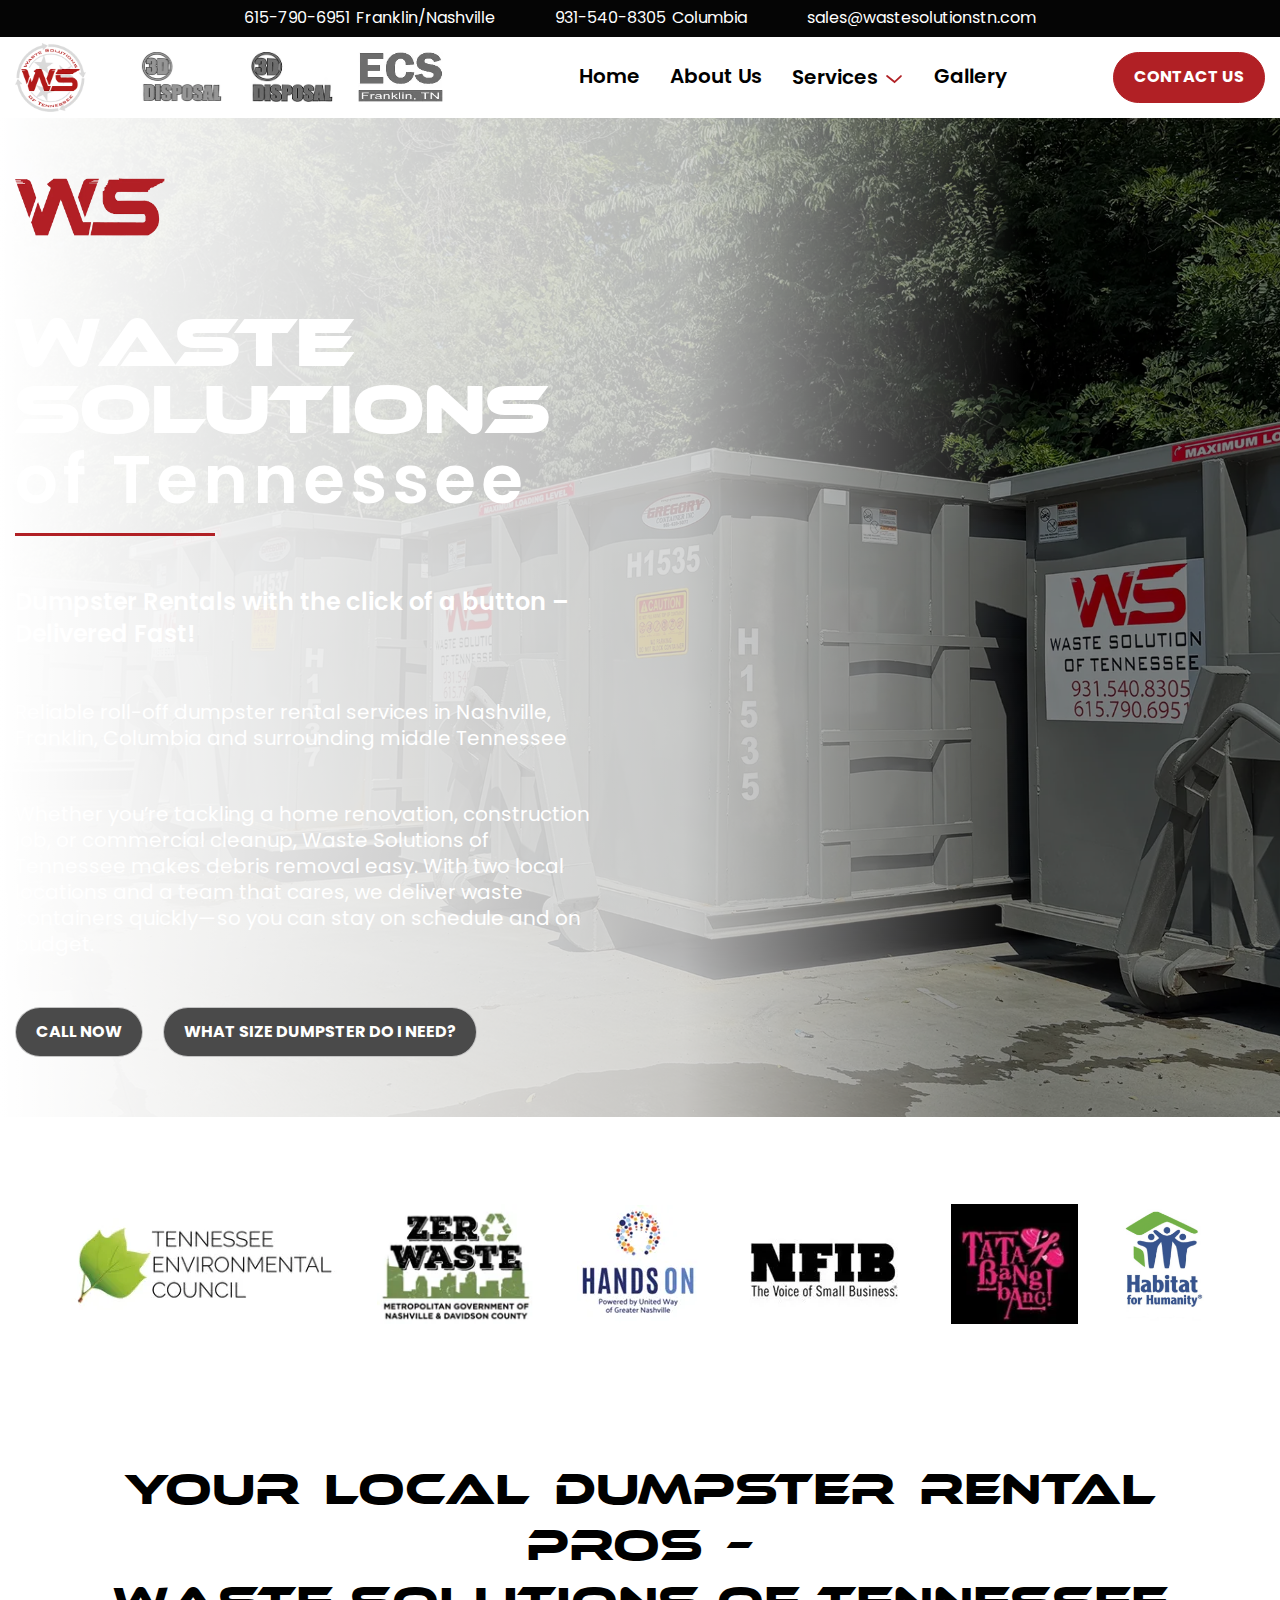
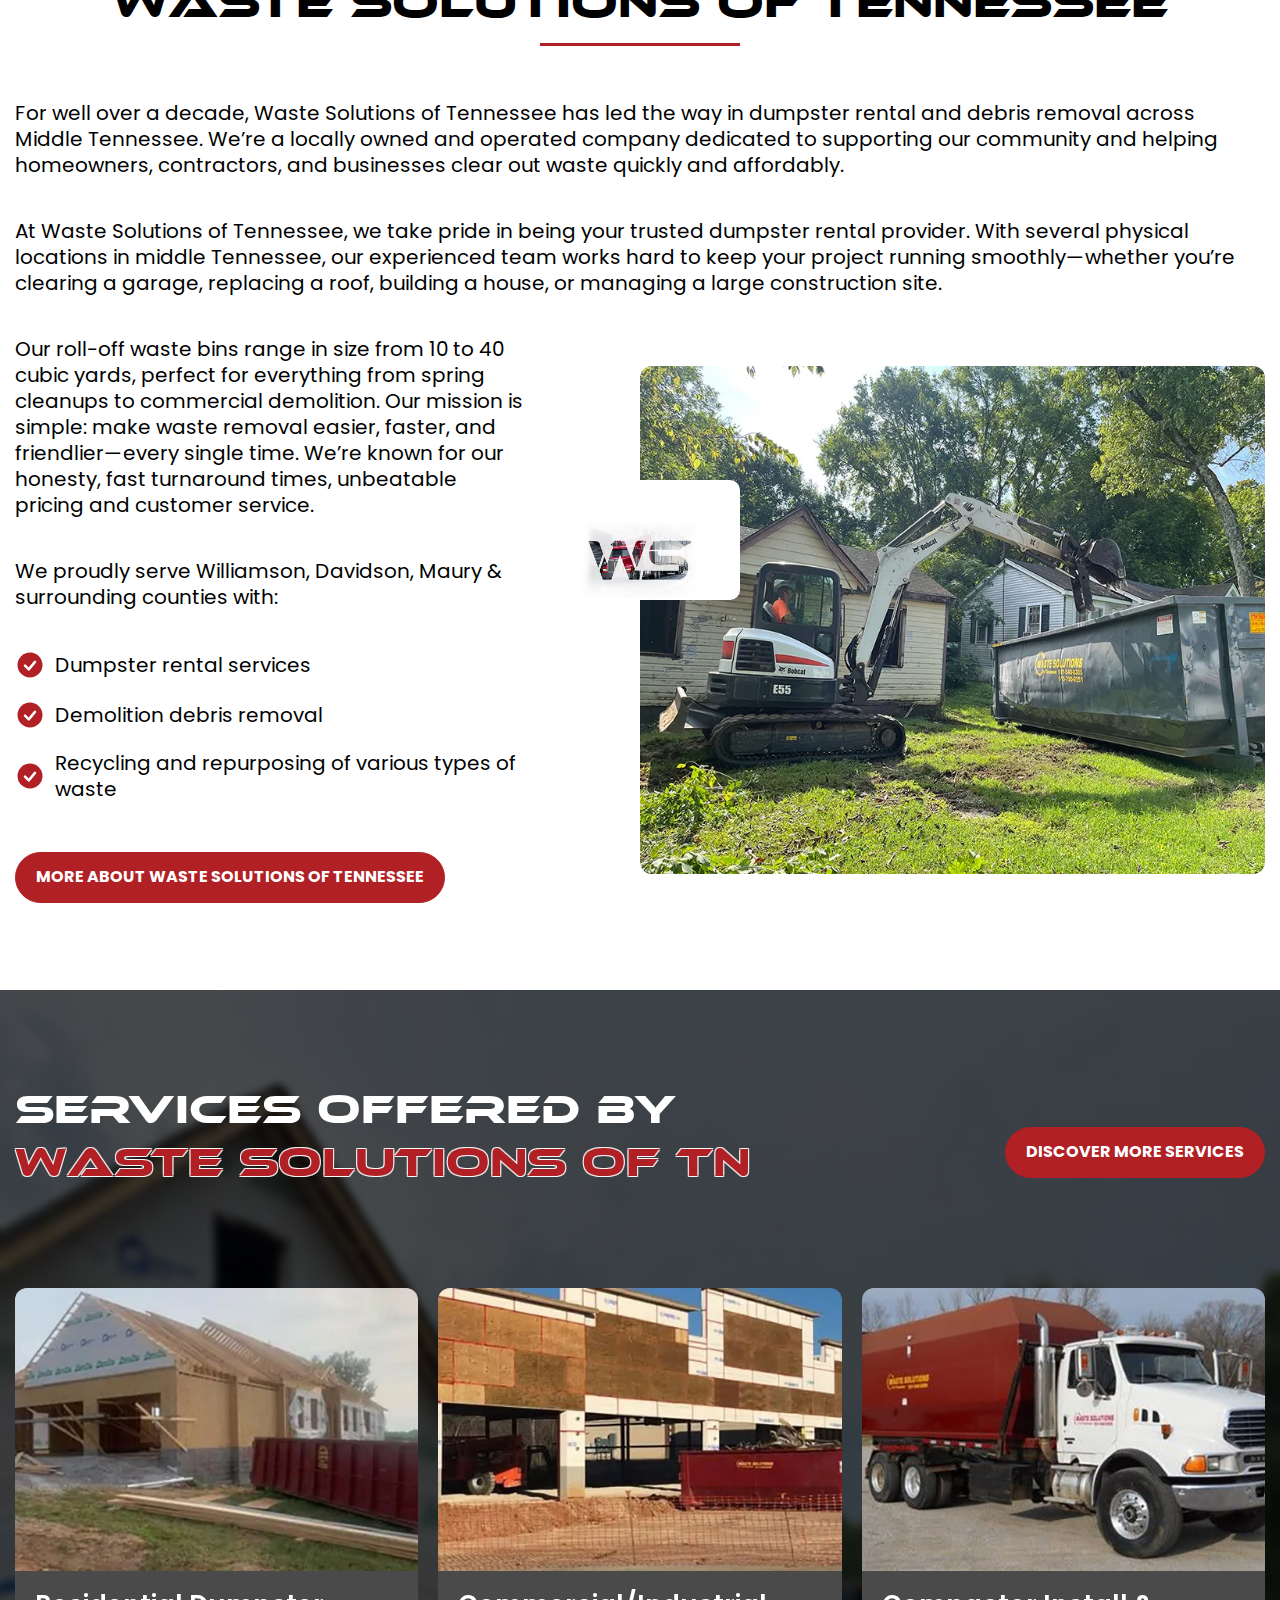
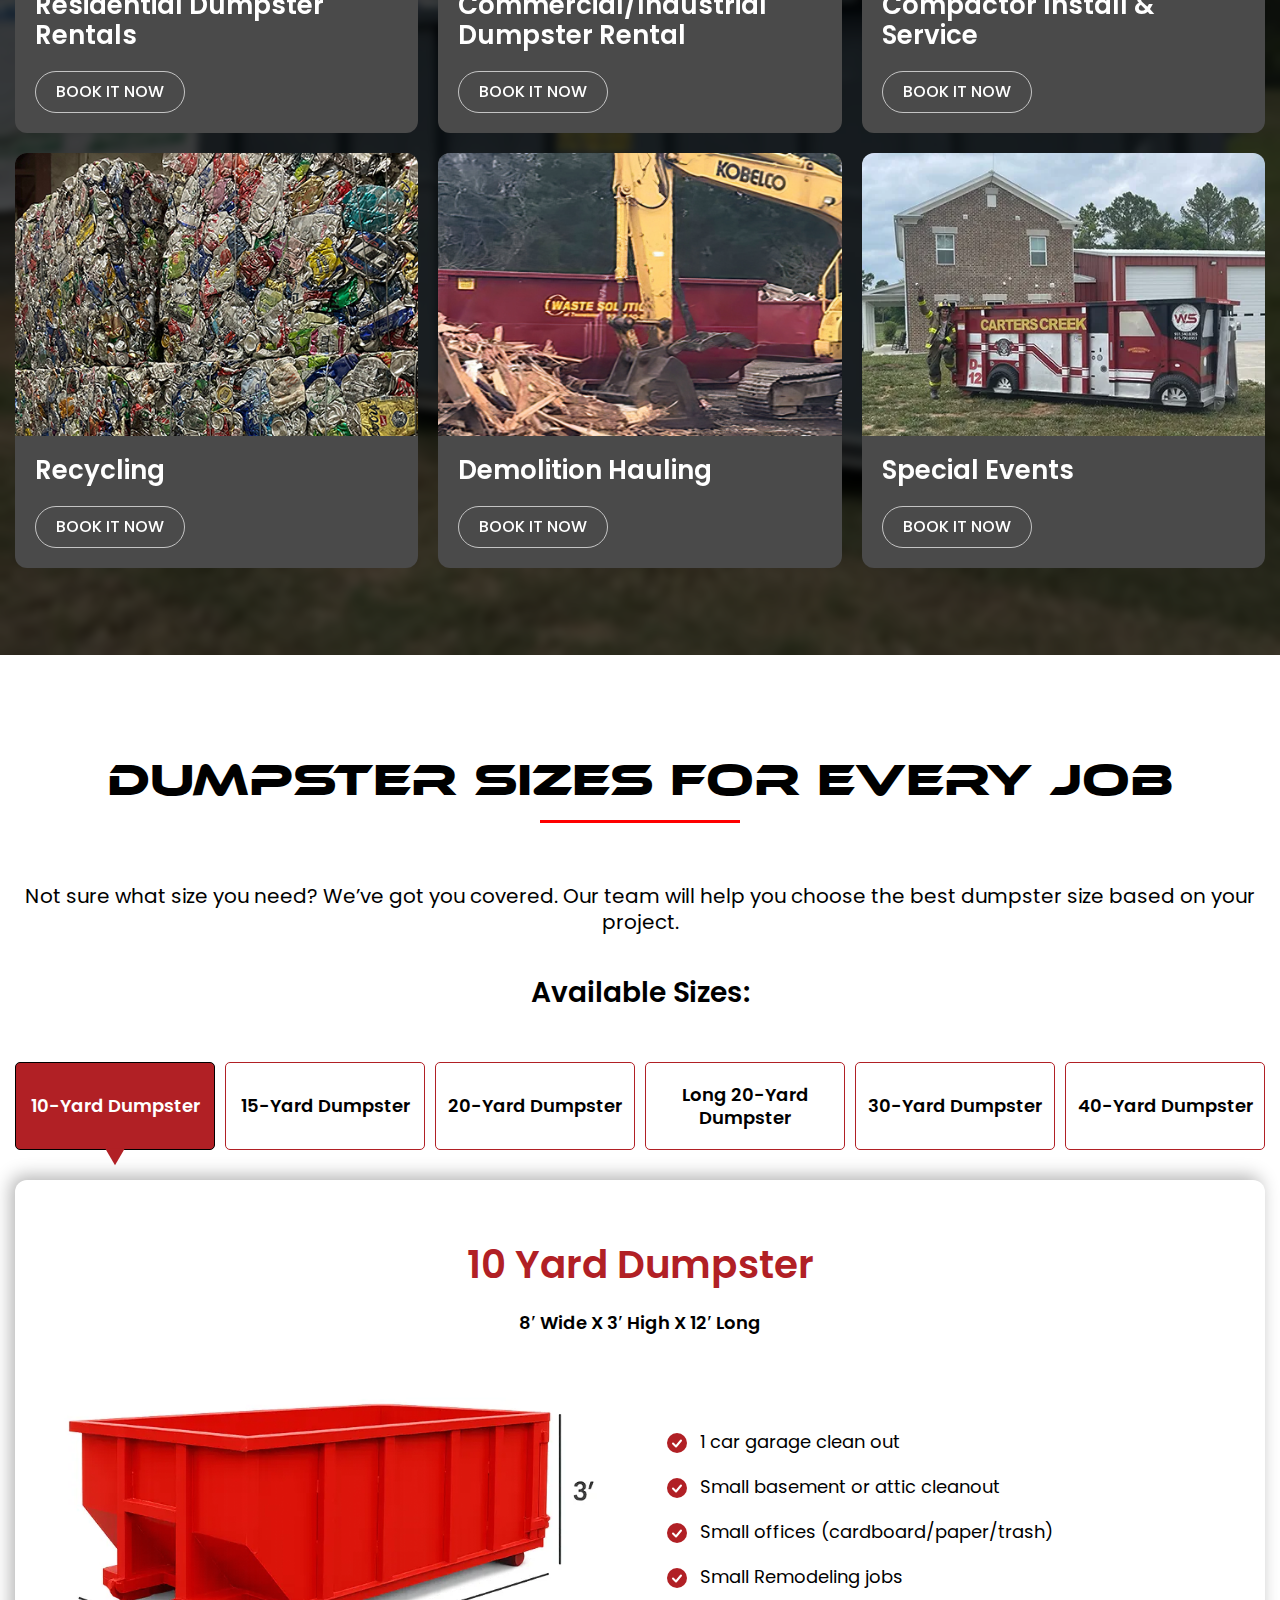
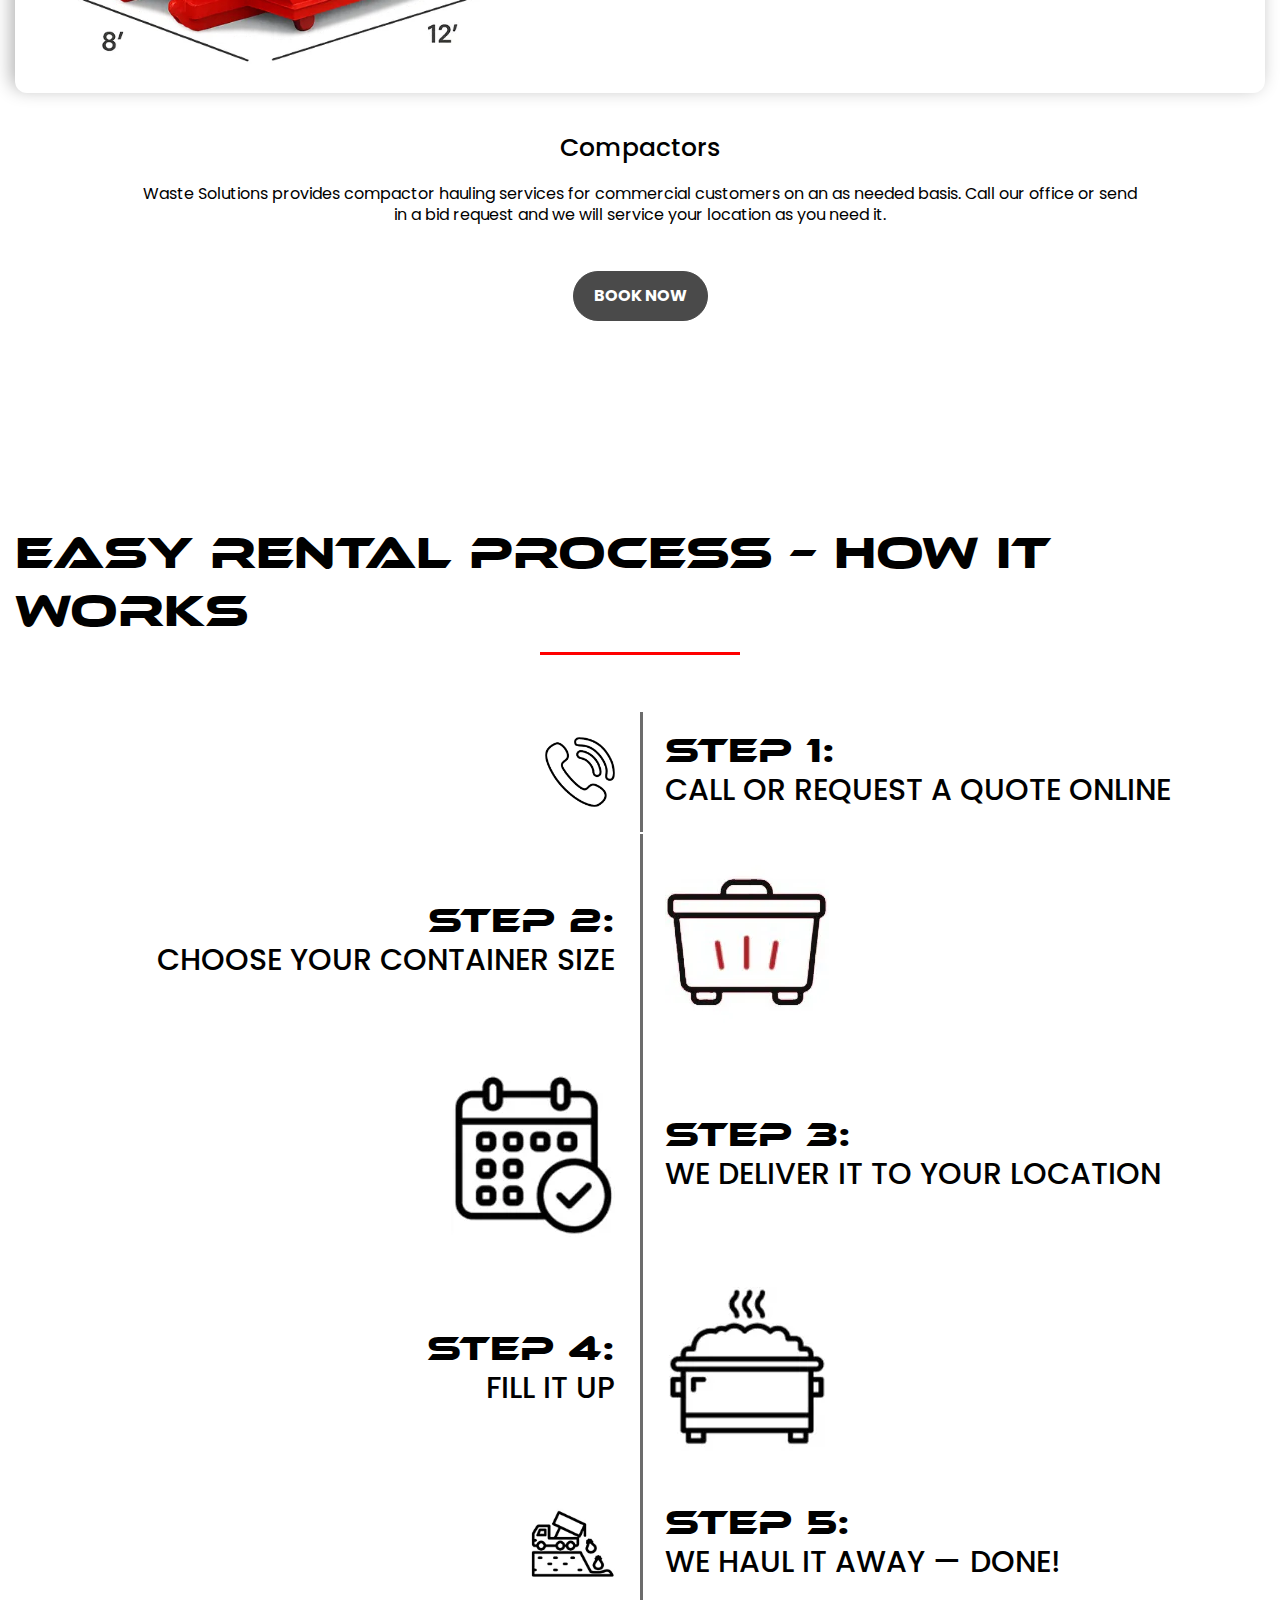
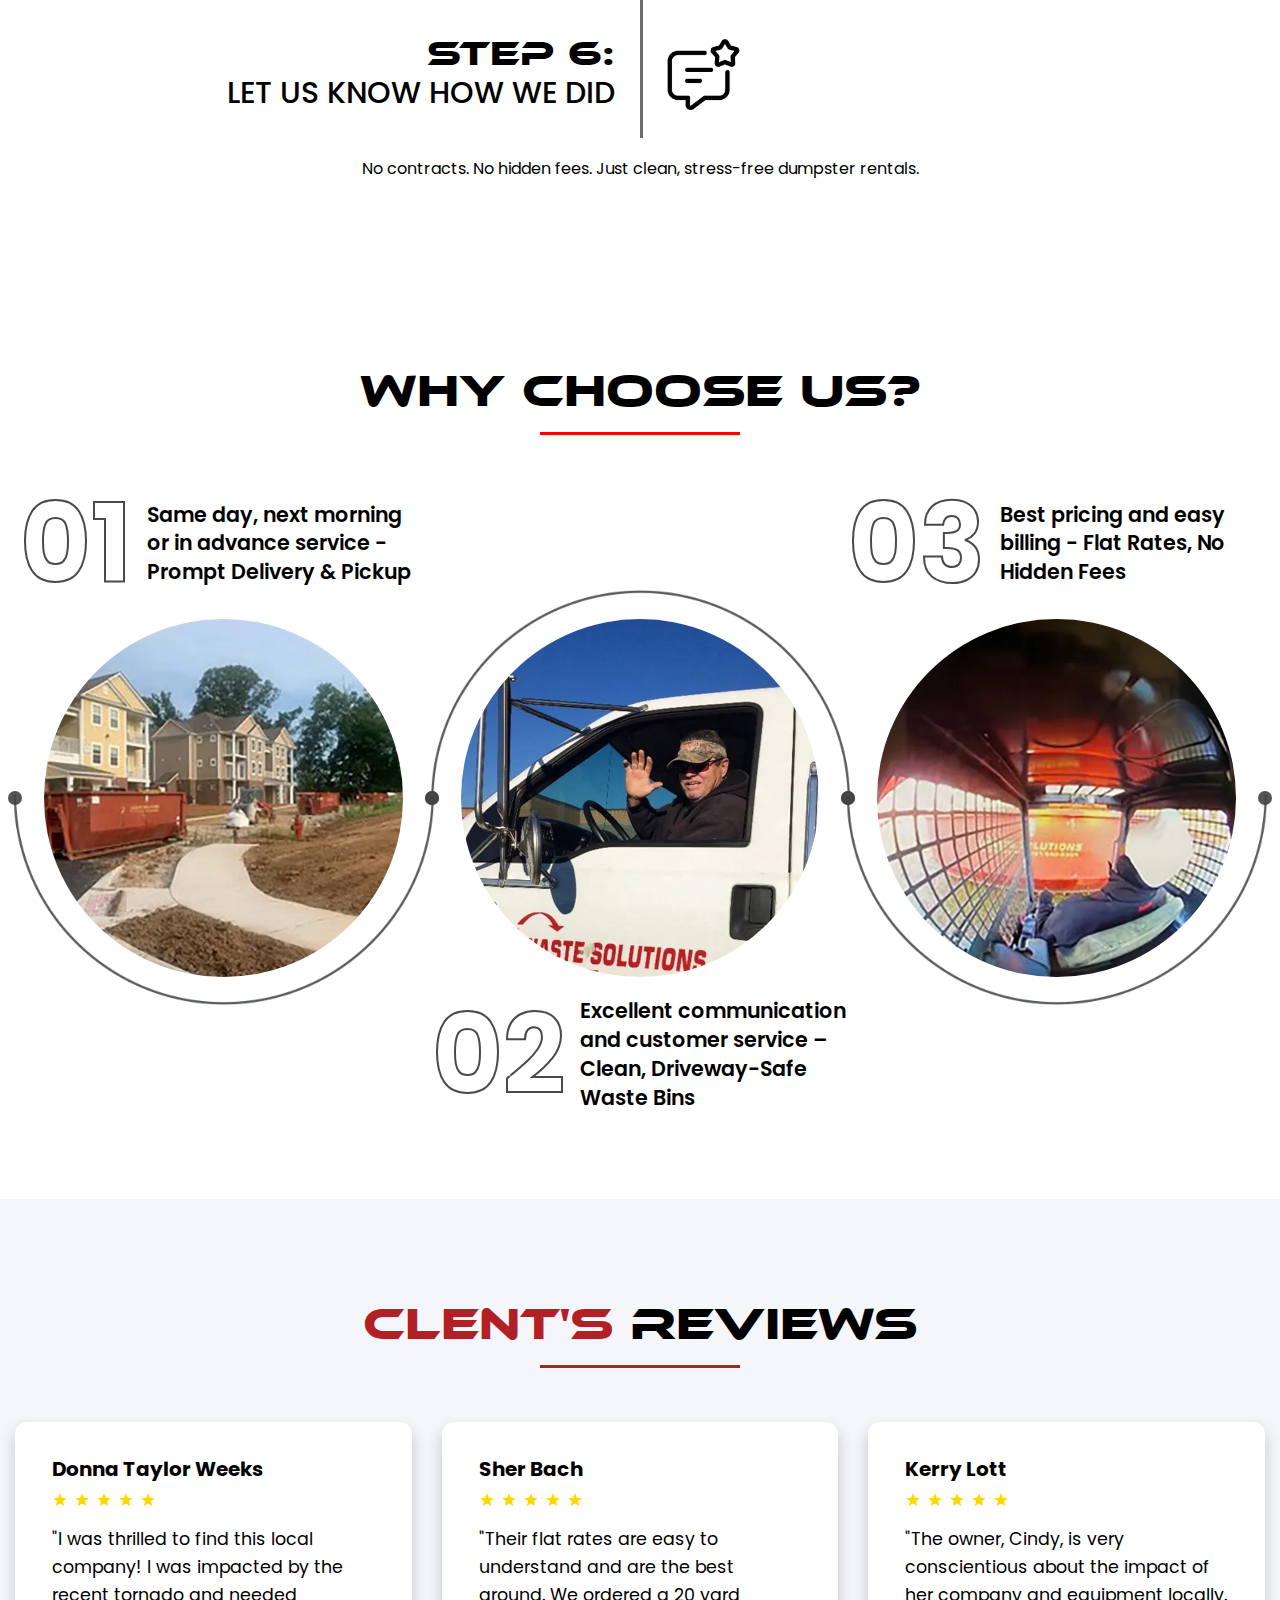
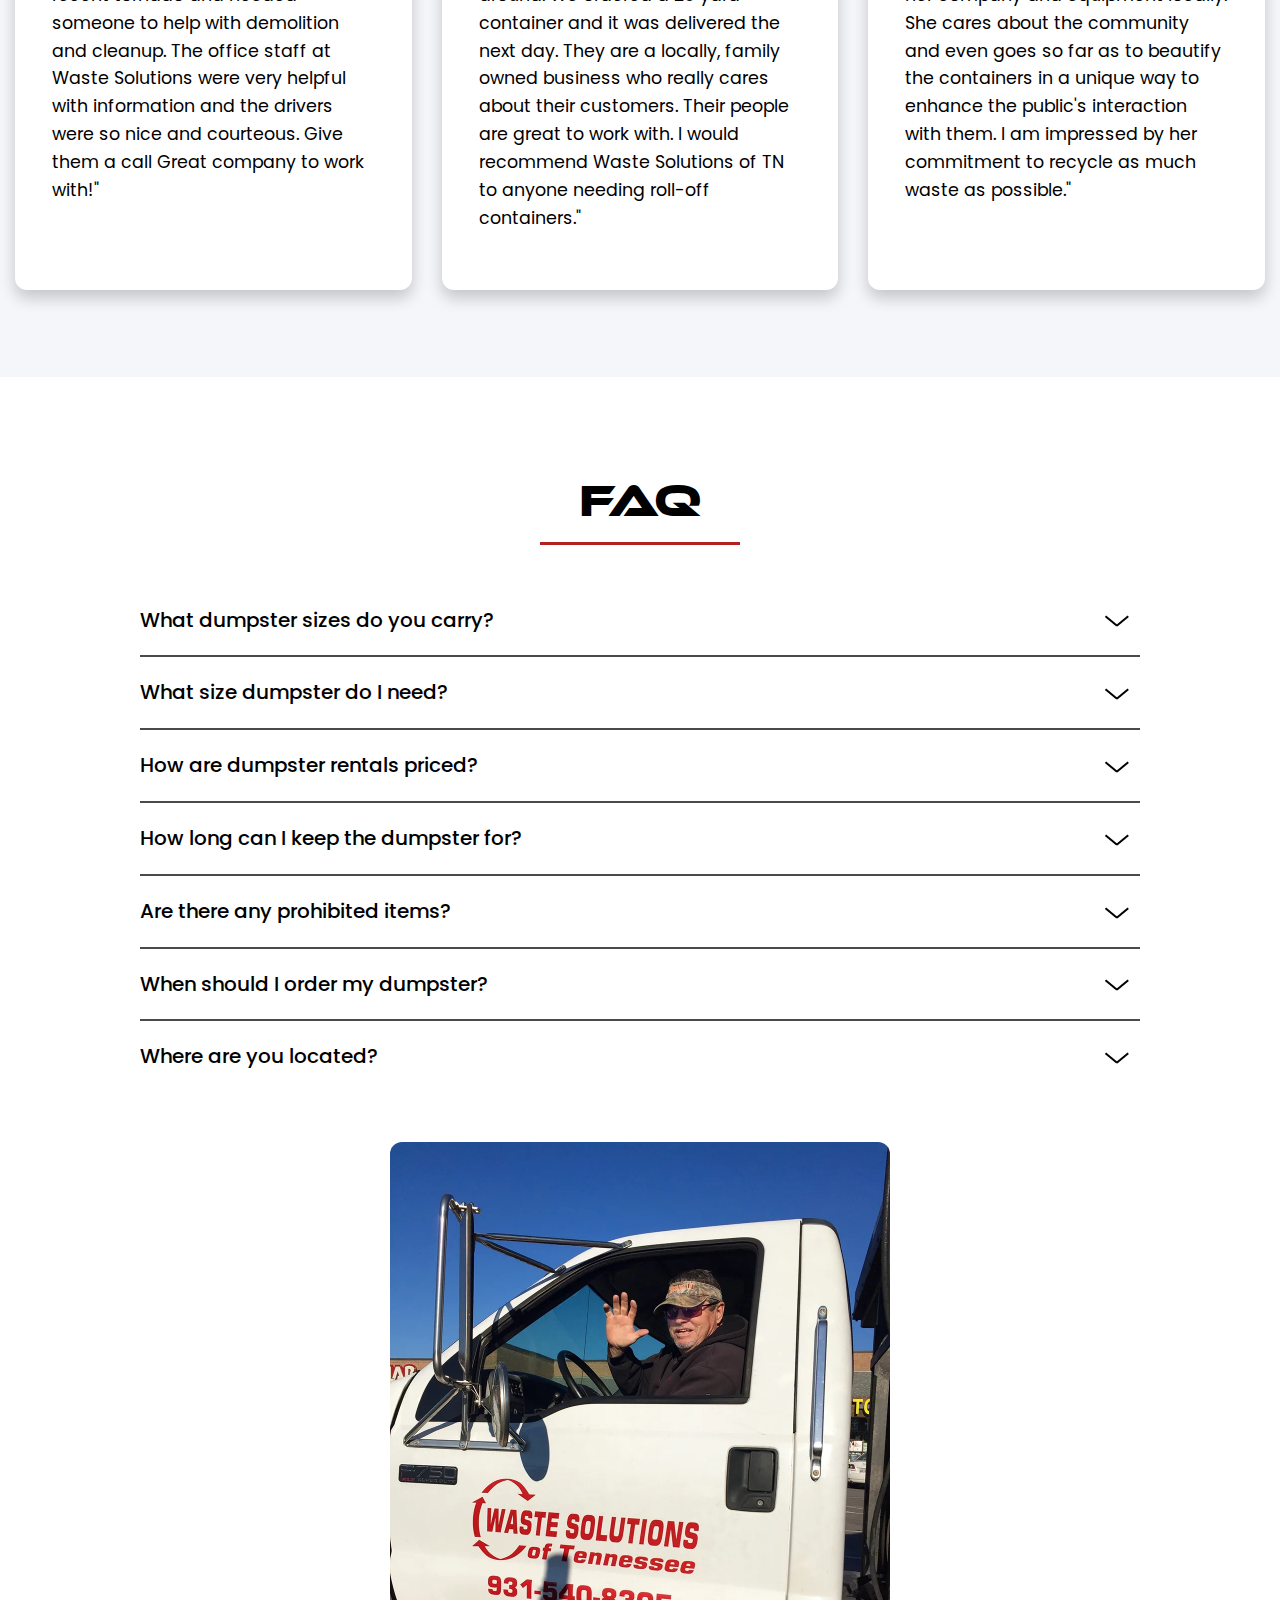
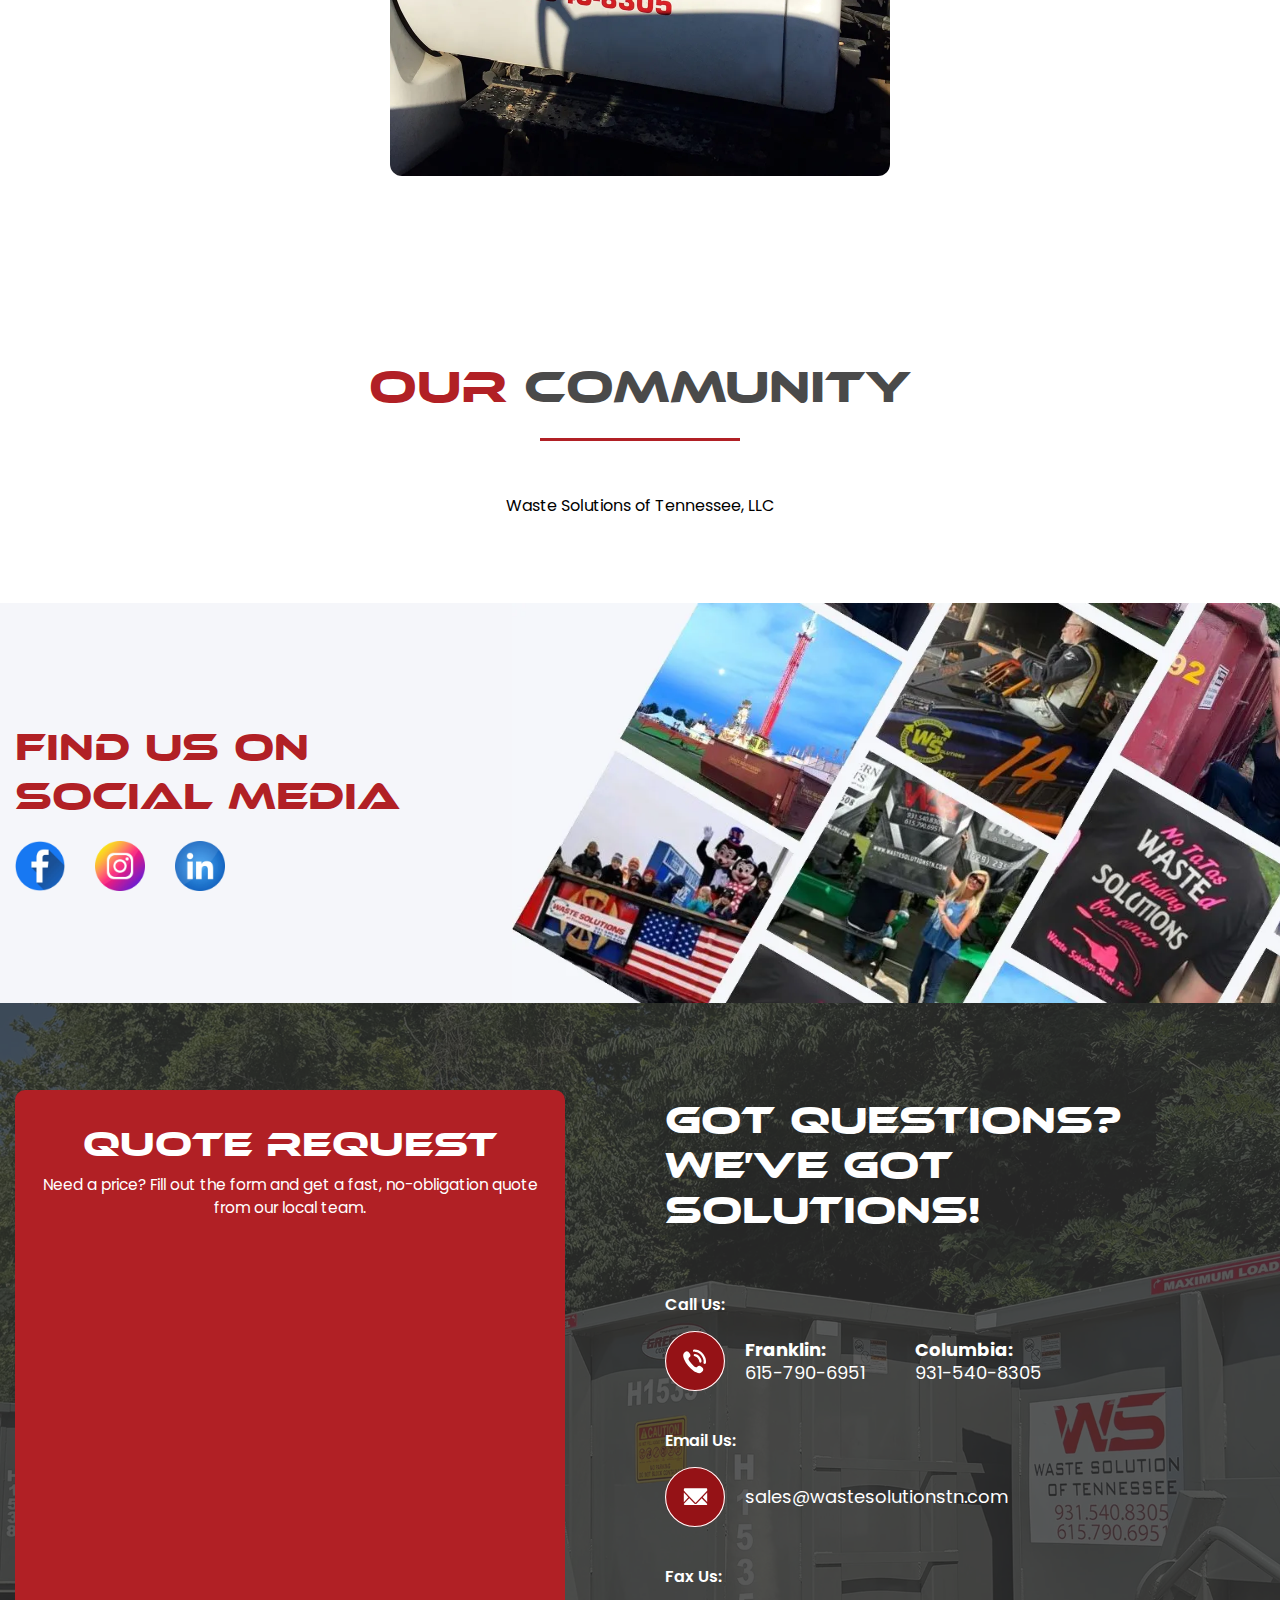
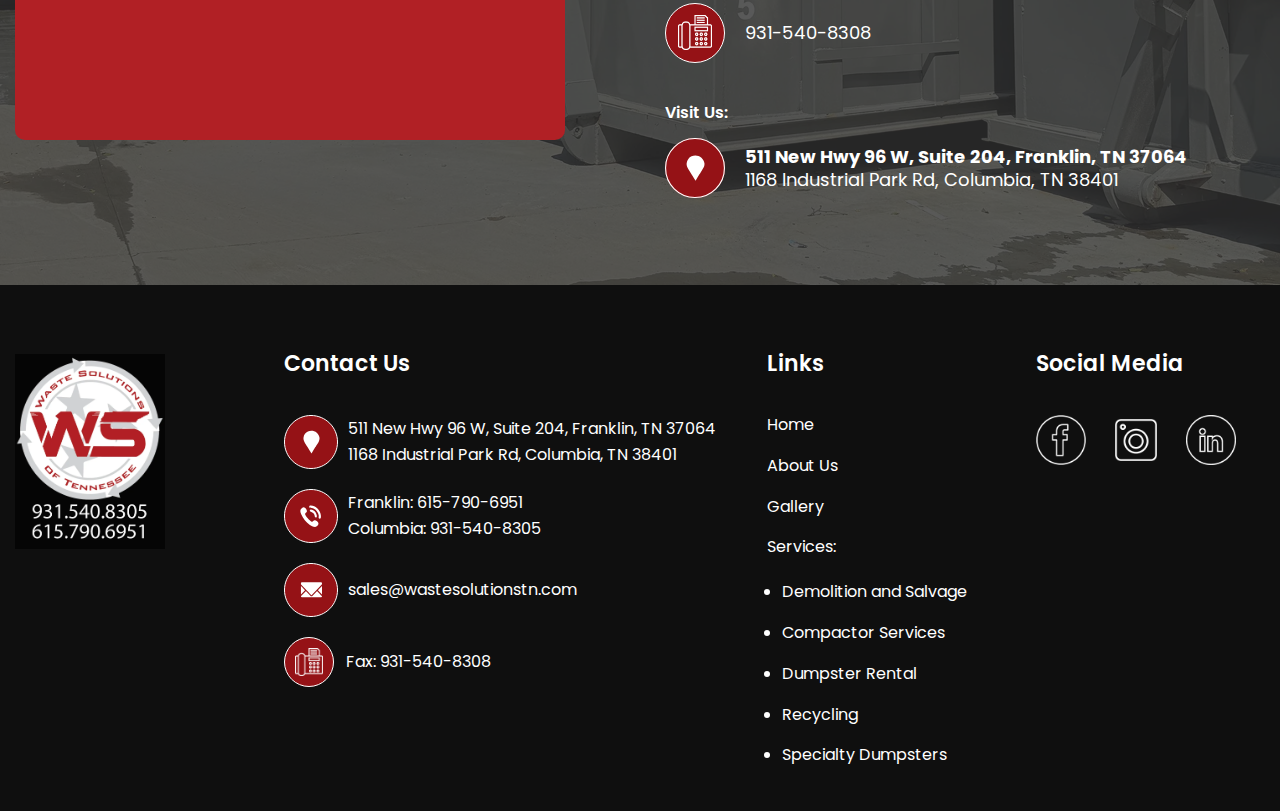
<file: index.html>
<!doctype html>
<html lang="en">
	<head>
		<meta charset="UTF-8">
		<meta name="viewport" content="width=device-width, initial-scale=1.0, maximum-scale=5">
		<link rel="preload" href="./assets/fonts/Poppins-SemiBold.woff2" as="font" type="font/woff2" crossorigin="anonymous">
		<link rel="preload" href="./assets/fonts/Poppins-Regular.woff2" as="font" type="font/woff2" crossorigin="anonymous">
		<link rel="preload" href="./assets/fonts/Poppins-Medium.woff2" as="font" type="font/woff2" crossorigin="anonymous">
		<link rel="preload" href="./assets/fonts/Poppins-Bold.woff2" as="font" type="font/woff2" crossorigin="anonymous">
		<link rel="preload" href="./assets/fonts/Orbitron-Bold.woff2" as="font" type="font/woff2" crossorigin="anonymous">
		<link rel="shortcut icon" href="./assets/img/favicon.png">
		<meta name="keywords" content="Tennessee dumpster rental, Nashville waste removal, debris hauling, recycling services, compactor rental">
		<meta name="description" content="Reliable roll-off dumpster rentals, demolition hauling, recycling, and compactor services across Nashville, Franklin, Columbia, and Middle Tennessee. Fast delivery, flat rates, and excellent customer care.">
		<meta name="author" content="Waste Solutions of Tennessee">
		<meta name="dcterms.rightsHolder" content="Waste Solutions of Tennessee">
		<link rel="canonical" href="https://wastesolutionstn.com/">
		<meta name="dcterms.dateCopyrighted" content="2025">
		<meta name="geo.placename" content="">
		<meta name="geo.region" content="en-us">
		<meta name="robots" content="noindex,follow">
		<meta property="og:locale" content="en_US">
		<meta property="og:type" content="website">
		<meta name="twitter:card" content="summary">
		<style>*{border:0;margin:0;padding:0}*,:after,:before{box-sizing:border-box}:after,:before{display:inline-block}body,html{height:100%}body{line-height:1;scrollbar-gutter:stable;-ms-text-size-adjust:100%;-moz-text-size-adjust:100%;-webkit-text-size-adjust:100%;-webkit-font-smoothing:antialiased;-moz-osx-font-smoothing:grayscale}button{background-color:transparent;color:inherit;font-family:inherit;font-size:inherit;line-height:inherit}a{color:inherit;display:inline-block;text-decoration:none}ul li{list-style:none}img{height:auto;max-width:100%;vertical-align:middle}h1,h2{font-size:inherit;font-weight:inherit}@font-face{font-display:swap;font-family:Poppins;font-style:normal;font-weight:600;src:url(assets/fonts/Poppins-SemiBold.woff2) format("woff2")}@font-face{font-display:swap;font-family:Poppins;font-style:normal;font-weight:400;src:url(assets/fonts/Poppins-Regular.woff2) format("woff2")}@font-face{font-display:swap;font-family:Poppins;font-style:normal;font-weight:500;src:url(assets/fonts/Poppins-Medium.woff2) format("woff2")}@font-face{font-display:swap;font-family:Poppins;font-style:normal;font-weight:700;src:url(assets/fonts/Poppins-Bold.woff2) format("woff2")}@font-face{font-display:swap;font-family:Orbitron;font-style:normal;font-weight:700;src:url(assets/fonts/Orbitron-Bold.woff2) format("woff2")}body{color:#000;font-family:Poppins;font-size:1rem;line-height:130%;min-width:20rem}.wrapper{display:flex;flex-direction:column;min-height:100%;overflow:clip}.wrapper>main{flex:1 1 auto}.wrapper>*{min-width:0}[class*=__container]{margin:0 auto;max-width:101.875rem;padding-left:.9375rem;padding-right:.9375rem;width:100%}[class*=-button],[class*=__button]{align-items:center;border-radius:1.875rem;display:flex;font-weight:700;justify-content:center;padding:.875rem 1.25rem;position:relative;text-transform:uppercase;z-index:2}.icon-menu{display:none}.header{background-color:#050505;width:100vw;z-index:10}.header__top-bar{align-items:center;background-color:#050505;color:#fff;display:flex;justify-content:center;margin:0 auto;padding:.5rem 0;position:relative;width:fit-content;z-index:2}.header__container{align-items:center;display:flex;justify-content:space-between}.header__contact-info{align-items:center;column-gap:3.4375rem;display:flex;flex-wrap:wrap;justify-content:center;row-gap:.5rem}.header__contact-info div{align-items:center;display:flex;gap:.375rem}.header__main-bar{align-items:center;background-color:#fff;display:flex;gap:1.875rem;justify-content:space-between;padding:.375rem 0}.header .logos,.header .small-logos{align-items:center;display:flex;gap:1.5625rem;justify-content:center;margin-right:1.875rem}.header .small-logos-mobile{display:none}.header__logo-link{flex:0 0 5rem}.header .header__logo-link-2,.header__logo-link{position:relative;z-index:2}.header__logo{height:5rem;width:auto}.header__logo-2{height:3.125rem;width:auto}.header__contact-button{background-color:#b12025;border:.0625rem solid #b12025;color:#fff;white-space:nowrap}.menu__body{background-color:#fff}.menu__list{align-items:center;display:flex;font-weight:600;gap:1.875rem;justify-content:center}.menu__item,.menu__link{position:relative}.menu__link{font-size:1.25rem}.menu__link:after{background-color:#b12025;bottom:-.3125rem;content:"";height:.125rem;left:50%;position:absolute;width:0}.header__menu.menu{margin-right:1.875rem}.menu__item--with-submenu{padding-right:1.625rem}.menu__item--with-submenu:after{background:url(assets/img/icons/red-arrow.svg) 50%/contain no-repeat;content:"";display:block;height:.625rem;position:absolute;right:.125rem;top:.75rem;transform:translateY(-50%);width:1rem}.submenu-wrapper{border-radius:0 0 .25rem .25rem;height:0;left:-.9375rem;overflow:hidden;position:absolute;top:calc(100% + .3125rem)}.submenu,.submenu-wrapper{background-color:#fff;width:max-content}.submenu{padding:1.5rem .9375rem 1.25rem}.submenu__item:not(:last-child){margin-bottom:1.125rem}.submenu__item a{font-size:1.125rem}.submenu .menu__link{font-weight:500;opacity:.75}.hero{align-items:center;background-attachment:fixed;background-image:url(assets/img/home-1.webp);background-position-x:center;background-position-y:center;background-repeat:no-repeat;background-size:cover;display:flex;justify-content:center;padding-bottom:3.75rem;padding-top:3.75rem;position:relative}.hero:before{background-color:rgba(0,0,0,.3);width:100%}.hero:after,.hero:before{content:"";height:100%;left:0;position:absolute;top:0}.hero:after{background:linear-gradient(90deg,#fff,hsla(0,0%,100%,.694) 66.67%,hsla(0,0%,100%,0));width:80%}.hero>*{position:relative;z-index:2}.hero__content{display:flex;flex-direction:column;gap:1.5625rem;width:70%}.hero__heading{margin-top:-.625rem}.hero__heading,.hero__heading span{font-family:Orbitron;font-weight:700;line-height:120%}.hero__heading span{display:block;letter-spacing:.3125rem}.hero .hero__subtitle{font-size:1.5625rem;font-weight:600;line-height:1.3;margin-top:auto;width:100%}.hero__text{font-size:1.25rem;line-height:130%;margin-top:auto;width:100%}.hero .hero__buttons{align-items:center;display:flex;gap:1.25rem;justify-content:flex-start;margin:0;padding:0}.hero__button{align-items:center;background-color:#b12025;border-radius:1.875rem;color:#fff;display:flex;font-weight:700;justify-content:center;padding:.875rem 1.25rem;text-transform:uppercase;width:fit-content}.hero__button{border:.0625rem solid hsla(0,0%,85%,.859)}.hero__button-2{background-color:#4a4a4a}.ws{margin-bottom:1.25rem;width:9.375rem}.marquee-logos div{align-items:center;display:flex;gap:2.5rem;justify-content:center}.marquee-logos div div img{height:100%;max-height:7.5rem}.local-experts__title{font-family:Orbitron;line-height:1.3;text-align:center}.local-experts__title span{white-space:nowrap}.local-experts__title div{word-spacing:0}.local-experts__description{font-size:1.25rem;line-height:130%;margin-bottom:2.5rem}.spollers__body{border:initial!important;padding:0 0 1.25rem}.spollers__body p{font-size:1rem;opacity:.8}.spollers__body a{color:#3668ff;font-weight:500}.social-follow .social-follow__images img{transform:translate(.9375rem)}.hero__heading:after,.local-experts__title:after{margin:1.25rem auto 0 0}.hero__heading:after,.local-experts__title:after{background-color:#b12025;content:"";display:block;height:.1875rem;max-width:12.5rem;width:80%}.local-experts__title:after{margin:1.25rem auto 0}@media (max-width:75.06125em){.header__logo-2{height:1.875rem}.hero{background-image:url(assets/img/home-1-1200.webp);padding-bottom:3.125rem;padding-top:3.125rem}.hero__button{margin:0 auto}}@media (max-width:68.75em){.menu__list{gap:1.5625rem}.menu__link{font-size:1.1875rem}}@media (max-width:64.06125em){[class*=-button],[class*=__button]{padding:.625rem .9375rem}.menu__body{height:calc(100svh - 6.25rem);left:-100%;overflow:auto;padding:12.5rem .9375rem 1.875rem;position:fixed;top:6.25rem;width:100%}.menu__list{flex-direction:column}.menu__link{font-size:1.25rem}.icon-menu{display:block;height:1.125rem;position:relative;width:1.875rem;z-index:5}.icon-menu span,.icon-menu:after,.icon-menu:before{background-color:#000;content:"";height:.125rem;position:absolute;right:0;width:100%}.icon-menu:before{top:0}.icon-menu:after{bottom:0}.icon-menu span{top:calc(50% - .0625rem)}.header__contact-button{margin-left:auto;margin-right:1.5625rem}.menu__list{gap:1.875rem}.menu__item{margin-left:12.5rem;min-width:18.625rem}.menu__link:after{display:none}.menu__item--with-submenu:after{right:11.25rem}.submenu-wrapper{left:auto;position:relative;top:auto}.hero{background-image:url(assets/img/home-1-1024.webp)}}@media (max-width:47.99875em){[class*=-button],[class*=__button]{padding:.5rem .9375rem}.header__contact-info{column-gap:1.875rem;font-size:.875rem;row-gap:.125rem}.header .logos,.header .small-logos{gap:.9375rem;margin-right:0}.submenu{padding:1.5rem .9375rem 0}.hero{background-image:url(assets/img/home-1-768.webp)}.hero:after{width:95%}.hero__content{gap:1.25rem;width:80%}.hero .hero__buttons{flex-direction:column;gap:.625rem}.hero__button{padding:.5625rem 1.25rem}.social-follow .social-follow__images img{transform:translate(0)}}@media (max-width:37.5em){.header .small-logos{column-gap:.9375rem;flex-wrap:wrap;row-gap:.625rem}.header .small-logos .header__logo-link-2:first-child{order:3}.header .small-logos .header__logo-link-2:nth-child(2){order:1}.header .small-logos .header__logo-link-2:nth-child(3){order:2}}@media (max-width:29.99875em){[class*=-button],[class*=__button]{font-size:.9375rem}.menu__item{margin-left:50vw}.submenu,.submenu-wrapper{width:fit-content}.submenu{padding:1.5rem 0 0 .625rem}.hero{background-image:url(assets/img/home-1-480.webp)}.hero:after{background:linear-gradient(90deg,hsla(0,0%,100%,.82),hsla(0,0%,100%,.604) 66.67%,hsla(0,0%,100%,0));width:100%}.hero__content{gap:.9375rem;text-shadow:0 0 .3125rem hsla(0,0%,100%,.685);width:99%}.hero__heading span{letter-spacing:.25rem}.hero .hero__subtitle{font-size:1.375rem}.hero__text{font-size:1.125rem}}@media (max-width:28.75em){.header__contact-button{margin-right:.9375rem}}@media (max-width:27.4375em){.header .small-logos{display:none}.header .small-logos-mobile{align-items:center;display:flex;flex-wrap:wrap;gap:1.875rem;justify-content:center;margin-top:1.875rem}}@media (max-width:23.125em){.header__contact-button{font-size:.875rem;padding:.375rem .75rem}}@media (max-width:22.5em){.menu__item{margin-left:44vw}}@media (max-width:21.25em){.header__contact-button{font-size:.8125rem;padding:.3125rem .625rem .25rem}}@media (max-width:20em){.hero__heading{font-size:2.0625rem}.marquee-logos{padding-bottom:1.25rem}.local-experts,.marquee-logos{padding-top:3.125rem}.local-experts{padding-bottom:3.125rem}.local-experts__title{font-size:1.25rem;margin-bottom:2.5rem;word-spacing:.25rem}}@media (min-width:20em) and (max-width:101.875em){.hero__heading{font-size:clamp(2.0625rem,1.72662213740625rem + 1.679389313vw,3.4375rem)}.marquee-logos{padding-bottom:clamp(1.25rem,.791984732825rem + 2.2900763359vw,3.125rem)}.local-experts,.marquee-logos{padding-top:clamp(3.125rem,2.361641221375rem + 3.8167938931vw,6.25rem)}.local-experts{padding-bottom:clamp(3.125rem,2.361641221375rem + 3.8167938931vw,6.25rem)}.local-experts__title{font-size:clamp(1.25rem,.8530534351125rem + 1.9847328244vw,2.875rem);margin-bottom:clamp(2.5rem,2.19465648855rem + 1.5267175573vw,3.75rem);word-spacing:clamp(.25rem,.1889312977125rem + .3053435115vw,.5rem)}}@media (min-width:47.99875em){.social-follow .social-follow__images img{display:none}}@media (min-width:101.875em){.hero__heading{font-size:3.4375rem}.marquee-logos{padding-bottom:3.125rem}.local-experts,.marquee-logos{padding-top:6.25rem}.local-experts{padding-bottom:6.25rem}.local-experts__title{font-size:2.875rem;margin-bottom:3.75rem;word-spacing:.5rem}}</style>
		<script defer="" async="" src="https://556080.tctm.co/formreactor.js?v=1755852569573"></script>
		<meta name="google-site-verification" content="hd6822yoxP_vBoNv4dDB_GDDyMR2CWiPs-RhMvqI9so">
		<title>
			Waste Solutions of Tennessee | Dumpster Rental &amp;amp; Debris Services in Middle Tennessee
		</title>
		<script type="module" crossorigin="" src="./js/index.min.js?v=1755852569573"></script>
		<link rel="modulepreload" crossorigin="" href="./js/app.min.js">
		<link rel="modulepreload" crossorigin="" href="./js/scrollto.min.js">
		<link rel="stylesheet" crossorigin="" href="./css/app.min.css?v=1755852569573" media="print" onload="this.media='all'">
		<link rel="stylesheet" crossorigin="" href="./css/index.min.css?v=1755852569573" media="print" onload="this.media='all'">
	</head>
	<body>
		<div class="wrapper">
			<header data-fls-header="" data-fls-header-scroll="" data-fls-header-scroll-show="" class="header header-main">
				<div class="header__top-bar">
					<div class="header__container">
						<div class="header__contact-info">
							<div>
								<span class="header__phone">
									<a href="tel:6157906951">615-790-6951</a>
								</span>
								Franklin/Nashville
							</div>
							<div>
								<span class="header__phone">
									<a href="tel:9315408305">931-540-8305</a>
								</span>
								Columbia
							</div>
							<span class="header__email">
								<a href="mailto:sales@wastesolutionstn.com">sales@wastesolutionstn.com</a>
							</span>
						</div>
					</div>
				</div>
				<div class="header__main-bar">
					<div class="header__container">
						<div class="logos">
							<a href="index.html" class="header__logo-link">
								<img alt="Waste Solution Logo" class="header__logo" src="./assets/img/circle-logo.webp">
							</a>
							<div class="small-logos">
								<a href="https://www.drivewaygroupdumpsters.com/" target="_blank" class="header__logo-link-2">
									<img alt="Logo" class="header__logo-2" src="./assets/img/logo-2.webp">
								</a>
								<a href="https://www.facebook.com/profile.php?id=100076122752087" target="_blank" class="header__logo-link-2">
									<img alt="Logo" class="header__logo-2" src="./assets/img/logo-3.webp">
								</a>
								<div class="header__logo-link-2">
									<img alt="Logo" class="header__logo-2" src="./assets/img/logo-4.webp">
								</div>
							</div>
						</div>
						<div class="header__menu menu">
							<nav class="menu__body">
								<ul class="menu__list">
									<li class="menu__item">
										<a href="index.html" data-fls-scrollto-header="" data-fls-scrollto=".hero" class="menu__link">Home</a>
									</li>
									<li class="menu__item">
										<a href="about.html" class="menu__link">About Us</a>
									</li>
									<li class="menu__item menu__item--with-submenu">
										<div class="menu__link">Services</div>
										<div class="submenu-wrapper">
											<ul class="submenu">
												<li class="submenu__item">
													<a href="demolition-and-salvage.html" class="menu__link">Demolition and Salvage</a>
												</li>
												<li class="submenu__item">
													<a href="compactor-services.html" class="menu__link">Compactor Services</a>
												</li>
												<li class="submenu__item">
													<a href="dumpster-rental.html" class="menu__link">Dumpster Rental</a>
												</li>
												<li class="submenu__item">
													<a href="recycling.html" class="menu__link">Recycling</a>
												</li>
												<li class="submenu__item">
													<a href="specialty-dumpsters.html" class="menu__link">Specialty Dumpsters</a>
												</li>
											</ul>
										</div>
									</li>
									<!--
<li class="menu__item"><a href="#" data-fls-scrollto-header data-fls-scrollto="#sizes" class="menu__link">Dumpster Sizes</a></li>
<li class="menu__item"><a href="#" data-fls-scrollto-header data-fls-scrollto="#faq" class="menu__link">FAQ's</a></li>
-->
									<li class="menu__item">
										<a href="gallery.html" class="menu__link">Gallery</a>
									</li>
								</ul>
								<div class="small-logos-mobile">
									<a href="https://www.drivewaygroupdumpsters.com/" target="_blank" class="header__logo-link-2">
										<img alt="Logo" class="header__logo-2" src="./assets/img/logo-2.webp">
									</a>
									<a href="https://www.facebook.com/profile.php?id=100076122752087" target="_blank" class="header__logo-link-2">
										<img alt="Logo" class="header__logo-2" src="./assets/img/logo-3.webp">
									</a>
									<div class="header__logo-link-2">
										<img alt="Logo" class="header__logo-2" src="./assets/img/logo-4.webp">
									</div>
								</div>
							</nav>
						</div>
						<a href="#" data-fls-scrollto-header="" data-fls-scrollto="#contact-us" class="header__contact-button">Contact Us</a>
						<button type="button" data-fls-menu="" class="menu__icon icon-menu">
							<span></span>
						</button>
					</div>
				</div>
			</header>
			<div id="fb-root"></div>
			<script async defer crossorigin="anonymous" src="https://connect.facebook.net/en_US/sdk.js#xfbml=1&version=v23.0"></script>
			<main class="page page--home">
				<section class="hero" data-fls-watcher="navigator">
					<div class="hero__container">
						<div class="hero__content">
							<img class="ws" alt="Waste Solutions" src="./assets/img/ws.webp">
							<h1 class="hero__heading">
								Waste Solutions
								<span>of Tennessee</span>
							</h1>
							<p class="hero__subtitle">Dumpster Rentals with the click of a button – Delivered Fast!</p>
							<p class="hero__text">
								Reliable roll-off dumpster rental services in Nashville, Franklin, Columbia and surrounding middle Tennessee
							</p>
							<p class="hero__text">
								Whether you’re tackling a home renovation, construction job, or commercial cleanup, Waste Solutions of Tennessee makes debris removal easy. With two local locations and a team that cares, we deliver waste containers quickly—so you can stay on schedule and on budget.
							</p>
							<div class="hero__buttons">
								<a href="tel:6157906951" class="hero__button">Call Now</a>
								<a href="#" data-fls-scrollto-header="" data-fls-scrollto="#sizes" class="hero__button hero__button-2">What size dumpster do I need?</a>
							</div>
						</div>
						<!--
<div class="hero__form-wrapper">
<h2 class="hero__form-heading">
QUOTE REQUEST
</h2>
<p class="hero__form-text">
Need a price? Fill out the form and get a fast, no-obligation quote from our local team.
</p>
<div class="form1-wrapper">
<iframe class="ctm-call-widget" src="https://556080.tctm.co/form/FRT472ABB2C5B9B141A9AAC9EE8584B4762A4FAF2B588C9B2B15AD80E71A27A7553.html" style="width:100%;min-height:300px;border:none"></iframe>
</div>
</div>
-->
					</div>
				</section>
				<section data-fls-marquee="" data-fls-marquee-space="20" data-fls-marquee-speed="250" data-fls-marquee-pause="" class="marquee-logos">
					<div data-fls-marquee="">
						<div>
							<img alt="logo" src="./assets/img/carousel/Picture1.webp">
						</div>
						<div>
							<img alt="logo" src="./assets/img/carousel/Picture2.webp">
						</div>
						<div>
							<img alt="logo" src="./assets/img/carousel/Picture3.webp">
						</div>
						<div>
							<img alt="logo" src="./assets/img/carousel/Picture4.webp">
						</div>
						<div>
							<img alt="logo" src="./assets/img/carousel/Picture5.webp">
						</div>
						<div>
							<img alt="logo" src="./assets/img/carousel/Picture6.webp">
						</div>
					</div>
				</section>
				<section class="local-experts">
					<div class="local__container">
						<h2 class="local-experts__title">
							YOUR LOCAL DUMPSTER RENTAL
							<span>PROS –</span>
							<div>Waste Solutions of Tennessee</div>
						</h2>
						<p class="local-experts__description">
							For well over a decade, Waste Solutions of Tennessee has led the way in dumpster rental and debris removal across Middle Tennessee. We’re a locally owned and operated company dedicated to supporting our community and helping homeowners, contractors, and businesses clear out waste quickly and affordably.
						</p>
						<p class="local-experts__description">
							At Waste Solutions of Tennessee, we take pride in being your trusted dumpster rental provider. With several physical locations in middle Tennessee, our experienced team works hard to keep your project running smoothly—whether you’re clearing a garage, replacing a roof, building a house, or managing a large construction site.
						</p>
					</div>
					<div class="local-experts__container">
						<div class="local-experts__content">
							<p class="local-experts__description">
								Our roll-off waste bins range in size from 10 to 40 cubic yards, perfect for everything from spring cleanups to commercial demolition. Our mission is simple: make waste removal easier, faster, and friendlier—every single time. We’re known for our honesty, fast turnaround times, unbeatable pricing and customer service.
							</p>
							<p class="local-experts__description">We proudly serve Williamson, Davidson, Maury & surrounding counties with:</p>
							<ul class="local-experts__features-list">
								<li class="local-experts__feature-item">
									<span class="local-experts__feature-icon"></span>
									<p class="local-experts__feature-text">Dumpster rental services</p>
								</li>
								<li class="local-experts__feature-item">
									<span class="local-experts__feature-icon"></span>
									<p class="local-experts__feature-text">Demolition debris removal</p>
								</li>
								<li class="local-experts__feature-item">
									<span class="local-experts__feature-icon"></span>
									<p class="local-experts__feature-text">Recycling and repurposing of various types of waste</p>
								</li>
							</ul>
							<a href="about.html" class="local-experts__button">More About Waste Solutions of Tennessee</a>
						</div>
						<div class="local-experts__stats">
							<!--
<div class="local-experts__stats-item">
<div class="local-experts__stat-percentage">99%</div>
<p class="local-experts__stat-description">Clients Satisfaction</p>
</div>
<div class="local-experts__stats-item">
<div class="local-experts__stat-percentage">100%</div>
<p class="local-experts__stat-description">On-Site Job Completion</p>
</div>
-->
							<img alt="ws" src="./assets/img/ws-truck-behind.webp">
						</div>
						<div class="local-experts__image-wrapper">
							<img alt="Image" src="./assets/img/home-2.webp">
						</div>
					</div>
				</section>
				<section class="services-offered">
					<div class="services-offered__container">
						<div class="services-offered__header">
							<h2 class="services-offered__heading">
								Services Offered by
								<br>
								<span>Waste Solutions of TN</span>
							</h2>
							<button class="services-offered__button">Discover More Services</button>
						</div>
						<div class="services-offered__items">
							<div class="services-offered__item">
								<div class="services-offered__image-wrapper">
									<img alt="Residential Dumpster Rentals" class="services-offered__image" src="./assets/img/residential.webp">
								</div>
								<h3 class="services-offered__item-title">Residential Dumpster Rentals</h3>
								<button class="services-offered__item-button">Book It Now</button>
							</div>
							<div class="services-offered__item">
								<div class="services-offered__image-wrapper">
									<img alt="Commercial/Industrial Dumpster Rental" class="services-offered__image" src="./assets/img/commercial.webp">
								</div>
								<h3 class="services-offered__item-title">Commercial/Industrial Dumpster Rental</h3>
								<button class="services-offered__item-button">Book It Now</button>
							</div>
							<div class="services-offered__item">
								<div class="services-offered__image-wrapper">
									<img src="./assets/img/compactor%20front.jpeg" alt="Compactor Install" class="services-offered__image">
								</div>
								<h3 class="services-offered__item-title">Compactor Install & Service</h3>
								<button class="services-offered__item-button">Book It Now</button>
							</div>
							<div class="services-offered__item">
								<div class="services-offered__image-wrapper">
									<img src="./assets/img/recycling%20option%202.jpeg" alt="Recycling" class="services-offered__image">
								</div>
								<h3 class="services-offered__item-title">Recycling</h3>
								<button class="services-offered__item-button">Book It Now</button>
							</div>
							<div class="services-offered__item">
								<div class="services-offered__image-wrapper">
									<img src="./assets/img/Demolition%20hauling.jpg" alt="Demolition Hauling" class="services-offered__image">
								</div>
								<h3 class="services-offered__item-title">Demolition Hauling</h3>
								<button class="services-offered__item-button">Book It Now</button>
							</div>
							<div class="services-offered__item">
								<div class="services-offered__image-wrapper">
									<img alt="Residential Dumpster Rentals" class="services-offered__image" src="./assets/img/special.webp">
								</div>
								<h3 class="services-offered__item-title">Special Events</h3>
								<button class="services-offered__item-button">Book It Now</button>
							</div>
						</div>
					</div>
				</section>
				<section id="sizes" class="sizes" data-fls-watcher="navigator">
					<div class="sizes__container">
						<h2 class="sizes__title">DUMPSTER SIZES FOR EVERY JOB</h2>
						<p>
							Not sure what size you need? We’ve got you covered. Our team will help you choose the best dumpster size based on your project.
						</p>
						<h3 class="sizes__subtitle">Available Sizes:</h3>
						<div data-fls-tabs="699" class="tabs">
							<nav data-fls-tabs-titles="" class="tabs__navigation">
								<button type="button" class="tabs__title --tab-active">10-Yard Dumpster</button>
								<button type="button" class="tabs__title">15-Yard Dumpster</button>
								<button type="button" class="tabs__title">20-Yard Dumpster</button>
								<button type="button" class="tabs__title">Long 20-Yard Dumpster</button>
								<button type="button" class="tabs__title">30-Yard Dumpster</button>
								<button type="button" class="tabs__title">40-Yard Dumpster</button>
							</nav>
							<div data-fls-tabs-body="" class="tabs__content">
								<div class="tabs__body">
									<h3>10 Yard Dumpster</h3>
									<p>8′ Wide X 3′ High X 12′ Long</p>
									<div class="tab-wrapper">
										<div class="tab-image">
											<img alt="10 Yard Dumpster" src="./assets/img/10-Yard-Dumpster.webp">
										</div>
										<div class="tab-wrapper__text">
											<ul>
												<li>1 car garage clean out</li>
												<li>Small basement or attic cleanout</li>
												<li>Small offices (cardboard/paper/trash)</li>
												<li>Small Remodeling jobs</li>
											</ul>
										</div>
									</div>
								</div>
								<div class="tabs__body">
									<h3>15 Yard Dumpster</h3>
									<p>8′ Wide X 5′ High X 12′ Long</p>
									<div class="tab-wrapper">
										<div class="tab-image">
											<img alt="15 Yard Dumpster" src="./assets/img/15-Yard-Dumpster.webp">
										</div>
										<div class="tab-wrapper__text">
											<ul>
												<li>1 – 2 car garage clean out</li>
												<li>Garden or yard debris cleanup – including storm debris</li>
												<li>Large kitchen remodeling job</li>
												<li>Large basement or attic cleanout</li>
												<li>200 square feet deck removal</li>
												<li>1500 square feet of single layer roof shingles</li>
											</ul>
										</div>
									</div>
								</div>
								<div class="tabs__body">
									<h3>20 Yard Dumpster</h3>
									<p>8′ Wide X 4′ High X 18′ Long</p>
									<div class="tab-wrapper">
										<div class="tab-image">
											<img alt="20 Yard Dumpster" src="./assets/img/20-Yard-Dumpster.webp">
										</div>
										<div class="tab-wrapper__text">
											<ul>
												<li>2 car garage cleanout 2 car garage construction</li>
												<li>Large Garden or yard debris cleanup</li>
												<li>Basement remodeling job</li>
												<li>Large house flooring replacement/removal</li>
												<li>300 square feet deck removal</li>
												<li>3,000 square feet of single layer roof shingles</li>
											</ul>
										</div>
									</div>
								</div>
								<div class="tabs__body">
									<h3>Long 20 Yard Dumpster</h3>
									<p>8′ Wide X 4′ High X 22′ Long</p>
									<div class="tab-wrapper">
										<div class="tab-image">
											<img alt="Long 20 Yard Dumpster" src="./assets/img/20-Yard-Long-Dumpster.webp">
										</div>
										<div class="tab-wrapper__text">
											<ul>
												<li>2 car garage cleanout 2 car garage construction</li>
												<li>Large Garden or yard debris cleanup</li>
												<li>Basement remodeling job</li>
												<li>Large house flooring replacement/removal</li>
												<li>300 square feet deck removal</li>
												<li>3,000 square feet of single layer roof shingles</li>
												<li>
													Used when a shorter side wall is needed for ease of use or when height clearance is an issue
												</li>
											</ul>
										</div>
									</div>
								</div>
								<div class="tabs__body">
									<h3>30 Yard Dumpster</h3>
									<p>8′ Wide X 6′ High X 20′ Long</p>
									<div class="tab-wrapper">
										<div class="tab-image">
											<img alt="30 Yard Dumpster" src="./assets/img/30-Yard-Dumpster.webp">
										</div>
										<div class="tab-wrapper__text">
											<ul>
												<li>New Construction such as new house or major addition</li>
												<li>Commercial cleanout such as mall renovation</li>
												<li>Large volume cardboard, paper trash</li>
												<li>Demolition of small garage or large shed</li>
												<li>Whole house window replacements and siding job</li>
												<li>Metal Recycling</li>
											</ul>
										</div>
									</div>
								</div>
								<div class="tabs__body">
									<h3>40 Yard Dumpster</h3>
									<p>8′ Wide X 8′ Tall X 23′ Long</p>
									<div class="tab-wrapper">
										<div class="tab-image">
											<img alt="40 Yard Dumpster" src="./assets/img/40-Yard-Dumpster.webp">
										</div>
										<div class="tab-wrapper__text">
											<ul>
												<li>New Construction for commercial or industrial</li>
												<li>Large volume cardboard, paper trash</li>
												<li>Whole house demolition</li>
												<li>Metal recycling</li>
												<li>Large volume items such as old furniture, lightweight misc. bulk</li>
												<li>Commercial cleanouts</li>
											</ul>
										</div>
									</div>
								</div>
							</div>
							<h3 class="sizes__pro-tip">Compactors</h3>
							<p class="sizes__pro-tip-paragraph">
								Waste Solutions provides compactor hauling services for commercial customers on an as needed basis.  Call our office or send in a bid request and we will service your location as you need it.
							</p>
							<div class="sizes-button">Book now</div>
						</div>
					</div>
				</section>
				<section class="how-it-works">
					<div class="how-it-works__container">
						<h2 class="how-it-works__heading">EASY RENTAL PROCESS – HOW IT WORKS</h2>
						<div class="how-it-works__steps">
							<div class="step">
								<div class="step__icon">
									<img alt="icon" src="./assets/img/icons/step-01.webp">
								</div>
								<div class="step__content">
									<div class="step__number">Step 1:</div>
									<h3 class="step__title">Call or request a quote online</h3>
									<!--
<p class="step__text">
Reach out to our team to start your dumpster rental process. We’ll answer your questions and help you get the right container for your needs.
</p>
-->
								</div>
							</div>
							<div class="step">
								<div class="step__icon">
									<img alt="icon" src="./assets/img/icons/step-1.webp">
								</div>
								<div class="step__content">
									<div class="step__number">Step 2:</div>
									<h3 class="step__title">Choose your container size</h3>
									<!--
<p class="step__text">
We offer a range of dumpster rental options from 10 to 40 cubic yards. Not sure which waste bin fits your project? Just ask – we’ll help you choose the right size for your needs and budget.
</p>
-->
								</div>
							</div>
							<div class="step">
								<div class="step__icon">
									<img alt="icon" src="./assets/img/icons/step-2.webp">
								</div>
								<div class="step__content">
									<div class="step__number">Step 3:</div>
									<h3 class="step__title">We deliver it to your location</h3>
									<!--
<p class="step__text">
Tell us when and where you need the container – we’ll handle the rest. Our team delivers clean, professional-grade bins right to your job site or property, on time and hassle-free.
</p>
-->
								</div>
							</div>
							<div class="step">
								<div class="step__icon">
									<img alt="icon" src="./assets/img/icons/step-3.webp">
								</div>
								<div class="step__content">
									<div class="step__number">Step 4:</div>
									<h3 class="step__title">Fill it up</h3>
									<!--
<p class="step__text">
Take your time. Fill your waste container with construction debris, renovation waste, or general junk. Whether it’s a quick cleanout or a long-term project, we’ve got you covered.
</p>
-->
								</div>
							</div>
							<div class="step">
								<div class="step__icon">
									<img alt="icon" src="./assets/img/icons/step-4.webp">
								</div>
								<div class="step__content">
									<div class="step__number">Step 5:</div>
									<h3 class="step__title">We haul it away — done!</h3>
									<!--
<p class="step__text">
Once you’re done, give us a call. We’ll schedule a quick and easy pickup. We handle disposal so you don’t have to worry about a thing.
</p>
-->
								</div>
							</div>
							<div class="step">
								<div class="step__icon">
									<img alt="icon" src="./assets/img/icons/step-6.webp">
								</div>
								<div class="step__content">
									<div class="step__number">Step 6:</div>
									<h3 class="step__title">Let us know how we did</h3>
								</div>
							</div>
						</div>
						<br>
						<p>No contracts. No hidden fees. Just clean, stress-free dumpster rentals.</p>
					</div>
				</section>
				<section class="why-choose-us">
					<div class="why-choose-us__container">
						<h2 class="why-choose-us__heading">WHY CHOOSE US?</h2>
						<div class="why-choose-us__steps">
							<div class="why-choose-us__step why-choose-us__step--top-left">
								<div class="why-choose-us__number">01</div>
								<p class="why-choose-us__description">Same day, next morning or in advance service - Prompt Delivery & Pickup</p>
							</div>
							<div class="why-choose-us__image-wrapper why-choose-us__image-wrapper--left">
								<div class="circle-left"></div>
								<div class="circle-right"></div>
								<div class="why-choose-us__image-wrapper--inner">
									<img alt="Image" src="./assets/img/Picture49.webp">
								</div>
							</div>
							<div class="why-choose-us__image-wrapper why-choose-us__image-wrapper--center">
								<div class="circle-left"></div>
								<div class="circle-right"></div>
								<div class="why-choose-us__image-wrapper--inner">
									<img alt="Image" src="./assets/img/Picture50.webp">
								</div>
							</div>
							<div class="why-choose-us__step why-choose-us__step--bottom-center">
								<div class="why-choose-us__number">02</div>
								<p class="why-choose-us__description">Excellent communication and customer service – Clean, Driveway-Safe Waste Bins</p>
							</div>
							<div class="why-choose-us__step why-choose-us__step--top-right">
								<div class="why-choose-us__number">03</div>
								<p class="why-choose-us__description">Best pricing and easy billing - Flat Rates, No Hidden Fees</p>
							</div>
							<div class="why-choose-us__image-wrapper why-choose-us__image-wrapper--right">
								<div class="circle-left"></div>
								<div class="circle-right"></div>
								<div class="why-choose-us__image-wrapper--inner">
									<img alt="Image" src="./assets/img/Picture51.webp">
								</div>
							</div>
						</div>
					</div>
				</section>
				<section class="testimonials">
					<div class="testimonials__container">
						<h2 class="testimonials__heading">
							<span>CLENT'S</span>
							REVIEWS
						</h2>
						<div class="testimonials__items">
							<div class="testimonials__item">
								<p class="testimonials__author">Donna Taylor Weeks</p>
								<div class="testimonials__stars">
									<span class="icon-star-filled"></span>
									<span class="icon-star-filled"></span>
									<span class="icon-star-filled"></span>
									<span class="icon-star-filled"></span>
									<span class="icon-star-filled"></span>
								</div>
								<p class="testimonials__text">
									"I was thrilled to find this local company! I was impacted by the recent tornado and needed someone to help with demolition and cleanup. The office staff at Waste Solutions were very helpful with information and the drivers were so nice and courteous. Give them a call Great company to work with!"
								</p>
							</div>
							<div class="testimonials__item">
								<p class="testimonials__author">Sher Bach</p>
								<div class="testimonials__stars">
									<span class="icon-star-filled"></span>
									<span class="icon-star-filled"></span>
									<span class="icon-star-filled"></span>
									<span class="icon-star-filled"></span>
									<span class="icon-star-filled"></span>
								</div>
								<p class="testimonials__text">
									"Their flat rates are easy to understand and are the best around. We ordered a 20 yard container and it was delivered the next day. They are a locally, family owned business who really cares about their customers. Their people are great to work with. I would recommend Waste Solutions of TN to anyone needing roll-off containers."
								</p>
							</div>
							<div class="testimonials__item">
								<p class="testimonials__author">Kerry Lott</p>
								<div class="testimonials__stars">
									<span class="icon-star-filled"></span>
									<span class="icon-star-filled"></span>
									<span class="icon-star-filled"></span>
									<span class="icon-star-filled"></span>
									<span class="icon-star-filled"></span>
								</div>
								<p class="testimonials__text">
									"The owner, Cindy, is very conscientious about the impact of her company and equipment locally. She cares about the community and even goes so far as to beautify the containers in a unique way to enhance the public's interaction with them. I am impressed by her commitment to recycle as much waste as possible."
								</p>
							</div>
						</div>
					</div>
				</section>
				<section id="faq" class="faq" data-fls-watcher="navigator">
					<div class="faq__container">
						<div class="faq__title">FAQ</div>
						<div data-fls-spollers="" class="spollers">
							<details class="spollers__item">
								<summary class="spollers__title">What dumpster sizes do you carry?</summary>
								<div class="spollers__body">
									<p>
										We carry 10 through 40 yard dumpsters. Our containers are open top, featuring walk-in access on the rear of the container, allowing you to walk in debris without having to lift over the rails.
										<a href="#" data-fls-scrollto-header="" data-fls-scrollto="#sizes">Click Here</a>
										to view all of our container sizes and dimensions.
									</p>
								</div>
							</details>
							<details class="spollers__item">
								<summary class="spollers__title">What size dumpster do I need?</summary>
								<div class="spollers__body">
									<p>
										Every project is different, but we are happy to talk you through it and help you make the best decision possible.
									</p>
								</div>
							</details>
							<details class="spollers__item">
								<summary class="spollers__title">How are dumpster rentals priced?</summary>
								<div class="spollers__body">
									<p>
										Our dumpsters are priced by size and weight. Each dumpster size has a certain number of tons it can hold. Therefore, the bigger the dumpster, the more it can hold and the more it will generally cost in disposal. Our dumpsters are priced with a flat rate which includes a certain tonnage allowance and a certain number of days
									</p>
								</div>
							</details>
							<details class="spollers__item">
								<summary class="spollers__title">How long can I keep the dumpster for?</summary>
								<div class="spollers__body">
									<p>
										However long you require! Our flat rate pricing includes a certain amount of time, but you can keep the container as long as you need. Our flat rates include a certain number of days included and we will go over any fees associated with a longer term rental.
									</p>
								</div>
							</details>
							<details class="spollers__item">
								<summary class="spollers__title">Are there any prohibited items?</summary>
								<div class="spollers__body">
									<p>
										Chemicals, paint, gasoline, hazardous materials and biohazardous materials can not be put in our dumpsters. We offer special dumpsters for concrete, dirt, or tree debris, just ask!
									</p>
								</div>
							</details>
							<details class="spollers__item">
								<summary class="spollers__title">When should I order my dumpster?</summary>
								<div class="spollers__body">
									<p>
										We recommend ordering as early as possible as we can always move your delivery date if needed. We can schedule delivery at your convenience, even the same day or the following day. We pride ourselves in fast reliable service and next day service is our specialty!
									</p>
								</div>
							</details>
							<details class="spollers__item">
								<summary class="spollers__title">Where are you located?</summary>
								<div class="spollers__body">
									<p>
										Franklin: 511 New Hwy 96W, Suite 204, Franklin, TN 37064, Columbia: 1168 Industrial Park Rd, Columbia, TN 38401
									</p>
								</div>
							</details>
						</div>
						<div class="faq__image">
							<img alt="Image" src="./assets/img/faq.webp">
						</div>
					</div>
				</section>
				<section class="community">
					<div class="community__container">
						<h2 class="community__heading">
							OUR
							<span>COMMUNITY</span>
						</h2>
						<!--
<div class="community__articles">
<div class="community__article">
<div class="community__image">
<img src="@img/article-1.jpg" alt="Image">
</div>
<div class="community__date">
October 28, 2015
</div>
<div class="community__article-title">
Career Day
</div>
<div class="community__text">
<p>
Waste Solutions of TN visited local preschool classes to demonstrate various construction principles such as clearing, grading, utility installation, road...
</p>
</div>
</div>
<div class="community__article">
<div class="community__image">
<img src="@img/article-2.jpg" alt="Image">
</div>
<div class="community__date">
March 31, 2014
</div>
<div class="community__article-title">
Minnie Mouse
</div>
<div class="community__text">
<p>
Waste Solutions of TN visited local preschool classes to demonstrate various construction principles such as clearing, grading, utility installation, road...
</p>
</div>
</div>
<div class="community__article">
<div class="community__image">
<img src="@img/article-3.jpg" alt="Image">
</div>
<div class="community__date">
March 31, 2014
</div>
<div class="community__article-title">
Tough Mudder
</div>
<div class="community__text">
<p>
Waste Solutions of TN visited local preschool classes to demonstrate various construction principles such as clearing, grading, utility installation, road...
</p>
</div>
</div>
</div>
-->
					</div>
					<div class="comunity__container">
						<div class="fb-page" data-href="https://www.facebook.com/wastesolutionstn" data-tabs="timeline" data-width="1000" data-height="700" data-small-header="false" data-adapt-container-width="true" data-hide-cover="false" data-show-facepile="true">
							<blockquote cite="https://www.facebook.com/wastesolutionstn" class="fb-xfbml-parse-ignore">
								<a href="https://www.facebook.com/wastesolutionstn">Waste Solutions of Tennessee, LLC</a>
							</blockquote>
						</div>
					</div>
				</section>
				<section class="social-follow">
					<div class="social-follow__container">
						<div class="social-follow__content">
							<h2 class="social-follow__heading">FIND US ON SOCIAL MEDIA</h2>
							<div class="social-links">
								<a href="https://facebook.com/wastesolutionstn" class="social-link">
									<img alt="Facebook Icon" src="./assets/img/facebook.webp">
								</a>
								<a href="https://www.instagram.com/wastesolutionstn" class="social-link">
									<img alt="Instagram Icon" src="./assets/img/instagram.webp">
								</a>
								<a href="https://www.linkedin.com/waste-solutions-of-tennessee-llc" class="social-link">
									<img alt="LinkedIn Icon" src="./assets/img/linkedin.webp">
								</a>
							</div>
						</div>
						<div class="social-follow__images">
							<img alt="Image" src="./assets/img/collage.webp">
						</div>
					</div>
				</section>
				<!--
<section id="about" class="about">
<div class="about__container">
<h2 class="about__title">
ABOUT <span>WASTE SOLUTIONS</span> OF TENNESSEE
</h2>
</div>
<div class="about__container">
<div class="about__content">
<p>
For well over a decade, Waste Solutions of Tennessee has led the way in dumpster rental and debris removal across Middle Tennessee. We’re a locally owned and operated company dedicated to supporting our community and helping homeowners, contractors, and businesses clear out waste quickly and affordably.
</p>
<p>
Our roll-off waste bins range in size from 10 to 40 cubic yards, perfect for everything from spring cleanups to commercial demolition.
</p>
<p>
Our mission is simple: make waste removal easier, faster, and friendlier—every single time.
</p>
<p>
We proudly serve Nashville, Columbia, and surrounding towns with:
</p>
<ul>
<li>
<span class="about__list-icon"></span>
Dumpster rental services
</li>
<li>
<span class="about__list-icon"></span>
Demolition debris removal
</li>
<li>
<span class="about__list-icon"></span>
Recycling and repurposing of various types of waste
</li>
</ul>
</div>
<div class="about__media">
<img src="@img/3.jpg" alt="Image">
</div>
</div>
</section>
-->
				<section id="contact-us" class="contact-us">
					<div class="contact-us__container">
						<div class="contact-us__form-col">
							<div class="contact-us__form-wrapper">
								<div class="contact-us__form">
									<h2 class="contact-us__form-heading">QUOTE REQUEST</h2>
									<p class="contact-us__form-text">
										Need a price? Fill out the form and get a fast, no-obligation quote from our local team.
									</p>
									<div class="form1-wrapper">
										<iframe class="ctm-call-widget" src="https://556080.tctm.co/form/FRT472ABB2C5B9B141A9AAC9EE8584B4762A4FAF2B588C9B2B1674D9C77FE8BDC0C.html" style="width:100%;min-height:480px;border:none"></iframe>
									</div>
								</div>
							</div>
						</div>
						<div class="contact-us__content">
							<h2 class="contact-us__title">
								GOT QUESTIONS?
								<br>
								WE’VE GOT SOLUTIONS!
							</h2>
							<ul class="contact-us__list">
								<li class="item-label">Call Us:</li>
								<li class="contact-us__list-item">
									<div class="contact-us__list-icon">
										<img src="./assets/img/icons/phone-circle.svg" alt="Phone Icon">
									</div>
									<div class="contact-us__list-text-wrapper">
										<div class="contact-us__list-text">
											<p>Franklin:</p>
											<a href="tel:6157906951">615-790-6951</a>
										</div>
										<div class="contact-us__list-text">
											<p>Columbia:</p>
											<a href="tel:9315408305">931-540-8305</a>
										</div>
									</div>
								</li>
								<li class="item-label">Email Us:</li>
								<li class="contact-us__list-item">
									<div class="contact-us__list-icon">
										<img src="./assets/img/icons/mail-circle.svg" alt="Email Icon">
									</div>
									<div class="contact-us__list-text">
										<a href="mailto:sales@wastesolutionstn.com">sales@wastesolutionstn.com</a>
									</div>
								</li>
								<li class="item-label">Fax Us:</li>
								<li class="contact-us__list-item">
									<div class="contact-us__list-icon-2">
										<img alt="fax Icon" src="./assets/img/icons/fax.webp">
									</div>
									<div class="contact-us__list-text">931-540-8308</div>
								</li>
								<li class="item-label">Visit Us:</li>
								<li class="contact-us__list-item">
									<div class="contact-us__list-icon">
										<img src="./assets/img/icons/location-circle.svg" alt="Location Icon">
									</div>
									<div class="contact-us__list-text">
										<p>511 New Hwy 96 W, Suite 204, Franklin, TN 37064</p>
										<p>1168 Industrial Park Rd, Columbia, TN 38401</p>
									</div>
								</li>
							</ul>
						</div>
					</div>
				</section>
				<!--
<section class="newsletter-subscribe">
<div class="newsletter-subscribe__container">
<h2 class="newsletter-subscribe__heading">SUBSCRIBE TO OUR NEWSLETTER</h2>
<p class="newsletter-subscribe__subtitle">
Be the first to know about new products and exclusive offers.
</p>
<form class="newsletter-subscribe__form">
<div class="form-wrapper">
<input
type="email"
class="newsletter-subscribe__input"
placeholder="Enter a valid email address"
/>
<button type="submit" class="newsletter-subscribe__button">Subscribe</button>
</div>
</form>
</div>
</section>
-->
			</main>
			<footer data-fls-footer="" class="footer">
				<div class="footer__container">
					<div class="footer__columns">
						<div class="footer__column footer__column--brand">
							<a href="#" class="footer__logo">
								<img alt="Image" src="./assets/img/logo-bottom.webp">
							</a>
						</div>
						<div class="footer__column footer__column--contact">
							<h3 class="footer__column-title">Contact Us</h3>
							<ul class="footer__contact-list">
								<li>
									<img src="./assets/img/icons/location-circle.svg" alt="Location" class="footer__contact-icon">
									<div class="footer__contact-item">
										<div>
											<p>511 New Hwy 96 W, Suite 204, Franklin, TN 37064</p>
											<p>1168 Industrial Park Rd, Columbia, TN 38401</p>
										</div>
									</div>
								</li>
								<li>
									<img src="./assets/img/icons/phone-circle.svg" alt="Phone" class="footer__contact-icon">
									<div>
										<p>
											<a href="tel:6157906951" class="footer__contact-item">
												<span>Franklin: 615-790-6951</span>
											</a>
										</p>
										<p>
											<a href="tel:9315408305" class="footer__contact-item">
												<span>Columbia: 931-540-8305</span>
											</a>
										</p>
									</div>
								</li>
								<li>
									<img src="./assets/img/icons/mail-circle.svg" alt="Email" class="footer__contact-icon">
									<a href="mailto:sales@wastesolutionstn.com" class="footer__contact-item">
										<span>sales@wastesolutionstn.com</span>
									</a>
								</li>
								<li>
									<div class="contact-us__list-icon-2">
										<img alt="fax Icon" src="./assets/img/icons/fax.webp">
									</div>
									<div class="footer__contact-item">
										<span>Fax: 931-540-8308</span>
									</div>
								</li>
							</ul>
						</div>
						<div class="footer__column footer__column--links">
							<h3 class="footer__column-title">Links</h3>
							<ul class="footer__nav-list">
								<li>
									<a href="index.html" class="footer__nav-link">Home</a>
								</li>
								<li>
									<a href="about.html" class="footer__nav-link">About Us</a>
								</li>
								<li>
									<a href="gallery.html" class="footer__nav-link">Gallery</a>
								</li>
								<li>
									<div>Services:</div>
									<div class="submenu-wrapper">
										<ul class="submenu">
											<li class="submenu__item">
												<a href="demolition-and-salvage.html" class="menu__link">Demolition and Salvage</a>
											</li>
											<li class="submenu__item">
												<a href="compactor-services.html" class="menu__link">Compactor Services</a>
											</li>
											<li class="submenu__item">
												<a href="dumpster-rental.html" class="menu__link">Dumpster Rental</a>
											</li>
											<li class="submenu__item">
												<a href="recycling.html" class="menu__link">Recycling</a>
											</li>
											<li class="submenu__item">
												<a href="specialty-dumpsters.html" class="menu__link">Specialty Dumpsters</a>
											</li>
										</ul>
									</div>
								</li>
							</ul>
						</div>
						<div class="footer__column footer__column--contact-social">
							<h2 class="footer__column-title">Social Media</h2>
							<div class="footer__social-links">
								<a href="https://facebook.com/wastesolutionstn" target="_blank" class="footer__social-icon">
									<img alt="Image" src="./assets/img/icons/facebook.webp">
								</a>
								<a href="https://www.instagram.com/wastesolutionstn" target="_blank" class="footer__social-icon">
									<img alt="Image" src="./assets/img/icons/camera_13188517.webp">
								</a>
								<a href="https://www.linkedin.com/waste-solutions-of-tennessee-llc" target="_blank" class="footer__social-icon">
									<img alt="Image" src="./assets/img/icons/linkedin_4628658.webp">
								</a>
							</div>
						</div>
					</div>
				</div>
			</footer>
		</div>
		<script defer async src="https://556080.tctm.co/formreactor.js?v=1755852569573"></script>
		<noscript><link rel="stylesheet" crossorigin="" href="./css/app.min.css?v=1755852569573"></noscript>
		<noscript><link rel="stylesheet" crossorigin="" href="./css/index.min.css?v=1755852569573"></noscript>
	</body>
</html>
</file>
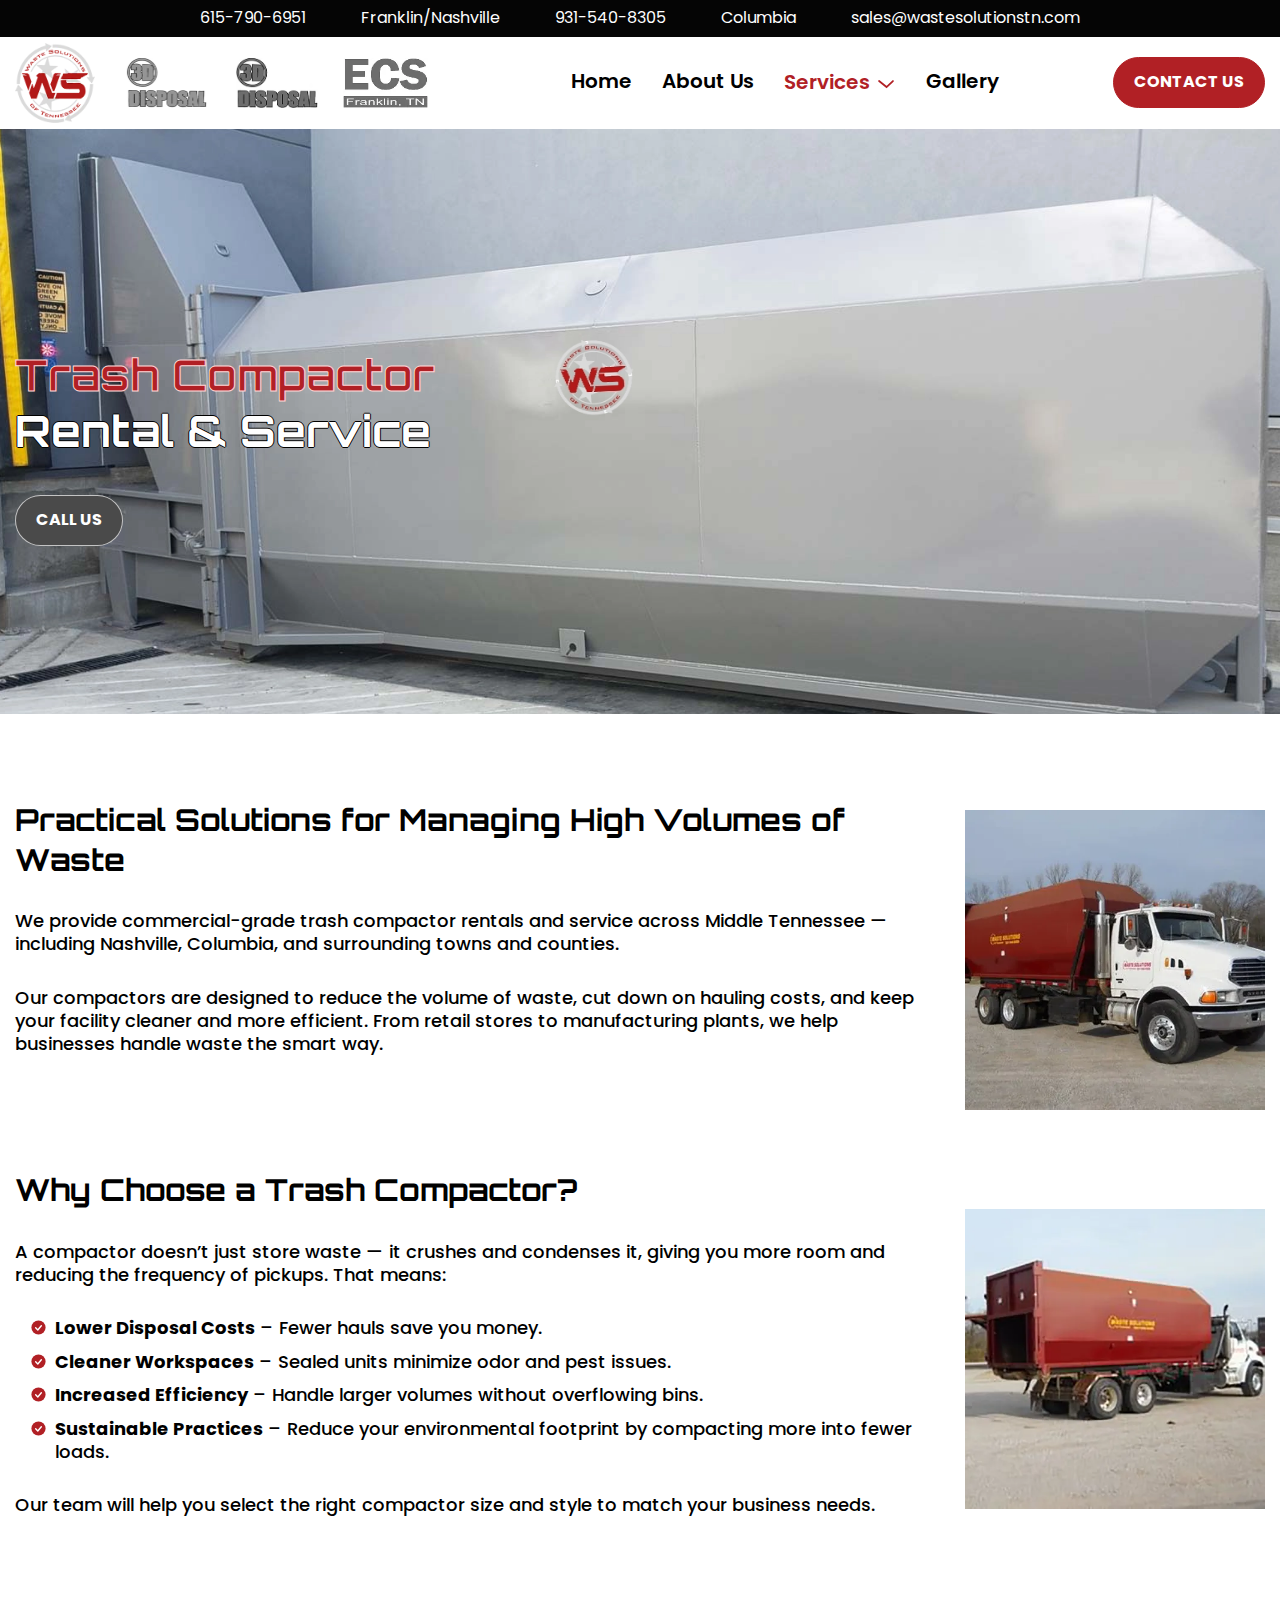
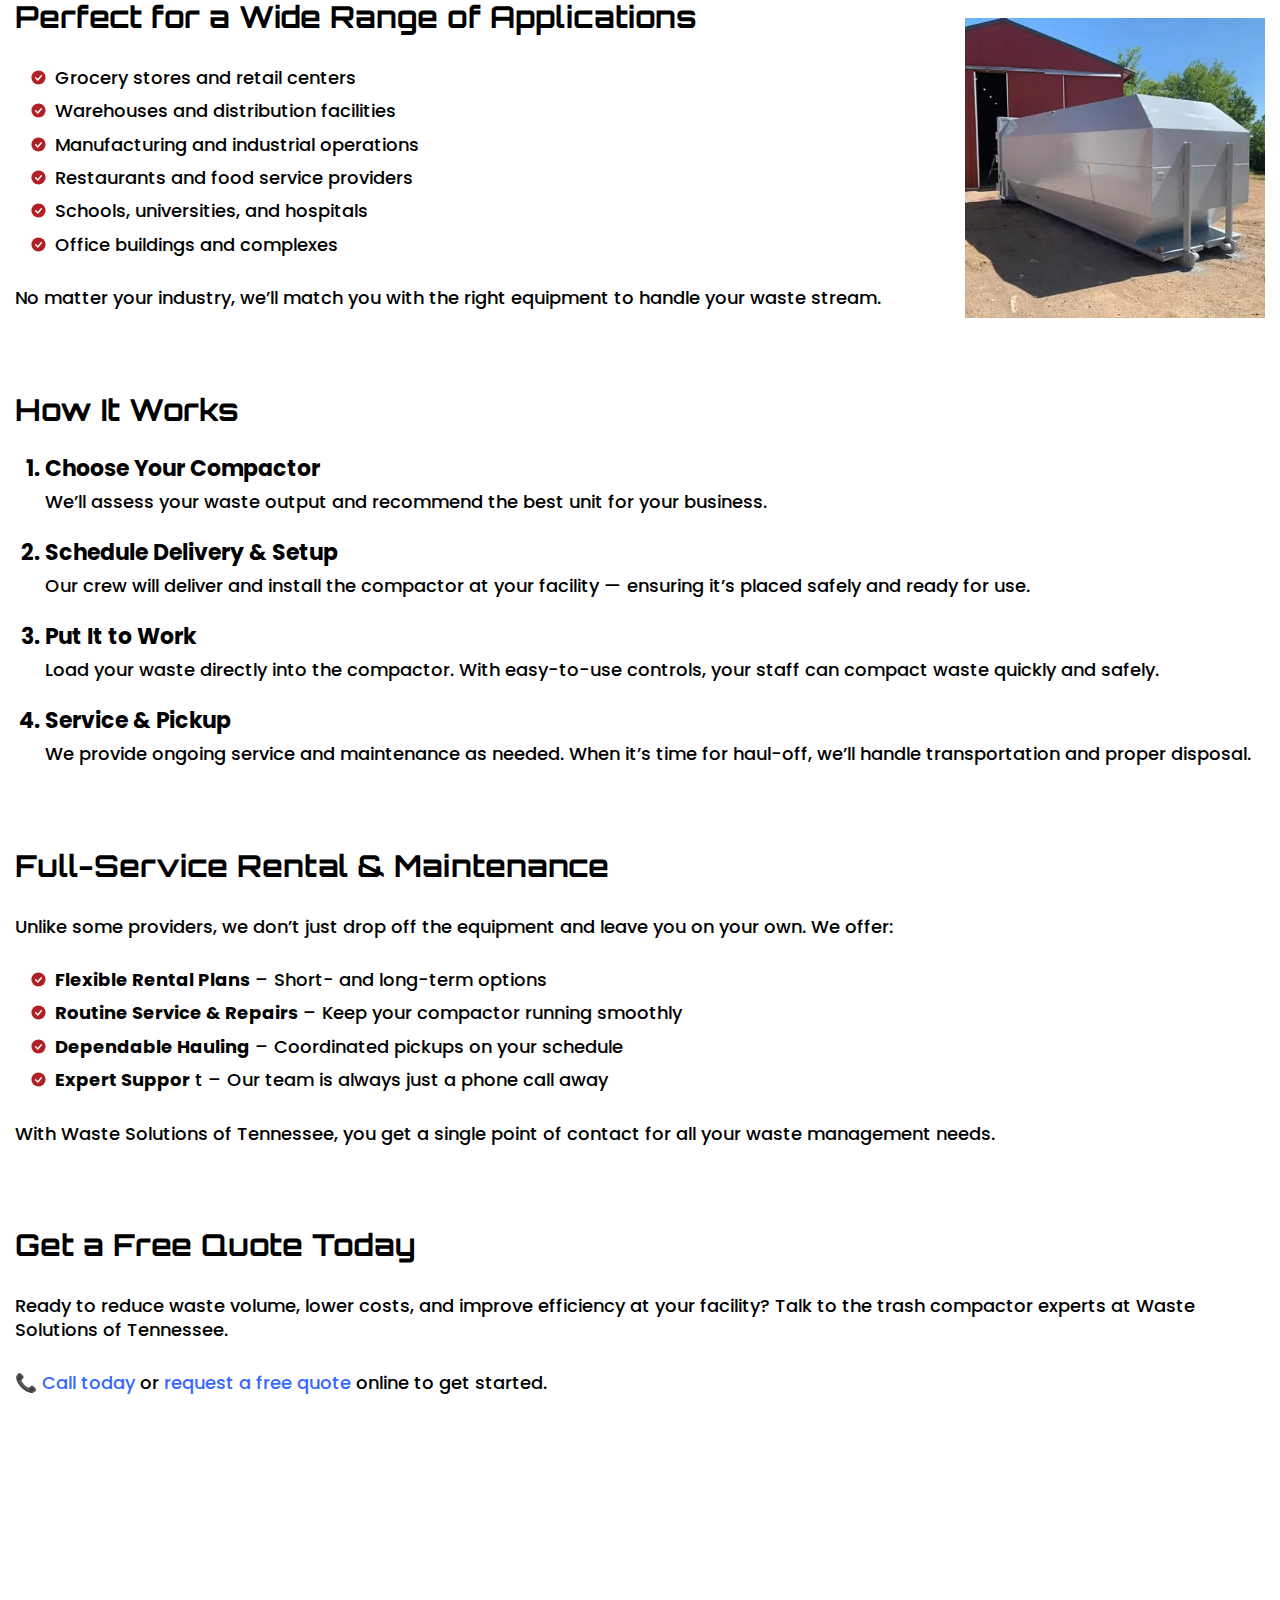
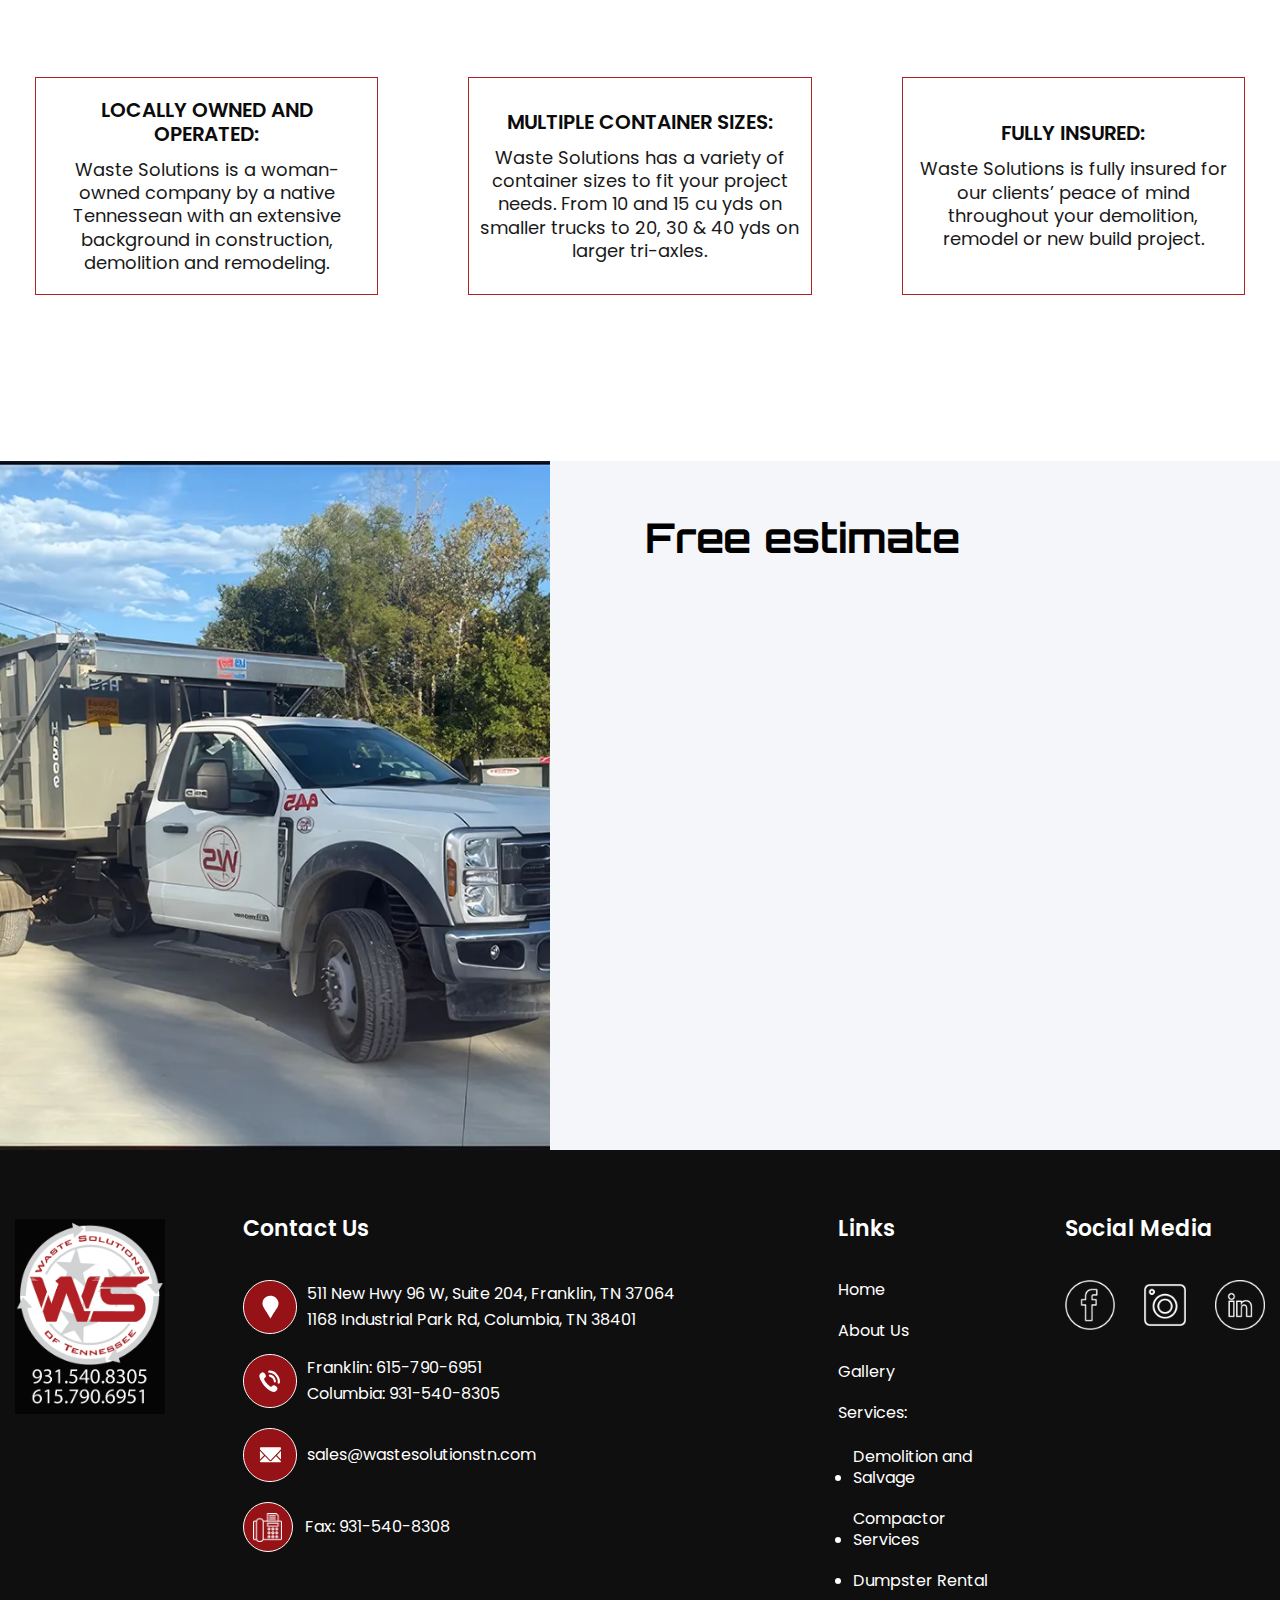
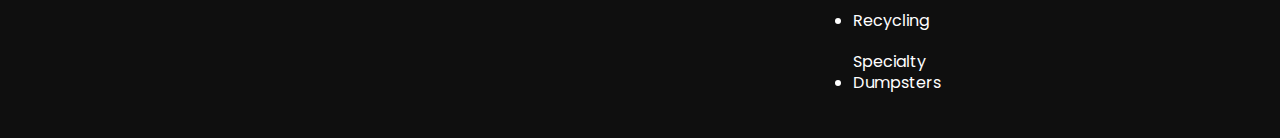
<file: compactor-services.html>
<!doctype html>
<html lang="en">
	<head>
		<meta charset="UTF-8">
		<meta name="viewport" content="width=device-width, initial-scale=1.0, maximum-scale=5">
		<link rel="preload" href="./assets/fonts/Poppins-SemiBold.woff2" as="font" type="font/woff2" crossorigin="anonymous">
		<link rel="preload" href="./assets/fonts/Poppins-Regular.woff2" as="font" type="font/woff2" crossorigin="anonymous">
		<link rel="preload" href="./assets/fonts/Poppins-Medium.woff2" as="font" type="font/woff2" crossorigin="anonymous">
		<link rel="preload" href="./assets/fonts/Poppins-Bold.woff2" as="font" type="font/woff2" crossorigin="anonymous">
		<link rel="preload" href="./assets/fonts/Orbitron-Bold.woff2" as="font" type="font/woff2" crossorigin="anonymous">
		<link rel="shortcut icon" href="./assets/img/favicon.png">
		<meta name="keywords" content="trash compactor rental, trash compactor service, commercial compactor rental, industrial trash compactor, waste compactor rental, Nashville compactor rental, Columbia TN compactor rental">
		<meta name="description" content="Rent commercial trash compactors in Middle Tennessee with Waste Solutions of Tennessee. Lower disposal costs, reduce waste volume, and keep your facility clean with reliable rental, service, and hauling. Serving Nashville, Columbia, and surrounding areas.">
		<meta name="author" content="Waste Solutions of Tennessee">
		<meta name="dcterms.rightsHolder" content="Waste Solutions of Tennessee">
		<link rel="canonical" href="https://wastesolutionstn.com/">
		<meta name="dcterms.dateCopyrighted" content="2025">
		<meta name="geo.placename" content="">
		<meta name="geo.region" content="en-us">
		<meta name="robots" content="noindex,follow">
		<meta property="og:locale" content="en_US">
		<meta property="og:type" content="website">
		<meta name="twitter:card" content="summary">
		<style>*{border:0;margin:0;padding:0}*,:after,:before{box-sizing:border-box}:after,:before{display:inline-block}body,html{height:100%}body{line-height:1;scrollbar-gutter:stable;-ms-text-size-adjust:100%;-moz-text-size-adjust:100%;-webkit-text-size-adjust:100%;-webkit-font-smoothing:antialiased;-moz-osx-font-smoothing:grayscale}button{background-color:transparent;color:inherit;font-family:inherit;font-size:inherit;line-height:inherit}a{color:inherit;display:inline-block;text-decoration:none}ul li{list-style:none}img{height:auto;max-width:100%;vertical-align:middle}h1,h2{font-size:inherit;font-weight:inherit}@font-face{font-display:swap;font-family:Poppins;font-style:normal;font-weight:600;src:url(assets/fonts/Poppins-SemiBold.woff2) format("woff2")}@font-face{font-display:swap;font-family:Poppins;font-style:normal;font-weight:400;src:url(assets/fonts/Poppins-Regular.woff2) format("woff2")}@font-face{font-display:swap;font-family:Poppins;font-style:normal;font-weight:500;src:url(assets/fonts/Poppins-Medium.woff2) format("woff2")}@font-face{font-display:swap;font-family:Poppins;font-style:normal;font-weight:700;src:url(assets/fonts/Poppins-Bold.woff2) format("woff2")}@font-face{font-display:swap;font-family:Orbitron;font-style:normal;font-weight:700;src:url(assets/fonts/Orbitron-Bold.woff2) format("woff2")}body{color:#000;font-family:Poppins;font-size:1rem;line-height:130%;min-width:20rem}.wrapper{display:flex;flex-direction:column;min-height:100%;overflow:clip}.wrapper>main{flex:1 1 auto}.wrapper>*{min-width:0}[class*=__container]{margin:0 auto;max-width:101.875rem;padding-left:.9375rem;padding-right:.9375rem;width:100%}[class*=-button],[class*=__button]{align-items:center;border-radius:1.875rem;display:flex;font-weight:700;justify-content:center;padding:.875rem 1.25rem;position:relative;text-transform:uppercase;z-index:2}.icon-menu{display:none}.header{background-color:#050505;width:100vw;z-index:10}.header__top-bar{align-items:center;background-color:#050505;color:#fff;display:flex;justify-content:center;margin:0 auto;padding:.5rem 0;position:relative;width:fit-content;z-index:2}.header__container{align-items:center;display:flex;justify-content:space-between}.header__contact-info{align-items:center;column-gap:3.4375rem;display:flex;flex-wrap:wrap;justify-content:center;row-gap:.5rem}.header__main-bar{align-items:center;background-color:#fff;display:flex;gap:1.875rem;justify-content:space-between;padding:.375rem 0}.header .logos,.header .small-logos{align-items:center;display:flex;gap:1.5625rem;justify-content:center;margin-right:1.875rem}.header .small-logos-mobile{display:none}.header__logo-link{flex:0 0 5rem}.header .header__logo-link-2,.header__logo-link{position:relative;z-index:2}.header__logo{height:5rem;width:auto}.header__logo-2{height:3.125rem;width:auto}.header__contact-button{background-color:#b12025;border:.0625rem solid #b12025;color:#fff;white-space:nowrap}.menu__body{background-color:#fff}.menu__list{align-items:center;display:flex;font-weight:600;gap:1.875rem;justify-content:center}.menu__item,.menu__link{position:relative}.menu__link{font-size:1.25rem}.menu__link:after{background-color:#b12025;bottom:-.3125rem;content:"";height:.125rem;left:50%;position:absolute;width:0}.header__menu.menu{margin-right:1.875rem}.menu__item--with-submenu{padding-right:1.625rem}.menu__item--with-submenu:after{background:url(assets/img/icons/red-arrow.svg) 50%/contain no-repeat;content:"";display:block;height:.625rem;position:absolute;right:.125rem;top:.75rem;transform:translateY(-50%);width:1rem}.submenu-wrapper{border-radius:0 0 .25rem .25rem;height:0;left:-.9375rem;overflow:hidden;position:absolute;top:calc(100% + .3125rem)}.submenu,.submenu-wrapper{background-color:#fff;width:max-content}.submenu{padding:1.5rem .9375rem 1.25rem}.submenu__item:not(:last-child){margin-bottom:1.125rem}.submenu__item a{font-size:1.125rem}.submenu .menu__link{font-weight:500;opacity:.75}.compactors-page .services-hero{background-image:url(assets/img/services/compactor-1.webp)}.compactors-page .services-hero__title div{text-shadow:.0625rem 0 0 #000,0 .0625rem 0 #000,-.0625rem 0 0 #000,0 -.0625rem 0 #000}.services-hero{background-attachment:fixed;background-position-x:center;background-position-y:center;background-repeat:no-repeat;background-size:cover;height:65vh;position:relative}.services-hero__container{display:flex;flex-direction:column;height:100%;justify-content:center;padding-bottom:3.125rem;padding-top:6.25rem}.services-hero__title{color:#fff;font-family:Orbitron;line-height:1.3;max-width:56.25rem}.services-hero__title span{color:#b12025;-webkit-text-stroke:.0625rem #ffd5d5;text-stroke:.0625rem #ffd5d5}.services-hero__button{align-items:center;background-color:#4a4a4a;border:.0625rem solid hsla(0,0%,85%,.859);border-radius:1.875rem;color:#fff;display:flex;font-weight:700;justify-content:center;padding:.875rem 1.25rem;text-transform:uppercase;width:fit-content}.service-content{background-color:#fff}.service-content h2{font-family:Orbitron;font-weight:600;line-height:1.3;margin-bottom:1.875rem}.service-content .service-content__container{display:flex;justify-content:space-between}.service-content .service-content__container:not(:last-child){padding-bottom:3.125rem}.service-content .service-content__container .col-content{flex:0 1 77%;padding-right:3.125rem}.service-content .service-content__container .col-image-compactors{flex:0 0 18.75rem;margin-bottom:auto;margin-top:auto}.service-content .service-content__container .col-image-compactors img{display:block;margin:.625rem auto;width:100%}.service-content p{font-size:1.125rem;font-weight:500;line-height:1.3;margin-bottom:1.875rem}@media (max-width:75.06125em){.header__logo-2{height:1.875rem}.compactors-page .services-hero{background-image:url(assets/img/services/compactor-1-1200.webp)}.service-content .service-content__container .col-image-compactors{margin-top:0}}@media (max-width:68.75em){.menu__list{gap:1.5625rem}.menu__link{font-size:1.1875rem}}@media (max-width:64.06125em){[class*=-button],[class*=__button]{padding:.625rem .9375rem}.menu__body{height:calc(100svh - 6.25rem);left:-100%;overflow:auto;padding:12.5rem .9375rem 1.875rem;position:fixed;top:6.25rem;width:100%}.menu__list{flex-direction:column}.menu__link{font-size:1.25rem}.icon-menu{display:block;height:1.125rem;position:relative;width:1.875rem;z-index:5}.icon-menu span,.icon-menu:after,.icon-menu:before{background-color:#000;content:"";height:.125rem;position:absolute;right:0;width:100%}.icon-menu:before{top:0}.icon-menu:after{bottom:0}.icon-menu span{top:calc(50% - .0625rem)}.header__contact-button{margin-left:auto;margin-right:1.5625rem}.menu__list{gap:1.875rem}.menu__item{margin-left:12.5rem;min-width:18.625rem}.menu__link:after{display:none}.menu__item--with-submenu:after{right:11.25rem}.submenu-wrapper{left:auto;position:relative;top:auto}.compactors-page .services-hero{background-image:url(assets/img/services/compactor-1-tablet.webp);background-position-x:left;height:50vh}.service-content .service-content__container .col-content{padding-right:1.875rem}}@media (max-width:47.99875em){[class*=-button],[class*=__button]{padding:.5rem .9375rem}.header__contact-info{column-gap:1.875rem;font-size:.875rem;row-gap:.125rem}.header .logos,.header .small-logos{gap:.9375rem;margin-right:0}.submenu{padding:1.5rem .9375rem 0}.compactors-page .services-hero{background-image:url(assets/img/services/compactor-1-768.webp)}.services-hero__button{padding:.5625rem 1.25rem}.service-content h2{margin-left:auto;margin-right:auto;text-align:center}.service-content .service-content__container{flex-direction:column}.service-content .service-content__container .col-content{padding-right:0}.service-content .service-content__container .col-image-compactors img{max-width:25rem}}@media (max-width:37.5em){.header .small-logos{column-gap:.9375rem;flex-wrap:wrap;row-gap:.625rem}.header .small-logos .header__logo-link-2:first-child{order:3}.header .small-logos .header__logo-link-2:nth-child(2){order:1}.header .small-logos .header__logo-link-2:nth-child(3){order:2}}@media (max-width:29.99875em){[class*=-button],[class*=__button]{font-size:.9375rem}.menu__item{margin-left:50vw}.submenu,.submenu-wrapper{width:fit-content}.submenu{padding:1.5rem 0 0 .625rem}.compactors-page .services-hero{background-image:url(assets/img/services/compactor-1-480.webp)}}@media (max-width:28.75em){.header__contact-button{margin-right:.9375rem}}@media (max-width:27.4375em){.header .small-logos{display:none}.header .small-logos-mobile{align-items:center;display:flex;flex-wrap:wrap;gap:1.875rem;justify-content:center;margin-top:1.875rem}}@media (max-width:23.125em){.header__contact-button{font-size:.875rem;padding:.375rem .75rem}}@media (max-width:22.5em){.menu__item{margin-left:44vw}}@media (max-width:21.25em){.header__contact-button{font-size:.8125rem;padding:.3125rem .625rem .25rem}}@media (max-width:20em){.services-hero__title{font-size:1.5rem;margin-bottom:1.5625rem}.service-content{padding-bottom:3.125rem;padding-top:3.125rem}.service-content h2{font-size:1.5625rem}}@media (min-width:20em) and (max-width:101.875em){.services-hero__title{font-size:clamp(1.5rem,1.1030534351125rem + 1.9847328244vw,3.125rem);margin-bottom:clamp(1.5625rem,1.3334923664125rem + 1.1450381679vw,2.5rem)}.service-content{padding-bottom:clamp(3.125rem,2.361641221375rem + 3.8167938931vw,6.25rem);padding-top:clamp(3.125rem,2.361641221375rem + 3.8167938931vw,6.25rem)}.service-content h2{font-size:clamp(1.5625rem,1.45562977099375rem + .534351145vw,2rem)}}@media (min-width:101.875em){.services-hero__title{font-size:3.125rem;margin-bottom:2.5rem}.service-content{padding-bottom:6.25rem;padding-top:6.25rem}.service-content h2{font-size:2rem}}</style>
		<script defer="" async="" src="https://556080.tctm.co/formreactor.js?v=1755852569572"></script>
		<meta name="google-site-verification" content="hd6822yoxP_vBoNv4dDB_GDDyMR2CWiPs-RhMvqI9so">
		<title>Trash Compactor Rental and Service | Waste Solutions of Tennessee</title>
		<script type="module" crossorigin="" src="./js/app.min.js?v=1755852569572"></script>
		<script type="module" crossorigin="" src="./js/scrollto.min.js?v=1755852569572"></script>
		<link rel="stylesheet" crossorigin="" href="./css/app.min.css?v=1755852569572" media="print" onload="this.media='all'">
	</head>
	<body>
		<div class="wrapper">
			<header data-fls-header="" data-fls-header-scroll="" data-fls-header-scroll-show="" class="header header-gallery">
				<!-- <include src="@components/layout/menu/menu.html" locals='{"active":"Services"}'></include> -->
				<div class="header__top-bar">
					<div class="header__container">
						<div class="header__contact-info">
							<span class="header__phone">
								<a href="tel:6157906951">615-790-6951</a>
							</span>
							Franklin/Nashville
							<span class="header__phone">
								<a href="tel:9315408305">931-540-8305</a>
							</span>
							Columbia
							<span class="header__email">
								<a href="mailto:sales@wastesolutionstn.com">sales@wastesolutionstn.com</a>
							</span>
						</div>
					</div>
				</div>
				<div class="header__main-bar">
					<div class="header__container">
						<div class="logos">
							<a href="index.html" class="header__logo-link">
								<img alt="Waste Solution Logo" class="header__logo" src="./assets/img/circle-logo.webp">
							</a>
							<div class="small-logos">
								<a href="https://www.drivewaygroupdumpsters.com/" target="_blank" class="header__logo-link-2">
									<img alt="Logo" class="header__logo-2" src="./assets/img/logo-2.webp">
								</a>
								<a href="https://www.facebook.com/profile.php?id=100076122752087" target="_blank" class="header__logo-link-2">
									<img alt="Logo" class="header__logo-2" src="./assets/img/logo-3.webp">
								</a>
								<div class="header__logo-link-2">
									<img alt="Logo" class="header__logo-2" src="./assets/img/logo-4.webp">
								</div>
							</div>
						</div>
						<div class="header__menu menu">
							<nav class="menu__body">
								<ul class="menu__list">
									<li class="menu__item">
										<a href="index.html" class="menu__link">Home</a>
									</li>
									<li class="menu__item">
										<a href="about.html" class="menu__link">About Us</a>
									</li>
									<li class="menu__item menu__item--with-submenu">
										<div class="menu__link menu__link--active">Services</div>
										<div class="submenu-wrapper">
											<ul class="submenu">
												<li class="submenu__item">
													<a href="demolition-and-salvage.html" class="menu__link">Demolition and Salvage</a>
												</li>
												<li class="submenu__item">
													<a href="compactor-services.html" class="menu__link menu__link--active">Compactor Services</a>
												</li>
												<li class="submenu__item">
													<a href="dumpster-rental.html" class="menu__link">Dumpster Rental</a>
												</li>
												<li class="submenu__item">
													<a href="recycling.html" class="menu__link">Recycling</a>
												</li>
												<li class="submenu__item">
													<a href="specialty-dumpsters.html" class="menu__link">Specialty Dumpsters</a>
												</li>
											</ul>
										</div>
									</li>
									<li class="menu__item">
										<a href="gallery.html" class="menu__link">Gallery</a>
									</li>
								</ul>
								<div class="small-logos-mobile">
									<a href="https://www.drivewaygroupdumpsters.com/" target="_blank" class="header__logo-link-2">
										<img alt="Logo" class="header__logo-2" src="./assets/img/logo-2.webp">
									</a>
									<a href="https://www.facebook.com/profile.php?id=100076122752087" target="_blank" class="header__logo-link-2">
										<img alt="Logo" class="header__logo-2" src="./assets/img/logo-3.webp">
									</a>
									<div class="header__logo-link-2">
										<img alt="Logo" class="header__logo-2" src="./assets/img/logo-4.webp">
									</div>
								</div>
							</nav>
						</div>
						<a href="/#contact-us" class="header__contact-button">Contact Us</a>
						<button type="button" data-fls-menu="" class="menu__icon icon-menu">
							<span></span>
						</button>
					</div>
				</div>
			</header>
			<main class="page compactors-page">
				<section class="services-hero">
					<div class="services-hero__container">
						<h1 class="services-hero__title">
							<span>Trash Compactor</span>
							<div>Rental & Service</div>
						</h1>
						<button class="services-hero__button">Call us</button>
					</div>
				</section>
				<section class="service-content">
					<div class="service-content__container">
						<div class="col col-content">
							<h2>Practical Solutions for Managing High Volumes of Waste</h2>
							<p>
								We provide commercial-grade trash compactor rentals and service across Middle Tennessee — including Nashville, Columbia, and surrounding towns and counties.
							</p>
							<p>
								Our compactors are designed to reduce the volume of waste, cut down on hauling costs, and keep your facility cleaner and more efficient. From retail stores to manufacturing plants, we help businesses handle waste the smart way.
							</p>
						</div>
						<div class="col col-image-compactors">
							<div class="about-image">
								<img alt="Image" src="./assets/img/services/compactor-2.webp">
							</div>
						</div>
					</div>
					<div class="service-content__container">
						<div class="col-content">
							<h2>Why Choose a Trash Compactor?</h2>
							<p>
								A compactor doesn’t just store waste — it crushes and condenses it, giving you more room and reducing the frequency of pickups. That means:
							</p>
							<ul>
								<li>
									<span>Lower Disposal Costs</span>
									– Fewer hauls save you money.
								</li>
								<li>
									<span>Cleaner Workspaces</span>
									– Sealed units minimize odor and pest issues.
								</li>
								<li>
									<span>Increased Efficiency</span>
									– Handle larger volumes without overflowing bins.
								</li>
								<li>
									<span>Sustainable Practices</span>
									– Reduce your environmental footprint by compacting more into fewer loads.
								</li>
							</ul>
							<p>
								Our team will help you select the right compactor size and style to match your business needs.
							</p>
						</div>
						<div class="col-image-compactors">
							<div class="about-image">
								<img alt="Image" src="./assets/img/services/compactor-3.webp">
							</div>
						</div>
					</div>
					<div class="service-content__container">
						<div class="col col-content">
							<h2>Perfect for a Wide Range of Applications</h2>
							<ul>
								<li>Grocery stores and retail centers</li>
								<li>Warehouses and distribution facilities</li>
								<li>Manufacturing and industrial operations</li>
								<li>Restaurants and food service providers</li>
								<li>Schools, universities, and hospitals</li>
								<li>Office buildings and complexes</li>
							</ul>
							<p>
								No matter your industry, we’ll match you with the right equipment to handle your waste stream.
							</p>
						</div>
						<div class="col col-image-compactors">
							<div class="about-image">
								<img alt="Image" src="./assets/img/services/compactor-4.webp">
							</div>
						</div>
					</div>
					<div class="service-content__container">
						<div class="col">
							<h2>How It Works</h2>
							<ol>
								<li>
									<h3>Choose Your Compactor</h3>
									<p>We’ll assess your waste output and recommend the best unit for your business.</p>
								</li>
								<li>
									<h3>Schedule Delivery & Setup</h3>
									<p>
										Our crew will deliver and install the compactor at your facility — ensuring it’s placed safely and ready for use.
									</p>
								</li>
								<li>
									<h3>Put It to Work</h3>
									<p>
										Load your waste directly into the compactor. With easy-to-use controls, your staff can compact waste quickly and safely.
									</p>
								</li>
								<li>
									<h3>Service & Pickup</h3>
									<p>
										We provide ongoing service and maintenance as needed. When it’s time for haul-off, we’ll handle transportation and proper disposal.
									</p>
								</li>
							</ol>
						</div>
					</div>
					<div class="service-content__container">
						<div class="col">
							<h2>Full-Service Rental & Maintenance</h2>
							<p>
								Unlike some providers, we don’t just drop off the equipment and leave you on your own. We offer:
							</p>
							<ul>
								<li>
									<span>Flexible Rental Plans</span>
									– Short- and long-term options
								</li>
								<li>
									<span>Routine Service & Repairs</span>
									– Keep your compactor running smoothly
								</li>
								<li>
									<span>Dependable Hauling</span>
									– Coordinated pickups on your schedule
								</li>
								<li>
									<span>Expert Suppor</span>
									t – Our team is always just a phone call away
								</li>
							</ul>
							<p>
								With Waste Solutions of Tennessee, you get a single point of contact for all your waste management needs.
							</p>
						</div>
					</div>
					<div class="service-content__container">
						<div class="col">
							<h2>Get a Free Quote Today</h2>
							<p>
								Ready to reduce waste volume, lower costs, and improve efficiency at your facility? Talk to the trash compactor experts at Waste Solutions of Tennessee.
							</p>
							<p>
								📞
								<a href="tel:6157906951">Call today</a>
								or
								<a href="#" data-fls-scrollto-header="" data-fls-scrollto="#contact-us">request a free quote</a>
								online to get started.
							</p>
						</div>
					</div>
				</section>
				<section class="advantages">
					<div class="advantages__container">
						<div class="advantage">
							<div class="advantage__border">
								<h3 class="advantage__title">Locally Owned and Operated:</h3>
								<p class="advantage__text">
									Waste Solutions is a woman-owned company by a native Tennessean with an extensive background in construction, demolition and remodeling.
								</p>
							</div>
						</div>
						<div class="advantage">
							<div class="advantage__border">
								<h3 class="advantage__title">Multiple Container Sizes:</h3>
								<p class="advantage__text">
									Waste Solutions has a variety of container sizes to fit your project needs. From 10 and 15 cu yds on smaller trucks to 20, 30 & 40 yds on larger tri-axles.
								</p>
							</div>
						</div>
						<div class="advantage">
							<div class="advantage__border">
								<h3 class="advantage__title">Fully Insured:</h3>
								<p class="advantage__text">
									Waste Solutions is fully insured for our clients’ peace of mind throughout your demolition, remodel or new build project.
								</p>
							</div>
						</div>
					</div>
				</section>
				<section id="contact-us" class="commercial-form">
					<div class="commercial-form__container">
						<div class="commercial-form__wrapper">
							<h2 class="commercial-form__title">Free estimate</h2>
							<div class="commercial-form__form">
								<div class="form1-wrapper">
									<iframe class="ctm-call-widget" src="https://556080.tctm.co/form/FRT472ABB2C5B9B141A9AAC9EE8584B4762A4FAF2B588C9B2B15AD80E71A27A7553.html" style="width:100%;height:500px;border:none"></iframe>
								</div>
							</div>
						</div>
					</div>
					<div class="commercial-form__img"></div>
				</section>
			</main>
			<footer data-fls-footer="" class="footer">
				<div class="footer__container">
					<div class="footer__columns">
						<div class="footer__column footer__column--brand">
							<a href="#" class="footer__logo">
								<img alt="Image" src="./assets/img/logo-bottom.webp">
							</a>
						</div>
						<div class="footer__column footer__column--contact">
							<h3 class="footer__column-title">Contact Us</h3>
							<ul class="footer__contact-list">
								<li>
									<img src="./assets/img/icons/location-circle.svg" alt="Location" class="footer__contact-icon">
									<div class="footer__contact-item">
										<div>
											<p>511 New Hwy 96 W, Suite 204, Franklin, TN 37064</p>
											<p>1168 Industrial Park Rd, Columbia, TN 38401</p>
										</div>
									</div>
								</li>
								<li>
									<img src="./assets/img/icons/phone-circle.svg" alt="Phone" class="footer__contact-icon">
									<div>
										<p>
											<a href="tel:6157906951" class="footer__contact-item">
												<span>Franklin: 615-790-6951</span>
											</a>
										</p>
										<p>
											<a href="tel:9315408305" class="footer__contact-item">
												<span>Columbia: 931-540-8305</span>
											</a>
										</p>
									</div>
								</li>
								<li>
									<img src="./assets/img/icons/mail-circle.svg" alt="Email" class="footer__contact-icon">
									<a href="mailto:sales@wastesolutionstn.com" class="footer__contact-item">
										<span>sales@wastesolutionstn.com</span>
									</a>
								</li>
								<li>
									<div class="contact-us__list-icon-2">
										<img alt="fax Icon" src="./assets/img/icons/fax.webp">
									</div>
									<div class="footer__contact-item">
										<span>Fax: 931-540-8308</span>
									</div>
								</li>
							</ul>
						</div>
						<div class="footer__column footer__column--links">
							<h3 class="footer__column-title">Links</h3>
							<ul class="footer__nav-list">
								<li>
									<a href="index.html" class="footer__nav-link">Home</a>
								</li>
								<li>
									<a href="about.html" class="footer__nav-link">About Us</a>
								</li>
								<li>
									<a href="gallery.html" class="footer__nav-link">Gallery</a>
								</li>
								<li>
									<div>Services:</div>
									<div class="submenu-wrapper">
										<ul class="submenu">
											<li class="submenu__item">
												<a href="demolition-and-salvage.html" class="menu__link">Demolition and Salvage</a>
											</li>
											<li class="submenu__item">
												<a href="compactor-services.html" class="menu__link">Compactor Services</a>
											</li>
											<li class="submenu__item">
												<a href="dumpster-rental.html" class="menu__link">Dumpster Rental</a>
											</li>
											<li class="submenu__item">
												<a href="recycling.html" class="menu__link">Recycling</a>
											</li>
											<li class="submenu__item">
												<a href="specialty-dumpsters.html" class="menu__link">Specialty Dumpsters</a>
											</li>
										</ul>
									</div>
								</li>
							</ul>
						</div>
						<div class="footer__column footer__column--contact-social">
							<h2 class="footer__column-title">Social Media</h2>
							<div class="footer__social-links">
								<a href="https://facebook.com/wastesolutionstn" target="_blank" class="footer__social-icon">
									<img alt="Image" src="./assets/img/icons/facebook.webp">
								</a>
								<a href="https://www.instagram.com/wastesolutionstn" target="_blank" class="footer__social-icon">
									<img alt="Image" src="./assets/img/icons/camera_13188517.webp">
								</a>
								<a href="https://www.linkedin.com/waste-solutions-of-tennessee-llc" target="_blank" class="footer__social-icon">
									<img alt="Image" src="./assets/img/icons/linkedin_4628658.webp">
								</a>
							</div>
						</div>
					</div>
				</div>
			</footer>
		</div>
		<script defer async src="https://556080.tctm.co/formreactor.js?v=1755852569572"></script>
		<noscript><link rel="stylesheet" crossorigin="" href="./css/app.min.css?v=1755852569572"></noscript>
	</body>
</html>
</file>
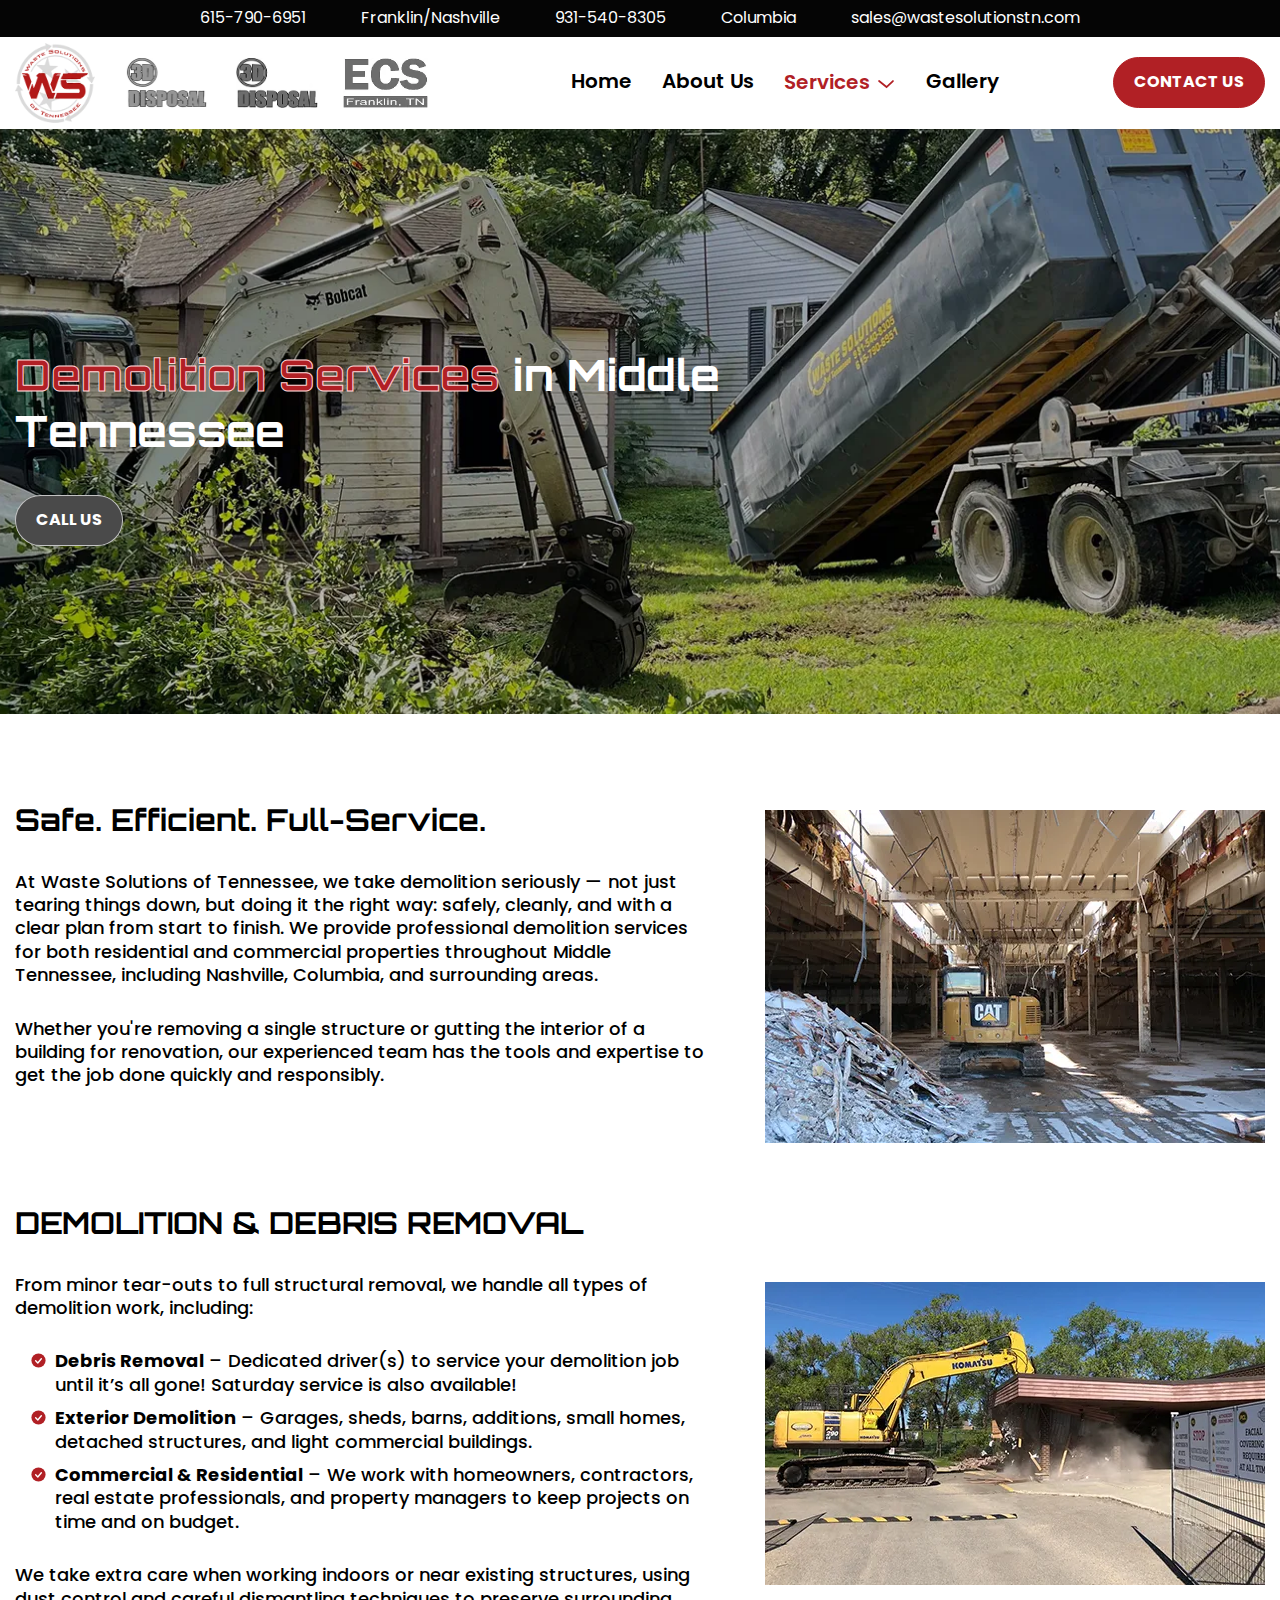
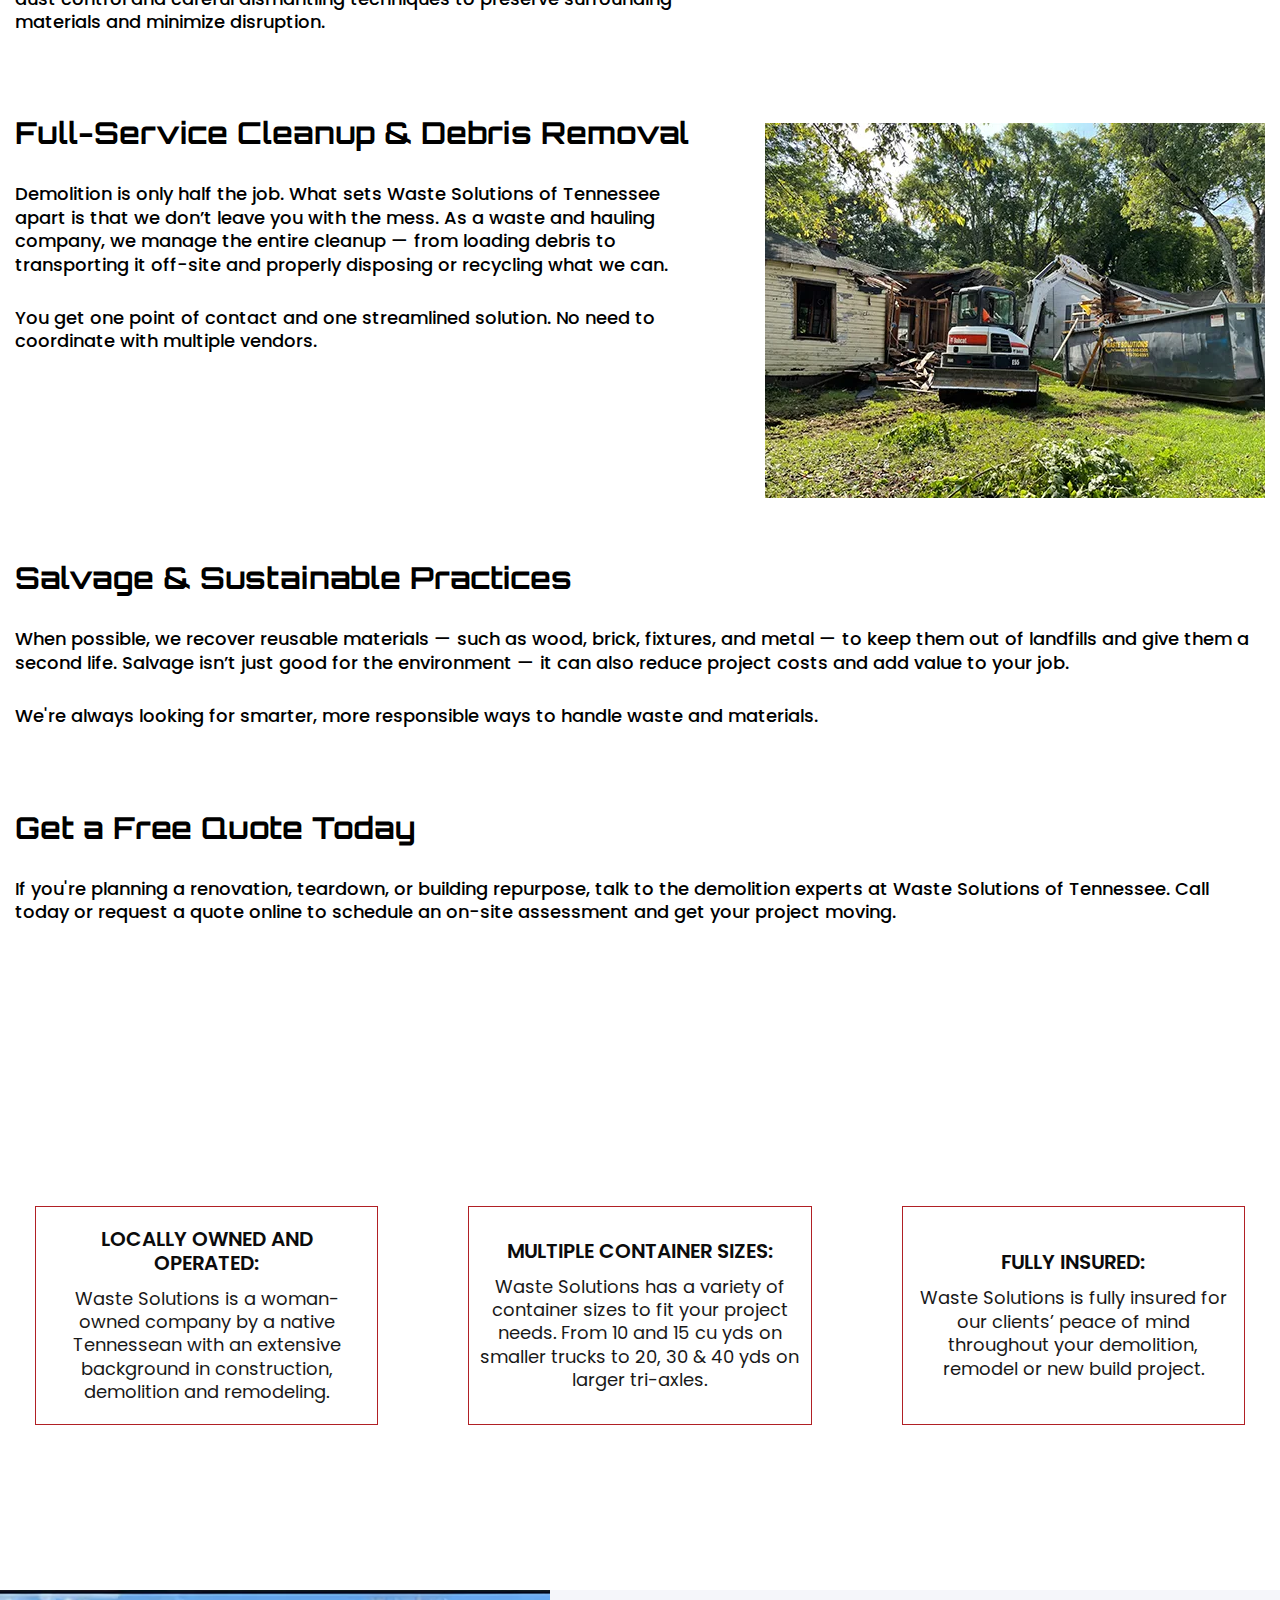
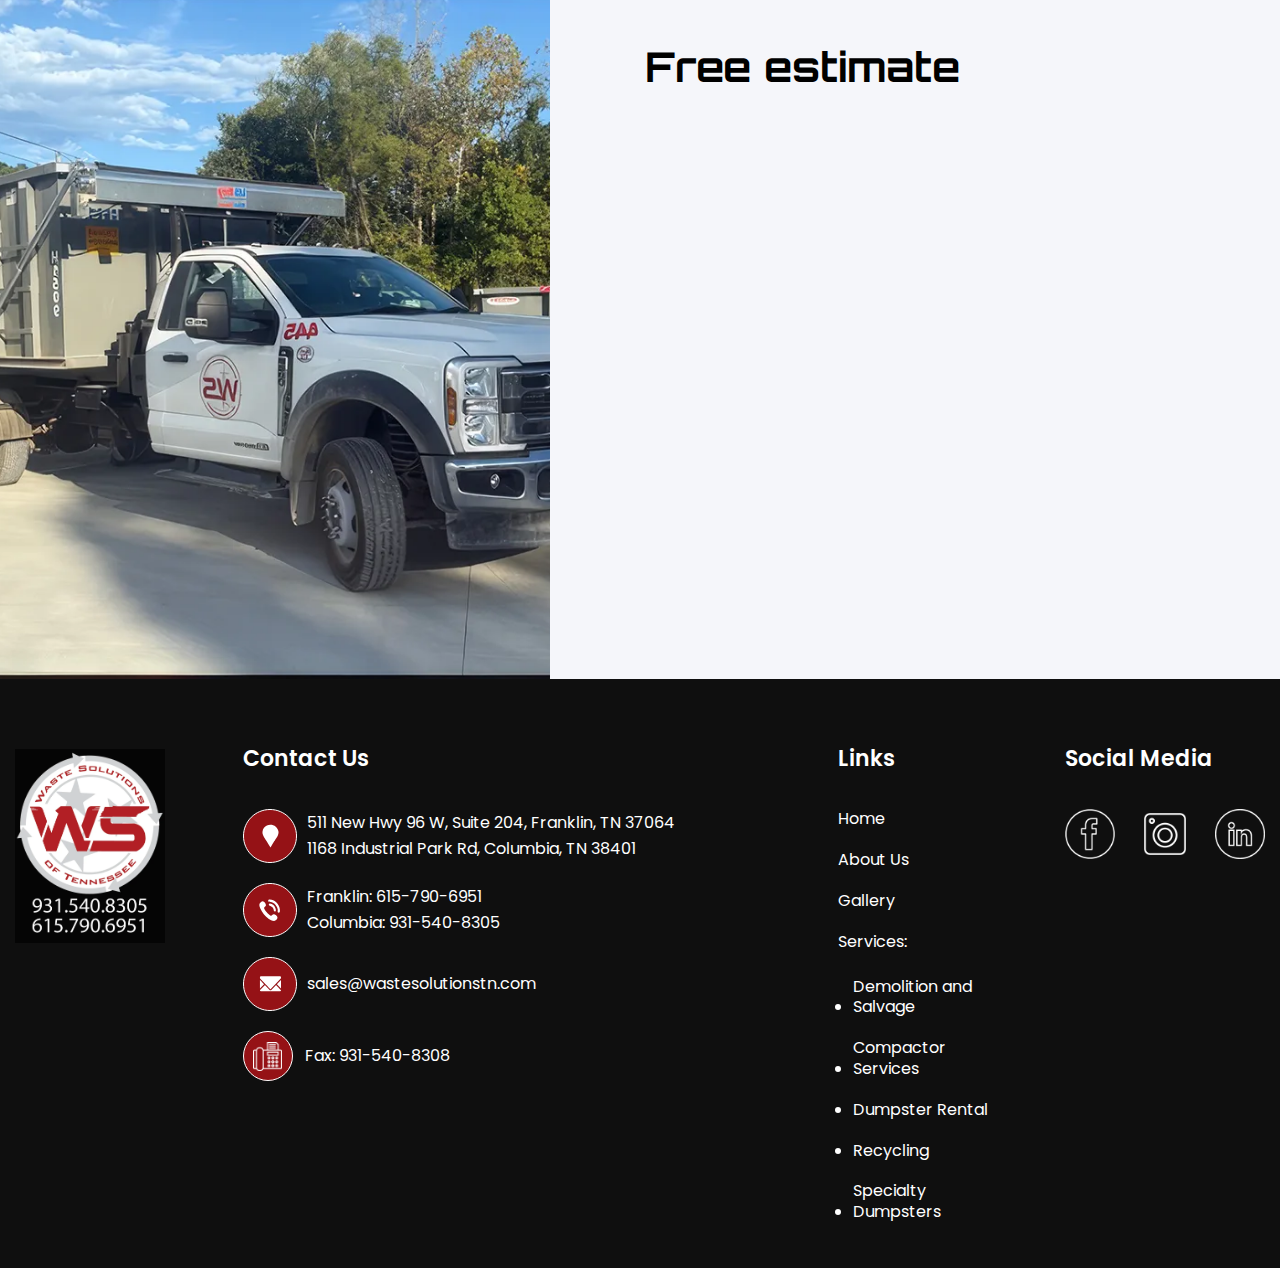
<file: demolition-and-salvage.html>
<!doctype html>
<html lang="en">
	<head>
		<meta charset="UTF-8">
		<meta name="viewport" content="width=device-width, initial-scale=1.0, maximum-scale=5">
		<link rel="preload" href="./assets/fonts/Poppins-SemiBold.woff2" as="font" type="font/woff2" crossorigin="anonymous">
		<link rel="preload" href="./assets/fonts/Poppins-Regular.woff2" as="font" type="font/woff2" crossorigin="anonymous">
		<link rel="preload" href="./assets/fonts/Poppins-Medium.woff2" as="font" type="font/woff2" crossorigin="anonymous">
		<link rel="preload" href="./assets/fonts/Poppins-Bold.woff2" as="font" type="font/woff2" crossorigin="anonymous">
		<link rel="preload" href="./assets/fonts/Orbitron-Bold.woff2" as="font" type="font/woff2" crossorigin="anonymous">
		<link rel="shortcut icon" href="./assets/img/favicon.png">
		<meta name="keywords" content="Tennessee demolition services, debris removal, salvage materials, residential demolition, commercial demolition">
		<meta name="description" content="Safe, efficient demolition and debris removal in Nashville, Franklin, Columbia, and beyond. Full-service cleanup with salvage of reusable materials—call for a free quote today!">
		<meta name="author" content="Waste Solutions of Tennessee">
		<meta name="dcterms.rightsHolder" content="Waste Solutions of Tennessee">
		<link rel="canonical" href="https://wastesolutionstn.com/">
		<meta name="dcterms.dateCopyrighted" content="2025">
		<meta name="geo.placename" content="">
		<meta name="geo.region" content="en-us">
		<meta name="robots" content="noindex,follow">
		<meta property="og:locale" content="en_US">
		<meta property="og:type" content="website">
		<meta name="twitter:card" content="summary">
		<style>*{border:0;margin:0;padding:0}*,:after,:before{box-sizing:border-box}:after,:before{display:inline-block}body,html{height:100%}body{line-height:1;scrollbar-gutter:stable;-ms-text-size-adjust:100%;-moz-text-size-adjust:100%;-webkit-text-size-adjust:100%;-webkit-font-smoothing:antialiased;-moz-osx-font-smoothing:grayscale}button{background-color:transparent;color:inherit;font-family:inherit;font-size:inherit;line-height:inherit}a{color:inherit;display:inline-block;text-decoration:none}ul li{list-style:none}img{height:auto;max-width:100%;vertical-align:middle}h1,h2{font-size:inherit;font-weight:inherit}@font-face{font-display:swap;font-family:Poppins;font-style:normal;font-weight:600;src:url(assets/fonts/Poppins-SemiBold.woff2) format("woff2")}@font-face{font-display:swap;font-family:Poppins;font-style:normal;font-weight:400;src:url(assets/fonts/Poppins-Regular.woff2) format("woff2")}@font-face{font-display:swap;font-family:Poppins;font-style:normal;font-weight:500;src:url(assets/fonts/Poppins-Medium.woff2) format("woff2")}@font-face{font-display:swap;font-family:Poppins;font-style:normal;font-weight:700;src:url(assets/fonts/Poppins-Bold.woff2) format("woff2")}@font-face{font-display:swap;font-family:Orbitron;font-style:normal;font-weight:700;src:url(assets/fonts/Orbitron-Bold.woff2) format("woff2")}body{color:#000;font-family:Poppins;font-size:1rem;line-height:130%;min-width:20rem}.wrapper{display:flex;flex-direction:column;min-height:100%;overflow:clip}.wrapper>main{flex:1 1 auto}.wrapper>*{min-width:0}[class*=__container]{margin:0 auto;max-width:101.875rem;padding-left:.9375rem;padding-right:.9375rem;width:100%}[class*=-button],[class*=__button]{align-items:center;border-radius:1.875rem;display:flex;font-weight:700;justify-content:center;padding:.875rem 1.25rem;position:relative;text-transform:uppercase;z-index:2}.icon-menu{display:none}.header{background-color:#050505;width:100vw;z-index:10}.header__top-bar{align-items:center;background-color:#050505;color:#fff;display:flex;justify-content:center;margin:0 auto;padding:.5rem 0;position:relative;width:fit-content;z-index:2}.header__container{align-items:center;display:flex;justify-content:space-between}.header__contact-info{align-items:center;column-gap:3.4375rem;display:flex;flex-wrap:wrap;justify-content:center;row-gap:.5rem}.header__main-bar{align-items:center;background-color:#fff;display:flex;gap:1.875rem;justify-content:space-between;padding:.375rem 0}.header .logos,.header .small-logos{align-items:center;display:flex;gap:1.5625rem;justify-content:center;margin-right:1.875rem}.header .small-logos-mobile{display:none}.header__logo-link{flex:0 0 5rem}.header .header__logo-link-2,.header__logo-link{position:relative;z-index:2}.header__logo{height:5rem;width:auto}.header__logo-2{height:3.125rem;width:auto}.header__contact-button{background-color:#b12025;border:.0625rem solid #b12025;color:#fff;white-space:nowrap}.menu__body{background-color:#fff}.menu__list{align-items:center;display:flex;font-weight:600;gap:1.875rem;justify-content:center}.menu__item,.menu__link{position:relative}.menu__link{font-size:1.25rem}.menu__link:after{background-color:#b12025;bottom:-.3125rem;content:"";height:.125rem;left:50%;position:absolute;width:0}.header__menu.menu{margin-right:1.875rem}.menu__item--with-submenu{padding-right:1.625rem}.menu__item--with-submenu:after{background:url(assets/img/icons/red-arrow.svg) 50%/contain no-repeat;content:"";display:block;height:.625rem;position:absolute;right:.125rem;top:.75rem;transform:translateY(-50%);width:1rem}.submenu-wrapper{border-radius:0 0 .25rem .25rem;height:0;left:-.9375rem;overflow:hidden;position:absolute;top:calc(100% + .3125rem)}.submenu,.submenu-wrapper{background-color:#fff;width:max-content}.submenu{padding:1.5rem .9375rem 1.25rem}.submenu__item:not(:last-child){margin-bottom:1.125rem}.submenu__item a{font-size:1.125rem}.submenu .menu__link{font-weight:500;opacity:.75}.demolition-page .services-hero{background-image:url(assets/img/services/demolition-1-dark.webp)}.services-hero{background-attachment:fixed;background-position-x:center;background-position-y:center;background-repeat:no-repeat;background-size:cover;height:65vh;position:relative}.services-hero__container{display:flex;flex-direction:column;height:100%;justify-content:center;padding-bottom:3.125rem;padding-top:6.25rem}.services-hero__title{color:#fff;font-family:Orbitron;line-height:1.3;max-width:56.25rem}.services-hero__title span{color:#b12025;-webkit-text-stroke:.0625rem #ffd5d5;text-stroke:.0625rem #ffd5d5}.services-hero__button{align-items:center;background-color:#4a4a4a;border:.0625rem solid hsla(0,0%,85%,.859);border-radius:1.875rem;color:#fff;display:flex;font-weight:700;justify-content:center;padding:.875rem 1.25rem;text-transform:uppercase;width:fit-content}.service-content{background-color:#fff}.service-content h2{font-family:Orbitron;font-weight:600;line-height:1.3;margin-bottom:1.875rem}.service-content .service-content__container{display:flex;justify-content:space-between}.service-content .service-content__container:not(:last-child){padding-bottom:3.125rem}.service-content .service-content__container .col-content{flex:0 1 77%;padding-right:3.125rem}.service-content .service-content__container .col-image{flex:0 0 31.25rem;margin-bottom:auto;margin-top:auto}.service-content .service-content__container .col-image img{display:block;margin:.625rem auto;width:100%}.service-content p{font-size:1.125rem;font-weight:500;line-height:1.3;margin-bottom:1.875rem}@media (max-width:75.06125em){.header__logo-2{height:1.875rem}.demolition-page .services-hero{background-image:url(assets/img/services/demolition-1-dark-1200.webp)}.service-content .service-content__container .col-image{flex:0 0 25rem;margin-top:0}}@media (max-width:68.75em){.menu__list{gap:1.5625rem}.menu__link{font-size:1.1875rem}}@media (max-width:64.06125em){[class*=-button],[class*=__button]{padding:.625rem .9375rem}.menu__body{height:calc(100svh - 6.25rem);left:-100%;overflow:auto;padding:12.5rem .9375rem 1.875rem;position:fixed;top:6.25rem;width:100%}.menu__list{flex-direction:column}.menu__link{font-size:1.25rem}.icon-menu{display:block;height:1.125rem;position:relative;width:1.875rem;z-index:5}.icon-menu span,.icon-menu:after,.icon-menu:before{background-color:#000;content:"";height:.125rem;position:absolute;right:0;width:100%}.icon-menu:before{top:0}.icon-menu:after{bottom:0}.icon-menu span{top:calc(50% - .0625rem)}.header__contact-button{margin-left:auto;margin-right:1.5625rem}.menu__list{gap:1.875rem}.menu__item{margin-left:12.5rem;min-width:18.625rem}.menu__link:after{display:none}.menu__item--with-submenu:after{right:11.25rem}.submenu-wrapper{left:auto;position:relative;top:auto}.demolition-page .services-hero{background-image:url(assets/img/services/demolition-1-dark-mob.webp)}.service-content .service-content__container .col-content{padding-right:1.875rem}.service-content .service-content__container .col-image{flex:0 0 18.75rem}}@media (max-width:47.99875em){[class*=-button],[class*=__button]{padding:.5rem .9375rem}.header__contact-info{column-gap:1.875rem;font-size:.875rem;row-gap:.125rem}.header .logos,.header .small-logos{gap:.9375rem;margin-right:0}.submenu{padding:1.5rem .9375rem 0}.services-hero__button{padding:.5625rem 1.25rem}.service-content h2{margin-left:auto;margin-right:auto;text-align:center}.service-content .service-content__container{flex-direction:column}.service-content .service-content__container .col-content{padding-right:0}.service-content .service-content__container .col-image img{max-width:25rem}}@media (max-width:37.5em){.header .small-logos{column-gap:.9375rem;flex-wrap:wrap;row-gap:.625rem}.header .small-logos .header__logo-link-2:first-child{order:3}.header .small-logos .header__logo-link-2:nth-child(2){order:1}.header .small-logos .header__logo-link-2:nth-child(3){order:2}}@media (max-width:29.99875em){[class*=-button],[class*=__button]{font-size:.9375rem}.menu__item{margin-left:50vw}.submenu,.submenu-wrapper{width:fit-content}.submenu{padding:1.5rem 0 0 .625rem}}@media (max-width:28.75em){.header__contact-button{margin-right:.9375rem}}@media (max-width:27.4375em){.header .small-logos{display:none}.header .small-logos-mobile{align-items:center;display:flex;flex-wrap:wrap;gap:1.875rem;justify-content:center;margin-top:1.875rem}}@media (max-width:23.125em){.header__contact-button{font-size:.875rem;padding:.375rem .75rem}}@media (max-width:22.5em){.menu__item{margin-left:44vw}}@media (max-width:21.25em){.header__contact-button{font-size:.8125rem;padding:.3125rem .625rem .25rem}}@media (max-width:20em){.services-hero__title{font-size:1.5rem;margin-bottom:1.5625rem}.service-content{padding-bottom:3.125rem;padding-top:3.125rem}.service-content h2{font-size:1.5625rem}}@media (min-width:20em) and (max-width:101.875em){.services-hero__title{font-size:clamp(1.5rem,1.1030534351125rem + 1.9847328244vw,3.125rem);margin-bottom:clamp(1.5625rem,1.3334923664125rem + 1.1450381679vw,2.5rem)}.service-content{padding-bottom:clamp(3.125rem,2.361641221375rem + 3.8167938931vw,6.25rem);padding-top:clamp(3.125rem,2.361641221375rem + 3.8167938931vw,6.25rem)}.service-content h2{font-size:clamp(1.5625rem,1.45562977099375rem + .534351145vw,2rem)}}@media (min-width:101.875em){.services-hero__title{font-size:3.125rem;margin-bottom:2.5rem}.service-content{padding-bottom:6.25rem;padding-top:6.25rem}.service-content h2{font-size:2rem}}</style>
		<script defer="" async="" src="https://556080.tctm.co/formreactor.js?v=1755852569572"></script>
		<meta name="google-site-verification" content="hd6822yoxP_vBoNv4dDB_GDDyMR2CWiPs-RhMvqI9so">
		<title>Demolition &amp;amp; Salvage Services in Middle Tennessee | Waste Solutions TN</title>
		<script type="module" crossorigin="" src="./js/app.min.js?v=1755852569572"></script>
		<link rel="stylesheet" crossorigin="" href="./css/app.min.css?v=1755852569572" media="print" onload="this.media='all'">
	</head>
	<body>
		<div class="wrapper">
			<header data-fls-header="" data-fls-header-scroll="" data-fls-header-scroll-show="" class="header header-gallery">
				<!-- <include src="@components/layout/menu/menu.html" locals='{"active":"Services"}'></include> -->
				<div class="header__top-bar">
					<div class="header__container">
						<div class="header__contact-info">
							<span class="header__phone">
								<a href="tel:6157906951">615-790-6951</a>
							</span>
							Franklin/Nashville
							<span class="header__phone">
								<a href="tel:9315408305">931-540-8305</a>
							</span>
							Columbia
							<span class="header__email">
								<a href="mailto:sales@wastesolutionstn.com">sales@wastesolutionstn.com</a>
							</span>
						</div>
					</div>
				</div>
				<div class="header__main-bar">
					<div class="header__container">
						<div class="logos">
							<a href="index.html" class="header__logo-link">
								<img alt="Waste Solution Logo" class="header__logo" src="./assets/img/circle-logo.webp">
							</a>
							<div class="small-logos">
								<a href="https://www.drivewaygroupdumpsters.com/" target="_blank" class="header__logo-link-2">
									<img alt="Logo" class="header__logo-2" src="./assets/img/logo-2.webp">
								</a>
								<a href="https://www.facebook.com/profile.php?id=100076122752087" target="_blank" class="header__logo-link-2">
									<img alt="Logo" class="header__logo-2" src="./assets/img/logo-3.webp">
								</a>
								<div class="header__logo-link-2">
									<img alt="Logo" class="header__logo-2" src="./assets/img/logo-4.webp">
								</div>
							</div>
						</div>
						<div class="header__menu menu">
							<nav class="menu__body">
								<ul class="menu__list">
									<li class="menu__item">
										<a href="index.html" class="menu__link">Home</a>
									</li>
									<li class="menu__item">
										<a href="about.html" class="menu__link">About Us</a>
									</li>
									<li class="menu__item menu__item--with-submenu">
										<div class="menu__link menu__link--active">Services</div>
										<div class="submenu-wrapper">
											<ul class="submenu">
												<li class="submenu__item">
													<a href="demolition-and-salvage.html" class="menu__link menu__link--active">Demolition and Salvage</a>
												</li>
												<li class="submenu__item">
													<a href="compactor-services.html" class="menu__link">Compactor Services</a>
												</li>
												<li class="submenu__item">
													<a href="dumpster-rental.html" class="menu__link">Dumpster Rental</a>
												</li>
												<li class="submenu__item">
													<a href="recycling.html" class="menu__link">Recycling</a>
												</li>
												<li class="submenu__item">
													<a href="specialty-dumpsters.html" class="menu__link">Specialty Dumpsters</a>
												</li>
											</ul>
										</div>
									</li>
									<li class="menu__item">
										<a href="gallery.html" class="menu__link">Gallery</a>
									</li>
								</ul>
							</nav>
							<div class="small-logos-mobile">
								<a href="https://www.drivewaygroupdumpsters.com/" target="_blank" class="header__logo-link-2">
									<img alt="Logo" class="header__logo-2" src="./assets/img/logo-2.webp">
								</a>
								<a href="https://www.facebook.com/profile.php?id=100076122752087" target="_blank" class="header__logo-link-2">
									<img alt="Logo" class="header__logo-2" src="./assets/img/logo-3.webp">
								</a>
								<div class="header__logo-link-2">
									<img alt="Logo" class="header__logo-2" src="./assets/img/logo-4.webp">
								</div>
							</div>
						</div>
						<a href="/#contact-us" class="header__contact-button">Contact Us</a>
						<button type="button" data-fls-menu="" class="menu__icon icon-menu">
							<span></span>
						</button>
					</div>
				</div>
			</header>
			<main class="page demolition-page">
				<section class="services-hero">
					<div class="services-hero__container">
						<h1 class="services-hero__title">
							<span>Demolition Services</span>
							in Middle Tennessee
						</h1>
						<button class="services-hero__button">Call us</button>
					</div>
				</section>
				<section class="service-content">
					<div class="service-content__container">
						<div class="col col-content">
							<h2>Safe. Efficient. Full-Service.</h2>
							<p>
								At Waste Solutions of Tennessee, we take demolition seriously — not just tearing things down, but doing it the right way: safely, cleanly, and with a clear plan from start to finish. We provide professional demolition services for both residential and commercial properties throughout Middle Tennessee, including Nashville, Columbia, and surrounding areas.
							</p>
							<p>
								Whether you're removing a single structure or gutting the interior of a building for renovation, our experienced team has the tools and expertise to get the job done quickly and responsibly.
							</p>
						</div>
						<div class="col col-image">
							<div class="about-image">
								<img alt="Image" src="./assets/img/services/demolition-2.webp">
							</div>
						</div>
					</div>
					<div class="service-content__container">
						<div class="col-content">
							<h2>DEMOLITION & DEBRIS REMOVAL</h2>
							<p>
								From minor tear-outs to full structural removal, we handle all types of demolition work, including:
							</p>
							<ul>
								<li>
									<span>Debris Removal</span>
									–  Dedicated driver(s) to service your demolition job until it’s all gone! Saturday service is also available!
								</li>
								<li>
									<span>Exterior Demolition</span>
									– Garages, sheds, barns, additions, small homes, detached structures, and light commercial buildings.
								</li>
								<li>
									<span>Commercial & Residential</span>
									– We work with homeowners, contractors, real estate professionals, and property managers to keep projects on time and on budget.
								</li>
							</ul>
							<p>
								We take extra care when working indoors or near existing structures, using dust control and careful dismantling techniques to preserve surrounding materials and minimize disruption.
							</p>
						</div>
						<div class="col-image">
							<div class="about-image">
								<img alt="Image" src="./assets/img/services/demolition-3.webp">
							</div>
						</div>
					</div>
					<div class="service-content__container">
						<div class="col col-content">
							<h2>Full-Service Cleanup & Debris Removal</h2>
							<p>
								Demolition is only half the job. What sets Waste Solutions of Tennessee apart is that we don’t leave you with the mess. As a waste and hauling company, we manage the entire cleanup — from loading debris to transporting it off-site and properly disposing or recycling what we can.
							</p>
							<p>
								You get one point of contact and one streamlined solution. No need to coordinate with multiple vendors.
							</p>
						</div>
						<div class="col col-image">
							<div class="about-image">
								<img alt="Image" src="./assets/img/services/demolition-4.webp">
							</div>
						</div>
					</div>
					<div class="service-content__container">
						<div class="col">
							<h2>Salvage & Sustainable Practices</h2>
							<p>
								When possible, we recover reusable materials — such as wood, brick, fixtures, and metal — to keep them out of landfills and give them a second life. Salvage isn’t just good for the environment — it can also reduce project costs and add value to your job.
							</p>
							<p>
								We're always looking for smarter, more responsible ways to handle waste and materials.
							</p>
						</div>
					</div>
					<div class="service-content__container">
						<div class="col">
							<h2>Get a Free Quote Today</h2>
							<p>
								If you're planning a renovation, teardown, or building repurpose, talk to the demolition experts at Waste Solutions of Tennessee. Call today or request a quote online to schedule an on-site assessment and get your project moving.
							</p>
						</div>
					</div>
				</section>
				<section class="advantages">
					<div class="advantages__container">
						<div class="advantage">
							<div class="advantage__border">
								<h3 class="advantage__title">Locally Owned and Operated:</h3>
								<p class="advantage__text">
									Waste Solutions is a woman-owned company by a native Tennessean with an extensive background in construction, demolition and remodeling.
								</p>
							</div>
						</div>
						<div class="advantage">
							<div class="advantage__border">
								<h3 class="advantage__title">Multiple Container Sizes:</h3>
								<p class="advantage__text">
									Waste Solutions has a variety of container sizes to fit your project needs. From 10 and 15 cu yds on smaller trucks to 20, 30 & 40 yds on larger tri-axles.
								</p>
							</div>
						</div>
						<div class="advantage">
							<div class="advantage__border">
								<h3 class="advantage__title">Fully Insured:</h3>
								<p class="advantage__text">
									Waste Solutions is fully insured for our clients’ peace of mind throughout your demolition, remodel or new build project.
								</p>
							</div>
						</div>
					</div>
				</section>
				<section id="contact-us" class="commercial-form">
					<div class="commercial-form__container">
						<div class="commercial-form__wrapper">
							<h2 class="commercial-form__title">Free estimate</h2>
							<div class="commercial-form__form">
								<div class="form1-wrapper">
									<iframe class="ctm-call-widget" src="https://556080.tctm.co/form/FRT472ABB2C5B9B141A9AAC9EE8584B4762A4FAF2B588C9B2B15AD80E71A27A7553.html" style="width:100%;height:500px;border:none"></iframe>
								</div>
							</div>
						</div>
					</div>
					<div class="commercial-form__img"></div>
				</section>
			</main>
			<footer data-fls-footer="" class="footer">
				<div class="footer__container">
					<div class="footer__columns">
						<div class="footer__column footer__column--brand">
							<a href="#" class="footer__logo">
								<img alt="Image" src="./assets/img/logo-bottom.webp">
							</a>
						</div>
						<div class="footer__column footer__column--contact">
							<h3 class="footer__column-title">Contact Us</h3>
							<ul class="footer__contact-list">
								<li>
									<img src="./assets/img/icons/location-circle.svg" alt="Location" class="footer__contact-icon">
									<div class="footer__contact-item">
										<div>
											<p>511 New Hwy 96 W, Suite 204, Franklin, TN 37064</p>
											<p>1168 Industrial Park Rd, Columbia, TN 38401</p>
										</div>
									</div>
								</li>
								<li>
									<img src="./assets/img/icons/phone-circle.svg" alt="Phone" class="footer__contact-icon">
									<div>
										<p>
											<a href="tel:6157906951" class="footer__contact-item">
												<span>Franklin: 615-790-6951</span>
											</a>
										</p>
										<p>
											<a href="tel:9315408305" class="footer__contact-item">
												<span>Columbia: 931-540-8305</span>
											</a>
										</p>
									</div>
								</li>
								<li>
									<img src="./assets/img/icons/mail-circle.svg" alt="Email" class="footer__contact-icon">
									<a href="mailto:sales@wastesolutionstn.com" class="footer__contact-item">
										<span>sales@wastesolutionstn.com</span>
									</a>
								</li>
								<li>
									<div class="contact-us__list-icon-2">
										<img alt="fax Icon" src="./assets/img/icons/fax.webp">
									</div>
									<div class="footer__contact-item">
										<span>Fax: 931-540-8308</span>
									</div>
								</li>
							</ul>
						</div>
						<div class="footer__column footer__column--links">
							<h3 class="footer__column-title">Links</h3>
							<ul class="footer__nav-list">
								<li>
									<a href="index.html" class="footer__nav-link">Home</a>
								</li>
								<li>
									<a href="about.html" class="footer__nav-link">About Us</a>
								</li>
								<li>
									<a href="gallery.html" class="footer__nav-link">Gallery</a>
								</li>
								<li>
									<div>Services:</div>
									<div class="submenu-wrapper">
										<ul class="submenu">
											<li class="submenu__item">
												<a href="demolition-and-salvage.html" class="menu__link">Demolition and Salvage</a>
											</li>
											<li class="submenu__item">
												<a href="compactor-services.html" class="menu__link">Compactor Services</a>
											</li>
											<li class="submenu__item">
												<a href="dumpster-rental.html" class="menu__link">Dumpster Rental</a>
											</li>
											<li class="submenu__item">
												<a href="recycling.html" class="menu__link">Recycling</a>
											</li>
											<li class="submenu__item">
												<a href="specialty-dumpsters.html" class="menu__link">Specialty Dumpsters</a>
											</li>
										</ul>
									</div>
								</li>
							</ul>
						</div>
						<div class="footer__column footer__column--contact-social">
							<h2 class="footer__column-title">Social Media</h2>
							<div class="footer__social-links">
								<a href="https://facebook.com/wastesolutionstn" target="_blank" class="footer__social-icon">
									<img alt="Image" src="./assets/img/icons/facebook.webp">
								</a>
								<a href="https://www.instagram.com/wastesolutionstn" target="_blank" class="footer__social-icon">
									<img alt="Image" src="./assets/img/icons/camera_13188517.webp">
								</a>
								<a href="https://www.linkedin.com/waste-solutions-of-tennessee-llc" target="_blank" class="footer__social-icon">
									<img alt="Image" src="./assets/img/icons/linkedin_4628658.webp">
								</a>
							</div>
						</div>
					</div>
				</div>
			</footer>
		</div>
		<script defer async src="https://556080.tctm.co/formreactor.js?v=1755852569572"></script>
		<noscript><link rel="stylesheet" crossorigin="" href="./css/app.min.css?v=1755852569572"></noscript>
	</body>
</html>
</file>
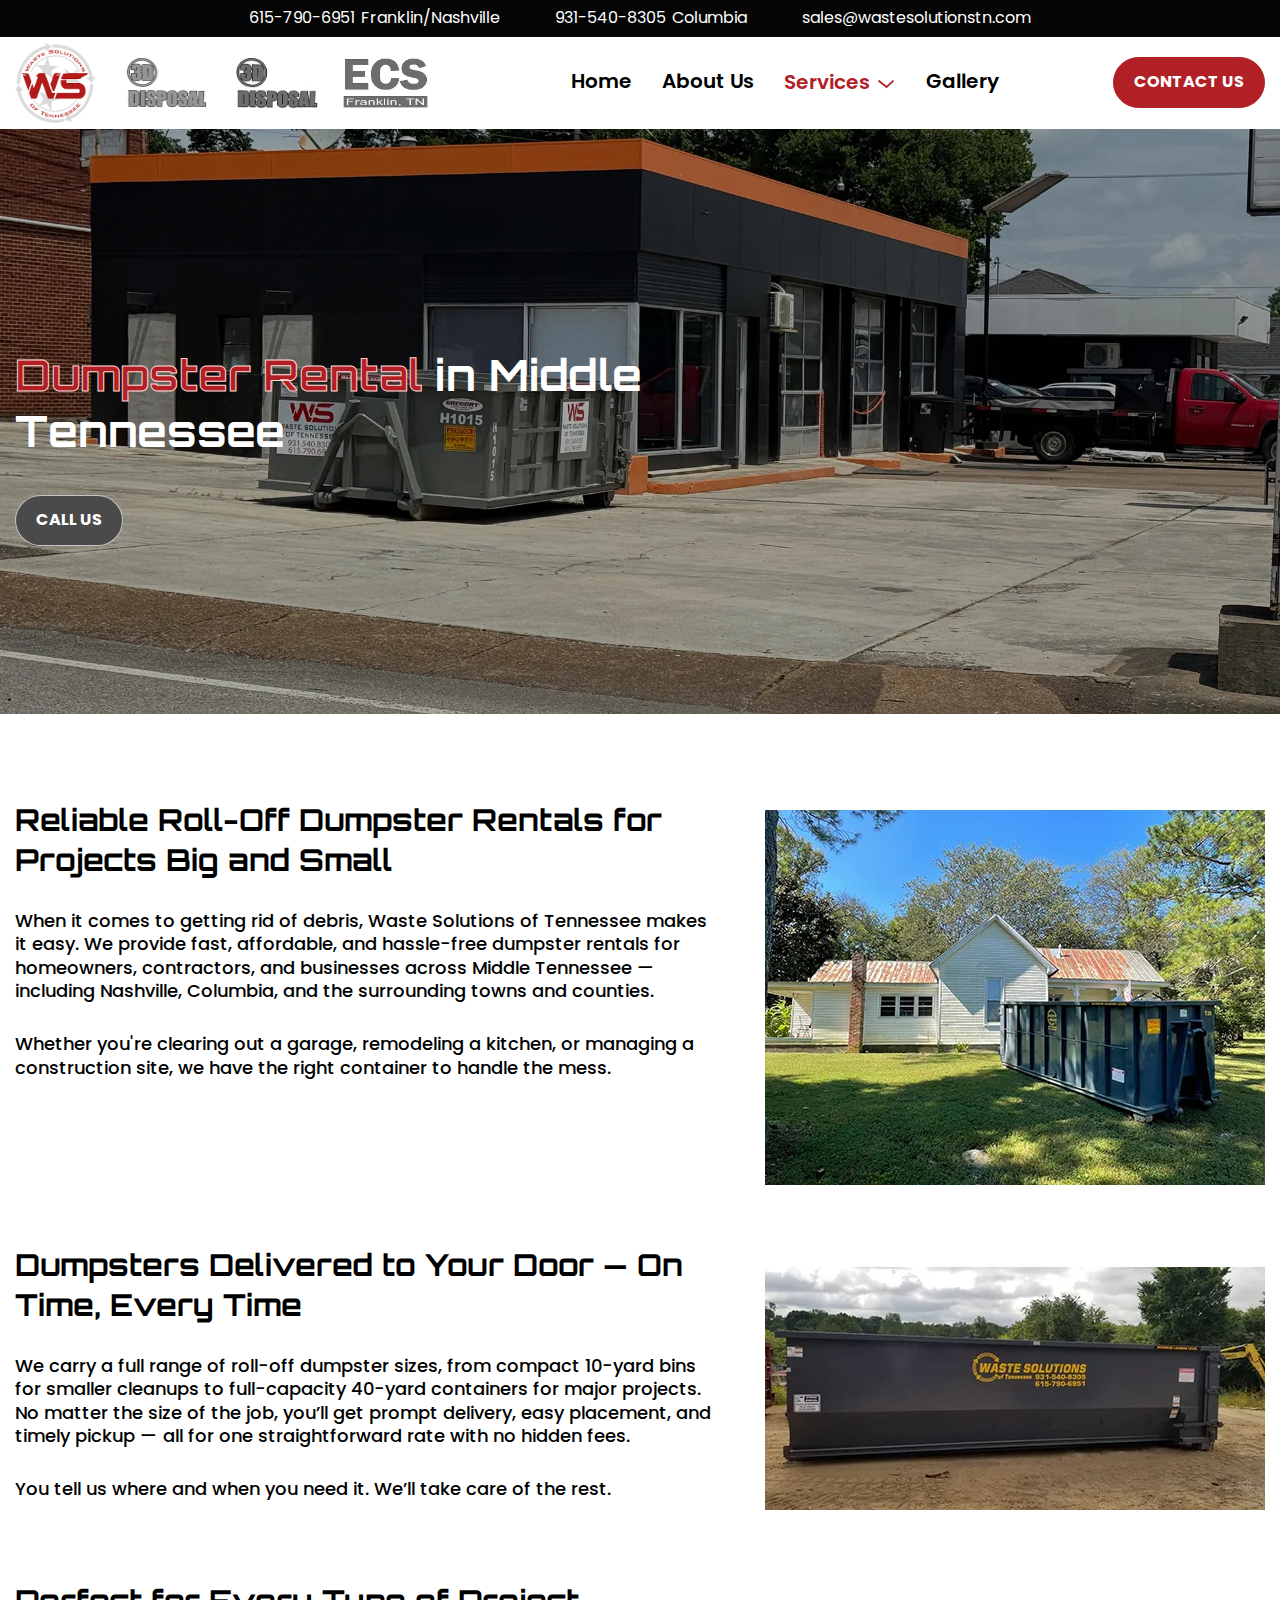
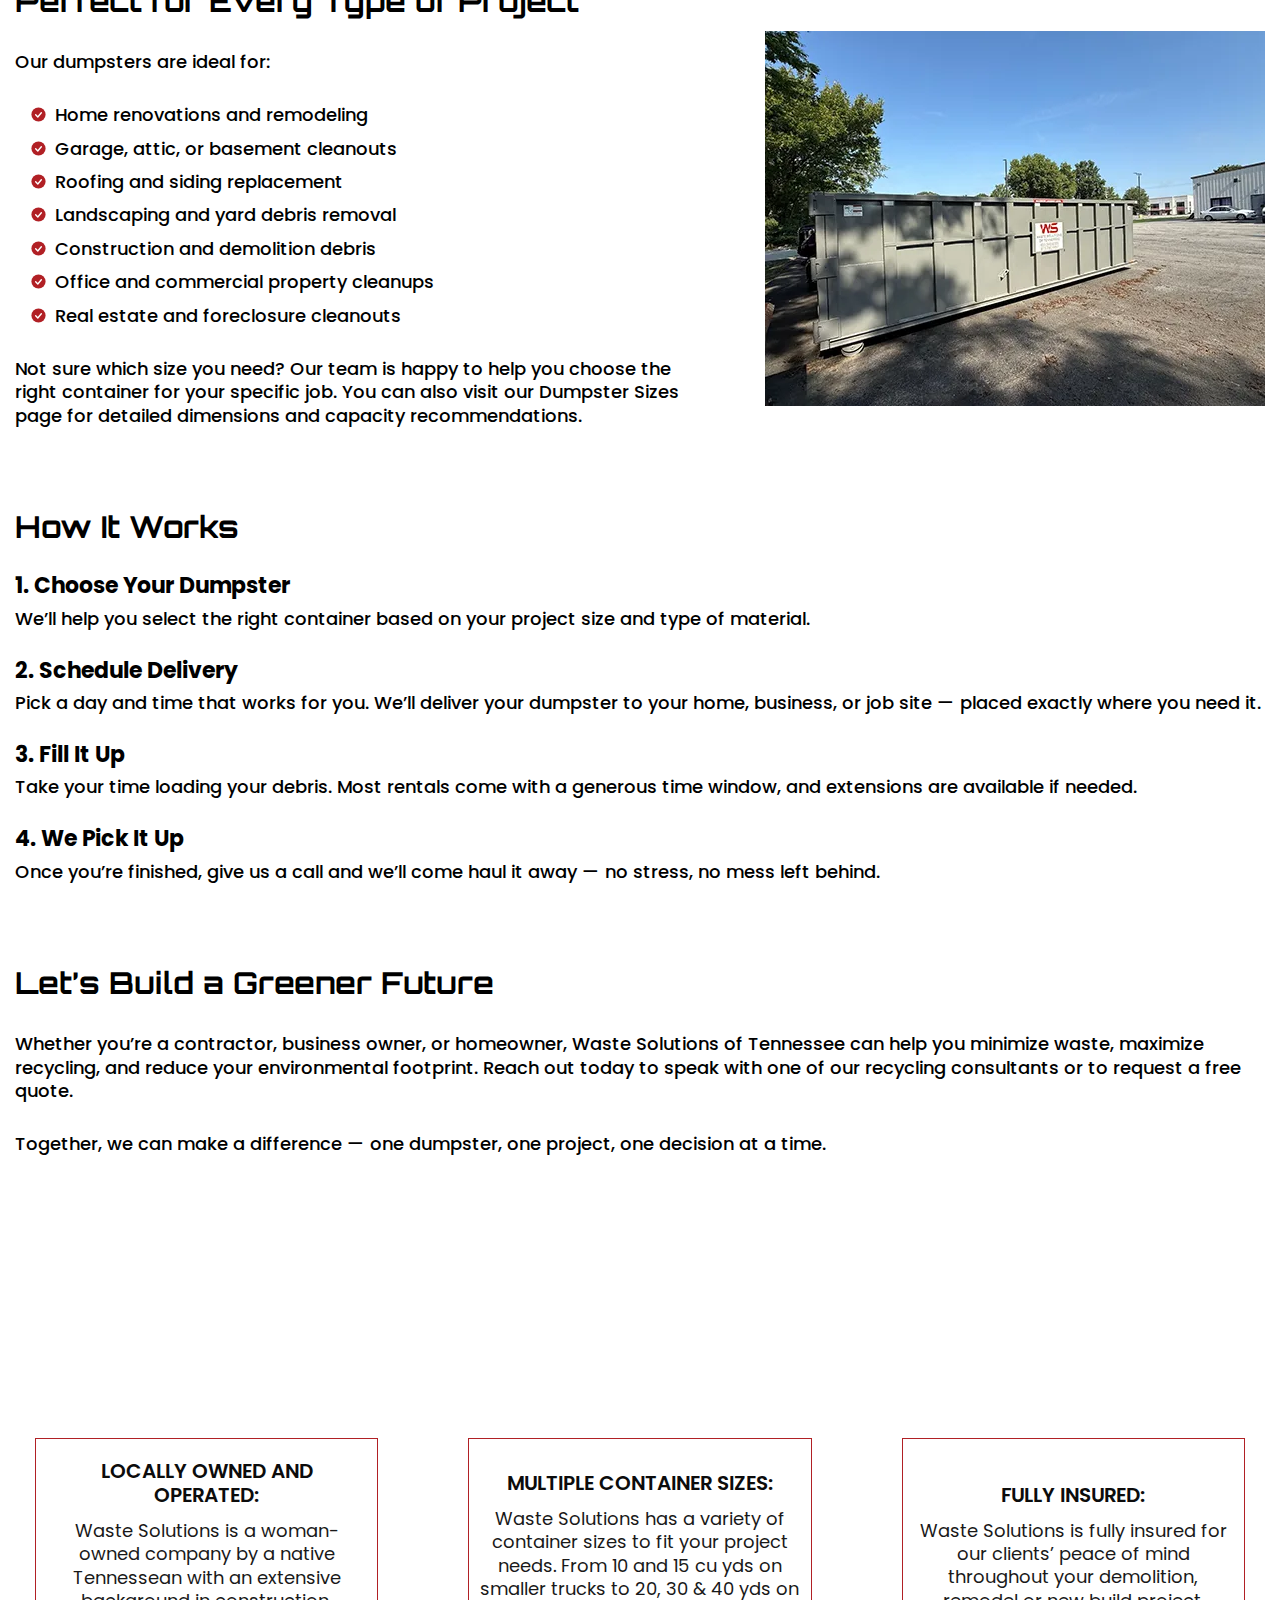
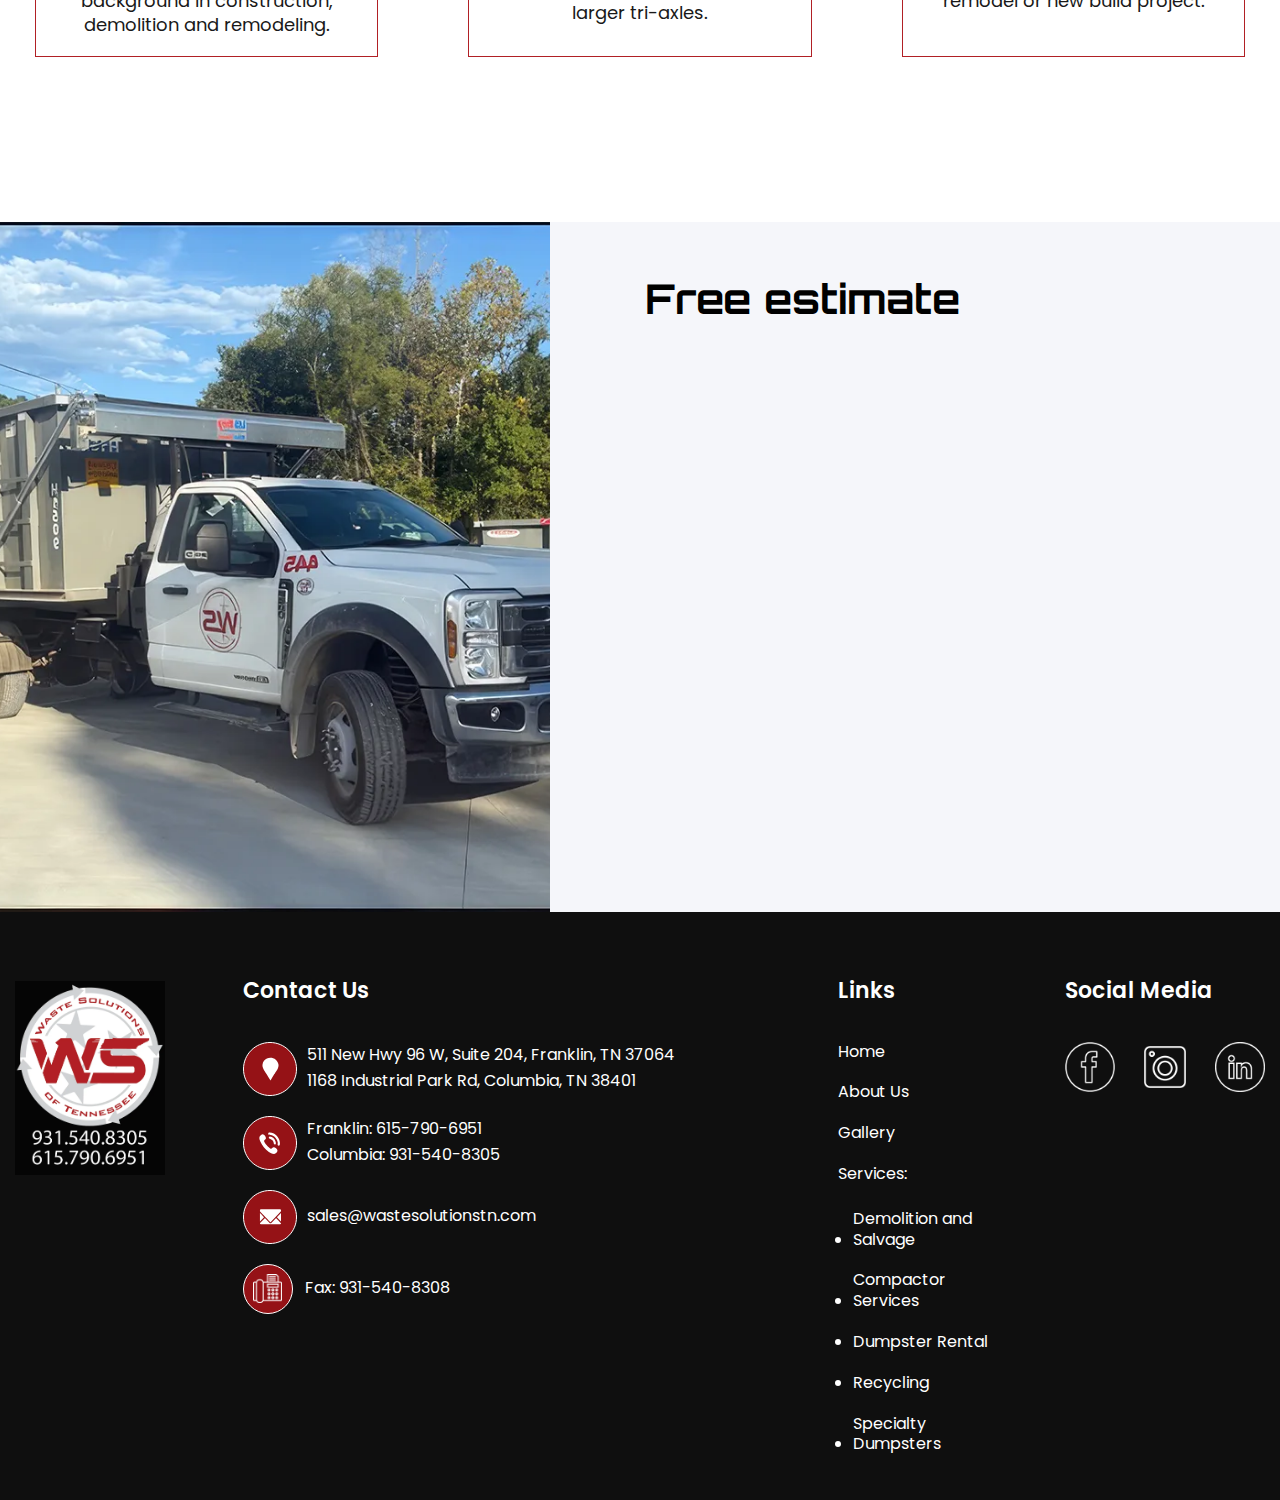
<file: dumpster-rental.html>
<!doctype html>
<html lang="en">
	<head>
		<meta charset="UTF-8">
		<meta name="viewport" content="width=device-width, initial-scale=1.0, maximum-scale=5">
		<link rel="preload" href="./assets/fonts/Poppins-SemiBold.woff2" as="font" type="font/woff2" crossorigin="anonymous">
		<link rel="preload" href="./assets/fonts/Poppins-Regular.woff2" as="font" type="font/woff2" crossorigin="anonymous">
		<link rel="preload" href="./assets/fonts/Poppins-Medium.woff2" as="font" type="font/woff2" crossorigin="anonymous">
		<link rel="preload" href="./assets/fonts/Poppins-Bold.woff2" as="font" type="font/woff2" crossorigin="anonymous">
		<link rel="preload" href="./assets/fonts/Orbitron-Bold.woff2" as="font" type="font/woff2" crossorigin="anonymous">
		<link rel="shortcut icon" href="./assets/img/favicon.png">
		<meta name="keywords" content="dumpster rental Tennessee, roll-off dumpsters, dumpster sizes Nashville, dumpster delivery">
		<meta name="description" content="Affordable, hassle-free roll-off dumpster rentals from 10 to 40 yard containers in Middle Tennessee. Perfect for home renovations, clean-outs, construction projects, and more.">
		<meta name="author" content="Waste Solutions of Tennessee">
		<meta name="dcterms.rightsHolder" content="Waste Solutions of Tennessee">
		<link rel="canonical" href="https://wastesolutionstn.com/">
		<meta name="dcterms.dateCopyrighted" content="2025">
		<meta name="geo.placename" content="">
		<meta name="geo.region" content="en-us">
		<meta name="robots" content="noindex,follow">
		<meta property="og:locale" content="en_US">
		<meta property="og:type" content="website">
		<meta name="twitter:card" content="summary">
		<style>*{border:0;margin:0;padding:0}*,:after,:before{box-sizing:border-box}:after,:before{display:inline-block}body,html{height:100%}body{line-height:1;scrollbar-gutter:stable;-ms-text-size-adjust:100%;-moz-text-size-adjust:100%;-webkit-text-size-adjust:100%;-webkit-font-smoothing:antialiased;-moz-osx-font-smoothing:grayscale}button{background-color:transparent;color:inherit;font-family:inherit;font-size:inherit;line-height:inherit}a{color:inherit;display:inline-block;text-decoration:none}ul li{list-style:none}img{height:auto;max-width:100%;vertical-align:middle}h1,h2{font-size:inherit;font-weight:inherit}@font-face{font-display:swap;font-family:Poppins;font-style:normal;font-weight:600;src:url(assets/fonts/Poppins-SemiBold.woff2) format("woff2")}@font-face{font-display:swap;font-family:Poppins;font-style:normal;font-weight:400;src:url(assets/fonts/Poppins-Regular.woff2) format("woff2")}@font-face{font-display:swap;font-family:Poppins;font-style:normal;font-weight:500;src:url(assets/fonts/Poppins-Medium.woff2) format("woff2")}@font-face{font-display:swap;font-family:Poppins;font-style:normal;font-weight:700;src:url(assets/fonts/Poppins-Bold.woff2) format("woff2")}@font-face{font-display:swap;font-family:Orbitron;font-style:normal;font-weight:700;src:url(assets/fonts/Orbitron-Bold.woff2) format("woff2")}body{color:#000;font-family:Poppins;font-size:1rem;line-height:130%;min-width:20rem}.wrapper{display:flex;flex-direction:column;min-height:100%;overflow:clip}.wrapper>main{flex:1 1 auto}.wrapper>*{min-width:0}[class*=__container]{margin:0 auto;max-width:101.875rem;padding-left:.9375rem;padding-right:.9375rem;width:100%}[class*=-button],[class*=__button]{align-items:center;border-radius:1.875rem;display:flex;font-weight:700;justify-content:center;padding:.875rem 1.25rem;position:relative;text-transform:uppercase;z-index:2}.icon-menu{display:none}.header{background-color:#050505;width:100vw;z-index:10}.header__top-bar{align-items:center;background-color:#050505;color:#fff;display:flex;justify-content:center;margin:0 auto;padding:.5rem 0;position:relative;width:fit-content;z-index:2}.header__container{align-items:center;display:flex;justify-content:space-between}.header__contact-info{align-items:center;column-gap:3.4375rem;display:flex;flex-wrap:wrap;justify-content:center;row-gap:.5rem}.header__contact-info div{align-items:center;display:flex;gap:.375rem}.header__main-bar{align-items:center;background-color:#fff;display:flex;gap:1.875rem;justify-content:space-between;padding:.375rem 0}.header .logos,.header .small-logos{align-items:center;display:flex;gap:1.5625rem;justify-content:center;margin-right:1.875rem}.header .small-logos-mobile{display:none}.header__logo-link{flex:0 0 5rem}.header .header__logo-link-2,.header__logo-link{position:relative;z-index:2}.header__logo{height:5rem;width:auto}.header__logo-2{height:3.125rem;width:auto}.header__contact-button{background-color:#b12025;border:.0625rem solid #b12025;color:#fff;white-space:nowrap}.menu__body{background-color:#fff}.menu__list{align-items:center;display:flex;font-weight:600;gap:1.875rem;justify-content:center}.menu__item,.menu__link{position:relative}.menu__link{font-size:1.25rem}.menu__link:after{background-color:#b12025;bottom:-.3125rem;content:"";height:.125rem;left:50%;position:absolute;width:0}.header__menu.menu{margin-right:1.875rem}.menu__item--with-submenu{padding-right:1.625rem}.menu__item--with-submenu:after{background:url(assets/img/icons/red-arrow.svg) 50%/contain no-repeat;content:"";display:block;height:.625rem;position:absolute;right:.125rem;top:.75rem;transform:translateY(-50%);width:1rem}.submenu-wrapper{border-radius:0 0 .25rem .25rem;height:0;left:-.9375rem;overflow:hidden;position:absolute;top:calc(100% + .3125rem)}.submenu,.submenu-wrapper{background-color:#fff;width:max-content}.submenu{padding:1.5rem .9375rem 1.25rem}.submenu__item:not(:last-child){margin-bottom:1.125rem}.submenu__item a{font-size:1.125rem}.submenu .menu__link{font-weight:500;opacity:.75}.dumpster-page .services-hero{background-image:url(assets/img/services/dumpster-1-dark.webp);background-position-y:bottom!important}.services-hero{background-attachment:fixed;background-position-x:center;background-position-y:center;background-repeat:no-repeat;background-size:cover;height:65vh;position:relative}.services-hero__container{display:flex;flex-direction:column;height:100%;justify-content:center;padding-bottom:3.125rem;padding-top:6.25rem}.services-hero__title{color:#fff;font-family:Orbitron;line-height:1.3;max-width:56.25rem}.services-hero__title span{color:#b12025;-webkit-text-stroke:.0625rem #ffd5d5;text-stroke:.0625rem #ffd5d5}.services-hero__button{align-items:center;background-color:#4a4a4a;border:.0625rem solid hsla(0,0%,85%,.859);border-radius:1.875rem;color:#fff;display:flex;font-weight:700;justify-content:center;padding:.875rem 1.25rem;text-transform:uppercase;width:fit-content}.service-content{background-color:#fff}.service-content h2{font-family:Orbitron;font-weight:600;line-height:1.3;margin-bottom:1.875rem}.service-content .service-content__container{display:flex;justify-content:space-between}.service-content .service-content__container:not(:last-child){padding-bottom:3.125rem}.service-content .service-content__container .col-content{flex:0 1 77%;padding-right:3.125rem}.service-content .service-content__container .col-image{flex:0 0 31.25rem;margin-bottom:auto;margin-top:auto}.service-content .service-content__container .col-image img{display:block;margin:.625rem auto;width:100%}.service-content p{font-size:1.125rem;font-weight:500;line-height:1.3;margin-bottom:1.875rem}@media (max-width:75.06125em){.header__logo-2{height:1.875rem}.service-content .service-content__container .col-image{flex:0 0 25rem;margin-top:0}}@media (max-width:68.75em){.menu__list{gap:1.5625rem}.menu__link{font-size:1.1875rem}}@media (max-width:64.06125em){[class*=-button],[class*=__button]{padding:.625rem .9375rem}.menu__body{height:calc(100svh - 6.25rem);left:-100%;overflow:auto;padding:12.5rem .9375rem 1.875rem;position:fixed;top:6.25rem;width:100%}.menu__list{flex-direction:column}.menu__link{font-size:1.25rem}.icon-menu{display:block;height:1.125rem;position:relative;width:1.875rem;z-index:5}.icon-menu span,.icon-menu:after,.icon-menu:before{background-color:#000;content:"";height:.125rem;position:absolute;right:0;width:100%}.icon-menu:before{top:0}.icon-menu:after{bottom:0}.icon-menu span{top:calc(50% - .0625rem)}.header__contact-button{margin-left:auto;margin-right:1.5625rem}.menu__list{gap:1.875rem}.menu__item{margin-left:12.5rem;min-width:18.625rem}.menu__link:after{display:none}.menu__item--with-submenu:after{right:11.25rem}.submenu-wrapper{left:auto;position:relative;top:auto}.service-content .service-content__container .col-content{padding-right:1.875rem}.service-content .service-content__container .col-image{flex:0 0 18.75rem}}@media (max-width:47.99875em){[class*=-button],[class*=__button]{padding:.5rem .9375rem}.header__contact-info{column-gap:1.875rem;font-size:.875rem;row-gap:.125rem}.header .logos,.header .small-logos{gap:.9375rem;margin-right:0}.submenu{padding:1.5rem .9375rem 0}.services-hero__button{padding:.5625rem 1.25rem}.service-content h2{margin-left:auto;margin-right:auto;text-align:center}.service-content .service-content__container{flex-direction:column}.service-content .service-content__container .col-content{padding-right:0}.service-content .service-content__container .col-image img{max-width:25rem}}@media (max-width:37.5em){.header .small-logos{column-gap:.9375rem;flex-wrap:wrap;row-gap:.625rem}.header .small-logos .header__logo-link-2:first-child{order:3}.header .small-logos .header__logo-link-2:nth-child(2){order:1}.header .small-logos .header__logo-link-2:nth-child(3){order:2}}@media (max-width:29.99875em){[class*=-button],[class*=__button]{font-size:.9375rem}.menu__item{margin-left:50vw}.submenu,.submenu-wrapper{width:fit-content}.submenu{padding:1.5rem 0 0 .625rem}}@media (max-width:28.75em){.header__contact-button{margin-right:.9375rem}}@media (max-width:27.4375em){.header .small-logos{display:none}.header .small-logos-mobile{align-items:center;display:flex;flex-wrap:wrap;gap:1.875rem;justify-content:center;margin-top:1.875rem}}@media (max-width:23.125em){.header__contact-button{font-size:.875rem;padding:.375rem .75rem}}@media (max-width:22.5em){.menu__item{margin-left:44vw}}@media (max-width:21.25em){.header__contact-button{font-size:.8125rem;padding:.3125rem .625rem .25rem}}@media (max-width:20em){.services-hero__title{font-size:1.5rem;margin-bottom:1.5625rem}.service-content{padding-bottom:3.125rem;padding-top:3.125rem}.service-content h2{font-size:1.5625rem}}@media (min-width:20em) and (max-width:101.875em){.services-hero__title{font-size:clamp(1.5rem,1.1030534351125rem + 1.9847328244vw,3.125rem);margin-bottom:clamp(1.5625rem,1.3334923664125rem + 1.1450381679vw,2.5rem)}.service-content{padding-bottom:clamp(3.125rem,2.361641221375rem + 3.8167938931vw,6.25rem);padding-top:clamp(3.125rem,2.361641221375rem + 3.8167938931vw,6.25rem)}.service-content h2{font-size:clamp(1.5625rem,1.45562977099375rem + .534351145vw,2rem)}}@media (min-width:101.875em){.services-hero__title{font-size:3.125rem;margin-bottom:2.5rem}.service-content{padding-bottom:6.25rem;padding-top:6.25rem}.service-content h2{font-size:2rem}}</style>
		<script defer="" async="" src="https://556080.tctm.co/formreactor.js?v=1755852569572"></script>
		<meta name="google-site-verification" content="hd6822yoxP_vBoNv4dDB_GDDyMR2CWiPs-RhMvqI9so">
		<title>Dumpster Rental in Tennessee | Fast Roll-Off Delivery &amp;amp; Pickup</title>
		<script type="module" crossorigin="" src="./js/app.min.js?v=1755852569572"></script>
		<link rel="stylesheet" crossorigin="" href="./css/app.min.css?v=1755852569572" media="print" onload="this.media='all'">
	</head>
	<body>
		<div class="wrapper">
			<header data-fls-header="" data-fls-header-scroll="" data-fls-header-scroll-show="" class="header header-gallery">
				<!-- <include src="@components/layout/menu/menu.html" locals='{"active":"Services"}'></include> -->
				<div class="header__top-bar">
					<div class="header__container">
						<div class="header__contact-info">
							<div>
								<span class="header__phone">
									<a href="tel:6157906951">615-790-6951</a>
								</span>
								Franklin/Nashville
							</div>
							<div>
								<span class="header__phone">
									<a href="tel:9315408305">931-540-8305</a>
								</span>
								Columbia
							</div>
							<span class="header__email">
								<a href="mailto:sales@wastesolutionstn.com">sales@wastesolutionstn.com</a>
							</span>
						</div>
					</div>
				</div>
				<div class="header__main-bar">
					<div class="header__container">
						<div class="logos">
							<a href="index.html" class="header__logo-link">
								<img alt="Waste Solution Logo" class="header__logo" src="./assets/img/circle-logo.webp">
							</a>
							<div class="small-logos">
								<a href="https://www.drivewaygroupdumpsters.com/" target="_blank" class="header__logo-link-2">
									<img alt="Logo" class="header__logo-2" src="./assets/img/logo-2.webp">
								</a>
								<a href="https://www.facebook.com/profile.php?id=100076122752087" target="_blank" class="header__logo-link-2">
									<img alt="Logo" class="header__logo-2" src="./assets/img/logo-3.webp">
								</a>
								<div class="header__logo-link-2">
									<img alt="Logo" class="header__logo-2" src="./assets/img/logo-4.webp">
								</div>
							</div>
						</div>
						<div class="header__menu menu">
							<nav class="menu__body">
								<ul class="menu__list">
									<li class="menu__item">
										<a href="index.html" class="menu__link">Home</a>
									</li>
									<li class="menu__item">
										<a href="about.html" class="menu__link">About Us</a>
									</li>
									<li class="menu__item menu__item--with-submenu">
										<div class="menu__link menu__link--active">Services</div>
										<div class="submenu-wrapper">
											<ul class="submenu">
												<li class="submenu__item">
													<a href="demolition-and-salvage.html" class="menu__link">Demolition and Salvage</a>
												</li>
												<li class="submenu__item">
													<a href="compactor-services.html" class="menu__link">Compactor Services</a>
												</li>
												<li class="submenu__item">
													<a href="dumpster-rental.html" class="menu__link menu__link--active">Dumpster Rental</a>
												</li>
												<li class="submenu__item">
													<a href="recycling.html" class="menu__link">Recycling</a>
												</li>
												<li class="submenu__item">
													<a href="specialty-dumpsters.html" class="menu__link">Specialty Dumpsters</a>
												</li>
											</ul>
										</div>
									</li>
									<li class="menu__item">
										<a href="gallery.html" class="menu__link">Gallery</a>
									</li>
								</ul>
							</nav>
							<div class="small-logos-mobile">
								<a href="https://www.drivewaygroupdumpsters.com/" target="_blank" class="header__logo-link-2">
									<img alt="Logo" class="header__logo-2" src="./assets/img/logo-2.webp">
								</a>
								<a href="https://www.facebook.com/profile.php?id=100076122752087" target="_blank" class="header__logo-link-2">
									<img alt="Logo" class="header__logo-2" src="./assets/img/logo-3.webp">
								</a>
								<div class="header__logo-link-2">
									<img alt="Logo" class="header__logo-2" src="./assets/img/logo-4.webp">
								</div>
							</div>
						</div>
						<a href="/#contact-us" class="header__contact-button">Contact Us</a>
						<button type="button" data-fls-menu="" class="menu__icon icon-menu">
							<span></span>
						</button>
					</div>
				</div>
			</header>
			<main class="page dumpster-page">
				<section class="services-hero">
					<div class="services-hero__container">
						<h1 class="services-hero__title">
							<span>Dumpster Rental</span>
							in Middle Tennessee
						</h1>
						<button class="services-hero__button">Call us</button>
					</div>
				</section>
				<section class="service-content">
					<div class="service-content__container">
						<div class="col col-content">
							<h2>Reliable Roll-Off Dumpster Rentals for Projects Big and Small</h2>
							<p>
								When it comes to getting rid of debris, Waste Solutions of Tennessee makes it easy. We provide fast, affordable, and hassle-free dumpster rentals for homeowners, contractors, and businesses across Middle Tennessee — including Nashville, Columbia, and the surrounding towns and counties.
							</p>
							<p>
								Whether you're clearing out a garage, remodeling a kitchen, or managing a construction site, we have the right container to handle the mess.
							</p>
						</div>
						<div class="col col-image">
							<div class="about-image">
								<img alt="Image" src="./assets/img/services/dumpster-2.webp">
							</div>
						</div>
					</div>
					<div class="service-content__container">
						<div class="col-content">
							<h2>Dumpsters Delivered to Your Door — On Time, Every Time</h2>
							<p>
								We carry a full range of roll-off dumpster sizes, from compact 10-yard bins for smaller cleanups to full-capacity 40-yard containers for major projects. No matter the size of the job, you’ll get prompt delivery, easy placement, and timely pickup — all for one straightforward rate with no hidden fees.
							</p>
							<p>You tell us where and when you need it. We’ll take care of the rest.</p>
						</div>
						<div class="col-image">
							<div class="about-image">
								<img alt="Image" src="./assets/img/services/dumpster-3.webp">
							</div>
						</div>
					</div>
					<div class="service-content__container">
						<div class="col col-content">
							<h2>Perfect for Every Type of Project</h2>
							<p>Our dumpsters are ideal for:</p>
							<ul>
								<li>Home renovations and remodeling</li>
								<li>Garage, attic, or basement cleanouts</li>
								<li>Roofing and siding replacement</li>
								<li>Landscaping and yard debris removal</li>
								<li>Construction and demolition debris</li>
								<li>Office and commercial property cleanups</li>
								<li>Real estate and foreclosure cleanouts</li>
							</ul>
							<p>
								Not sure which size you need? Our team is happy to help you choose the right container for your specific job. You can also visit our Dumpster Sizes page for detailed dimensions and capacity recommendations.
							</p>
						</div>
						<div class="col col-image">
							<div class="about-image">
								<img alt="Image" src="./assets/img/services/dumpster-rental-4.webp">
							</div>
						</div>
					</div>
					<div class="service-content__container">
						<div class="col">
							<h2>How It Works</h2>
							<h3>1. Choose Your Dumpster</h3>
							<p>
								We’ll help you select the right container based on your project size and type of material.
							</p>
							<h3>2. Schedule Delivery</h3>
							<p>
								Pick a day and time that works for you. We’ll deliver your dumpster to your home, business, or job site — placed exactly where you need it.
							</p>
							<h3>3. Fill It Up</h3>
							<p>
								Take your time loading your debris. Most rentals come with a generous time window, and extensions are available if needed.
							</p>
							<h3>4. We Pick It Up</h3>
							<p>
								Once you’re finished, give us a call and we’ll come haul it away — no stress, no mess left behind.
							</p>
						</div>
					</div>
					<div class="service-content__container">
						<div class="col">
							<h2>Let’s Build a Greener Future</h2>
							<p>
								Whether you’re a contractor, business owner, or homeowner, Waste Solutions of Tennessee can help you minimize waste, maximize recycling, and reduce your environmental footprint. Reach out today to speak with one of our recycling consultants or to request a free quote.
							</p>
							<p>
								Together, we can make a difference — one dumpster, one project, one decision at a time.
							</p>
						</div>
					</div>
				</section>
				<section class="advantages">
					<div class="advantages__container">
						<div class="advantage">
							<div class="advantage__border">
								<h3 class="advantage__title">Locally Owned and Operated:</h3>
								<p class="advantage__text">
									Waste Solutions is a woman-owned company by a native Tennessean with an extensive background in construction, demolition and remodeling.
								</p>
							</div>
						</div>
						<div class="advantage">
							<div class="advantage__border">
								<h3 class="advantage__title">Multiple Container Sizes:</h3>
								<p class="advantage__text">
									Waste Solutions has a variety of container sizes to fit your project needs. From 10 and 15 cu yds on smaller trucks to 20, 30 & 40 yds on larger tri-axles.
								</p>
							</div>
						</div>
						<div class="advantage">
							<div class="advantage__border">
								<h3 class="advantage__title">Fully Insured:</h3>
								<p class="advantage__text">
									Waste Solutions is fully insured for our clients’ peace of mind throughout your demolition, remodel or new build project.
								</p>
							</div>
						</div>
					</div>
				</section>
				<section id="contact-us" class="commercial-form">
					<div class="commercial-form__container">
						<div class="commercial-form__wrapper">
							<h2 class="commercial-form__title">Free estimate</h2>
							<div class="commercial-form__form">
								<div class="form1-wrapper">
									<iframe class="ctm-call-widget" src="https://556080.tctm.co/form/FRT472ABB2C5B9B141A9AAC9EE8584B4762A4FAF2B588C9B2B15AD80E71A27A7553.html" style="width:100%;height:500px;border:none"></iframe>
								</div>
							</div>
						</div>
					</div>
					<div class="commercial-form__img"></div>
				</section>
			</main>
			<footer data-fls-footer="" class="footer">
				<div class="footer__container">
					<div class="footer__columns">
						<div class="footer__column footer__column--brand">
							<a href="#" class="footer__logo">
								<img alt="Image" src="./assets/img/logo-bottom.webp">
							</a>
						</div>
						<div class="footer__column footer__column--contact">
							<h3 class="footer__column-title">Contact Us</h3>
							<ul class="footer__contact-list">
								<li>
									<img src="./assets/img/icons/location-circle.svg" alt="Location" class="footer__contact-icon">
									<div class="footer__contact-item">
										<div>
											<p>511 New Hwy 96 W, Suite 204, Franklin, TN 37064</p>
											<p>1168 Industrial Park Rd, Columbia, TN 38401</p>
										</div>
									</div>
								</li>
								<li>
									<img src="./assets/img/icons/phone-circle.svg" alt="Phone" class="footer__contact-icon">
									<div>
										<p>
											<a href="tel:6157906951" class="footer__contact-item">
												<span>Franklin: 615-790-6951</span>
											</a>
										</p>
										<p>
											<a href="tel:9315408305" class="footer__contact-item">
												<span>Columbia: 931-540-8305</span>
											</a>
										</p>
									</div>
								</li>
								<li>
									<img src="./assets/img/icons/mail-circle.svg" alt="Email" class="footer__contact-icon">
									<a href="mailto:sales@wastesolutionstn.com" class="footer__contact-item">
										<span>sales@wastesolutionstn.com</span>
									</a>
								</li>
								<li>
									<div class="contact-us__list-icon-2">
										<img alt="fax Icon" src="./assets/img/icons/fax.webp">
									</div>
									<div class="footer__contact-item">
										<span>Fax: 931-540-8308</span>
									</div>
								</li>
							</ul>
						</div>
						<div class="footer__column footer__column--links">
							<h3 class="footer__column-title">Links</h3>
							<ul class="footer__nav-list">
								<li>
									<a href="index.html" class="footer__nav-link">Home</a>
								</li>
								<li>
									<a href="about.html" class="footer__nav-link">About Us</a>
								</li>
								<li>
									<a href="gallery.html" class="footer__nav-link">Gallery</a>
								</li>
								<li>
									<div>Services:</div>
									<div class="submenu-wrapper">
										<ul class="submenu">
											<li class="submenu__item">
												<a href="demolition-and-salvage.html" class="menu__link">Demolition and Salvage</a>
											</li>
											<li class="submenu__item">
												<a href="compactor-services.html" class="menu__link">Compactor Services</a>
											</li>
											<li class="submenu__item">
												<a href="dumpster-rental.html" class="menu__link">Dumpster Rental</a>
											</li>
											<li class="submenu__item">
												<a href="recycling.html" class="menu__link">Recycling</a>
											</li>
											<li class="submenu__item">
												<a href="specialty-dumpsters.html" class="menu__link">Specialty Dumpsters</a>
											</li>
										</ul>
									</div>
								</li>
							</ul>
						</div>
						<div class="footer__column footer__column--contact-social">
							<h2 class="footer__column-title">Social Media</h2>
							<div class="footer__social-links">
								<a href="https://facebook.com/wastesolutionstn" target="_blank" class="footer__social-icon">
									<img alt="Image" src="./assets/img/icons/facebook.webp">
								</a>
								<a href="https://www.instagram.com/wastesolutionstn" target="_blank" class="footer__social-icon">
									<img alt="Image" src="./assets/img/icons/camera_13188517.webp">
								</a>
								<a href="https://www.linkedin.com/waste-solutions-of-tennessee-llc" target="_blank" class="footer__social-icon">
									<img alt="Image" src="./assets/img/icons/linkedin_4628658.webp">
								</a>
							</div>
						</div>
					</div>
				</div>
			</footer>
		</div>
		<script defer async src="https://556080.tctm.co/formreactor.js?v=1755852569572"></script>
		<noscript><link rel="stylesheet" crossorigin="" href="./css/app.min.css?v=1755852569572"></noscript>
	</body>
</html>
</file>
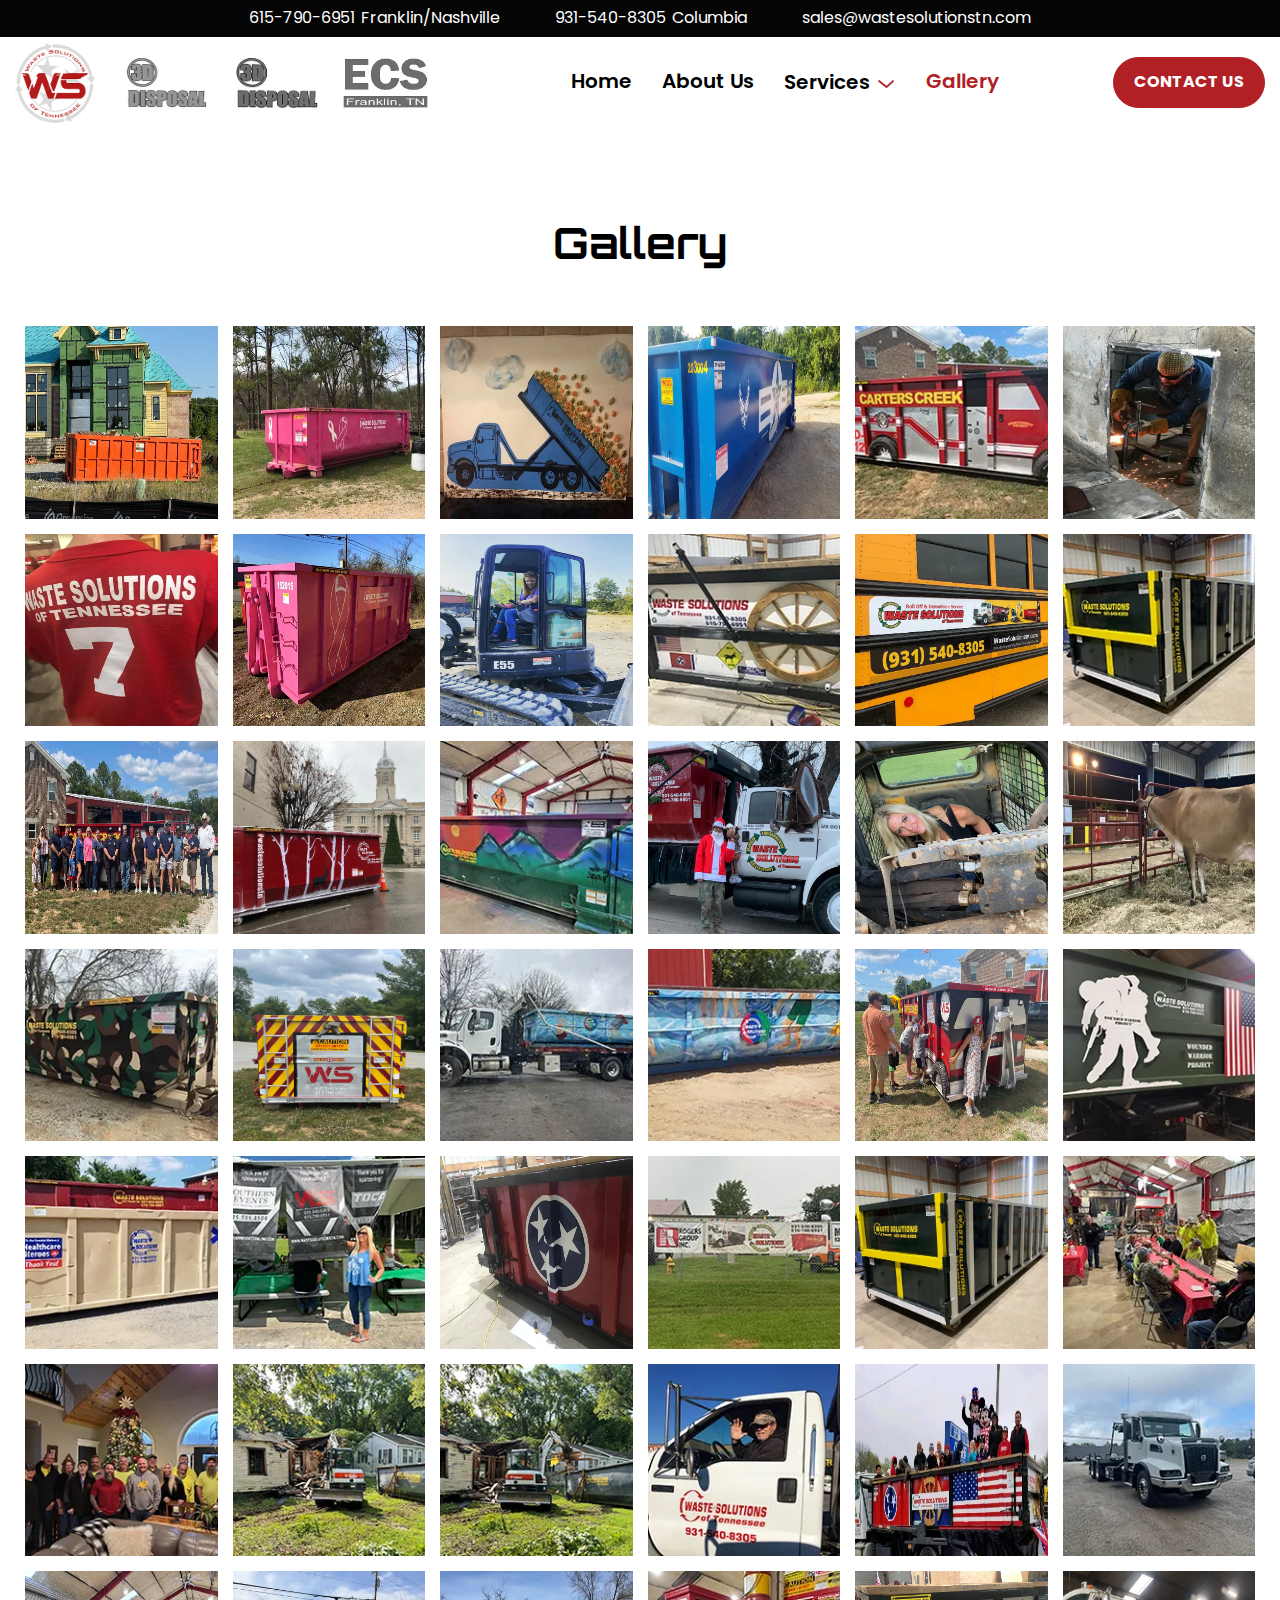
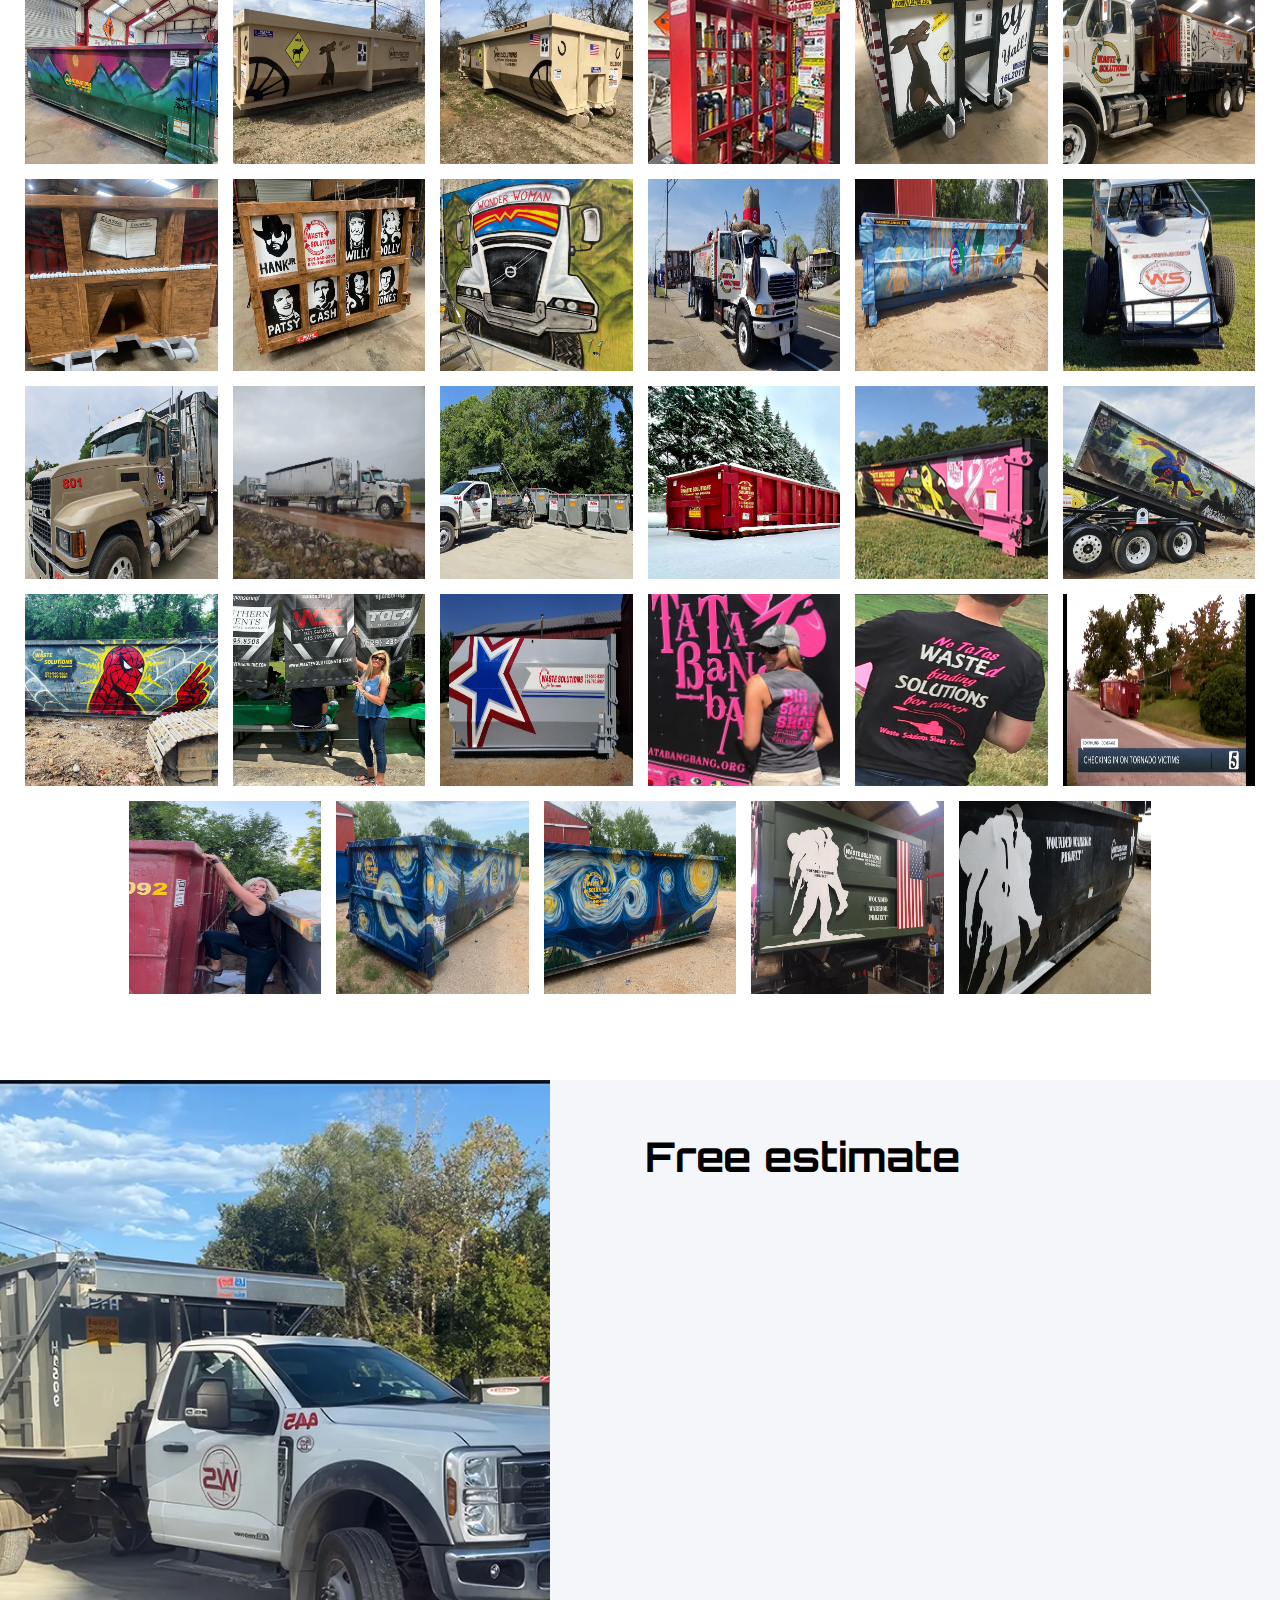
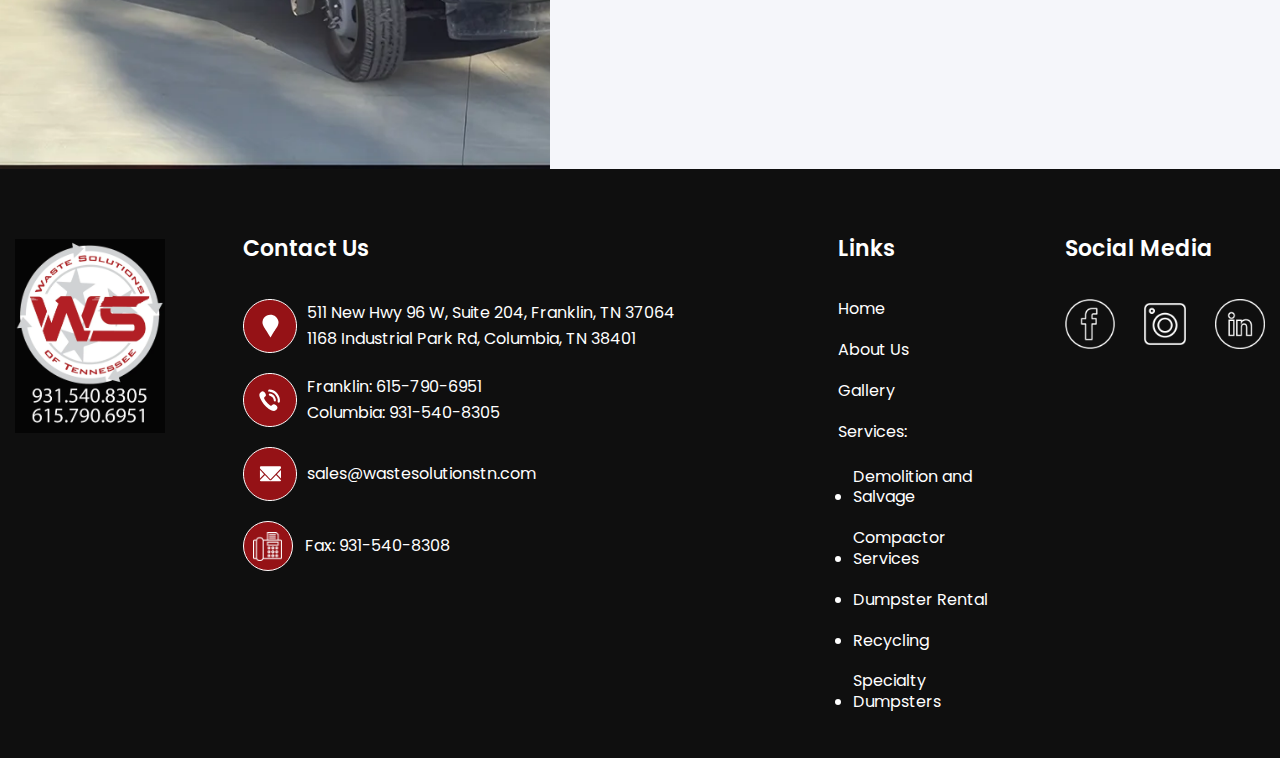
<file: gallery.html>
<!doctype html>
<html lang="en">
	<head>
		<meta charset="UTF-8">
		<meta name="viewport" content="width=device-width, initial-scale=1.0, maximum-scale=5">
		<link rel="preload" href="./assets/fonts/Poppins-SemiBold.woff2" as="font" type="font/woff2" crossorigin="anonymous">
		<link rel="preload" href="./assets/fonts/Poppins-Regular.woff2" as="font" type="font/woff2" crossorigin="anonymous">
		<link rel="preload" href="./assets/fonts/Poppins-Medium.woff2" as="font" type="font/woff2" crossorigin="anonymous">
		<link rel="preload" href="./assets/fonts/Poppins-Bold.woff2" as="font" type="font/woff2" crossorigin="anonymous">
		<link rel="preload" href="./assets/fonts/Orbitron-Bold.woff2" as="font" type="font/woff2" crossorigin="anonymous">
		<link rel="shortcut icon" href="./assets/img/favicon.png">
		<meta name="keywords" content="Tennessee waste service gallery, dumpster projects, recycling projects, demolition gallery">
		<meta name="description" content="Explore our gallery showcasing cleanouts, construction projects, recycling and demolition jobs completed by Waste Solutions of Tennessee across Middle Tennessee.">
		<meta name="author" content="Waste Solutions of Tennessee">
		<meta name="dcterms.rightsHolder" content="Waste Solutions of Tennessee">
		<link rel="canonical" href="https://wastesolutionstn.com/">
		<meta name="dcterms.dateCopyrighted" content="2025">
		<meta name="geo.placename" content="">
		<meta name="geo.region" content="en-us">
		<meta name="robots" content="noindex,follow">
		<meta property="og:locale" content="en_US">
		<meta property="og:type" content="website">
		<meta name="twitter:card" content="summary">
		<style>*{border:0;margin:0;padding:0}*,:after,:before{box-sizing:border-box}:after,:before{display:inline-block}body,html{height:100%}body{line-height:1;scrollbar-gutter:stable;-ms-text-size-adjust:100%;-moz-text-size-adjust:100%;-webkit-text-size-adjust:100%;-webkit-font-smoothing:antialiased;-moz-osx-font-smoothing:grayscale}button{background-color:transparent;color:inherit;font-family:inherit;font-size:inherit;line-height:inherit}a{color:inherit;display:inline-block;text-decoration:none}ul li{list-style:none}img{height:auto;max-width:100%;vertical-align:middle}h1,h2{font-size:inherit;font-weight:inherit}@font-face{font-display:swap;font-family:Poppins;font-style:normal;font-weight:600;src:url(assets/fonts/Poppins-SemiBold.woff2) format("woff2")}@font-face{font-display:swap;font-family:Poppins;font-style:normal;font-weight:400;src:url(assets/fonts/Poppins-Regular.woff2) format("woff2")}@font-face{font-display:swap;font-family:Poppins;font-style:normal;font-weight:500;src:url(assets/fonts/Poppins-Medium.woff2) format("woff2")}@font-face{font-display:swap;font-family:Poppins;font-style:normal;font-weight:700;src:url(assets/fonts/Poppins-Bold.woff2) format("woff2")}@font-face{font-display:swap;font-family:Orbitron;font-style:normal;font-weight:700;src:url(assets/fonts/Orbitron-Bold.woff2) format("woff2")}body{color:#000;font-family:Poppins;font-size:1rem;line-height:130%;min-width:20rem}.wrapper{display:flex;flex-direction:column;min-height:100%;overflow:clip}.wrapper>main{flex:1 1 auto}.wrapper>*{min-width:0}[class*=__container]{margin:0 auto;max-width:101.875rem;padding-left:.9375rem;padding-right:.9375rem;width:100%}[class*=-button]{align-items:center;border-radius:1.875rem;display:flex;font-weight:700;justify-content:center;padding:.875rem 1.25rem;position:relative;text-transform:uppercase;z-index:2}.icon-menu{display:none}.header{background-color:#050505;width:100vw;z-index:10}.header__top-bar{align-items:center;background-color:#050505;color:#fff;display:flex;justify-content:center;margin:0 auto;padding:.5rem 0;position:relative;width:fit-content;z-index:2}.header__container{align-items:center;display:flex;justify-content:space-between}.header__contact-info{align-items:center;column-gap:3.4375rem;display:flex;flex-wrap:wrap;justify-content:center;row-gap:.5rem}.header__contact-info div{align-items:center;display:flex;gap:.375rem}.header__main-bar{align-items:center;background-color:#fff;display:flex;gap:1.875rem;justify-content:space-between;padding:.375rem 0}.header .logos,.header .small-logos{align-items:center;display:flex;gap:1.5625rem;justify-content:center;margin-right:1.875rem}.header .small-logos-mobile{display:none}.header__logo-link{flex:0 0 5rem}.header .header__logo-link-2,.header__logo-link{position:relative;z-index:2}.header__logo{height:5rem;width:auto}.header__logo-2{height:3.125rem;width:auto}.header__contact-button{background-color:#b12025;border:.0625rem solid #b12025;color:#fff;white-space:nowrap}.menu__body{background-color:#fff}.menu__list{align-items:center;display:flex;font-weight:600;gap:1.875rem;justify-content:center}.menu__item,.menu__link{position:relative}.menu__link{font-size:1.25rem}.menu__link:after{background-color:#b12025;bottom:-.3125rem;content:"";height:.125rem;left:50%;position:absolute;width:0}.header__menu.menu{margin-right:1.875rem}.menu__item--with-submenu{padding-right:1.625rem}.menu__item--with-submenu:after{background:url(assets/img/icons/red-arrow.svg) 50%/contain no-repeat;content:"";display:block;height:.625rem;position:absolute;right:.125rem;top:.75rem;transform:translateY(-50%);width:1rem}.submenu-wrapper{border-radius:0 0 .25rem .25rem;height:0;left:-.9375rem;overflow:hidden;position:absolute;top:calc(100% + .3125rem)}.submenu,.submenu-wrapper{background-color:#fff;width:max-content}.submenu{padding:1.5rem .9375rem 1.25rem}.submenu__item:not(:last-child){margin-bottom:1.125rem}.submenu__item a{font-size:1.125rem}.submenu .menu__link{font-weight:500;opacity:.75}.gallery-page__title{font-family:Orbitron;line-height:1.3;text-align:center}.gallery{display:flex;flex-wrap:wrap;gap:.9375rem;justify-content:center}.gallery__image{aspect-ratio:1/1;flex:0 0 15.4%}.gallery__preview{height:100%;transform:scale(1);width:100%}.commercial-form{background-color:#f5f6fa;padding-bottom:3.125rem;padding-top:3.125rem;position:relative}.commercial-form__img{background:url(assets/img/services/picture71.webp) 50%/cover no-repeat;height:100%;left:0;position:absolute;top:0;width:43%}.commercial-form__container{display:flex}.commercial-form__wrapper{flex:0 1 50%;margin-left:auto}.commercial-form__title{font-family:Orbitron;font-weight:600;line-height:1.3;margin-bottom:3.125rem;padding-left:.3125rem;padding-right:.3125rem}.form1-wrapper{margin:-.625rem -.9375rem}@media (max-width:75.06125em){.header__logo-2{height:1.875rem}}@media (max-width:68.75em){.menu__list{gap:1.5625rem}.menu__link{font-size:1.1875rem}}@media (max-width:64.06125em){[class*=-button]{padding:.625rem .9375rem}.menu__body{height:calc(100svh - 6.25rem);left:-100%;overflow:auto;padding:12.5rem .9375rem 1.875rem;position:fixed;top:6.25rem;width:100%}.menu__list{flex-direction:column}.menu__link{font-size:1.25rem}.icon-menu{display:block;height:1.125rem;position:relative;width:1.875rem;z-index:5}.icon-menu span,.icon-menu:after,.icon-menu:before{background-color:#000;content:"";height:.125rem;position:absolute;right:0;width:100%}.icon-menu:before{top:0}.icon-menu:after{bottom:0}.icon-menu span{top:calc(50% - .0625rem)}.header__contact-button{margin-left:auto;margin-right:1.5625rem}.menu__list{gap:1.875rem}.menu__item{margin-left:12.5rem;min-width:18.625rem}.menu__link:after{display:none}.menu__item--with-submenu:after{right:11.25rem}.submenu-wrapper{left:auto;position:relative;top:auto}.gallery__image{flex:0 0 18%}.commercial-form{padding-bottom:0}.commercial-form__img{aspect-ratio:6/4;left:auto;position:relative;top:auto;width:100%}.commercial-form__wrapper{flex:0 1 37.5rem;margin:auto}.commercial-form__title{margin-left:auto;margin-right:auto;text-align:center}}@media (max-width:47.99875em){[class*=-button]{padding:.5rem .9375rem}.header__contact-info{column-gap:1.875rem;font-size:.875rem;row-gap:.125rem}.header .logos,.header .small-logos{gap:.9375rem;margin-right:0}.submenu{padding:1.5rem .9375rem 0}.gallery__image{flex:0 0 31%}}@media (max-width:37.5em){.header .small-logos{column-gap:.9375rem;flex-wrap:wrap;row-gap:.625rem}.header .small-logos .header__logo-link-2:first-child{order:3}.header .small-logos .header__logo-link-2:nth-child(2){order:1}.header .small-logos .header__logo-link-2:nth-child(3){order:2}}@media (max-width:29.99875em){[class*=-button]{font-size:.9375rem}.menu__item{margin-left:50vw}.submenu,.submenu-wrapper{width:fit-content}.submenu{padding:1.5rem 0 0 .625rem}.gallery__image{flex:0 1 47%}}@media (max-width:28.75em){.header__contact-button{margin-right:.9375rem}}@media (max-width:27.4375em){.header .small-logos{display:none}.header .small-logos-mobile{align-items:center;display:flex;flex-wrap:wrap;gap:1.875rem;justify-content:center;margin-top:1.875rem}}@media (max-width:23.125em){.header__contact-button{font-size:.875rem;padding:.375rem .75rem}}@media (max-width:22.5em){.menu__item{margin-left:44vw}}@media (max-width:21.25em){.header__contact-button{font-size:.8125rem;padding:.3125rem .625rem .25rem}}@media (max-width:20em){.gallery-page{padding-bottom:3.125rem;padding-top:3.125rem}.gallery-page__title{font-size:1.5rem;margin-bottom:2.5rem}.commercial-form__title{font-size:1.875rem}}@media (min-width:20em) and (max-width:101.875em){.gallery-page{padding-bottom:clamp(3.125rem,2.361641221375rem + 3.8167938931vw,6.25rem);padding-top:clamp(3.125rem,2.361641221375rem + 3.8167938931vw,6.25rem)}.gallery-page__title{margin-bottom:clamp(2.5rem,2.19465648855rem + 1.5267175573vw,3.75rem)}.gallery-page__title{font-size:clamp(1.5rem,1.1030534351125rem + 1.9847328244vw,3.125rem)}.commercial-form__title{font-size:clamp(1.875rem,1.6459923664125rem + 1.1450381679vw,2.8125rem)}}@media (min-width:101.875em){.gallery-page{padding-bottom:6.25rem;padding-top:6.25rem}.gallery-page__title{font-size:3.125rem;margin-bottom:3.75rem}.commercial-form__title{font-size:2.8125rem}}</style>
		<script defer="" async="" src="https://556080.tctm.co/formreactor.js?v=1755852569574"></script>
		<meta name="google-site-verification" content="hd6822yoxP_vBoNv4dDB_GDDyMR2CWiPs-RhMvqI9so">
		<title>Project Gallery | Waste Solutions of Tennessee</title>
		<script type="module" crossorigin="" src="./js/gallery.min.js?v=1755852569574"></script>
		<link rel="modulepreload" crossorigin="" href="./js/app.min.js">
		<link rel="stylesheet" crossorigin="" href="./css/app.min.css?v=1755852569574" media="print" onload="this.media='all'">
		<link rel="stylesheet" crossorigin="" href="./css/gallery.min.css?v=1755852569574" media="print" onload="this.media='all'">
	</head>
	<body>
		<div class="wrapper">
			<header data-fls-header="" data-fls-header-scroll="" data-fls-header-scroll-show="" class="header header-gallery">
				<!-- <include src="@components/layout/menu/menu.html" locals='{"active":"Gallery"}'></include> -->
				<div class="header__top-bar">
					<div class="header__container">
						<div class="header__contact-info">
							<div>
								<span class="header__phone">
									<a href="tel:6157906951">615-790-6951</a>
								</span>
								Franklin/Nashville
							</div>
							<div>
								<span class="header__phone">
									<a href="tel:9315408305">931-540-8305</a>
								</span>
								Columbia
							</div>
							<span class="header__email">
								<a href="mailto:sales@wastesolutionstn.com">sales@wastesolutionstn.com</a>
							</span>
						</div>
					</div>
				</div>
				<div class="header__main-bar">
					<div class="header__container">
						<div class="logos">
							<a href="index.html" class="header__logo-link">
								<img alt="Waste Solution Logo" class="header__logo" src="./assets/img/circle-logo.webp">
							</a>
							<div class="small-logos">
								<a href="https://www.drivewaygroupdumpsters.com/" target="_blank" class="header__logo-link-2">
									<img alt="Logo" class="header__logo-2" src="./assets/img/logo-2.webp">
								</a>
								<a href="https://www.facebook.com/profile.php?id=100076122752087" target="_blank" class="header__logo-link-2">
									<img alt="Logo" class="header__logo-2" src="./assets/img/logo-3.webp">
								</a>
								<div class="header__logo-link-2">
									<img alt="Logo" class="header__logo-2" src="./assets/img/logo-4.webp">
								</div>
							</div>
						</div>
						<div class="header__menu menu">
							<nav class="menu__body">
								<ul class="menu__list">
									<li class="menu__item">
										<a href="index.html" class="menu__link">Home</a>
									</li>
									<li class="menu__item">
										<a href="about.html" class="menu__link">About Us</a>
									</li>
									<li class="menu__item menu__item--with-submenu">
										<div class="menu__link">Services</div>
										<div class="submenu-wrapper">
											<ul class="submenu">
												<li class="submenu__item">
													<a href="demolition-and-salvage.html" class="menu__link">Demolition and Salvage</a>
												</li>
												<li class="submenu__item">
													<a href="compactor-services.html" class="menu__link">Compactor Services</a>
												</li>
												<li class="submenu__item">
													<a href="dumpster-rental.html" class="menu__link">Dumpster Rental</a>
												</li>
												<li class="submenu__item">
													<a href="recycling.html" class="menu__link">Recycling</a>
												</li>
												<li class="submenu__item">
													<a href="specialty-dumpsters.html" class="menu__link">Specialty Dumpsters</a>
												</li>
											</ul>
										</div>
									</li>
									<li class="menu__item">
										<a href="gallery.html" class="menu__link menu__link--active">Gallery</a>
									</li>
								</ul>
								<div class="small-logos-mobile">
									<a href="https://www.drivewaygroupdumpsters.com/" target="_blank" class="header__logo-link-2">
										<img alt="Logo" class="header__logo-2" src="./assets/img/logo-2.webp">
									</a>
									<a href="https://www.facebook.com/profile.php?id=100076122752087" target="_blank" class="header__logo-link-2">
										<img alt="Logo" class="header__logo-2" src="./assets/img/logo-3.webp">
									</a>
									<div class="header__logo-link-2">
										<img alt="Logo" class="header__logo-2" src="./assets/img/logo-4.webp">
									</div>
								</div>
							</nav>
						</div>
						<a href="/#contact-us" class="header__contact-button">Contact Us</a>
						<button type="button" data-fls-menu="" class="menu__icon icon-menu">
							<span></span>
						</button>
					</div>
				</div>
			</header>
			<main class="page">
				<section class="gallery-page">
					<div class="gallery-page__container">
						<h1 class="gallery-page__title">Gallery</h1>
						<div data-fls-gallery="" class="gallery">
							<a href="./assets/img/gallery/1.webp" class="gallery__image">
								<img alt="preview" class="gallery__preview" src="./assets/img/gallery/preview-1.webp">
							</a>
							<a href="./assets/img/gallery/2.webp" class="gallery__image">
								<img alt="preview" class="gallery__preview" src="./assets/img/gallery/preview-2.webp">
							</a>
							<a href="./assets/img/gallery/3.webp" class="gallery__image">
								<img alt="preview" class="gallery__preview" src="./assets/img/gallery/preview-3.webp">
							</a>
							<a href="./assets/img/gallery/4.webp" class="gallery__image">
								<img alt="preview" class="gallery__preview" src="./assets/img/gallery/preview-4.webp">
							</a>
							<a href="./assets/img/gallery/5.webp" class="gallery__image">
								<img alt="preview" class="gallery__preview" src="./assets/img/gallery/preview-5.webp">
							</a>
							<a href="./assets/img/gallery/6.webp" class="gallery__image">
								<img alt="preview" class="gallery__preview" src="./assets/img/gallery/preview-6.webp">
							</a>
							<a href="./assets/img/gallery/7.webp" class="gallery__image">
								<img alt="preview" class="gallery__preview" src="./assets/img/gallery/preview-7.webp">
							</a>
							<a href="./assets/img/gallery/8.webp" class="gallery__image">
								<img alt="preview" class="gallery__preview" src="./assets/img/gallery/preview-8.webp">
							</a>
							<a href="./assets/img/gallery/9.webp" class="gallery__image">
								<img alt="preview" class="gallery__preview" src="./assets/img/gallery/preview-9.webp">
							</a>
							<a href="./assets/img/gallery/10.webp" class="gallery__image">
								<img alt="preview" class="gallery__preview" src="./assets/img/gallery/preview-10.webp">
							</a>
							<a href="./assets/img/gallery/11.webp" class="gallery__image">
								<img alt="preview" class="gallery__preview" src="./assets/img/gallery/preview-11.webp">
							</a>
							<a href="./assets/img/gallery/12.webp" class="gallery__image">
								<img alt="preview" class="gallery__preview" src="./assets/img/gallery/preview-12.webp">
							</a>
							<a href="./assets/img/gallery/13.webp" class="gallery__image">
								<img alt="preview" class="gallery__preview" src="./assets/img/gallery/preview-13.webp">
							</a>
							<a href="./assets/img/gallery/14.webp" class="gallery__image">
								<img alt="preview" class="gallery__preview" src="./assets/img/gallery/preview-14.webp">
							</a>
							<a href="./assets/img/gallery/15.webp" class="gallery__image">
								<img alt="preview" class="gallery__preview" src="./assets/img/gallery/preview-15.webp">
							</a>
							<a href="./assets/img/gallery/16.webp" class="gallery__image">
								<img alt="preview" class="gallery__preview" src="./assets/img/gallery/preview-16.webp">
							</a>
							<a href="./assets/img/gallery/17.webp" class="gallery__image">
								<img alt="preview" class="gallery__preview" src="./assets/img/gallery/preview-17.webp">
							</a>
							<a href="./assets/img/gallery/18.webp" class="gallery__image">
								<img alt="preview" class="gallery__preview" src="./assets/img/gallery/preview-18.webp">
							</a>
							<a href="./assets/img/gallery/19.webp" class="gallery__image">
								<img alt="preview" class="gallery__preview" src="./assets/img/gallery/preview-19.webp">
							</a>
							<a href="./assets/img/gallery/20.webp" class="gallery__image">
								<img alt="preview" class="gallery__preview" src="./assets/img/gallery/preview-20.webp">
							</a>
							<a href="./assets/img/gallery/21.webp" class="gallery__image">
								<img alt="preview" class="gallery__preview" src="./assets/img/gallery/preview-21.webp">
							</a>
							<a href="./assets/img/gallery/22.webp" class="gallery__image">
								<img alt="preview" class="gallery__preview" src="./assets/img/gallery/preview-22.webp">
							</a>
							<a href="./assets/img/gallery/23.webp" class="gallery__image">
								<img alt="preview" class="gallery__preview" src="./assets/img/gallery/preview-23.webp">
							</a>
							<a href="./assets/img/gallery/24.webp" class="gallery__image">
								<img alt="preview" class="gallery__preview" src="./assets/img/gallery/preview-24.webp">
							</a>
							<a href="./assets/img/gallery/25.webp" class="gallery__image">
								<img alt="preview" class="gallery__preview" src="./assets/img/gallery/preview-25.webp">
							</a>
							<a href="./assets/img/gallery/26.webp" class="gallery__image">
								<img alt="preview" class="gallery__preview" src="./assets/img/gallery/preview-26.webp">
							</a>
							<a href="./assets/img/gallery/27.webp" class="gallery__image">
								<img alt="preview" class="gallery__preview" src="./assets/img/gallery/preview-27.webp">
							</a>
							<a href="./assets/img/gallery/28.webp" class="gallery__image">
								<img alt="preview" class="gallery__preview" src="./assets/img/gallery/preview-28.webp">
							</a>
							<a href="./assets/img/gallery/29.webp" class="gallery__image">
								<img alt="preview" class="gallery__preview" src="./assets/img/gallery/preview-29.webp">
							</a>
							<a href="./assets/img/gallery/30.webp" class="gallery__image">
								<img alt="preview" class="gallery__preview" src="./assets/img/gallery/preview-30.webp">
							</a>
							<a href="./assets/img/gallery/31.webp" class="gallery__image">
								<img alt="preview" class="gallery__preview" src="./assets/img/gallery/preview-31.webp">
							</a>
							<a href="./assets/img/gallery/32.webp" class="gallery__image">
								<img alt="preview" class="gallery__preview" src="./assets/img/gallery/preview-32.webp">
							</a>
							<a href="./assets/img/gallery/33.webp" class="gallery__image">
								<img alt="preview" class="gallery__preview" src="./assets/img/gallery/preview-33.webp">
							</a>
							<a href="./assets/img/gallery/34.webp" class="gallery__image">
								<img alt="preview" class="gallery__preview" src="./assets/img/gallery/preview-34.webp">
							</a>
							<a href="./assets/img/gallery/35.webp" class="gallery__image">
								<img alt="preview" class="gallery__preview" src="./assets/img/gallery/preview-35.webp">
							</a>
							<a href="./assets/img/gallery/36.webp" class="gallery__image">
								<img alt="preview" class="gallery__preview" src="./assets/img/gallery/preview-36.webp">
							</a>
							<a href="./assets/img/gallery/37.webp" class="gallery__image">
								<img alt="preview" class="gallery__preview" src="./assets/img/gallery/preview-37.webp">
							</a>
							<a href="./assets/img/gallery/38.webp" class="gallery__image">
								<img alt="preview" class="gallery__preview" src="./assets/img/gallery/preview-38.webp">
							</a>
							<a href="./assets/img/gallery/39.webp" class="gallery__image">
								<img alt="preview" class="gallery__preview" src="./assets/img/gallery/preview-39.webp">
							</a>
							<a href="./assets/img/gallery/40.webp" class="gallery__image">
								<img alt="preview" class="gallery__preview" src="./assets/img/gallery/preview-40.webp">
							</a>
							<a href="assets/img/gallery/401.jpg" class="gallery__image">
								<img alt="preview" class="gallery__preview" src="./assets/img/gallery/preview-41.webp">
							</a>
							<a href="./assets/img/gallery/42.webp" class="gallery__image">
								<img alt="preview" class="gallery__preview" src="./assets/img/gallery/preview-42.webp">
							</a>
							<a href="./assets/img/gallery/43.webp" class="gallery__image">
								<img alt="preview" class="gallery__preview" src="./assets/img/gallery/preview-43.webp">
							</a>
							<a href="./assets/img/gallery/44.webp" class="gallery__image">
								<img alt="preview" class="gallery__preview" src="./assets/img/gallery/preview-44.webp">
							</a>
							<a href="./assets/img/gallery/45.webp" class="gallery__image">
								<img alt="preview" class="gallery__preview" src="./assets/img/gallery/preview-45.webp">
							</a>
							<a href="./assets/img/gallery/46.webp" class="gallery__image">
								<img alt="preview" class="gallery__preview" src="./assets/img/gallery/preview-46.webp">
							</a>
							<a href="./assets/img/gallery/47.webp" class="gallery__image">
								<img alt="preview" class="gallery__preview" src="./assets/img/gallery/preview-47.webp">
							</a>
							<a href="./assets/img/gallery/48.webp" class="gallery__image">
								<img alt="preview" class="gallery__preview" src="./assets/img/gallery/preview-48.webp">
							</a>
							<a href="./assets/img/gallery/49.webp" class="gallery__image">
								<img alt="preview" class="gallery__preview" src="./assets/img/gallery/preview-49.webp">
							</a>
							<a href="./assets/img/gallery/50.webp" class="gallery__image">
								<img alt="preview" class="gallery__preview" src="./assets/img/gallery/preview-50.webp">
							</a>
							<a href="./assets/img/gallery/51.webp" class="gallery__image">
								<img alt="preview" class="gallery__preview" src="./assets/img/gallery/preview-51.webp">
							</a>
							<a href="./assets/img/gallery/52.webp" class="gallery__image">
								<img alt="preview" class="gallery__preview" src="./assets/img/gallery/preview-52.webp">
							</a>
							<a href="./assets/img/gallery/53.webp" class="gallery__image">
								<img alt="preview" class="gallery__preview" src="./assets/img/gallery/preview-53.webp">
							</a>
							<a href="./assets/img/gallery/54.webp" class="gallery__image">
								<img alt="preview" class="gallery__preview" src="./assets/img/gallery/preview-54.webp">
							</a>
							<a href="./assets/img/gallery/55.webp" class="gallery__image">
								<img alt="preview" class="gallery__preview" src="./assets/img/gallery/preview-55.webp">
							</a>
							<a href="./assets/img/gallery/56.webp" class="gallery__image">
								<img alt="preview" class="gallery__preview" src="./assets/img/gallery/preview-56.webp">
							</a>
							<a href="./assets/img/gallery/57.webp" class="gallery__image">
								<img alt="preview" class="gallery__preview" src="./assets/img/gallery/preview-57.webp">
							</a>
							<a href="./assets/img/gallery/58.webp" class="gallery__image">
								<img alt="preview" class="gallery__preview" src="./assets/img/gallery/preview-58.webp">
							</a>
							<a href="./assets/img/gallery/59.webp" class="gallery__image">
								<img alt="preview" class="gallery__preview" src="./assets/img/gallery/preview-59.webp">
							</a>
							<a href="./assets/img/gallery/60.webp" class="gallery__image">
								<img alt="preview" class="gallery__preview" src="./assets/img/gallery/preview-60.webp">
							</a>
							<a href="./assets/img/gallery/61.webp" class="gallery__image">
								<img alt="preview" class="gallery__preview" src="./assets/img/gallery/preview-61.webp">
							</a>
							<a href="./assets/img/gallery/62.webp" class="gallery__image">
								<img alt="preview" class="gallery__preview" src="./assets/img/gallery/preview-62.webp">
							</a>
							<a href="./assets/img/gallery/63.webp" class="gallery__image">
								<img alt="preview" class="gallery__preview" src="./assets/img/gallery/preview-63.webp">
							</a>
							<a href="./assets/img/gallery/64.webp" class="gallery__image">
								<img alt="preview" class="gallery__preview" src="./assets/img/gallery/preview-64.webp">
							</a>
							<a href="./assets/img/gallery/65.webp" class="gallery__image">
								<img alt="preview" class="gallery__preview" src="./assets/img/gallery/preview-65.webp">
							</a>
						</div>
					</div>
				</section>
				<section id="contact-us" class="commercial-form">
					<div class="commercial-form__container">
						<div class="commercial-form__wrapper">
							<h2 class="commercial-form__title">Free estimate</h2>
							<div class="commercial-form__form">
								<div class="form1-wrapper">
									<iframe class="ctm-call-widget" src="https://556080.tctm.co/form/FRT472ABB2C5B9B141A9AAC9EE8584B4762A4FAF2B588C9B2B15AD80E71A27A7553.html" style="width:100%;height:500px;border:none"></iframe>
								</div>
							</div>
						</div>
					</div>
					<div class="commercial-form__img"></div>
				</section>
			</main>
			<footer data-fls-footer="" class="footer">
				<div class="footer__container">
					<div class="footer__columns">
						<div class="footer__column footer__column--brand">
							<a href="#" class="footer__logo">
								<img alt="Image" src="./assets/img/logo-bottom.webp">
							</a>
						</div>
						<div class="footer__column footer__column--contact">
							<h3 class="footer__column-title">Contact Us</h3>
							<ul class="footer__contact-list">
								<li>
									<img src="./assets/img/icons/location-circle.svg" alt="Location" class="footer__contact-icon">
									<div class="footer__contact-item">
										<div>
											<p>511 New Hwy 96 W, Suite 204, Franklin, TN 37064</p>
											<p>1168 Industrial Park Rd, Columbia, TN 38401</p>
										</div>
									</div>
								</li>
								<li>
									<img src="./assets/img/icons/phone-circle.svg" alt="Phone" class="footer__contact-icon">
									<div>
										<p>
											<a href="tel:6157906951" class="footer__contact-item">
												<span>Franklin: 615-790-6951</span>
											</a>
										</p>
										<p>
											<a href="tel:9315408305" class="footer__contact-item">
												<span>Columbia: 931-540-8305</span>
											</a>
										</p>
									</div>
								</li>
								<li>
									<img src="./assets/img/icons/mail-circle.svg" alt="Email" class="footer__contact-icon">
									<a href="mailto:sales@wastesolutionstn.com" class="footer__contact-item">
										<span>sales@wastesolutionstn.com</span>
									</a>
								</li>
								<li>
									<div class="contact-us__list-icon-2">
										<img alt="fax Icon" src="./assets/img/icons/fax.webp">
									</div>
									<div class="footer__contact-item">
										<span>Fax: 931-540-8308</span>
									</div>
								</li>
							</ul>
						</div>
						<div class="footer__column footer__column--links">
							<h3 class="footer__column-title">Links</h3>
							<ul class="footer__nav-list">
								<li>
									<a href="index.html" class="footer__nav-link">Home</a>
								</li>
								<li>
									<a href="about.html" class="footer__nav-link">About Us</a>
								</li>
								<li>
									<a href="gallery.html" class="footer__nav-link">Gallery</a>
								</li>
								<li>
									<div>Services:</div>
									<div class="submenu-wrapper">
										<ul class="submenu">
											<li class="submenu__item">
												<a href="demolition-and-salvage.html" class="menu__link">Demolition and Salvage</a>
											</li>
											<li class="submenu__item">
												<a href="compactor-services.html" class="menu__link">Compactor Services</a>
											</li>
											<li class="submenu__item">
												<a href="dumpster-rental.html" class="menu__link">Dumpster Rental</a>
											</li>
											<li class="submenu__item">
												<a href="recycling.html" class="menu__link">Recycling</a>
											</li>
											<li class="submenu__item">
												<a href="specialty-dumpsters.html" class="menu__link">Specialty Dumpsters</a>
											</li>
										</ul>
									</div>
								</li>
							</ul>
						</div>
						<div class="footer__column footer__column--contact-social">
							<h2 class="footer__column-title">Social Media</h2>
							<div class="footer__social-links">
								<a href="https://facebook.com/wastesolutionstn" target="_blank" class="footer__social-icon">
									<img alt="Image" src="./assets/img/icons/facebook.webp">
								</a>
								<a href="https://www.instagram.com/wastesolutionstn" target="_blank" class="footer__social-icon">
									<img alt="Image" src="./assets/img/icons/camera_13188517.webp">
								</a>
								<a href="https://www.linkedin.com/waste-solutions-of-tennessee-llc" target="_blank" class="footer__social-icon">
									<img alt="Image" src="./assets/img/icons/linkedin_4628658.webp">
								</a>
							</div>
						</div>
					</div>
				</div>
			</footer>
		</div>
		<script defer async src="https://556080.tctm.co/formreactor.js?v=1755852569574"></script>
		<noscript><link rel="stylesheet" crossorigin="" href="./css/app.min.css?v=1755852569574"></noscript>
		<noscript><link rel="stylesheet" crossorigin="" href="./css/gallery.min.css?v=1755852569574"></noscript>
	</body>
</html>
</file>
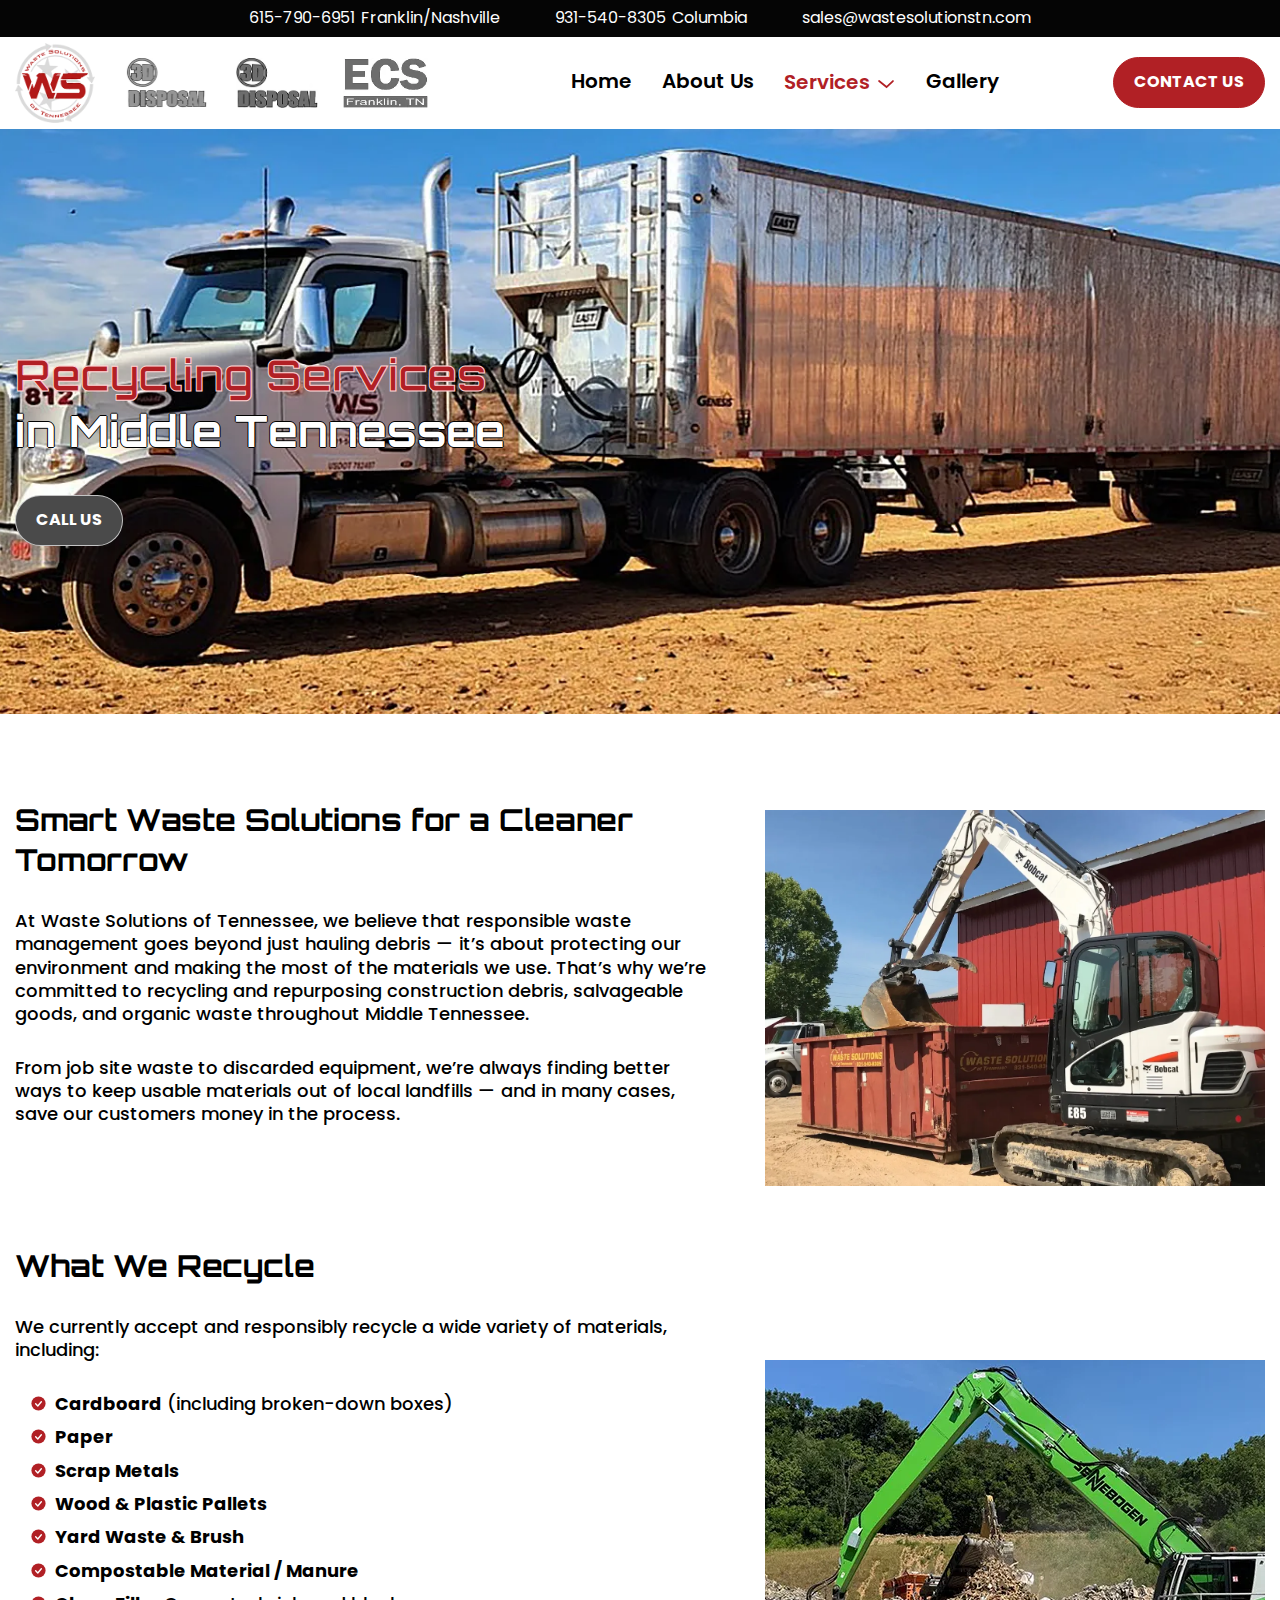
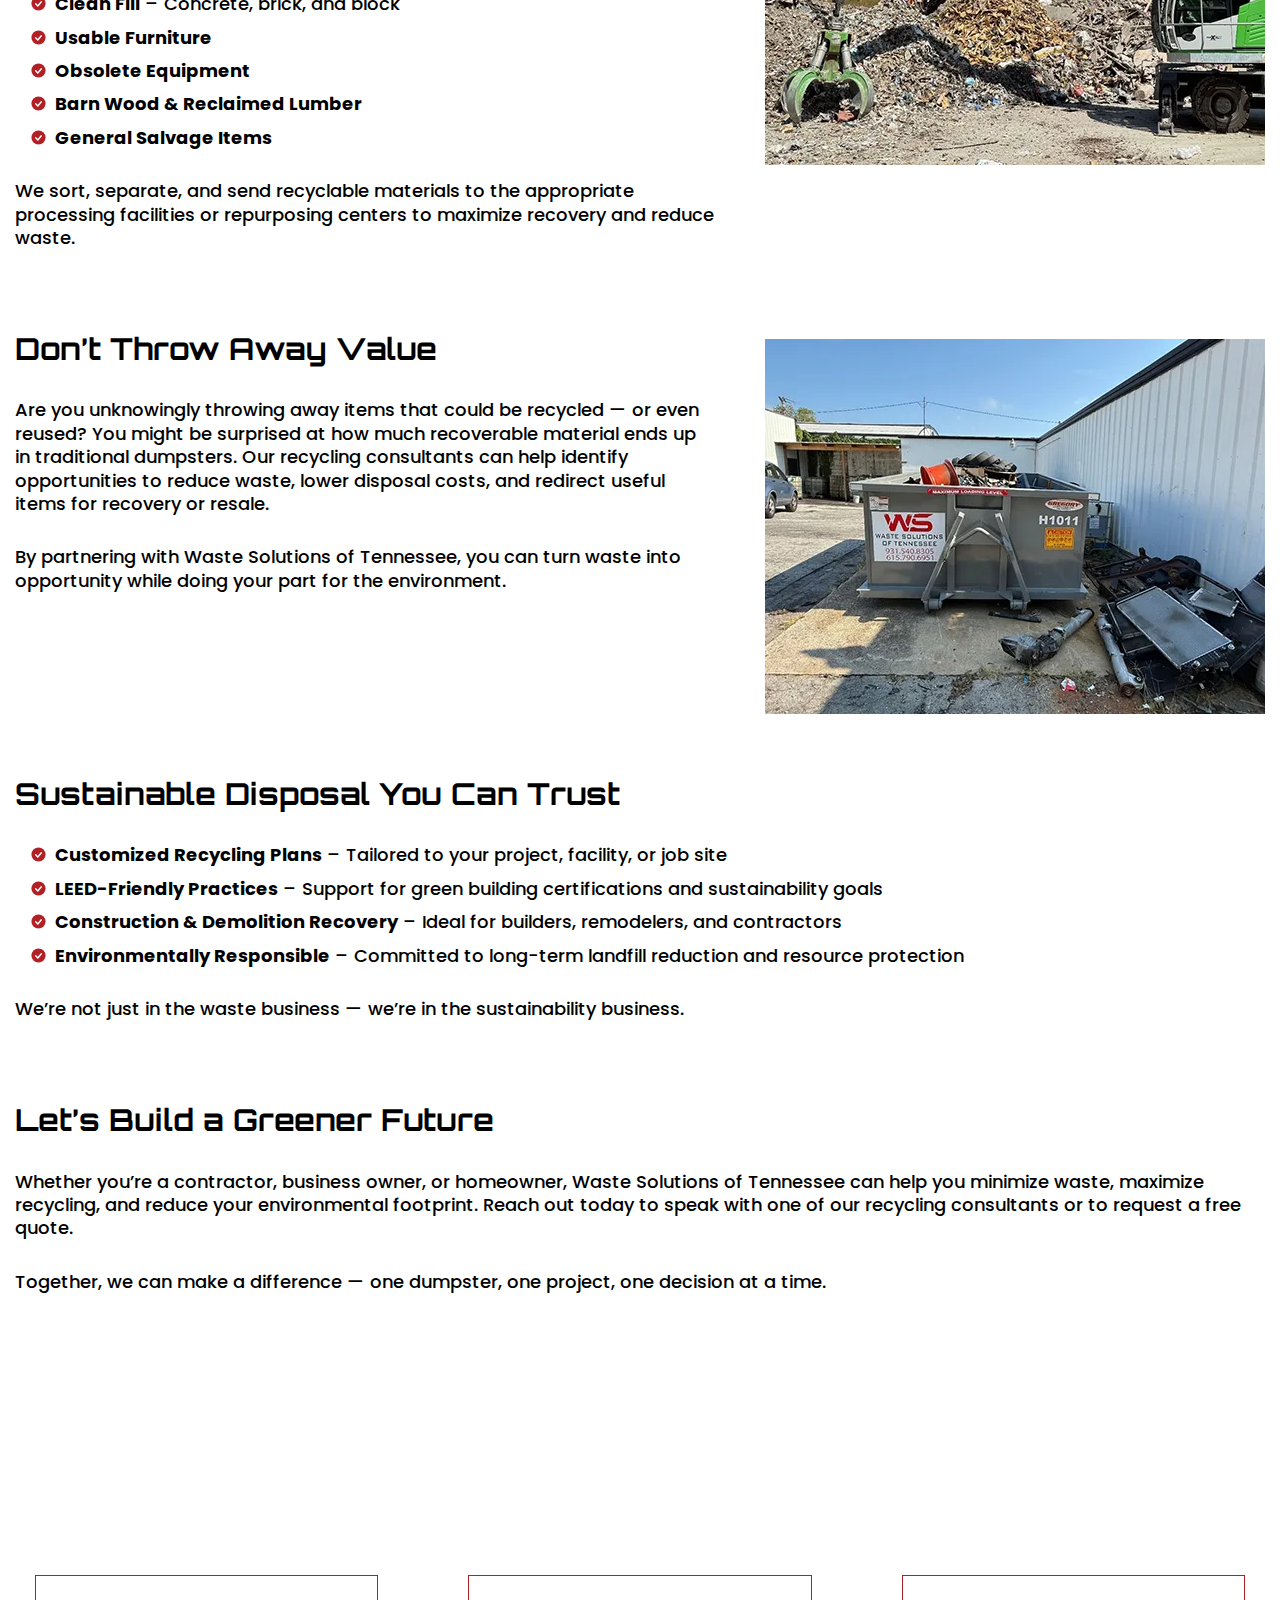
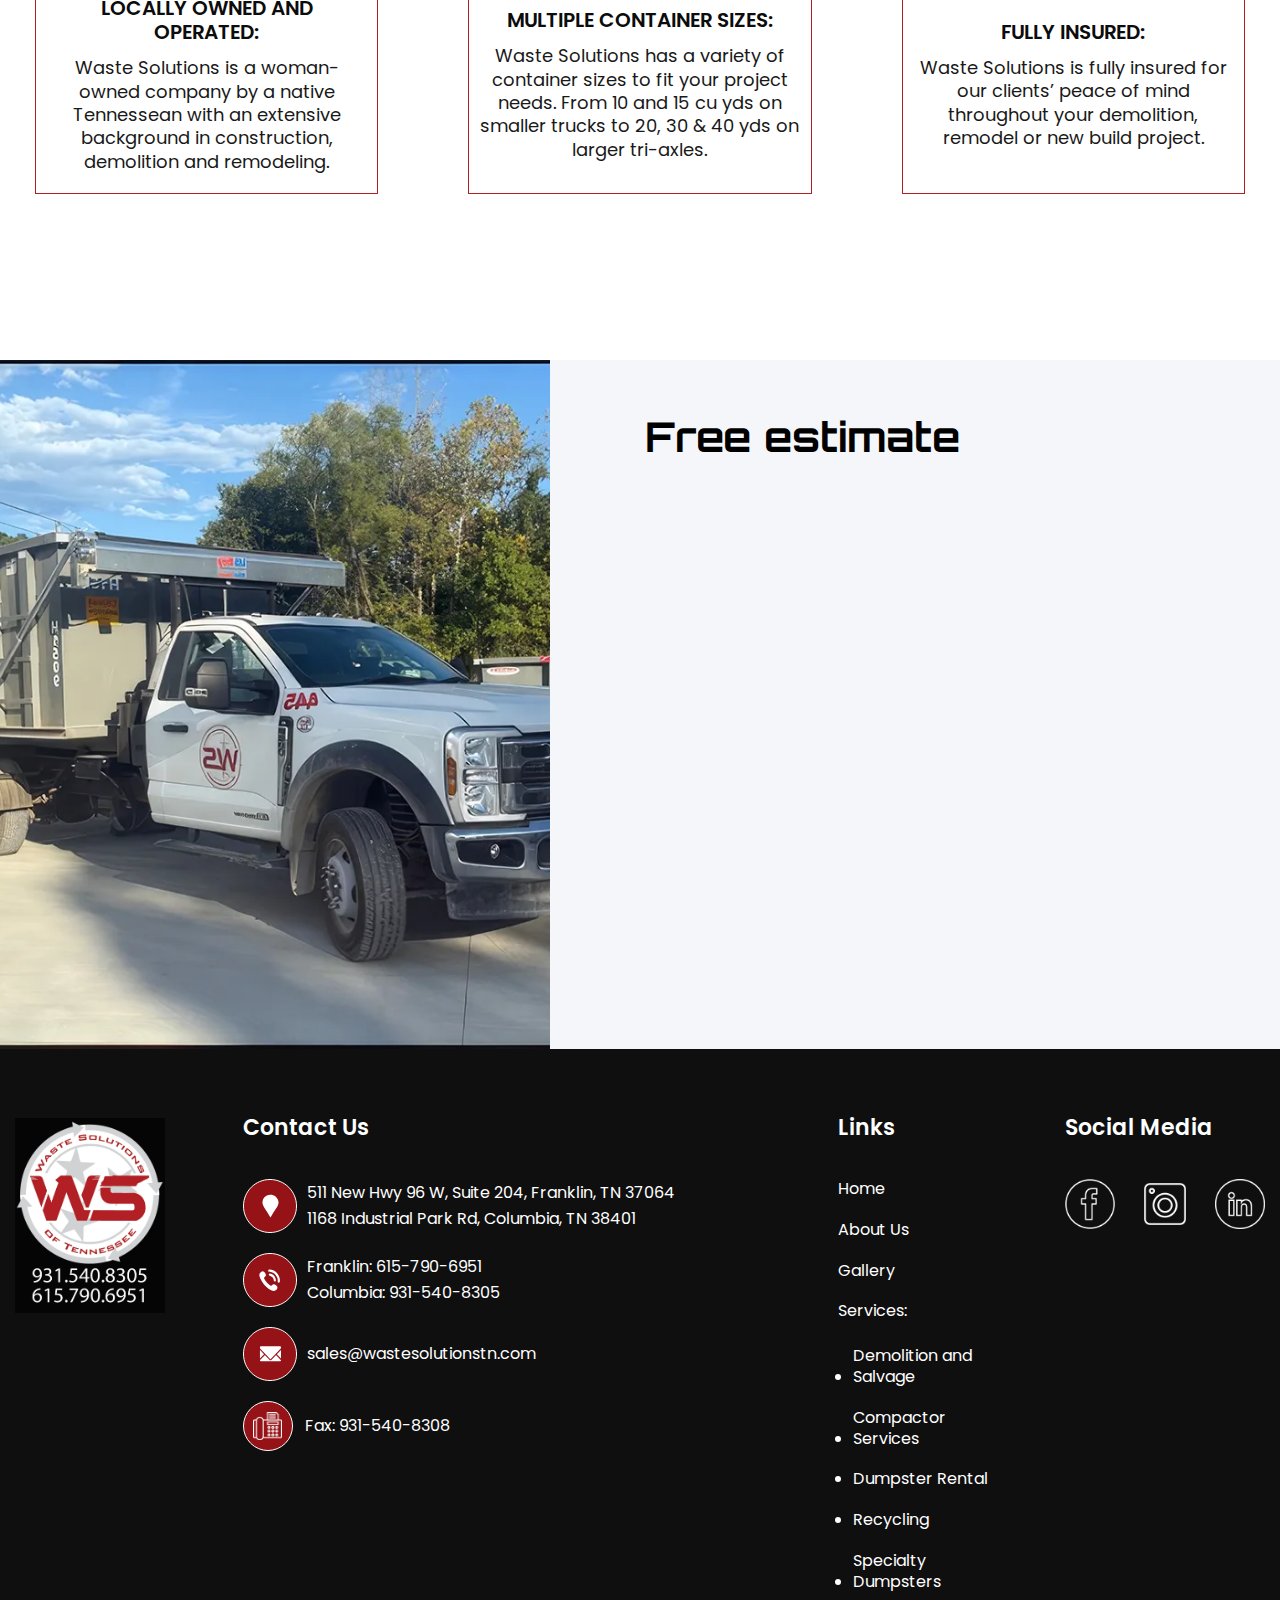
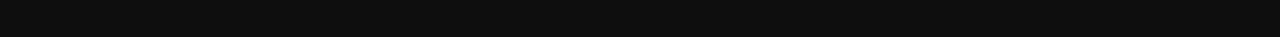
<file: recycling.html>
<!doctype html>
<html lang="en">
	<head>
		<meta charset="UTF-8">
		<meta name="viewport" content="width=device-width, initial-scale=1.0, maximum-scale=5">
		<link rel="preload" href="./assets/fonts/Poppins-SemiBold.woff2" as="font" type="font/woff2" crossorigin="anonymous">
		<link rel="preload" href="./assets/fonts/Poppins-Regular.woff2" as="font" type="font/woff2" crossorigin="anonymous">
		<link rel="preload" href="./assets/fonts/Poppins-Medium.woff2" as="font" type="font/woff2" crossorigin="anonymous">
		<link rel="preload" href="./assets/fonts/Poppins-Bold.woff2" as="font" type="font/woff2" crossorigin="anonymous">
		<link rel="preload" href="./assets/fonts/Orbitron-Bold.woff2" as="font" type="font/woff2" crossorigin="anonymous">
		<link rel="shortcut icon" href="./assets/img/favicon.png">
		<meta name="keywords" content="Tennessee recycling services, construction debris recycling, sustainable disposal TN">
		<meta name="description" content="Smart recycling and repurposing of cardboard, metals, wood pallets, yard waste, fill materials, and more. Sustainable disposal solutions tailored for your project.">
		<meta name="author" content="Waste Solutions of Tennessee">
		<meta name="dcterms.rightsHolder" content="Waste Solutions of Tennessee">
		<link rel="canonical" href="https://wastesolutionstn.com/">
		<meta name="dcterms.dateCopyrighted" content="2025">
		<meta name="geo.placename" content="">
		<meta name="geo.region" content="en-us">
		<meta name="robots" content="noindex,follow">
		<meta property="og:locale" content="en_US">
		<meta property="og:type" content="website">
		<meta name="twitter:card" content="summary">
		<style>*{border:0;margin:0;padding:0}*,:after,:before{box-sizing:border-box}:after,:before{display:inline-block}body,html{height:100%}body{line-height:1;scrollbar-gutter:stable;-ms-text-size-adjust:100%;-moz-text-size-adjust:100%;-webkit-text-size-adjust:100%;-webkit-font-smoothing:antialiased;-moz-osx-font-smoothing:grayscale}button{background-color:transparent;color:inherit;font-family:inherit;font-size:inherit;line-height:inherit}a{color:inherit;display:inline-block;text-decoration:none}ul li{list-style:none}img{height:auto;max-width:100%;vertical-align:middle}h1,h2{font-size:inherit;font-weight:inherit}@font-face{font-display:swap;font-family:Poppins;font-style:normal;font-weight:600;src:url(assets/fonts/Poppins-SemiBold.woff2) format("woff2")}@font-face{font-display:swap;font-family:Poppins;font-style:normal;font-weight:400;src:url(assets/fonts/Poppins-Regular.woff2) format("woff2")}@font-face{font-display:swap;font-family:Poppins;font-style:normal;font-weight:500;src:url(assets/fonts/Poppins-Medium.woff2) format("woff2")}@font-face{font-display:swap;font-family:Poppins;font-style:normal;font-weight:700;src:url(assets/fonts/Poppins-Bold.woff2) format("woff2")}@font-face{font-display:swap;font-family:Orbitron;font-style:normal;font-weight:700;src:url(assets/fonts/Orbitron-Bold.woff2) format("woff2")}body{color:#000;font-family:Poppins;font-size:1rem;line-height:130%;min-width:20rem}.wrapper{display:flex;flex-direction:column;min-height:100%;overflow:clip}.wrapper>main{flex:1 1 auto}.wrapper>*{min-width:0}[class*=__container]{margin:0 auto;max-width:101.875rem;padding-left:.9375rem;padding-right:.9375rem;width:100%}[class*=-button],[class*=__button]{align-items:center;border-radius:1.875rem;display:flex;font-weight:700;justify-content:center;padding:.875rem 1.25rem;position:relative;text-transform:uppercase;z-index:2}.icon-menu{display:none}.header{background-color:#050505;width:100vw;z-index:10}.header__top-bar{align-items:center;background-color:#050505;color:#fff;display:flex;justify-content:center;margin:0 auto;padding:.5rem 0;position:relative;width:fit-content;z-index:2}.header__container{align-items:center;display:flex;justify-content:space-between}.header__contact-info{align-items:center;column-gap:3.4375rem;display:flex;flex-wrap:wrap;justify-content:center;row-gap:.5rem}.header__contact-info div{align-items:center;display:flex;gap:.375rem}.header__main-bar{align-items:center;background-color:#fff;display:flex;gap:1.875rem;justify-content:space-between;padding:.375rem 0}.header .logos,.header .small-logos{align-items:center;display:flex;gap:1.5625rem;justify-content:center;margin-right:1.875rem}.header .small-logos-mobile{display:none}.header__logo-link{flex:0 0 5rem}.header .header__logo-link-2,.header__logo-link{position:relative;z-index:2}.header__logo{height:5rem;width:auto}.header__logo-2{height:3.125rem;width:auto}.header__contact-button{background-color:#b12025;border:.0625rem solid #b12025;color:#fff;white-space:nowrap}.menu__body{background-color:#fff}.menu__list{align-items:center;display:flex;font-weight:600;gap:1.875rem;justify-content:center}.menu__item,.menu__link{position:relative}.menu__link{font-size:1.25rem}.menu__link:after{background-color:#b12025;bottom:-.3125rem;content:"";height:.125rem;left:50%;position:absolute;width:0}.header__menu.menu{margin-right:1.875rem}.menu__item--with-submenu{padding-right:1.625rem}.menu__item--with-submenu:after{background:url(assets/img/icons/red-arrow.svg) 50%/contain no-repeat;content:"";display:block;height:.625rem;position:absolute;right:.125rem;top:.75rem;transform:translateY(-50%);width:1rem}.submenu-wrapper{border-radius:0 0 .25rem .25rem;height:0;left:-.9375rem;overflow:hidden;position:absolute;top:calc(100% + .3125rem)}.submenu,.submenu-wrapper{background-color:#fff;width:max-content}.submenu{padding:1.5rem .9375rem 1.25rem}.submenu__item:not(:last-child){margin-bottom:1.125rem}.submenu__item a{font-size:1.125rem}.submenu .menu__link{font-weight:500;opacity:.75}.recycling-page .services-hero{background-image:url(assets/img/services/recycling-1.webp)}.recycling-page .services-hero__title div{text-shadow:.0625rem 0 0 #000,0 .0625rem 0 #000,-.0625rem 0 0 #000,0 -.0625rem 0 #000}.services-hero{background-attachment:fixed;background-position-x:center;background-position-y:center;background-repeat:no-repeat;background-size:cover;height:65vh;position:relative}.services-hero__container{display:flex;flex-direction:column;height:100%;justify-content:center;padding-bottom:3.125rem;padding-top:6.25rem}.services-hero__title{color:#fff;font-family:Orbitron;line-height:1.3;max-width:56.25rem}.services-hero__title span{color:#b12025;-webkit-text-stroke:.0625rem #ffd5d5;text-stroke:.0625rem #ffd5d5}.services-hero__button{align-items:center;background-color:#4a4a4a;border:.0625rem solid hsla(0,0%,85%,.859);border-radius:1.875rem;color:#fff;display:flex;font-weight:700;justify-content:center;padding:.875rem 1.25rem;text-transform:uppercase;width:fit-content}.service-content{background-color:#fff}.service-content h2{font-family:Orbitron;font-weight:600;line-height:1.3;margin-bottom:1.875rem}.service-content .service-content__container{display:flex;justify-content:space-between}.service-content .service-content__container:not(:last-child){padding-bottom:3.125rem}.service-content .service-content__container .col-content{flex:0 1 77%;padding-right:3.125rem}.service-content .service-content__container .col-image{flex:0 0 31.25rem;margin-bottom:auto;margin-top:auto}.service-content .service-content__container .col-image img{display:block;margin:.625rem auto;width:100%}.service-content p{font-size:1.125rem;font-weight:500;line-height:1.3;margin-bottom:1.875rem}@media (max-width:75.06125em){.header__logo-2{height:1.875rem}.recycling-page .services-hero{background-image:url(assets/img/services/recycling-1-1200.webp)}.service-content .service-content__container .col-image{flex:0 0 25rem;margin-top:0}}@media (max-width:68.75em){.menu__list{gap:1.5625rem}.menu__link{font-size:1.1875rem}}@media (max-width:64.06125em){[class*=-button],[class*=__button]{padding:.625rem .9375rem}.menu__body{height:calc(100svh - 6.25rem);left:-100%;overflow:auto;padding:12.5rem .9375rem 1.875rem;position:fixed;top:6.25rem;width:100%}.menu__list{flex-direction:column}.menu__link{font-size:1.25rem}.icon-menu{display:block;height:1.125rem;position:relative;width:1.875rem;z-index:5}.icon-menu span,.icon-menu:after,.icon-menu:before{background-color:#000;content:"";height:.125rem;position:absolute;right:0;width:100%}.icon-menu:before{top:0}.icon-menu:after{bottom:0}.icon-menu span{top:calc(50% - .0625rem)}.header__contact-button{margin-left:auto;margin-right:1.5625rem}.menu__list{gap:1.875rem}.menu__item{margin-left:12.5rem;min-width:18.625rem}.menu__link:after{display:none}.menu__item--with-submenu:after{right:11.25rem}.submenu-wrapper{left:auto;position:relative;top:auto}.recycling-page .services-hero{background-image:url(assets/img/services/recycling-1-tablet.webp);background-position-x:5%;height:60vh}.service-content .service-content__container .col-content{padding-right:1.875rem}.service-content .service-content__container .col-image{flex:0 0 18.75rem}}@media (max-width:47.99875em){[class*=-button],[class*=__button]{padding:.5rem .9375rem}.header__contact-info{column-gap:1.875rem;font-size:.875rem;row-gap:.125rem}.header .logos,.header .small-logos{gap:.9375rem;margin-right:0}.submenu{padding:1.5rem .9375rem 0}.services-hero__button{padding:.5625rem 1.25rem}.service-content h2{margin-left:auto;margin-right:auto;text-align:center}.service-content .service-content__container{flex-direction:column}.service-content .service-content__container .col-content{padding-right:0}.service-content .service-content__container .col-image img{max-width:25rem}}@media (max-width:37.5em){.header .small-logos{column-gap:.9375rem;flex-wrap:wrap;row-gap:.625rem}.header .small-logos .header__logo-link-2:first-child{order:3}.header .small-logos .header__logo-link-2:nth-child(2){order:1}.header .small-logos .header__logo-link-2:nth-child(3){order:2}}@media (max-width:29.99875em){[class*=-button],[class*=__button]{font-size:.9375rem}.menu__item{margin-left:50vw}.submenu,.submenu-wrapper{width:fit-content}.submenu{padding:1.5rem 0 0 .625rem}}@media (max-width:28.75em){.header__contact-button{margin-right:.9375rem}}@media (max-width:27.4375em){.header .small-logos{display:none}.header .small-logos-mobile{align-items:center;display:flex;flex-wrap:wrap;gap:1.875rem;justify-content:center;margin-top:1.875rem}}@media (max-width:23.125em){.header__contact-button{font-size:.875rem;padding:.375rem .75rem}}@media (max-width:22.5em){.menu__item{margin-left:44vw}}@media (max-width:21.25em){.header__contact-button{font-size:.8125rem;padding:.3125rem .625rem .25rem}}@media (max-width:20em){.services-hero__title{font-size:1.5rem;margin-bottom:1.5625rem}.service-content{padding-bottom:3.125rem;padding-top:3.125rem}.service-content h2{font-size:1.5625rem}}@media (min-width:20em) and (max-width:101.875em){.services-hero__title{font-size:clamp(1.5rem,1.1030534351125rem + 1.9847328244vw,3.125rem);margin-bottom:clamp(1.5625rem,1.3334923664125rem + 1.1450381679vw,2.5rem)}.service-content{padding-bottom:clamp(3.125rem,2.361641221375rem + 3.8167938931vw,6.25rem);padding-top:clamp(3.125rem,2.361641221375rem + 3.8167938931vw,6.25rem)}.service-content h2{font-size:clamp(1.5625rem,1.45562977099375rem + .534351145vw,2rem)}}@media (min-width:101.875em){.services-hero__title{font-size:3.125rem;margin-bottom:2.5rem}.service-content{padding-bottom:6.25rem;padding-top:6.25rem}.service-content h2{font-size:2rem}}</style>
		<script defer="" async="" src="https://556080.tctm.co/formreactor.js?v=1755852569571"></script>
		<meta name="google-site-verification" content="hd6822yoxP_vBoNv4dDB_GDDyMR2CWiPs-RhMvqI9so">
		<title>Recycling Services in Middle Tennessee | Waste Solutions TN</title>
		<script type="module" crossorigin="" src="./js/app.min.js?v=1755852569571"></script>
		<link rel="stylesheet" crossorigin="" href="./css/app.min.css?v=1755852569571" media="print" onload="this.media='all'">
	</head>
	<body>
		<div class="wrapper">
			<header data-fls-header="" data-fls-header-scroll="" data-fls-header-scroll-show="" class="header header-gallery">
				<!-- <include src="@components/layout/menu/menu.html" locals='{"active":"Services"}'></include> -->
				<div class="header__top-bar">
					<div class="header__container">
						<div class="header__contact-info">
							<div>
								<span class="header__phone">
									<a href="tel:6157906951">615-790-6951</a>
								</span>
								Franklin/Nashville
							</div>
							<div>
								<span class="header__phone">
									<a href="tel:9315408305">931-540-8305</a>
								</span>
								Columbia
							</div>
							<span class="header__email">
								<a href="mailto:sales@wastesolutionstn.com">sales@wastesolutionstn.com</a>
							</span>
						</div>
					</div>
				</div>
				<div class="header__main-bar">
					<div class="header__container">
						<div class="logos">
							<a href="index.html" class="header__logo-link">
								<img alt="Waste Solution Logo" class="header__logo" src="./assets/img/circle-logo.webp">
							</a>
							<div class="small-logos">
								<a href="https://www.drivewaygroupdumpsters.com/" target="_blank" class="header__logo-link-2">
									<img alt="Logo" class="header__logo-2" src="./assets/img/logo-2.webp">
								</a>
								<a href="https://www.facebook.com/profile.php?id=100076122752087" target="_blank" class="header__logo-link-2">
									<img alt="Logo" class="header__logo-2" src="./assets/img/logo-3.webp">
								</a>
								<div class="header__logo-link-2">
									<img alt="Logo" class="header__logo-2" src="./assets/img/logo-4.webp">
								</div>
							</div>
						</div>
						<div class="header__menu menu">
							<nav class="menu__body">
								<ul class="menu__list">
									<li class="menu__item">
										<a href="index.html" class="menu__link">Home</a>
									</li>
									<li class="menu__item">
										<a href="about.html" class="menu__link">About Us</a>
									</li>
									<li class="menu__item menu__item--with-submenu">
										<div class="menu__link menu__link--active">Services</div>
										<div class="submenu-wrapper">
											<ul class="submenu">
												<li class="submenu__item">
													<a href="demolition-and-salvage.html" class="menu__link">Demolition and Salvage</a>
												</li>
												<li class="submenu__item">
													<a href="compactor-services.html" class="menu__link">Compactor Services</a>
												</li>
												<li class="submenu__item">
													<a href="dumpster-rental.html" class="menu__link">Dumpster Rental</a>
												</li>
												<li class="submenu__item">
													<a href="recycling.html" class="menu__link menu__link--active">Recycling</a>
												</li>
												<li class="submenu__item">
													<a href="specialty-dumpsters.html" class="menu__link">Specialty Dumpsters</a>
												</li>
											</ul>
										</div>
									</li>
									<li class="menu__item">
										<a href="gallery.html" class="menu__link">Gallery</a>
									</li>
								</ul>
								<div class="small-logos-mobile">
									<a href="https://www.drivewaygroupdumpsters.com/" target="_blank" class="header__logo-link-2">
										<img alt="Logo" class="header__logo-2" src="./assets/img/logo-2.webp">
									</a>
									<a href="https://www.facebook.com/profile.php?id=100076122752087" target="_blank" class="header__logo-link-2">
										<img alt="Logo" class="header__logo-2" src="./assets/img/logo-3.webp">
									</a>
									<div class="header__logo-link-2">
										<img alt="Logo" class="header__logo-2" src="./assets/img/logo-4.webp">
									</div>
								</div>
							</nav>
						</div>
						<a href="/#contact-us" class="header__contact-button">Contact Us</a>
						<button type="button" data-fls-menu="" class="menu__icon icon-menu">
							<span></span>
						</button>
					</div>
				</div>
			</header>
			<main class="page recycling-page">
				<section class="services-hero">
					<div class="services-hero__container">
						<h1 class="services-hero__title">
							<span>Recycling Services</span>
							<div>in Middle Tennessee</div>
						</h1>
						<button class="services-hero__button">Call us</button>
					</div>
				</section>
				<section class="service-content">
					<div class="service-content__container">
						<div class="col col-content">
							<h2>Smart Waste Solutions for a Cleaner Tomorrow</h2>
							<p>
								At Waste Solutions of Tennessee, we believe that responsible waste management goes beyond just hauling debris — it’s about protecting our environment and making the most of the materials we use. That’s why we’re committed to recycling and repurposing construction debris, salvageable goods, and organic waste throughout Middle Tennessee.
							</p>
							<p>
								From job site waste to discarded equipment, we’re always finding better ways to keep usable materials out of local landfills — and in many cases, save our customers money in the process.
							</p>
						</div>
						<div class="col col-image">
							<div class="about-image">
								<img alt="Image" src="./assets/img/services/recycling-2.webp">
							</div>
						</div>
					</div>
					<div class="service-content__container">
						<div class="col-content">
							<h2>What We Recycle</h2>
							<p>
								We currently accept and responsibly recycle a wide variety of materials, including:
							</p>
							<ul>
								<li>
									<span>Cardboard</span>
									(including broken-down boxes)
								</li>
								<li>
									<span>Paper</span>
								</li>
								<li>
									<span>Scrap Metals</span>
								</li>
								<li>
									<span>Wood & Plastic Pallets</span>
								</li>
								<li>
									<span>Yard Waste & Brush</span>
								</li>
								<li>
									<span>Compostable Material / Manure</span>
								</li>
								<li>
									<span>Clean Fill</span>
									– Concrete, brick, and block
								</li>
								<li>
									<span>Usable Furniture</span>
								</li>
								<li>
									<span>Obsolete Equipment</span>
								</li>
								<li>
									<span>Barn Wood & Reclaimed Lumber</span>
								</li>
								<li>
									<span>General Salvage Items</span>
								</li>
							</ul>
							<p>
								We sort, separate, and send recyclable materials to the appropriate processing facilities or repurposing centers to maximize recovery and reduce waste.
							</p>
						</div>
						<div class="col-image">
							<div class="about-image">
								<img alt="Image" src="./assets/img/services/recycling-3.webp">
							</div>
						</div>
					</div>
					<div class="service-content__container">
						<div class="col col-content">
							<h2>Don’t Throw Away Value</h2>
							<p>
								Are you unknowingly throwing away items that could be recycled — or even reused? You might be surprised at how much recoverable material ends up in traditional dumpsters. Our recycling consultants can help identify opportunities to reduce waste, lower disposal costs, and redirect useful items for recovery or resale.
							</p>
							<p>
								By partnering with Waste Solutions of Tennessee, you can turn waste into opportunity while doing your part for the environment.
							</p>
						</div>
						<div class="col col-image">
							<div class="about-image">
								<img alt="Image" src="./assets/img/services/recycling-4.webp">
							</div>
						</div>
					</div>
					<div class="service-content__container">
						<div class="col">
							<h2>Sustainable Disposal You Can Trust</h2>
							<ul>
								<li>
									<span>Customized Recycling Plans</span>
									– Tailored to your project, facility, or job site
								</li>
								<li>
									<span>LEED-Friendly Practices</span>
									– Support for green building certifications and sustainability goals
								</li>
								<li>
									<span>Construction & Demolition Recovery</span>
									– Ideal for builders, remodelers, and contractors
								</li>
								<li>
									<span>Environmentally Responsible</span>
									– Committed to long-term landfill reduction and resource protection
								</li>
							</ul>
							<p>We’re not just in the waste business — we’re in the sustainability business.</p>
						</div>
					</div>
					<div class="service-content__container">
						<div class="col">
							<h2>Let’s Build a Greener Future</h2>
							<p>
								Whether you’re a contractor, business owner, or homeowner, Waste Solutions of Tennessee can help you minimize waste, maximize recycling, and reduce your environmental footprint. Reach out today to speak with one of our recycling consultants or to request a free quote.
							</p>
							<p>
								Together, we can make a difference — one dumpster, one project, one decision at a time.
							</p>
						</div>
					</div>
				</section>
				<section class="advantages">
					<div class="advantages__container">
						<div class="advantage">
							<div class="advantage__border">
								<h3 class="advantage__title">Locally Owned and Operated:</h3>
								<p class="advantage__text">
									Waste Solutions is a woman-owned company by a native Tennessean with an extensive background in construction, demolition and remodeling.
								</p>
							</div>
						</div>
						<div class="advantage">
							<div class="advantage__border">
								<h3 class="advantage__title">Multiple Container Sizes:</h3>
								<p class="advantage__text">
									Waste Solutions has a variety of container sizes to fit your project needs. From 10 and 15 cu yds on smaller trucks to 20, 30 & 40 yds on larger tri-axles.
								</p>
							</div>
						</div>
						<div class="advantage">
							<div class="advantage__border">
								<h3 class="advantage__title">Fully Insured:</h3>
								<p class="advantage__text">
									Waste Solutions is fully insured for our clients’ peace of mind throughout your demolition, remodel or new build project.
								</p>
							</div>
						</div>
					</div>
				</section>
				<section id="contact-us" class="commercial-form">
					<div class="commercial-form__container">
						<div class="commercial-form__wrapper">
							<h2 class="commercial-form__title">Free estimate</h2>
							<div class="commercial-form__form">
								<div class="form1-wrapper">
									<iframe class="ctm-call-widget" src="https://556080.tctm.co/form/FRT472ABB2C5B9B141A9AAC9EE8584B4762A4FAF2B588C9B2B15AD80E71A27A7553.html" style="width:100%;height:500px;border:none"></iframe>
								</div>
							</div>
						</div>
					</div>
					<div class="commercial-form__img"></div>
				</section>
			</main>
			<footer data-fls-footer="" class="footer">
				<div class="footer__container">
					<div class="footer__columns">
						<div class="footer__column footer__column--brand">
							<a href="#" class="footer__logo">
								<img alt="Image" src="./assets/img/logo-bottom.webp">
							</a>
						</div>
						<div class="footer__column footer__column--contact">
							<h3 class="footer__column-title">Contact Us</h3>
							<ul class="footer__contact-list">
								<li>
									<img src="./assets/img/icons/location-circle.svg" alt="Location" class="footer__contact-icon">
									<div class="footer__contact-item">
										<div>
											<p>511 New Hwy 96 W, Suite 204, Franklin, TN 37064</p>
											<p>1168 Industrial Park Rd, Columbia, TN 38401</p>
										</div>
									</div>
								</li>
								<li>
									<img src="./assets/img/icons/phone-circle.svg" alt="Phone" class="footer__contact-icon">
									<div>
										<p>
											<a href="tel:6157906951" class="footer__contact-item">
												<span>Franklin: 615-790-6951</span>
											</a>
										</p>
										<p>
											<a href="tel:9315408305" class="footer__contact-item">
												<span>Columbia: 931-540-8305</span>
											</a>
										</p>
									</div>
								</li>
								<li>
									<img src="./assets/img/icons/mail-circle.svg" alt="Email" class="footer__contact-icon">
									<a href="mailto:sales@wastesolutionstn.com" class="footer__contact-item">
										<span>sales@wastesolutionstn.com</span>
									</a>
								</li>
								<li>
									<div class="contact-us__list-icon-2">
										<img alt="fax Icon" src="./assets/img/icons/fax.webp">
									</div>
									<div class="footer__contact-item">
										<span>Fax: 931-540-8308</span>
									</div>
								</li>
							</ul>
						</div>
						<div class="footer__column footer__column--links">
							<h3 class="footer__column-title">Links</h3>
							<ul class="footer__nav-list">
								<li>
									<a href="index.html" class="footer__nav-link">Home</a>
								</li>
								<li>
									<a href="about.html" class="footer__nav-link">About Us</a>
								</li>
								<li>
									<a href="gallery.html" class="footer__nav-link">Gallery</a>
								</li>
								<li>
									<div>Services:</div>
									<div class="submenu-wrapper">
										<ul class="submenu">
											<li class="submenu__item">
												<a href="demolition-and-salvage.html" class="menu__link">Demolition and Salvage</a>
											</li>
											<li class="submenu__item">
												<a href="compactor-services.html" class="menu__link">Compactor Services</a>
											</li>
											<li class="submenu__item">
												<a href="dumpster-rental.html" class="menu__link">Dumpster Rental</a>
											</li>
											<li class="submenu__item">
												<a href="recycling.html" class="menu__link">Recycling</a>
											</li>
											<li class="submenu__item">
												<a href="specialty-dumpsters.html" class="menu__link">Specialty Dumpsters</a>
											</li>
										</ul>
									</div>
								</li>
							</ul>
						</div>
						<div class="footer__column footer__column--contact-social">
							<h2 class="footer__column-title">Social Media</h2>
							<div class="footer__social-links">
								<a href="https://facebook.com/wastesolutionstn" target="_blank" class="footer__social-icon">
									<img alt="Image" src="./assets/img/icons/facebook.webp">
								</a>
								<a href="https://www.instagram.com/wastesolutionstn" target="_blank" class="footer__social-icon">
									<img alt="Image" src="./assets/img/icons/camera_13188517.webp">
								</a>
								<a href="https://www.linkedin.com/waste-solutions-of-tennessee-llc" target="_blank" class="footer__social-icon">
									<img alt="Image" src="./assets/img/icons/linkedin_4628658.webp">
								</a>
							</div>
						</div>
					</div>
				</div>
			</footer>
		</div>
		<script defer async src="https://556080.tctm.co/formreactor.js?v=1755852569571"></script>
		<noscript><link rel="stylesheet" crossorigin="" href="./css/app.min.css?v=1755852569571"></noscript>
	</body>
</html>
</file>
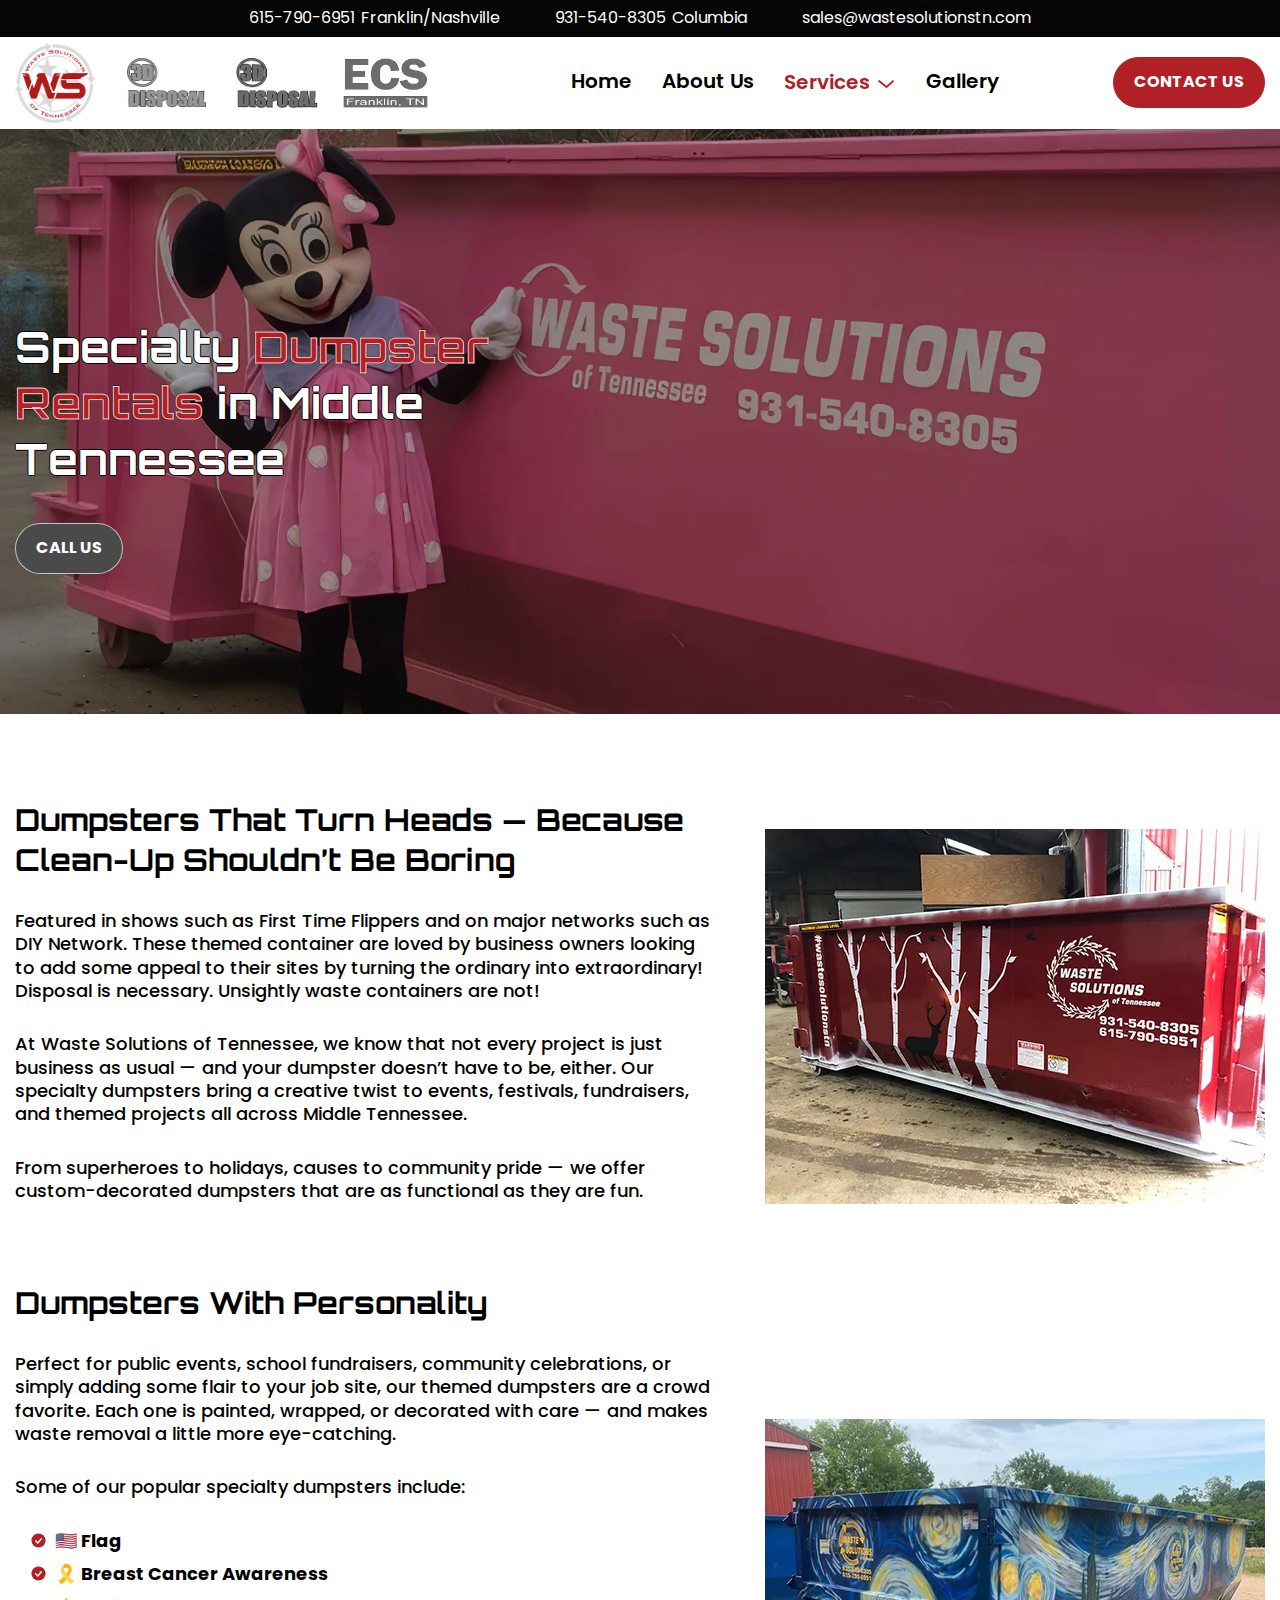
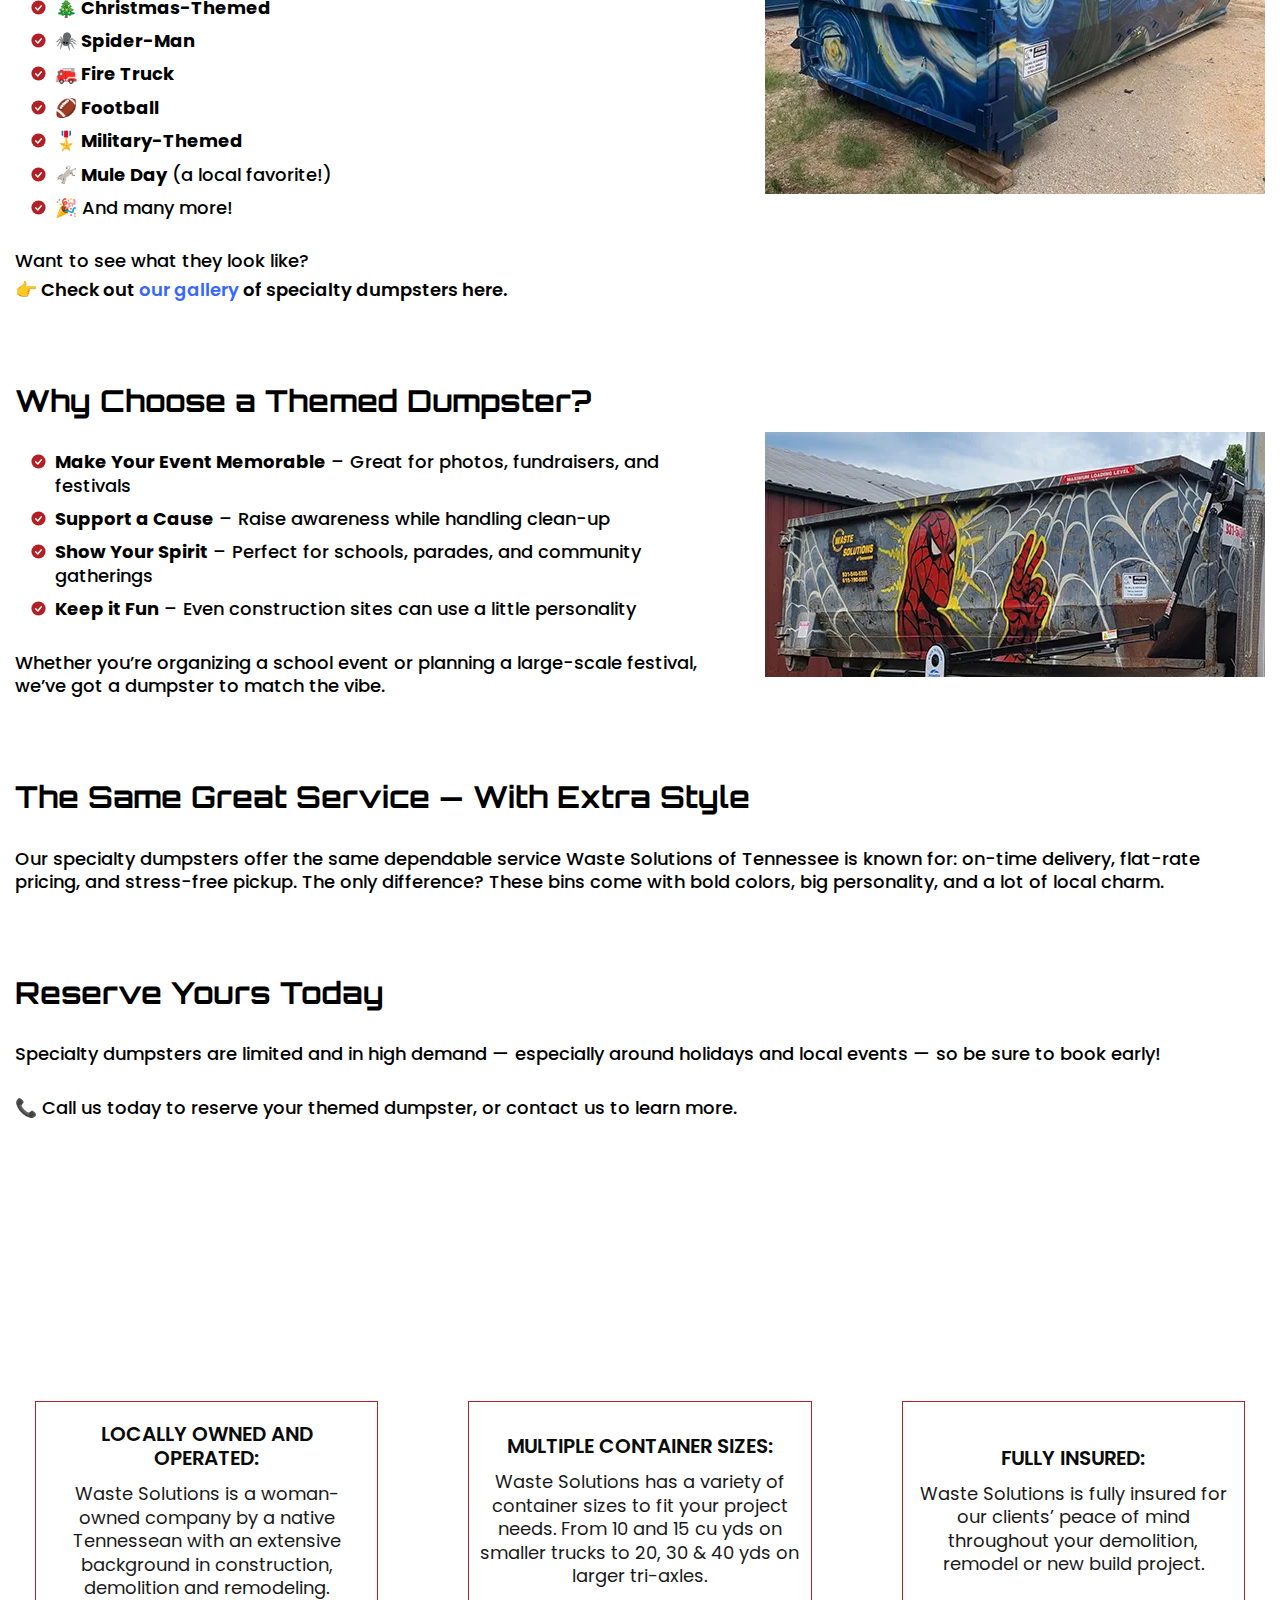
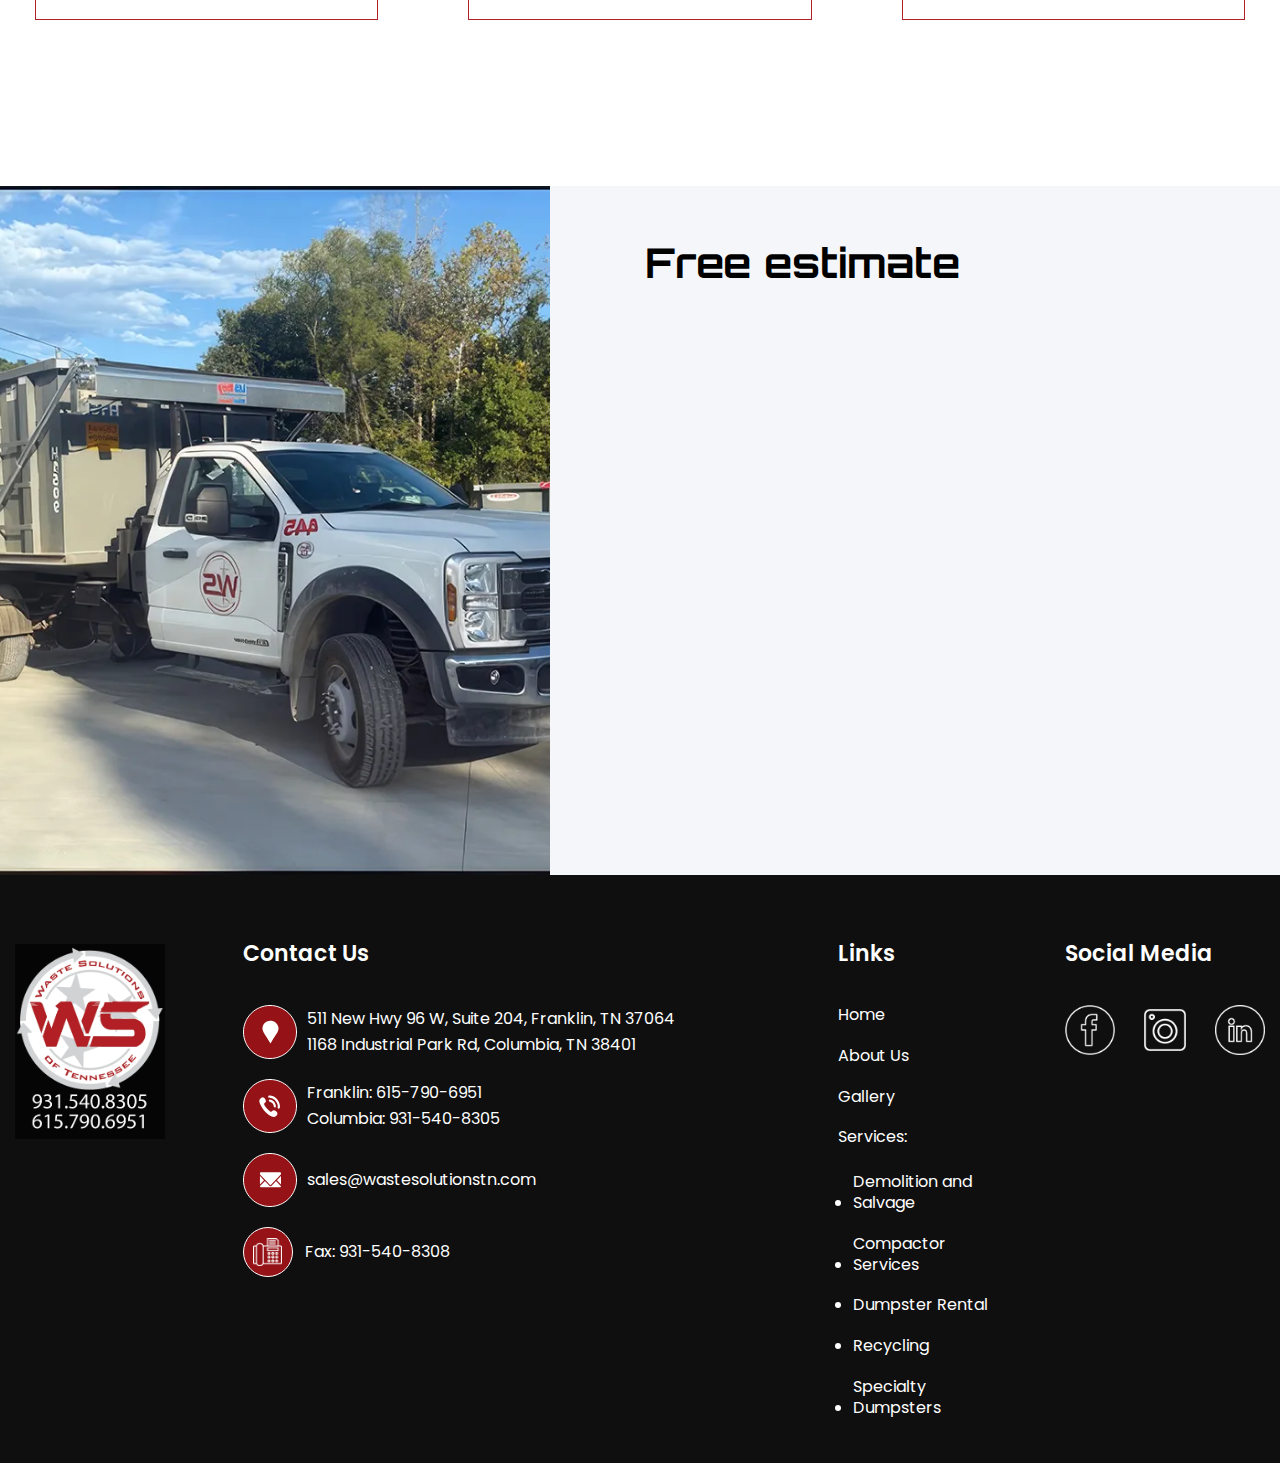
<file: specialty-dumpsters.html>
<!doctype html>
<html lang="en">
	<head>
		<meta charset="UTF-8">
		<meta name="viewport" content="width=device-width, initial-scale=1.0, maximum-scale=5">
		<link rel="preload" href="./assets/fonts/Poppins-SemiBold.woff2" as="font" type="font/woff2" crossorigin="anonymous">
		<link rel="preload" href="./assets/fonts/Poppins-Regular.woff2" as="font" type="font/woff2" crossorigin="anonymous">
		<link rel="preload" href="./assets/fonts/Poppins-Medium.woff2" as="font" type="font/woff2" crossorigin="anonymous">
		<link rel="preload" href="./assets/fonts/Poppins-Bold.woff2" as="font" type="font/woff2" crossorigin="anonymous">
		<link rel="preload" href="./assets/fonts/Orbitron-Bold.woff2" as="font" type="font/woff2" crossorigin="anonymous">
		<link rel="shortcut icon" href="./assets/img/favicon.png">
		<meta name="keywords" content="specialty dumpsters, themed dumpsters, dumpster rentals Middle Tennessee, event dumpster rental, decorated dumpsters, fun dumpsters, custom dumpsters, Waste Solutions Tennessee, festival dumpsters, fundraiser dumpsters, community event dumpsters">
		<meta name="description" content="Make your event stand out with specialty dumpster rentals in Middle Tennessee. From patriotic themes to superheroes, holidays, and local favorites, Waste Solutions of Tennessee offers custom-decorated dumpsters that bring personality to clean-up. Perfect for festivals, fundraisers, schools, and community events — reserve yours today!">
		<meta name="author" content="Waste Solutions of Tennessee">
		<meta name="dcterms.rightsHolder" content="Waste Solutions of Tennessee">
		<link rel="canonical" href="https://wastesolutionstn.com/">
		<meta name="dcterms.dateCopyrighted" content="2025">
		<meta name="geo.placename" content="">
		<meta name="geo.region" content="en-us">
		<meta name="robots" content="noindex,follow">
		<meta property="og:locale" content="en_US">
		<meta property="og:type" content="website">
		<meta name="twitter:card" content="summary">
		<style>*{border:0;margin:0;padding:0}*,:after,:before{box-sizing:border-box}:after,:before{display:inline-block}body,html{height:100%}body{line-height:1;scrollbar-gutter:stable;-ms-text-size-adjust:100%;-moz-text-size-adjust:100%;-webkit-text-size-adjust:100%;-webkit-font-smoothing:antialiased;-moz-osx-font-smoothing:grayscale}button{background-color:transparent;color:inherit;font-family:inherit;font-size:inherit;line-height:inherit}a{color:inherit;display:inline-block;text-decoration:none}ul li{list-style:none}img{height:auto;max-width:100%;vertical-align:middle}h1,h2{font-size:inherit;font-weight:inherit}@font-face{font-display:swap;font-family:Poppins;font-style:normal;font-weight:600;src:url(assets/fonts/Poppins-SemiBold.woff2) format("woff2")}@font-face{font-display:swap;font-family:Poppins;font-style:normal;font-weight:400;src:url(assets/fonts/Poppins-Regular.woff2) format("woff2")}@font-face{font-display:swap;font-family:Poppins;font-style:normal;font-weight:500;src:url(assets/fonts/Poppins-Medium.woff2) format("woff2")}@font-face{font-display:swap;font-family:Poppins;font-style:normal;font-weight:700;src:url(assets/fonts/Poppins-Bold.woff2) format("woff2")}@font-face{font-display:swap;font-family:Orbitron;font-style:normal;font-weight:700;src:url(assets/fonts/Orbitron-Bold.woff2) format("woff2")}body{color:#000;font-family:Poppins;font-size:1rem;line-height:130%;min-width:20rem}.wrapper{display:flex;flex-direction:column;min-height:100%;overflow:clip}.wrapper>main{flex:1 1 auto}.wrapper>*{min-width:0}[class*=__container]{margin:0 auto;max-width:101.875rem;padding-left:.9375rem;padding-right:.9375rem;width:100%}[class*=-button],[class*=__button]{align-items:center;border-radius:1.875rem;display:flex;font-weight:700;justify-content:center;padding:.875rem 1.25rem;position:relative;text-transform:uppercase;z-index:2}.icon-menu{display:none}.header{background-color:#050505;width:100vw;z-index:10}.header__top-bar{align-items:center;background-color:#050505;color:#fff;display:flex;justify-content:center;margin:0 auto;padding:.5rem 0;position:relative;width:fit-content;z-index:2}.header__container{align-items:center;display:flex;justify-content:space-between}.header__contact-info{align-items:center;column-gap:3.4375rem;display:flex;flex-wrap:wrap;justify-content:center;row-gap:.5rem}.header__contact-info div{align-items:center;display:flex;gap:.375rem}.header__main-bar{align-items:center;background-color:#fff;display:flex;gap:1.875rem;justify-content:space-between;padding:.375rem 0}.header .logos,.header .small-logos{align-items:center;display:flex;gap:1.5625rem;justify-content:center;margin-right:1.875rem}.header .small-logos-mobile{display:none}.header__logo-link{flex:0 0 5rem}.header .header__logo-link-2,.header__logo-link{position:relative;z-index:2}.header__logo{height:5rem;width:auto}.header__logo-2{height:3.125rem;width:auto}.header__contact-button{background-color:#b12025;border:.0625rem solid #b12025;color:#fff;white-space:nowrap}.menu__body{background-color:#fff}.menu__list{align-items:center;display:flex;font-weight:600;gap:1.875rem;justify-content:center}.menu__item,.menu__link{position:relative}.menu__link{font-size:1.25rem}.menu__link:after{background-color:#b12025;bottom:-.3125rem;content:"";height:.125rem;left:50%;position:absolute;width:0}.header__menu.menu{margin-right:1.875rem}.menu__item--with-submenu{padding-right:1.625rem}.menu__item--with-submenu:after{background:url(assets/img/icons/red-arrow.svg) 50%/contain no-repeat;content:"";display:block;height:.625rem;position:absolute;right:.125rem;top:.75rem;transform:translateY(-50%);width:1rem}.submenu-wrapper{border-radius:0 0 .25rem .25rem;height:0;left:-.9375rem;overflow:hidden;position:absolute;top:calc(100% + .3125rem)}.submenu,.submenu-wrapper{background-color:#fff;width:max-content}.submenu{padding:1.5rem .9375rem 1.25rem}.submenu__item:not(:last-child){margin-bottom:1.125rem}.submenu__item a{font-size:1.125rem}.submenu .menu__link{font-weight:500;opacity:.75}.specialty-page .services-hero{background-image:url(assets/img/services/specialty-1-dark.webp);background-position-x:left!important}.specialty-page .services-hero__title{max-width:41.875rem;text-shadow:.0625rem 0 0 #000,0 .0625rem 0 #000,-.0625rem 0 0 #000,0 -.0625rem 0 #000}.services-hero{background-attachment:fixed;background-position-x:center;background-position-y:center;background-repeat:no-repeat;background-size:cover;height:65vh;position:relative}.services-hero__container{display:flex;flex-direction:column;height:100%;justify-content:center;padding-bottom:3.125rem;padding-top:6.25rem}.services-hero__title{color:#fff;font-family:Orbitron;line-height:1.3;max-width:56.25rem}.services-hero__title span{color:#b12025;-webkit-text-stroke:.0625rem #ffd5d5;text-stroke:.0625rem #ffd5d5}.services-hero__button{align-items:center;background-color:#4a4a4a;border:.0625rem solid hsla(0,0%,85%,.859);border-radius:1.875rem;color:#fff;display:flex;font-weight:700;justify-content:center;padding:.875rem 1.25rem;text-transform:uppercase;width:fit-content}.service-content{background-color:#fff}.service-content h2{font-family:Orbitron;font-weight:600;line-height:1.3;margin-bottom:1.875rem}.service-content .service-content__container{display:flex;justify-content:space-between}.service-content .service-content__container:not(:last-child){padding-bottom:3.125rem}.service-content .service-content__container .col-content{flex:0 1 77%;padding-right:3.125rem}.service-content .service-content__container .col-image{flex:0 0 31.25rem;margin-bottom:auto;margin-top:auto}.service-content .service-content__container .col-image img{display:block;margin:.625rem auto;width:100%}.service-content p{font-size:1.125rem;font-weight:500;line-height:1.3;margin-bottom:1.875rem}@media (max-width:75.06125em){.header__logo-2{height:1.875rem}.specialty-page .services-hero{background-image:url(assets/img/services/specialty-1-dark-1200.webp)}.service-content .service-content__container .col-image{flex:0 0 25rem;margin-top:0}}@media (max-width:68.75em){.menu__list{gap:1.5625rem}.menu__link{font-size:1.1875rem}}@media (max-width:64.06125em){[class*=-button],[class*=__button]{padding:.625rem .9375rem}.menu__body{height:calc(100svh - 6.25rem);left:-100%;overflow:auto;padding:12.5rem .9375rem 1.875rem;position:fixed;top:6.25rem;width:100%}.menu__list{flex-direction:column}.menu__link{font-size:1.25rem}.icon-menu{display:block;height:1.125rem;position:relative;width:1.875rem;z-index:5}.icon-menu span,.icon-menu:after,.icon-menu:before{background-color:#000;content:"";height:.125rem;position:absolute;right:0;width:100%}.icon-menu:before{top:0}.icon-menu:after{bottom:0}.icon-menu span{top:calc(50% - .0625rem)}.header__contact-button{margin-left:auto;margin-right:1.5625rem}.menu__list{gap:1.875rem}.menu__item{margin-left:12.5rem;min-width:18.625rem}.menu__link:after{display:none}.menu__item--with-submenu:after{right:11.25rem}.submenu-wrapper{left:auto;position:relative;top:auto}.specialty-page .services-hero{background-image:url(assets/img/services/specialty-1-dark-1024.webp)}.specialty-page .services-hero__title{max-width:34.375rem}.service-content .service-content__container .col-content{padding-right:1.875rem}.service-content .service-content__container .col-image{flex:0 0 18.75rem}}@media (max-width:47.99875em){[class*=-button],[class*=__button]{padding:.5rem .9375rem}.header__contact-info{column-gap:1.875rem;font-size:.875rem;row-gap:.125rem}.header .logos,.header .small-logos{gap:.9375rem;margin-right:0}.submenu{padding:1.5rem .9375rem 0}.services-hero__button{padding:.5625rem 1.25rem}.service-content h2{margin-left:auto;margin-right:auto;text-align:center}.service-content .service-content__container{flex-direction:column}.service-content .service-content__container .col-content{padding-right:0}.service-content .service-content__container .col-image img{max-width:25rem}}@media (max-width:37.5em){.header .small-logos{column-gap:.9375rem;flex-wrap:wrap;row-gap:.625rem}.header .small-logos .header__logo-link-2:first-child{order:3}.header .small-logos .header__logo-link-2:nth-child(2){order:1}.header .small-logos .header__logo-link-2:nth-child(3){order:2}}@media (max-width:29.99875em){[class*=-button],[class*=__button]{font-size:.9375rem}.menu__item{margin-left:50vw}.submenu,.submenu-wrapper{width:fit-content}.submenu{padding:1.5rem 0 0 .625rem}}@media (max-width:28.75em){.header__contact-button{margin-right:.9375rem}}@media (max-width:27.4375em){.header .small-logos{display:none}.header .small-logos-mobile{align-items:center;display:flex;flex-wrap:wrap;gap:1.875rem;justify-content:center;margin-top:1.875rem}}@media (max-width:23.125em){.header__contact-button{font-size:.875rem;padding:.375rem .75rem}}@media (max-width:22.5em){.menu__item{margin-left:44vw}}@media (max-width:21.25em){.header__contact-button{font-size:.8125rem;padding:.3125rem .625rem .25rem}}@media (max-width:20em){.services-hero__title{font-size:1.5rem;margin-bottom:1.5625rem}.service-content{padding-bottom:3.125rem;padding-top:3.125rem}.service-content h2{font-size:1.5625rem}}@media (min-width:20em) and (max-width:101.875em){.services-hero__title{font-size:clamp(1.5rem,1.1030534351125rem + 1.9847328244vw,3.125rem);margin-bottom:clamp(1.5625rem,1.3334923664125rem + 1.1450381679vw,2.5rem)}.service-content{padding-bottom:clamp(3.125rem,2.361641221375rem + 3.8167938931vw,6.25rem);padding-top:clamp(3.125rem,2.361641221375rem + 3.8167938931vw,6.25rem)}.service-content h2{font-size:clamp(1.5625rem,1.45562977099375rem + .534351145vw,2rem)}}@media (min-width:101.875em){.services-hero__title{font-size:3.125rem;margin-bottom:2.5rem}.service-content{padding-bottom:6.25rem;padding-top:6.25rem}.service-content h2{font-size:2rem}}</style>
		<script defer="" async="" src="https://556080.tctm.co/formreactor.js?v=1755852569571"></script>
		<meta name="google-site-verification" content="hd6822yoxP_vBoNv4dDB_GDDyMR2CWiPs-RhMvqI9so">
		<title>Specialty Dumpster Rentals in Middle Tennessee | Themed Dumpsters for Events</title>
		<script type="module" crossorigin="" src="./js/app.min.js?v=1755852569571"></script>
		<link rel="stylesheet" crossorigin="" href="./css/app.min.css?v=1755852569571" media="print" onload="this.media='all'">
	</head>
	<body>
		<div class="wrapper">
			<header data-fls-header="" data-fls-header-scroll="" data-fls-header-scroll-show="" class="header header-gallery">
				<!-- <include src="@components/layout/menu/menu.html" locals='{"active":"Services"}'></include> -->
				<div class="header__top-bar">
					<div class="header__container">
						<div class="header__contact-info">
							<div>
								<span class="header__phone">
									<a href="tel:6157906951">615-790-6951</a>
								</span>
								Franklin/Nashville
							</div>
							<div>
								<span class="header__phone">
									<a href="tel:9315408305">931-540-8305</a>
								</span>
								Columbia
							</div>
							<span class="header__email">
								<a href="mailto:sales@wastesolutionstn.com">sales@wastesolutionstn.com</a>
							</span>
						</div>
					</div>
				</div>
				<div class="header__main-bar">
					<div class="header__container">
						<div class="logos">
							<a href="index.html" class="header__logo-link">
								<img alt="Waste Solution Logo" class="header__logo" src="./assets/img/circle-logo.webp">
							</a>
							<div class="small-logos">
								<a href="https://www.drivewaygroupdumpsters.com/" target="_blank" class="header__logo-link-2">
									<img alt="Logo" class="header__logo-2" src="./assets/img/logo-2.webp">
								</a>
								<a href="https://www.facebook.com/profile.php?id=100076122752087" target="_blank" class="header__logo-link-2">
									<img alt="Logo" class="header__logo-2" src="./assets/img/logo-3.webp">
								</a>
								<div class="header__logo-link-2">
									<img alt="Logo" class="header__logo-2" src="./assets/img/logo-4.webp">
								</div>
							</div>
						</div>
						<div class="header__menu menu">
							<nav class="menu__body">
								<ul class="menu__list">
									<li class="menu__item">
										<a href="index.html" class="menu__link">Home</a>
									</li>
									<li class="menu__item">
										<a href="about.html" class="menu__link">About Us</a>
									</li>
									<li class="menu__item menu__item--with-submenu">
										<div class="menu__link menu__link--active">Services</div>
										<div class="submenu-wrapper">
											<ul class="submenu">
												<li class="submenu__item">
													<a href="demolition-and-salvage.html" class="menu__link">Demolition and Salvage</a>
												</li>
												<li class="submenu__item">
													<a href="compactor-services.html" class="menu__link">Compactor Services</a>
												</li>
												<li class="submenu__item">
													<a href="dumpster-rental.html" class="menu__link">Dumpster Rental</a>
												</li>
												<li class="submenu__item">
													<a href="recycling.html" class="menu__link">Recycling</a>
												</li>
												<li class="submenu__item">
													<a href="specialty-dumpsters.html" class="menu__link menu__link--active">Specialty Dumpsters</a>
												</li>
											</ul>
										</div>
									</li>
									<li class="menu__item">
										<a href="gallery.html" class="menu__link">Gallery</a>
									</li>
								</ul>
								<div class="small-logos-mobile">
									<a href="https://www.drivewaygroupdumpsters.com/" target="_blank" class="header__logo-link-2">
										<img alt="Logo" class="header__logo-2" src="./assets/img/logo-2.webp">
									</a>
									<a href="https://www.facebook.com/profile.php?id=100076122752087" target="_blank" class="header__logo-link-2">
										<img alt="Logo" class="header__logo-2" src="./assets/img/logo-3.webp">
									</a>
									<div class="header__logo-link-2">
										<img alt="Logo" class="header__logo-2" src="./assets/img/logo-4.webp">
									</div>
								</div>
							</nav>
						</div>
						<a href="/#contact-us" class="header__contact-button">Contact Us</a>
						<button type="button" data-fls-menu="" class="menu__icon icon-menu">
							<span></span>
						</button>
					</div>
				</div>
			</header>
			<main class="page specialty-page">
				<section class="services-hero">
					<div class="services-hero__container">
						<h1 class="services-hero__title">
							Specialty
							<span>Dumpster Rentals</span>
							in Middle Tennessee
						</h1>
						<button class="services-hero__button">Call us</button>
					</div>
				</section>
				<section class="service-content">
					<div class="service-content__container">
						<div class="col col-content">
							<h2>Dumpsters That Turn Heads — Because Clean-Up Shouldn’t Be Boring</h2>
							<p>
								Featured in shows such as First Time Flippers and on major networks such as DIY Network. These themed container are loved by business owners looking to add some appeal to their sites by turning the ordinary into extraordinary! Disposal is necessary. Unsightly waste containers are not!
							</p>
							<p>
								At Waste Solutions of Tennessee, we know that not every project is just business as usual — and your dumpster doesn’t have to be, either. Our specialty dumpsters bring a creative twist to events, festivals, fundraisers, and themed projects all across Middle Tennessee.
							</p>
							<p>
								From superheroes to holidays, causes to community pride — we offer custom-decorated dumpsters that are as functional as they are fun.
							</p>
						</div>
						<div class="col col-image">
							<div class="about-image">
								<img alt="Image" src="./assets/img/services/specialty-2.webp">
							</div>
						</div>
					</div>
					<div class="service-content__container">
						<div class="col-content">
							<h2>Dumpsters With Personality</h2>
							<p>
								Perfect for public events, school fundraisers, community celebrations, or simply adding some flair to your job site, our themed dumpsters are a crowd favorite. Each one is painted, wrapped, or decorated with care — and makes waste removal a little more eye-catching.
							</p>
							<p>Some of our popular specialty dumpsters include:</p>
							<ul>
								<li>
									<span>🇺🇸 Flag</span>
								</li>
								<li>
									<span>🎗️ Breast Cancer Awareness</span>
								</li>
								<li>
									<span>🎄 Christmas-Themed</span>
								</li>
								<li>
									<span>🕷️ Spider-Man</span>
								</li>
								<li>
									<span>🚒 Fire Truck</span>
								</li>
								<li>
									<span>🏈 Football</span>
								</li>
								<li>
									<span>🎖️ Military-Themed</span>
								</li>
								<li>
									<span>🫏 Mule Day</span>
									(a local favorite!)
								</li>
								<li>🎉 And many more!</li>
							</ul>
							<p>
								Want to see what they look like?
								<br>
								<span class="span-bold">
									👉 Check out
									<a href="gallery.html">our gallery</a>
									of specialty dumpsters here.
								</span>
							</p>
						</div>
						<div class="col-image">
							<div class="about-image">
								<img alt="Image" src="./assets/img/services/specialty-3.webp">
							</div>
						</div>
					</div>
					<div class="service-content__container">
						<div class="col col-content">
							<h2>Why Choose a Themed Dumpster?</h2>
							<ul>
								<li>
									<span>Make Your Event Memorable</span>
									– Great for photos, fundraisers, and festivals
								</li>
								<li>
									<span>Support a Cause</span>
									– Raise awareness while handling clean-up
								</li>
								<li>
									<span>Show Your Spirit</span>
									– Perfect for schools, parades, and community gatherings
								</li>
								<li>
									<span>Keep it Fun</span>
									– Even construction sites can use a little personality
								</li>
							</ul>
							<p>
								Whether you’re organizing a school event or planning a large-scale festival, we’ve got a dumpster to match the vibe.
							</p>
						</div>
						<div class="col col-image">
							<div class="about-image">
								<img alt="Image" src="./assets/img/services/specialty-4.webp">
							</div>
						</div>
					</div>
					<div class="service-content__container">
						<div class="col">
							<h2>The Same Great Service — With Extra Style</h2>
							<p>
								Our specialty dumpsters offer the same dependable service Waste Solutions of Tennessee is known for: on-time delivery, flat-rate pricing, and stress-free pickup. The only difference? These bins come with bold colors, big personality, and a lot of local charm.
							</p>
						</div>
					</div>
					<div class="service-content__container">
						<div class="col">
							<h2>Reserve Yours Today</h2>
							<p>
								Specialty dumpsters are limited and in high demand — especially around holidays and local events — so be sure to book early!
							</p>
							<p>📞 Call us today to reserve your themed dumpster, or contact us to learn more.</p>
						</div>
					</div>
				</section>
				<section class="advantages">
					<div class="advantages__container">
						<div class="advantage">
							<div class="advantage__border">
								<h3 class="advantage__title">Locally Owned and Operated:</h3>
								<p class="advantage__text">
									Waste Solutions is a woman-owned company by a native Tennessean with an extensive background in construction, demolition and remodeling.
								</p>
							</div>
						</div>
						<div class="advantage">
							<div class="advantage__border">
								<h3 class="advantage__title">Multiple Container Sizes:</h3>
								<p class="advantage__text">
									Waste Solutions has a variety of container sizes to fit your project needs. From 10 and 15 cu yds on smaller trucks to 20, 30 & 40 yds on larger tri-axles.
								</p>
							</div>
						</div>
						<div class="advantage">
							<div class="advantage__border">
								<h3 class="advantage__title">Fully Insured:</h3>
								<p class="advantage__text">
									Waste Solutions is fully insured for our clients’ peace of mind throughout your demolition, remodel or new build project.
								</p>
							</div>
						</div>
					</div>
				</section>
				<section id="contact-us" class="commercial-form">
					<div class="commercial-form__container">
						<div class="commercial-form__wrapper">
							<h2 class="commercial-form__title">Free estimate</h2>
							<div class="commercial-form__form">
								<div class="form1-wrapper">
									<iframe class="ctm-call-widget" src="https://556080.tctm.co/form/FRT472ABB2C5B9B141A9AAC9EE8584B4762A4FAF2B588C9B2B15AD80E71A27A7553.html" style="width:100%;height:500px;border:none"></iframe>
								</div>
							</div>
						</div>
					</div>
					<div class="commercial-form__img"></div>
				</section>
			</main>
			<footer data-fls-footer="" class="footer">
				<div class="footer__container">
					<div class="footer__columns">
						<div class="footer__column footer__column--brand">
							<a href="#" class="footer__logo">
								<img alt="Image" src="./assets/img/logo-bottom.webp">
							</a>
						</div>
						<div class="footer__column footer__column--contact">
							<h3 class="footer__column-title">Contact Us</h3>
							<ul class="footer__contact-list">
								<li>
									<img src="./assets/img/icons/location-circle.svg" alt="Location" class="footer__contact-icon">
									<div class="footer__contact-item">
										<div>
											<p>511 New Hwy 96 W, Suite 204, Franklin, TN 37064</p>
											<p>1168 Industrial Park Rd, Columbia, TN 38401</p>
										</div>
									</div>
								</li>
								<li>
									<img src="./assets/img/icons/phone-circle.svg" alt="Phone" class="footer__contact-icon">
									<div>
										<p>
											<a href="tel:6157906951" class="footer__contact-item">
												<span>Franklin: 615-790-6951</span>
											</a>
										</p>
										<p>
											<a href="tel:9315408305" class="footer__contact-item">
												<span>Columbia: 931-540-8305</span>
											</a>
										</p>
									</div>
								</li>
								<li>
									<img src="./assets/img/icons/mail-circle.svg" alt="Email" class="footer__contact-icon">
									<a href="mailto:sales@wastesolutionstn.com" class="footer__contact-item">
										<span>sales@wastesolutionstn.com</span>
									</a>
								</li>
								<li>
									<div class="contact-us__list-icon-2">
										<img alt="fax Icon" src="./assets/img/icons/fax.webp">
									</div>
									<div class="footer__contact-item">
										<span>Fax: 931-540-8308</span>
									</div>
								</li>
							</ul>
						</div>
						<div class="footer__column footer__column--links">
							<h3 class="footer__column-title">Links</h3>
							<ul class="footer__nav-list">
								<li>
									<a href="index.html" class="footer__nav-link">Home</a>
								</li>
								<li>
									<a href="about.html" class="footer__nav-link">About Us</a>
								</li>
								<li>
									<a href="gallery.html" class="footer__nav-link">Gallery</a>
								</li>
								<li>
									<div>Services:</div>
									<div class="submenu-wrapper">
										<ul class="submenu">
											<li class="submenu__item">
												<a href="demolition-and-salvage.html" class="menu__link">Demolition and Salvage</a>
											</li>
											<li class="submenu__item">
												<a href="compactor-services.html" class="menu__link">Compactor Services</a>
											</li>
											<li class="submenu__item">
												<a href="dumpster-rental.html" class="menu__link">Dumpster Rental</a>
											</li>
											<li class="submenu__item">
												<a href="recycling.html" class="menu__link">Recycling</a>
											</li>
											<li class="submenu__item">
												<a href="specialty-dumpsters.html" class="menu__link">Specialty Dumpsters</a>
											</li>
										</ul>
									</div>
								</li>
							</ul>
						</div>
						<div class="footer__column footer__column--contact-social">
							<h2 class="footer__column-title">Social Media</h2>
							<div class="footer__social-links">
								<a href="https://facebook.com/wastesolutionstn" target="_blank" class="footer__social-icon">
									<img alt="Image" src="./assets/img/icons/facebook.webp">
								</a>
								<a href="https://www.instagram.com/wastesolutionstn" target="_blank" class="footer__social-icon">
									<img alt="Image" src="./assets/img/icons/camera_13188517.webp">
								</a>
								<a href="https://www.linkedin.com/waste-solutions-of-tennessee-llc" target="_blank" class="footer__social-icon">
									<img alt="Image" src="./assets/img/icons/linkedin_4628658.webp">
								</a>
							</div>
						</div>
					</div>
				</div>
			</footer>
		</div>
		<script defer async src="https://556080.tctm.co/formreactor.js?v=1755852569571"></script>
		<noscript><link rel="stylesheet" crossorigin="" href="./css/app.min.css?v=1755852569571"></noscript>
	</body>
</html>
</file>
<file: css/app.min.css>
*{border:0;margin:0;padding:0}*,:after,:before{box-sizing:border-box}:after,:before{display:inline-block}body,html{height:100%}body{line-height:1;scrollbar-gutter:stable;-ms-text-size-adjust:100%;-moz-text-size-adjust:100%;-webkit-text-size-adjust:100%;-webkit-font-smoothing:antialiased;-moz-osx-font-smoothing:grayscale}button,input,textarea{background-color:transparent;color:inherit;font-family:inherit;font-size:inherit;line-height:inherit}input,textarea{width:100%}label{display:inline-block}button,option,select{cursor:pointer}a{color:inherit;display:inline-block;text-decoration:none}ul li{list-style:none}img{height:auto;max-width:100%;vertical-align:middle}h1,h2,h3,h4,h5,h6{font-size:inherit;font-weight:inherit}@font-face{font-display:swap;font-family:Poppins;font-style:normal;font-weight:600;src:url(../assets/fonts/Poppins-SemiBold.woff2) format("woff2")}@font-face{font-display:swap;font-family:Poppins;font-style:normal;font-weight:400;src:url(../assets/fonts/Poppins-Regular.woff2) format("woff2")}@font-face{font-display:swap;font-family:Poppins;font-style:normal;font-weight:500;src:url(../assets/fonts/Poppins-Medium.woff2) format("woff2")}@font-face{font-display:swap;font-family:Poppins;font-style:normal;font-weight:700;src:url(../assets/fonts/Poppins-Bold.woff2) format("woff2")}@font-face{font-display:swap;font-family:Orbitron;font-style:normal;font-weight:700;src:url(../assets/fonts/Orbitron-Bold.woff2) format("woff2")}body{color:#000;font-family:Poppins;font-size:1rem;line-height:130%;min-width:20rem}[data-fls-scrolllock] body{overflow:hidden;overscroll-behavior:none;touch-action:none}.wrapper{display:flex;flex-direction:column;min-height:100%;overflow:clip}.wrapper>main{flex:1 1 auto}.wrapper>*{min-width:0}[class*=__container]{margin:0 auto;max-width:101.875rem;padding-left:.9375rem;padding-right:.9375rem;width:100%}[class*=-button],[class*=__button]{align-items:center;border-radius:1.875rem;cursor:pointer;display:flex;font-weight:700;justify-content:center;padding:.875rem 1.25rem;position:relative;text-transform:uppercase;transition:all .3s;z-index:2}.icon-menu{display:none}.header{background-color:#050505;width:100vw;z-index:10}.header__top-bar{align-items:center;background-color:#050505;color:#fff;display:flex;justify-content:center;margin:0 auto;padding:.5rem 0;position:relative;width:fit-content;z-index:2}.header__container{align-items:center;display:flex;justify-content:space-between}.header__contact-info{align-items:center;column-gap:3.4375rem;display:flex;flex-wrap:wrap;justify-content:center;row-gap:.5rem}.header__contact-info div{align-items:center;display:flex;gap:.375rem}.header__main-bar{align-items:center;background-color:#fff;display:flex;gap:1.875rem;justify-content:space-between;padding:.375rem 0}.header .logos,.header .small-logos{align-items:center;display:flex;gap:1.5625rem;justify-content:center;margin-right:1.875rem}.header .small-logos-mobile{display:none}.header__logo-link{flex:0 0 5rem}.header .header__logo-link-2,.header__logo-link{cursor:pointer;position:relative;z-index:2}.header__logo{height:5rem;width:auto}.header__logo-2{height:3.125rem;width:auto}.header__contact-button{background-color:#b12025;border:.0625rem solid #b12025;color:#fff;white-space:nowrap}.header__contact-button:hover{background-color:#fff;color:#b12025;transform:translateY(-.0625rem)}.menu__body{background-color:#fff}.menu__list{align-items:center;display:flex;font-weight:600;gap:1.875rem;justify-content:center}.menu__item,.menu__link{position:relative}.menu__link{font-size:1.25rem;transition:all .3s}.menu__link:after{background-color:#b12025;bottom:-.3125rem;content:"";height:.125rem;left:50%;position:absolute;transition:all .3s;width:0}.menu__link:hover{color:#b12025}.menu__link:hover:after{bottom:-.1875rem;content:"";left:0;width:100%}.menu__link.--navigator-active,.menu__link.menu__link--active{color:#b12025}.menu__link.--navigator-active:after,.menu__link.menu__link--active:after{content:"";display:none}.menu__link.--navigator-active:hover,.menu__link.menu__link--active:hover{cursor:auto}.menu__link.--navigator-active:hover:after,.menu__link.menu__link--active:hover:after{content:"";display:none}.header__menu.menu{margin-right:1.875rem}div.menu__link{cursor:pointer}.menu__item--with-submenu{padding-right:1.625rem}.menu__item--with-submenu:after{background:url(../assets/img/icons/red-arrow.svg) no-repeat 50%/contain;content:"";display:block;height:.625rem;position:absolute;right:.125rem;top:.75rem;transform:translateY(-50%);transition:transform .3s ease;width:1rem}.menu__item--with-submenu.menu__item--open:after{transform:translateY(-50%) rotate(180deg)}.submenu-wrapper{border-radius:0 0 .25rem .25rem;height:0;left:-.9375rem;overflow:hidden;position:absolute;top:calc(100% + .3125rem);transition:all .3s}.submenu,.submenu-wrapper{background-color:#fff;width:max-content}.submenu{padding:1.5rem .9375rem 1.25rem}.submenu__item:not(:last-child){margin-bottom:1.125rem}.submenu__item a{font-size:1.125rem}.submenu .menu__link{font-weight:500;opacity:.75}.menu__item--open .submenu-wrapper{height:13.75rem}[data-fls-header-scroll].--header-scroll{left:0;position:sticky;right:0;top:0;z-index:50}[data-fls-header-scroll-show].--header-scroll{transition:translate .5s;translate:0 -2.5rem}[data-fls-header-scroll-show].--header-show{translate:0 0}.footer{background-color:#0f0f0f;color:#fff}.footer__columns{display:flex;gap:2.5rem}.footer__column{flex:1 0 15%}.footer .footer__column--contact{flex:0 1 calc(50% - 1.3125rem)}.footer__logo{color:#b12025;display:inline-block;font-family:Orbitron;font-weight:700;text-decoration:none;text-transform:uppercase}.footer__logo img{height:auto;max-width:9.375rem}.footer__copyright{color:hsla(0,0%,100%,.6)}.footer__column-title{font-size:1.375rem;font-weight:600;margin-bottom:2.5rem}.footer ul li:not(:last-child){margin-bottom:1.25rem}.footer__form{margin:0 auto}.footer .form-wrapper{align-items:center;background-color:#fff;border-radius:1.875rem;box-shadow:0 0 0 .1875rem rgba(177,32,37,.2);display:flex;justify-content:center;margin:0 auto;padding:.25rem;position:relative;width:100%}.footer .newsletter-subscribe__input{background-color:#fff;border:initial;border-radius:1.875rem;color:#000;flex:1 1 auto;font-size:1rem;padding:.9375rem 9.375rem .9375rem .9375rem}.footer .newsletter-subscribe__input::placeholder{color:#999}.footer .newsletter-subscribe__input:focus{border-color:initial;outline:none}.footer .newsletter-subscribe__button{background-color:#b12025;border:.0625rem solid #b12025;color:#fff;flex:0 0 auto;height:calc(100% - .5rem);max-width:calc(100% - .625rem);min-width:7.5rem;position:absolute;right:.25rem;top:.25rem}.footer .newsletter-subscribe__button:hover{background-color:#fff;color:#b12025}.footer__social-links{display:flex;gap:1.5625rem;margin-top:2.5rem}.footer__social-icon{align-items:center;display:flex;height:3.125rem;justify-content:center;width:3.125rem}.footer .footer__contact-icon{margin-right:.625rem}.footer__contact-list li{align-items:center;display:flex;justify-content:flex-start}.footer__contact-list li p:not(:last-child){margin-bottom:.3125rem}.footer__contact-list li .contact-us__list-icon-2{flex:0 0 3.125rem;height:3.125rem;margin-right:.75rem;max-width:3.125rem}.footer .submenu-wrapper{background-color:transparent;border-radius:initial;height:auto;left:auto;overflow:initial;position:relative;top:auto;transition:initial;width:fit-content}.footer .submenu-wrapper .submenu{background-color:transparent;padding:1.5rem .9375rem .625rem;width:fit-content}.footer .submenu-wrapper .submenu li{font-size:1rem;list-style-type:disc}.footer .submenu-wrapper .submenu li .menu__link{font-size:1rem;font-weight:400;opacity:1}.hero{align-items:center;background-attachment:fixed;background-image:url(../assets/img/home-1.webp);background-position-x:center;background-position-y:center;background-repeat:no-repeat;background-size:cover;display:flex;justify-content:center;padding-bottom:3.75rem;padding-top:3.75rem;position:relative}.hero:before{background-color:rgba(0,0,0,.3);width:100%}.hero:after,.hero:before{content:"";height:100%;left:0;position:absolute;top:0}.hero:after{background:linear-gradient(90deg,#fff,hsla(0,0%,100%,.694) 66.67%,hsla(0,0%,100%,0));width:80%}.hero>*{position:relative;z-index:2}.hero__content{display:flex;flex-direction:column;gap:1.5625rem;width:70%}.hero__heading{margin-top:-.625rem}.hero__heading,.hero__heading span{font-family:Orbitron;font-weight:700;line-height:120%}.hero__heading span{display:block;letter-spacing:.3125rem}.hero .hero__subtitle{font-size:1.5625rem;font-weight:600;line-height:1.3;margin-top:auto;width:100%}.hero__text{font-size:1.25rem;line-height:130%;margin-top:auto;width:100%}.hero .hero__buttons{align-items:center;display:flex;gap:1.25rem;justify-content:flex-start;margin:0;padding:0}.hero__button{align-items:center;background-color:#b12025;border-radius:1.875rem;color:#fff;cursor:pointer;display:flex;font-weight:700;justify-content:center;padding:.875rem 1.25rem;text-transform:uppercase;transition:all .3s;width:fit-content}.hero__button,.hero__button:hover{border:.0625rem solid hsla(0,0%,85%,.859)}.hero__button:hover{background-color:#fff;color:#b12025;transform:translateY(-.0625rem)}.hero__button-2{background-color:#4a4a4a}.hero__button-2:hover{background-color:#fff;border:.0625rem solid hsla(0,0%,85%,.859);color:#4a4a4a;transform:translateY(-.0625rem)}.hero__form-wrapper{backdrop-filter:blur(.3125rem);background-color:hsla(0,0%,49%,.608);border-radius:1.25rem;display:flex;flex-direction:column;margin-left:auto;max-width:34.375rem;padding-bottom:2.5rem;padding-top:2.5rem}.hero__form-heading{font-family:Orbitron;font-size:2.25rem}.hero__form-heading,.hero__form-text{color:#fff;line-height:130%;margin-bottom:2.1875rem;text-align:center}.hero__form-input{align-items:center;background-color:#626262;border:.125rem solid #969696;border-radius:1.875rem;color:#fff!important;display:flex;margin-bottom:1.875rem;padding:.75rem 1.25rem}.hero__form-input::placeholder{color:#d8d8d8;letter-spacing:-.0625rem}.hero__form-submit-button{background-color:#b12025;border:.0625rem solid #b12025;color:#fff;margin-top:3.125rem;width:100%}.hero__form-submit-button:hover{background-color:#fff;color:#b12025;transform:translateY(-.0625rem)}.ws{margin-bottom:1.25rem;width:9.375rem}.marquee-logos div{align-items:center;display:flex;gap:2.5rem;justify-content:center}.marquee-logos div div img{height:100%;max-height:7.5rem}.local-experts__container{align-items:center;display:flex;justify-content:space-between;position:relative}.local-experts__content{display:flex;flex:0 1 50%;flex-direction:column;margin-bottom:auto;padding-right:6.875rem}.local-experts__title{font-family:Orbitron;line-height:1.3;text-align:center}.local-experts__title span{white-space:nowrap}.local-experts__title div{word-spacing:0}.local-experts__description{font-size:1.25rem;line-height:130%;margin-bottom:2.5rem}.local-experts__features-list{margin-bottom:3.125rem}.local-experts__feature-item{align-items:center;display:flex;gap:.625rem}.local-experts__feature-item:not(:last-child){margin-bottom:1.25rem}.local-experts__feature-icon{background:url(../assets/img/icons/list-item.svg) 50%/cover no-repeat;flex:0 0 1.875rem;height:1.875rem;width:1.875rem}.local-experts__feature-text{font-size:1.25rem;line-height:130%}.local-experts__button{background-color:#b12025;border:.0625rem solid #b12025;color:#fff;margin-top:auto;width:fit-content}.local-experts__button:hover{background-color:#fff;color:#b12025;transform:translateY(-.0625rem)}.local-experts__image-wrapper{border-radius:.75rem;flex:0 1 50%;height:100%;overflow:hidden}.local-experts__image{height:100%;width:100%}.local-experts__stats{align-items:center;background-color:#fff;border-radius:.625rem;display:flex;flex-direction:column;height:7.5rem;justify-content:center;left:calc(50% - 6.25rem);margin:auto;overflow:hidden;padding:0;position:absolute;top:calc(50% - 3.75rem);width:12.5rem}.local-experts__stats-item:not(:last-child){position:relative}.local-experts__stats-item:not(:last-child):after{background-color:#b12025;bottom:.8125rem;content:"";height:.1875rem;left:15%;position:absolute;width:70%}.local-experts__stats-item:last-child{padding-top:1.25rem}.local-experts__stat-percentage{color:#b12025;font-weight:600;letter-spacing:.0625rem;margin-bottom:1.25rem;text-align:center;width:100%}.local-experts__stat-description{font-weight:500;letter-spacing:.0625rem;line-height:120%;margin-bottom:2.5rem;text-align:center;width:100%}.about__container{align-items:center;display:flex;justify-content:space-between;position:relative}.about__content{flex:0 1 50%;height:100%;margin-bottom:auto;order:2;padding-left:6.25rem}.about__title{font-family:Orbitron;line-height:1.3}.about__title span{color:#b12025}.about p{font-size:1.25rem;line-height:130%}.about p:not(:last-child){margin-bottom:1.875rem}.about li{align-items:center;display:flex;font-size:1.25rem;line-height:130%}.about li .about__list-icon{background:url(../assets/img/icons/list-item.svg) 50%/cover no-repeat;display:inline-block;flex:0 0 1.875rem;height:1.875rem;margin-right:.625rem;width:1.875rem}.about li:not(:last-child){margin-bottom:1.25rem}.about__media{border-radius:.75rem;flex:0 1 50%;height:100%;order:1;overflow:hidden}.why-choose-us{text-align:center}.why-choose-us__container{position:relative}.why-choose-us__heading{display:inline-block;font-family:Orbitron;line-height:1.3;margin-bottom:3.75rem;position:relative}.why-choose-us__heading:after{background-color:red;content:"";display:block;height:.1875rem;margin:1.25rem auto 0;max-width:12.5rem;width:80%}.why-choose-us__steps{align-items:start;display:grid;grid-template-columns:1fr 1fr 1fr;grid-template-rows:auto auto auto;justify-items:center}.why-choose-us__step{align-items:center;display:flex;gap:.9375rem}.why-choose-us__step--top-left{grid-column:1/2;grid-row:1/2;padding-bottom:1.25rem}.why-choose-us__step--top-right{grid-column:3/4;grid-row:1/2;padding-bottom:1.25rem}.why-choose-us__step--bottom-center{grid-column:2/3;grid-row:3/4;padding-top:1.25rem}.why-choose-us__number{color:transparent;font-weight:700;-webkit-text-stroke:.125rem #4a4a4a;text-stroke:.125rem #4a4a4a;line-height:1}.why-choose-us__description{font-weight:600;line-height:1.4;max-width:17.5rem;text-align:left}.why-choose-us__image-wrapper{align-items:center;display:flex;justify-content:center;position:relative;width:100%}.why-choose-us__image-wrapper .circle-left,.why-choose-us__image-wrapper .circle-right{background-color:rgba(67,67,67,.91);border-radius:50%;height:.875rem;overflow:hidden;position:absolute;top:calc(50% - .4375rem);width:.875rem;z-index:2}.why-choose-us__image-wrapper .circle-left{left:-.4375rem}.why-choose-us__image-wrapper .circle-right{right:-.4375rem}.why-choose-us__image-wrapper--left{grid-column:1/2;grid-row:2/3;justify-self:center;position:relative}.why-choose-us__image-wrapper--left:after{background:url(../assets/img/curve.webp) 100% 0/contain no-repeat;content:"";height:100%;left:-.0625rem;position:absolute;top:49%;width:calc(100% + .1875rem)}.why-choose-us__image-wrapper--center{grid-column:2/3;grid-row:2/3;justify-self:center;position:relative}.why-choose-us__image-wrapper--center:after{background:url(../assets/img/curve-rotate-180.webp) 0 100%/contain no-repeat;bottom:49%;content:"";height:100%;left:-.0625rem;position:absolute;width:calc(100% + .1875rem)}.why-choose-us__image-wrapper--right{grid-column:3/4;grid-row:2/3;justify-self:center;position:relative}.why-choose-us__image-wrapper--right:after{background:url(../assets/img/curve.webp) 100% 0/contain no-repeat;content:"";height:100%;left:-.0625rem;position:absolute;top:49%;width:calc(100% + .1875rem)}.why-choose-us__image-wrapper--inner{border-radius:50%;height:28vw;max-height:25rem;max-width:25rem;overflow:hidden;width:28vw}.why-choose-us__image{display:block;height:100%;object-fit:cover;width:100%}.services-offered{background:url(../assets/img/home-6.webp) 50%/cover no-repeat;color:#fff;position:relative}.services-offered:before{backdrop-filter:blur(.25rem);background-color:rgba(0,0,0,.7);content:"";height:100%;left:0;position:absolute;top:0;width:100%;z-index:1}.services-offered>*{position:relative;z-index:2}.services-offered__header{align-items:center;display:flex;justify-content:space-between;margin-bottom:3.75rem}.services-offered__heading{font-family:Orbitron;line-height:1.3}.services-offered__heading span{color:#b12025;text-shadow:-.0625rem -.0625rem 0 hsla(0,0%,100%,.827),.0625rem -.0625rem 0 hsla(0,0%,100%,.827),-.0625rem .0625rem 0 hsla(0,0%,100%,.827),.0625rem .0625rem 0 hsla(0,0%,100%,.827)}.services-offered__button{background-color:#b12025;border:.0625rem solid #b12025;border-radius:1.875rem;color:#fff;cursor:pointer;font-weight:700;padding:.875rem 1.25rem;text-transform:uppercase;transition:all .3s;width:fit-content}.services-offered__button:hover{background-color:#fff;color:#b12025;transform:translateY(-.0625rem)}.services-offered__items{align-items:stretch;display:flex;flex-wrap:wrap;gap:1.875rem;justify-content:center;width:100%}.services-offered__item{background-color:#4a4a4a;border-radius:.75rem;display:flex;flex:0 1 calc(33.33% - 1.25rem);flex-direction:column;overflow:hidden;text-align:center}.services-offered__image-wrapper{overflow:hidden;padding-bottom:70%;position:relative}.services-offered__image{height:100%;left:0;object-fit:cover;position:absolute;top:0;width:100%}.services-offered__item-title{font-size:1.625rem;font-weight:600;line-height:1.15;margin:1.25rem 1.25rem 1.25rem 0;padding:0 1.25rem;text-align:left}.services-offered__item-button{align-items:center;background-color:transparent;border:.0625rem solid hsla(0,0%,85%,.859);border-radius:1.875rem;color:#fff;cursor:pointer;display:flex;font-weight:500;justify-content:center;margin:auto 1.25rem 1.25rem;padding:.625rem 1.25rem;text-transform:uppercase;transition:all .3s;width:fit-content}.services-offered__item-button:hover{background-color:#fff;border:.0625rem solid hsla(0,0%,85%,.859);color:#4a4a4a;transform:translateY(-.0625rem)}.how-it-works{color:#000}.how-it-works__container{align-items:center;display:flex;flex-direction:column}.how-it-works__heading{display:inline-block;font-family:Orbitron;line-height:1.3;margin-bottom:3.75rem;position:relative}.how-it-works__heading:after{background-color:red;content:"";display:block;height:.1875rem;margin:1.25rem auto 0;max-width:12.5rem;width:80%}.how-it-works__steps{width:100%}.step{justify-content:center}.step,.step__icon{align-items:center;display:flex}.step__icon{flex:0 1 50%;justify-content:flex-end;padding:1.5625rem;position:relative}.step__icon:after{background-color:#f5f6fa;content:"";height:100%;left:100%;position:absolute;top:0;width:.1875rem}.step__icon img,.step__icon svg{max-height:5rem;max-width:5rem}.step__content{display:flex;flex:0 1 50%;flex-direction:column;gap:.9375rem;padding:1.5625rem}.step__number{font-family:Orbitron;font-size:2.1875rem}.step__title{font-size:1.375rem;font-weight:500;line-height:1.3}.step__text{font-size:1.125rem;line-height:1.3}.step:nth-child(2n) .step__icon{align-items:center;display:flex;flex:0 1 50%;justify-content:flex-start;order:2;padding:1.5625rem}.step:nth-child(2n) .step__icon:after{background-color:#f5f6fa;content:"";height:100%;left:0;position:absolute;top:0;width:.1875rem}.step:nth-child(2n) .step__icon img,.step:nth-child(2n) .step__icon svg{display:block;height:5rem;width:5rem}.step:nth-child(2n) .step__content{align-items:flex-end;display:flex;flex:0 1 50%;flex-direction:column;gap:.9375rem;order:1;padding:1.5625rem;text-align:right}.step:first-child img,.step:first-child svg{max-height:4.375rem;max-width:4.375rem}.step:nth-child(5) img,.step:nth-child(5) svg{max-height:5.3125rem;max-width:5.3125rem}.step:nth-child(6) img,.step:nth-child(6) svg{max-height:4.8125rem;max-width:4.8125rem}.social-links{align-items:center;display:flex;gap:1.875rem;margin-top:.625rem}.social-link img{height:3.125rem;width:3.125rem}.social-link img:hover{transform:scale(1.1);transition:all .3s}.sizes__container,.sizes__title{text-align:center}.sizes__title{display:inline-block;font-family:Orbitron;font-size:2.5rem;line-height:130%;margin-bottom:3.75rem;position:relative}.sizes__title:after{background-color:red;content:"";display:block;height:.1875rem;margin:1.25rem auto 0;max-width:12.5rem;width:80%}.sizes p{font-size:1.25rem;line-height:1.3;margin-bottom:2.5rem}.sizes__subtitle{font-size:1.75rem;font-weight:600;line-height:130%;margin-bottom:3.125rem;text-align:center}.sizes__pro-tip{font-size:1.5625rem;font-weight:500;margin-bottom:1.5625rem;padding-top:2.8125rem}.sizes__pro-tip-paragraph{font-size:1rem!important;margin:0 auto .3125rem!important;max-width:62.5rem}.tabs{margin-bottom:3.75rem}.tabs__navigation{gap:.625rem;margin-bottom:1.875rem}.tabs__title{border:.0625rem solid #b12025;flex:1 1 16%;font-size:1.125rem;font-weight:600;line-height:1.3;padding:1.25rem .625rem}.tabs__content{border:initial;border-radius:.75rem;box-shadow:-.25rem -.25rem 1.125rem rgba(0,0,0,.3)}.tabs__body h3{color:#b12025;font-weight:600;line-height:1.3;margin-bottom:1.25rem;margin-top:3.125rem}.tabs__body p{font-size:1.125rem;font-weight:600;margin-bottom:1.875rem}.--tab-active{background-color:#b12025;color:#fff;position:relative}.--tab-active:after{background:url(../assets/img/icons/triangle.svg) 50%/100% 100% no-repeat;content:"";display:block;height:1.25rem;left:calc(50% - .625rem);position:absolute;top:calc(100% - .125rem);width:1.25rem}.tab-wrapper{align-items:center;display:flex;gap:3.125rem}.tab-wrapper .tab-image{align-items:center;display:flex;flex:0 1 50%;justify-content:center}.tab-wrapper .tab-image img{max-width:34.375rem;width:100%}.tab-wrapper__text{flex:0 1 50%;height:100%;margin:auto 0}.tab-wrapper__text ul{margin-bottom:1.25rem}.tab-wrapper__text ul li{background:url(../assets/img/icons/list-item.svg) 0 0 no-repeat;font-size:1.125rem;margin-bottom:.9375rem;min-height:1.875rem;padding-left:2.1875rem;padding-top:.0625rem;text-align:left}.sizes-button{background-color:#4a4a4a;border:.0625rem solid #4a4a4a;color:#fff;cursor:pointer;margin-left:auto;margin-right:auto;transform:translateY(2.5rem);transition:all .3s;width:fit-content}.sizes-button:hover{background-color:#fff;color:#4a4a4a}.--tab-spoller .tabs__title{margin-top:.625rem;position:relative;width:100%}.--tab-spoller .tabs__title:before{background:url(../assets/img/icons/red-arrow.svg) 0 0/100% 100% no-repeat;content:"";display:block;height:.625rem;position:absolute;right:.625rem;top:1.3125rem;width:1.125rem}.testimonials{background-color:#f5f6fa}.testimonials__heading{display:block;font-family:Orbitron;line-height:1.3;margin-bottom:3.75rem;position:relative;text-align:center;text-transform:uppercase}.testimonials__heading span{color:#b12025}.testimonials__heading:after{background-color:#b12025;content:"";display:block;height:.1875rem;margin:1.25rem auto 0;max-width:12.5rem;width:80%}.testimonials__items{display:grid;gap:1.875rem;grid-template-columns:repeat(auto-fit,minmax(18.75rem,1fr));margin:0 auto;width:100%}.testimonials__item{background-color:#fff;border:.0625rem solid hsla(0,0%,100%,.1);border-radius:.75rem;box-shadow:0 .5rem 1rem rgba(0,0,0,.2);display:flex;flex-direction:column}.testimonials__author{font-size:1.25rem;font-weight:700;margin-bottom:.625rem}.testimonials__stars{color:gold;margin-bottom:.9375rem}.testimonials__stars .icon-star-filled{background:url(../assets/img/icons/star.svg) 50%/100% 100% no-repeat;display:inline-block;height:1rem;width:1rem}.testimonials__text{flex-grow:1;font-style:normal;line-height:1.6;margin-bottom:1.25rem}.testimonials__date{font-size:1rem;font-weight:500;margin-top:auto}.faq__title{display:block;font-family:Orbitron;line-height:1.3;margin-bottom:3.75rem;position:relative;text-align:center;text-transform:uppercase}.faq__title:after{background-color:#b12025;content:"";display:block;height:.1875rem;margin:1.25rem auto 0;max-width:12.5rem;width:80%}.faq .faq__image{border-radius:.75rem;margin:3.125rem auto 0;max-width:31.25rem;overflow:hidden;width:100%}.spollers{display:grid;gap:1.5rem;margin:0 auto;max-width:62.5rem}.spollers__item{font-size:1.25rem;padding-left:0;padding-right:0}.spollers__item:not(:last-child){border-bottom:.125rem solid #4a4a4a}.spollers__title{border:initial!important;font-weight:500;padding-bottom:1.5625rem;padding-left:0;padding-right:2.8125rem!important;width:100%}.spollers__body{border:initial!important;padding:0 0 1.25rem}.spollers__body p{font-size:1rem;opacity:.8}.spollers__body a{color:#3668ff;font-weight:500}.spollers__title{list-style:none;position:relative}.spollers__title::-webkit-details-marker,.spollers__title::marker{display:none}.--spoller-init .spollers__title{cursor:pointer}.--spoller-init .spollers__title:after,.--spoller-init .spollers__title:before{background-color:#000;content:"";height:.125rem;position:absolute;right:.625rem;top:.625rem;transition:transform .3s ease 0s;width:.9375rem}.--spoller-init .spollers__title:before{transform:translate(-75%,-50%) rotate(40deg)}.--spoller-init .spollers__title:after{transform:translateY(-50%) rotate(-40deg)}.--spoller-init .spollers__title.--spoller-active:before{transform:translateX(-75%) rotate(-40deg)}.--spoller-init .spollers__title.--spoller-active:after{transform:rotate(40deg)}.community{color:#000;text-align:center}.community__heading{color:#b12025;display:inline-block;font-family:Orbitron;line-height:1.3;position:relative;text-transform:uppercase}.community__heading span{color:#4a4a4a}.community__heading:after{background-color:#b12025;content:"";display:block;height:.1875rem;margin:1.875rem auto 0;max-width:12.5rem;width:80%}.community__articles{display:flex;gap:1.875rem;justify-content:center}.community__article{border-radius:.625rem;box-shadow:0 .25rem .5rem rgba(0,0,0,.1);display:flex;flex:0 1 33.333%;flex-direction:column;gap:1.25rem;overflow:hidden}.community__image{align-items:center;display:flex;justify-content:center;overflow:hidden}.community__image img{height:100%;object-fit:cover;width:100%}.community__date{font-weight:500;padding:0 1.25rem;text-align:left}.community__article-title{font-size:1.25rem;font-weight:700;line-height:1.2;padding:0 1.25rem;text-align:left}.community__text{padding:0 1.25rem 1.875rem;text-align:left}.social-follow{background-color:#f5f6fa;height:31.25rem;position:relative}.social-follow:after{background:url(../assets/img/collage.webp) 0 0/cover no-repeat;content:"";display:block;height:100%;position:absolute;right:0;top:0;width:60%}.social-follow__container{align-items:center;display:flex;height:100%}.social-follow__content{display:flex;flex:0 1 50%;flex-direction:column;height:100%;justify-content:center;z-index:2}.social-follow__content>*{z-index:2}.social-follow .social-follow__images{display:flex;flex:0 1 60%;flex-direction:column;height:100%}.social-follow .social-follow__images img{transform:translate(.9375rem)}.social-follow__heading{color:#b12025;font-family:Orbitron;line-height:1.3;text-transform:uppercase}.social-follow .social-follow__button{background-color:#4a4a4a;border:.0625rem solid #4a4a4a;color:#fff;cursor:pointer;margin-right:auto;transition:all .3s;width:fit-content}.social-follow .social-follow__button:hover{background-color:#fff;color:#4a4a4a}.contact-us{background:url(../assets/img/home-1.webp) 50%/cover no-repeat;min-height:calc(100vh - 12.5rem);position:relative}.contact-us:before{background-color:rgba(47,47,47,.8);content:"";height:100%;left:0;position:absolute;top:0;width:100%}.contact-us>*{position:relative;z-index:2}.contact-us__container{display:flex;gap:3.125rem}.contact-us .contact-us__form-col{flex:0 1 50%}.contact-us__form-wrapper{align-items:center;background-color:#b12025;border-radius:.625rem;color:#fff;display:flex;flex-direction:column;justify-content:center;max-width:34.375rem;text-align:center}.contact-us__form-heading{color:#fff;font-family:Orbitron;line-height:1.2;text-transform:uppercase}.contact-us__form-text{line-height:1.5}.contact-us__form-group{margin-bottom:1.25rem}.contact-us__form-group:last-of-type{margin-bottom:1.875rem}.contact-us__form-input,.contact-us__form-textarea{align-items:center;background-color:#fff;border:.125rem solid #969696;border-radius:1.875rem;color:#fff!important;display:flex;margin-bottom:1.875rem;padding:.75rem 1.25rem}.contact-us__form-input::placeholder{color:#4a4a4a;letter-spacing:-.0625rem}.contact-us:focus{border-color:#fff;box-shadow:0 0 0 .1875rem hsla(0,0%,100%,.3);outline:none}.contact-us__form-textarea{border-radius:.625rem;min-height:7.5rem;resize:vertical}.contact-us__button{background-color:#4a4a4a;border:.0625rem solid #fff;color:#fff;font-weight:700;width:100%}.contact-us__button:hover{background-color:#fff;color:#4a4a4a}.contact-us__content{color:#fff;display:flex;flex:0 1 50%;flex-direction:column}.contact-us__title{color:#fff;font-family:Orbitron;line-height:1.2;text-transform:uppercase}.contact-us__list{display:flex;flex-direction:column;gap:1.5625rem}.contact-us__list-item{align-items:center;display:flex;gap:1.25rem}.contact-us__list-icon{align-items:center;background-color:#b12025;border-radius:50%;display:flex;flex:0 0 3.75rem;height:3.75rem;justify-content:center}.contact-us__list-icon img{height:100%;object-fit:contain;width:100%}.contact-us__list-icon-2{align-items:center;background-color:#951216;border:.09375rem solid #fff;border-radius:50%;display:flex;flex:0 0 3.75rem;height:3.75rem;justify-content:center;max-width:3.75rem}.contact-us__list-icon-2 img{height:60%;object-fit:contain;width:60%}.contact-us .contact-us__list-text-wrapper{column-gap:3.125rem;display:flex;flex-wrap:wrap;row-gap:1.25rem}.contact-us__list-text{flex:1 1 auto;font-size:1.125rem;line-height:1.3}.contact-us__list-text p{color:#fff;margin:0}.contact-us__list-text a{color:#fff;text-decoration:none}.contact-us__list-text a:hover{text-decoration:underline}.item-label{font-weight:600;margin:.9375rem 0 -.625rem}.newsletter-subscribe{background-color:#fff}.newsletter-subscribe__container{text-align:center}.newsletter-subscribe__heading{color:#000;font-family:Orbitron;line-height:1.2;margin-bottom:3.75rem;position:relative;text-transform:uppercase}.newsletter-subscribe__heading:after{background-color:#b12025;bottom:-.625rem;content:"";height:.1875rem;left:50%;position:absolute;transform:translateX(-50%);width:3.75rem}.newsletter-subscribe__subtitle{color:#000;line-height:1.5}.newsletter-subscribe__form{margin:0 auto;max-width:43.75rem}.newsletter-subscribe .form-wrapper{align-items:center;border-radius:1.875rem;box-shadow:0 0 0 .1875rem rgba(177,32,37,.2);display:flex;justify-content:center;margin:0 auto;padding:.25rem;width:100%}.newsletter-subscribe__input{background-color:#fff;border:initial;border-radius:1.875rem;color:#000;flex:1 1 auto;font-size:1rem;padding:.9375rem 1.5625rem}.newsletter-subscribe__input::placeholder{color:#999}.newsletter-subscribe__input:focus{border-color:initial;outline:none}.newsletter-subscribe__button{background-color:#b12025;border:.0625rem solid #b12025;color:#fff;flex:0 0 auto;height:3.125rem;max-width:calc(100% - .5rem);min-width:7.5rem}.newsletter-subscribe__button:hover{background-color:#fff;color:#b12025}.gallery-page__title{font-family:Orbitron;line-height:1.3;text-align:center}.gallery{display:flex;flex-wrap:wrap;gap:.9375rem;justify-content:center}.gallery__image{aspect-ratio:1/1;flex:0 0 15.4%}.gallery__preview{height:100%;transform:scale(1);transition:transform .3s;width:100%}.gallery__preview:hover{transform:scale(1.03)}.about-hero{background-attachment:fixed;background-image:url(../assets/img/about-page/hero.webp);background-position-x:center;background-position-y:center;background-repeat:no-repeat;background-size:cover;position:relative}.about-hero__container{display:flex;flex-direction:column;height:100%;justify-content:center;min-height:75vh;padding-bottom:6.25rem;padding-top:6.25rem}.about-hero__title{backdrop-filter:blur(.125rem);background:rgba(32,32,32,.1);border-radius:.75rem;color:#fff;font-family:Orbitron;line-height:1.3;max-width:56.25rem;padding:.625rem .9375rem;text-shadow:.0625rem 0 0 #000,0 .0625rem 0 #000,-.0625rem 0 0 #000,0 -.0625rem 0 #000;width:fit-content}.about-hero__title span{color:#b12025;-webkit-text-stroke:.0625rem #ffb3b3;text-stroke:.0625rem #ffb3b3}.about-hero__button{align-items:center;background-color:#4a4a4a;border:.0625rem solid hsla(0,0%,85%,.859);border-radius:1.875rem;color:#fff;cursor:pointer;display:flex;font-weight:700;justify-content:center;padding:.875rem 1.25rem;text-transform:uppercase;transition:all .3s;width:fit-content}.about-hero__button:hover{background-color:#fff;border:.0625rem solid hsla(0,0%,85%,.859);color:#4a4a4a;transform:translateY(-.0625rem)}.about-body{background-color:#fff}.about-body .text-border{border-left:1.25rem solid #b12025;padding-left:1.875rem}.about-body .about-body__container{display:flex;gap:3.125rem}.about-body .about-body__container .col{flex:0 1 50%}.about-body .about-body__container .col .about-image{margin-bottom:1.25rem;padding:0 1.25rem 1.25rem 0;position:relative}.about-body .about-body__container .col .about-image:before{background-color:#b12025;bottom:0;content:"";height:40%;position:absolute;right:0;width:40%;z-index:1}.about-body .about-body__container .col .about-image img{margin-right:auto;position:relative;width:100%;z-index:2}.about-body p{font-size:1.125rem;font-weight:500;line-height:1.3;margin-bottom:1.875rem}.about-body .big-text{font-weight:600;line-height:1.3;margin-bottom:3.125rem}.about-body ul li{font-size:1.125rem;font-weight:500;line-height:1.3}.about-body ul li:not(:last-child){margin-bottom:1.125rem}.recycling-page .services-hero{background-image:url(../assets/img/services/recycling-1.webp)}.recycling-page .services-hero__title div{text-shadow:.0625rem 0 0 #000,0 .0625rem 0 #000,-.0625rem 0 0 #000,0 -.0625rem 0 #000}.demolition-page .services-hero{background-image:url(../assets/img/services/demolition-1-dark.webp)}.compactors-page .services-hero{background-image:url(../assets/img/services/compactor-1.webp)}.compactors-page .services-hero__title div{text-shadow:.0625rem 0 0 #000,0 .0625rem 0 #000,-.0625rem 0 0 #000,0 -.0625rem 0 #000}.dumpster-page .services-hero{background-image:url(../assets/img/services/dumpster-1-dark.webp);background-position-y:bottom!important}.specialty-page .services-hero{background-image:url(../assets/img/services/specialty-1-dark.webp);background-position-x:left!important}.specialty-page .services-hero__title{max-width:41.875rem;text-shadow:.0625rem 0 0 #000,0 .0625rem 0 #000,-.0625rem 0 0 #000,0 -.0625rem 0 #000}.span-bold{display:inline-block;font-weight:600;margin-top:.3125rem}.services-hero{background-attachment:fixed;background-position-x:center;background-position-y:center;background-repeat:no-repeat;background-size:cover;height:65vh;position:relative}.services-hero__container{display:flex;flex-direction:column;height:100%;justify-content:center;padding-bottom:3.125rem;padding-top:6.25rem}.services-hero__title{color:#fff;font-family:Orbitron;line-height:1.3;max-width:56.25rem}.services-hero__title span{color:#b12025;-webkit-text-stroke:.0625rem #ffd5d5;text-stroke:.0625rem #ffd5d5}.services-hero__button{align-items:center;background-color:#4a4a4a;border:.0625rem solid hsla(0,0%,85%,.859);border-radius:1.875rem;color:#fff;cursor:pointer;display:flex;font-weight:700;justify-content:center;padding:.875rem 1.25rem;text-transform:uppercase;transition:all .3s;width:fit-content}.services-hero__button:hover{background-color:#fff;border:.0625rem solid hsla(0,0%,85%,.859);color:#4a4a4a;transform:translateY(-.0625rem)}.service-content{background-color:#fff}.service-content .text-border{border-left:1.25rem solid #b12025;padding-left:1.875rem}.service-content h2{font-family:Orbitron;font-weight:600;line-height:1.3;margin-bottom:1.875rem}.service-content h3{font-size:1.375rem;font-weight:700;margin-bottom:.625rem}.service-content .service-content__container{display:flex;justify-content:space-between}.service-content .service-content__container:not(:last-child){padding-bottom:3.125rem}.service-content .service-content__container .col-content{flex:0 1 77%;padding-right:3.125rem}.service-content .service-content__container .col-image{flex:0 0 31.25rem;margin-bottom:auto;margin-top:auto}.service-content .service-content__container .col-image img{display:block;margin:.625rem auto;width:100%}.service-content .service-content__container .col-image-compactors{flex:0 0 18.75rem;margin-bottom:auto;margin-top:auto}.service-content .service-content__container .col-image-compactors img{display:block;margin:.625rem auto;width:100%}.service-content .service-content__container ol{padding:0 0 0 1.875rem}.service-content .service-content__container ol li::marker{font-size:1.375rem;font-weight:700}.service-content p{font-size:1.125rem;font-weight:500;line-height:1.3;margin-bottom:1.875rem}.service-content a{color:#3668ff}.service-content a:hover{text-decoration:underline}.service-content .big-text{font-size:1.625rem;font-weight:600;line-height:1.3;margin-bottom:3.125rem}.service-content ul{margin-bottom:1.875rem}.service-content ul li{font-size:1.125rem;font-weight:500;line-height:1.3;margin-bottom:.625rem;padding-left:2.5rem;position:relative}.service-content ul li:before{background:url(../assets/img/icons/list-item.svg) 50%/cover no-repeat;content:"";display:block;height:1.0625rem;left:.9375rem;position:absolute;top:.1875rem;width:1.0625rem}.service-content ul li span{font-weight:700}.advantages{align-items:center;background-attachment:fixed;background-image:url(../assets/img/services/parallax-bottom-dark.webp);background-position-x:center;background-position-y:center;background-repeat:no-repeat;background-size:cover;min-height:34.375rem;position:relative}.advantages,.advantages__container{display:flex;justify-content:center}.advantages__container{gap:3.125rem;justify-content:space-between;padding-bottom:3.125rem;padding-top:3.125rem}.advantage{background-color:hsla(0,0%,100%,.75);color:#4a4a4a;display:flex;flex:0 1 26.25rem;flex-direction:column;min-height:8.125rem;padding:1.25rem;text-align:center}.advantage__border{align-items:center;border:.0625rem solid #b12025;display:flex;flex:0 0 100%;flex-direction:column;height:100%;justify-content:center;padding:1.25rem .625rem;width:100%}.advantage__title{color:#0c0c0c;font-size:1.25rem;font-weight:600;line-height:1.2;margin-bottom:.75rem;text-transform:uppercase}.advantage__text{color:#191919;font-size:1.125rem;line-height:1.3}.commercial-form{background-color:#f5f6fa;padding-bottom:3.125rem;padding-top:3.125rem;position:relative}.commercial-form__img{background:url(../assets/img/services/picture71.webp) 50%/cover no-repeat;height:100%;left:0;position:absolute;top:0;width:43%}.commercial-form__container{display:flex}.commercial-form__wrapper{flex:0 1 50%;margin-left:auto}.commercial-form__title{font-family:Orbitron;font-weight:600;line-height:1.3;margin-bottom:3.125rem;padding-left:.3125rem;padding-right:.3125rem}.commercial-form label{font-size:1rem;font-weight:700;margin-bottom:.625rem}.commercial-form .form-group{margin-bottom:.9375rem;padding-left:.3125rem;padding-right:.3125rem}.commercial-form .half-width{float:left;width:50%}.commercial-form .form-control{background-color:#fff;background-image:none;border:.0625rem solid #ccc;border-radius:1.875rem;-webkit-box-shadow:inset 0 .0625rem .0625rem rgba(0,0,0,.075);box-shadow:inset 0 .0625rem .0625rem rgba(0,0,0,.075);color:#555;display:block;font-size:1rem;height:3.125rem;line-height:1.42857143;margin-bottom:.625rem;padding:.875rem 1.25rem;-webkit-transition:border-color .15s ease-in-out,-webkit-box-shadow .15s ease-in-out;-o-transition:border-color .15s ease-in-out,box-shadow .15s ease-in-out;transition:border-color .15s ease-in-out,box-shadow .15s ease-in-out;width:100%}.commercial-form .btn-primary{align-items:center;background-color:#b12025;border:.0625rem solid #b12025;border-radius:1.875rem;color:#fff;cursor:pointer;display:flex;font-weight:700;justify-content:center;margin-top:1.25rem;padding:.875rem 1.25rem;position:relative;text-transform:uppercase;transition:all .3s;z-index:2}.commercial-form .btn-primary.focus,.commercial-form .btn-primary:active,.commercial-form .btn-primary:active:focus,.commercial-form .btn-primary:focus,.commercial-form .btn-primary:hover{background-color:#fff;border:.0625rem solid #b12025;color:#b12025}.commercial-form #please_provide_details{height:12.5rem}.form1-wrapper{margin:-.625rem -.9375rem}.hero__heading:after,.local-experts__title:after{margin:1.25rem auto 0 0}.hero__heading:after,.local-experts__title:after{background-color:#b12025;content:"";display:block;height:.1875rem;max-width:12.5rem;width:80%}.local-experts__title:after{margin:1.25rem auto 0}.fb-page.fb_iframe_widget.fb_iframe_widget_fluid,.fb-page.fb_iframe_widget.fb_iframe_widget_fluid>span,.fb-page.fb_iframe_widget.fb_iframe_widget_fluid>span>iframe{display:block!important;height:calc(100vh - 10rem)!important;margin:0 auto!important;max-height:43.75rem;max-width:calc(1000vw - 1.875rem)!important}@media (max-width:81.25em){.social-follow{height:25rem}}@media (max-width:75.06125em){.header__logo-2{height:1.875rem}.footer__columns{flex-wrap:wrap}.footer .footer__columns{gap:1.875rem}.footer .footer__column--brand{flex:0 0 10rem}.footer .footer__column--contact{flex:0 1 28.75rem}.footer .footer__column--links{flex:0 1 10%}.hero{background-image:url(../assets/img/home-1-1200.webp);padding-bottom:3.125rem;padding-top:3.125rem}.hero__button{margin:0 auto}.hero__form-wrapper{margin:3.75rem auto 0}.local-experts__container{display:block}.local-experts__content{display:block;margin-bottom:3.125rem;padding-right:0}.local-experts__button{margin:3.75rem auto 3.125rem}.local-experts__image-wrapper{margin:0 auto;max-width:50rem}.local-experts__stats{box-shadow:.125rem .125rem .3125rem rgba(0,0,0,.3);flex-direction:row;left:auto;margin:3.125rem auto -4.375rem;padding:1.25rem;position:relative;top:auto;width:16.25rem}.local-experts__stats-item{padding:1.25rem!important}.local-experts__stats-item:after{content:"";display:none}.local-experts__stat-description{margin-bottom:0}.about__container{display:block}.about__content{padding-left:0}.about__title{text-align:center}.about__media{margin:3.125rem auto 0;max-width:50rem}.services-offered__item-title{font-size:1.375rem}.contact-us{padding-bottom:3.125rem;padding-top:3.125rem}.about-hero{background-image:url(../assets/img/about-page/hero-1200.webp)}.recycling-page .services-hero{background-image:url(../assets/img/services/recycling-1-1200.webp)}.demolition-page .services-hero{background-image:url(../assets/img/services/demolition-1-dark-1200.webp)}.compactors-page .services-hero{background-image:url(../assets/img/services/compactor-1-1200.webp)}.specialty-page .services-hero{background-image:url(../assets/img/services/specialty-1-dark-1200.webp)}.service-content .service-content__container .col-image{flex:0 0 25rem;margin-top:0}.service-content .service-content__container .col-image-compactors{margin-top:0}.advantages{min-height:37.5rem}}@media (max-width:68.75em){.menu__list{gap:1.5625rem}.menu__link{font-size:1.1875rem}}@media (max-width:64.06125em) and (any-hover:none){.icon-menu{cursor:default}}@media (max-width:64.06125em){[class*=-button],[class*=__button]{padding:.625rem .9375rem}.menu__body{height:calc(100svh - 6.25rem);left:-100%;overflow:auto;padding:12.5rem .9375rem 1.875rem;position:fixed;top:6.25rem;transition:left .3s;width:100%}[data-fls-menu-open] .menu__body,[data-fls-menu-open] .menu__body:before{left:0}.menu__list{flex-direction:column}.menu__link{font-size:1.25rem}.icon-menu{display:block;height:1.125rem;position:relative;width:1.875rem;z-index:5}.icon-menu span,.icon-menu:after,.icon-menu:before{background-color:#000;content:"";height:.125rem;position:absolute;right:0;transition:all .3s ease 0s;width:100%}.icon-menu:before{top:0}.icon-menu:after{bottom:0}.icon-menu span{top:calc(50% - .0625rem)}[data-fls-menu-open] .icon-menu span{width:0}[data-fls-menu-open] .icon-menu:before{top:calc(50% - .0625rem);transform:rotate(-45deg)}[data-fls-menu-open] .icon-menu:after{bottom:calc(50% - .0625rem);transform:rotate(45deg)}.header__contact-button{margin-left:auto;margin-right:1.5625rem}.menu__list{gap:1.875rem}.menu__item{margin-left:12.5rem;min-width:18.625rem}.menu__link:after{display:none}.menu__item--with-submenu:after{right:11.25rem}.submenu-wrapper{left:auto;position:relative;top:auto}.menu__item--open .submenu-wrapper{height:13.125rem}.footer .footer__columns{gap:1.625rem}.footer .foter__logo{height:auto;width:6.25rem}.footer .footer__column{flex:0 1 calc(50% - 0.8125rem);margin-bottom:1.25rem}.footer .footer__column:first-child{margin-bottom:3.75rem;order:1}.footer .footer__column:nth-child(2){order:2}.footer .footer__column:nth-child(3){order:3}.footer .footer__column:nth-child(4){margin-bottom:3.125rem;order:4}.footer .footer__column:nth-child(4) .footer__column-title{margin-bottom:0}.hero{background-image:url(../assets/img/home-1-1024.webp)}.why-choose-us__steps{column-gap:0;display:flex;flex-wrap:wrap;justify-content:space-between;row-gap:3.125rem}.why-choose-us__step{align-items:center;display:flex;flex:0 1 calc(60% - 0.1875rem);margin:auto 0;padding:0}.why-choose-us__image-wrapper{flex:0 1 calc(40% - 0.1875rem);padding:0}.circle-left,.circle-right,.why-choose-us__image-wrapper--center:after,.why-choose-us__image-wrapper--left:after,.why-choose-us__image-wrapper--right:after{display:none}.why-choose-us__image-wrapper{flex:0 1 calc(28vw - 0.1875rem)}.services-offered__item{flex:0 1 calc(50% - 1.875rem)}.tabs__navigation{gap:.3125rem}.tabs__title{font-size:1rem;padding:.9375rem .5rem}.testimonials__items{grid-template-columns:1fr}.community__articles{flex-wrap:wrap}.community__article{flex:1 1 100%;margin-bottom:2.5rem}.contact-us__container{flex-direction:column;gap:1.875rem}.contact-us .contact-us__form-col,.contact-us__content{align-items:center;display:flex;justify-content:center}.contact-us__content{flex:1 1 100%;padding-top:3.125rem}.contact-us__title{text-align:center}.gallery__image{flex:0 0 18%}.about-hero__container{min-height:55vh}.about-body .about-body__container{flex-direction:column}.recycling-page .services-hero{background-image:url(../assets/img/services/recycling-1-tablet.webp);background-position-x:5%;height:60vh}.demolition-page .services-hero{background-image:url(../assets/img/services/demolition-1-dark-mob.webp)}.compactors-page .services-hero{background-image:url(../assets/img/services/compactor-1-tablet.webp);background-position-x:left;height:50vh}.specialty-page .services-hero{background-image:url(../assets/img/services/specialty-1-dark-1024.webp)}.specialty-page .services-hero__title{max-width:34.375rem}.service-content .service-content__container .col-content{padding-right:1.875rem}.service-content .service-content__container .col-image{flex:0 0 18.75rem}.advantages{min-height:31.25rem}.advantages__container{flex-wrap:wrap;justify-content:center}.commercial-form{padding-bottom:0}.commercial-form__img{aspect-ratio:6/4;left:auto;position:relative;top:auto;width:100%}.commercial-form__wrapper{flex:0 1 37.5rem;margin:auto}.commercial-form__title{margin-left:auto;margin-right:auto;text-align:center}.commercial-form .btn-primary{padding:.625rem .9375rem}}@media (max-width:47.99875em){[class*=-button],[class*=__button]{padding:.5rem .9375rem}.header__contact-info{column-gap:1.875rem;font-size:.875rem;row-gap:.125rem}.header .logos,.header .small-logos{gap:.9375rem;margin-right:0}.submenu{padding:1.5rem .9375rem 0}.footer .footer__column{align-items:center;display:flex;flex:0 1 calc(50% - 1.3125rem);flex-direction:column;justify-content:center;margin-bottom:0}.footer .footer__column:nth-child(2){flex:1 1 100%;order:3}.footer .footer__column:nth-child(3){order:2}.footer .footer__column:nth-child(4){flex:1 1 100%;order:4}.footer .footer__column-title{min-width:4.375rem;text-align:left}.footer .form-wrapper,.footer .newsletter-subscribe__form{flex:1 1 100%;max-width:100%!important;min-width:100%}.footer__logo{margin-left:auto;margin-right:auto}.hero{background-image:url(../assets/img/home-1-768.webp)}.hero:after{width:95%}.hero__content{gap:1.25rem;width:80%}.hero .hero__buttons{flex-direction:column;gap:.625rem}.hero__button{padding:.5625rem 1.25rem}.services-offered__header{flex-direction:column;gap:1.875rem;text-align:center}.how-it-works__heading{text-align:center}.step{flex-wrap:wrap}.step__icon:after{display:none}.step__icon img,.step__icon svg{max-height:3.75rem;max-width:3.75rem}.step__icon{align-items:center;display:flex;justify-content:center;padding:1.5625rem 1.5625rem 0}.step__content,.step__icon{flex:1 1 100%}.step:nth-child(2n) .step__icon{align-items:center;display:flex;flex:1 1 100%;justify-content:center;order:0}.step:nth-child(2n) .step__content{align-items:flex-start;flex:1 1 100%;order:0;text-align:left}.step:first-child img,.step:first-child svg{max-height:3.4375rem;max-width:3.4375rem}.step:nth-child(5) img,.step:nth-child(5) svg{max-height:4.0625rem;max-width:4.0625rem}.step:nth-child(6) img,.step:nth-child(6) svg{max-height:3.5625rem;max-width:3.5625rem}.social-links{flex-wrap:wrap;justify-content:center}.tab-wrapper{display:block}.tab-wrapper .tab-image{margin-bottom:3.125rem}.tab-wrapper__text ul li{font-size:1rem}.social-follow{height:auto}.social-follow:after{display:none}.social-follow__container{display:block}.social-follow__content{margin:0 auto;padding:5rem 0}.social-follow .social-follow__images{margin-left:-.9375rem;width:calc(100% + 1.875rem)}.social-follow .social-follow__images img{transform:translate(0)}.social-follow__heading{text-align:center}.social-follow .social-follow__button{margin-left:auto;margin-right:auto}.newsletter-subscribe__input{padding:.9375rem 1.25rem}.gallery__image{flex:0 0 31%}.about-hero{background-image:url(../assets/img/about-page/hero-mob.webp)}.about-body .text-border{border-left:.625rem solid #b12025;padding-left:1.25rem}.about-body .about-body__container .col .about-image{padding:0 .625rem .625rem 0}.compactors-page .services-hero{background-image:url(../assets/img/services/compactor-1-768.webp)}.services-hero__button{padding:.5625rem 1.25rem}.service-content h2{margin-left:auto;margin-right:auto;text-align:center}.service-content .service-content__container{flex-direction:column}.service-content .service-content__container .col-content{padding-right:0}.service-content .service-content__container .col-image img,.service-content .service-content__container .col-image-compactors img{max-width:25rem}.commercial-form .btn-primary{padding:.5rem .9375rem}}@media (max-width:43.6875em){.sizes__subtitle{margin-bottom:.625rem}}@media (max-width:41.875em){.services-offered__item{flex:0 1 31.25rem}}@media (max-width:37.5em){.header .small-logos{column-gap:.9375rem;flex-wrap:wrap;row-gap:.625rem}.header .small-logos .header__logo-link-2:first-child{order:3}.header .small-logos .header__logo-link-2:nth-child(2){order:1}.header .small-logos .header__logo-link-2:nth-child(3){order:2}}@media (max-width:29.99875em) and (max-width:29.99875em){.newsletter-subscribe .form-wrapper{width:100%}}@media (max-width:29.99875em){[class*=-button],[class*=__button]{font-size:.9375rem}.menu__item{margin-left:50vw}.submenu,.submenu-wrapper{width:fit-content}.submenu{padding:1.5rem 0 0 .625rem}.footer .footer__column{flex:1 1 100%;margin-bottom:1.875rem!important}.footer .form-wrapper{border-radius:1.0625rem;display:flex;flex-direction:column;height:6.25rem}.footer .newsletter-subscribe__input{padding:.75rem .625rem;width:100%}.footer .newsletter-subscribe__button{height:calc(50% - .5rem);position:relative;right:auto;top:auto;width:100%}.hero{background-image:url(../assets/img/home-1-480.webp)}.hero:after{background:linear-gradient(90deg,hsla(0,0%,100%,.82),hsla(0,0%,100%,.604) 66.67%,hsla(0,0%,100%,0));width:100%}.hero__content{gap:.9375rem;text-shadow:0 0 .3125rem hsla(0,0%,100%,.685);width:99%}.hero__heading span{letter-spacing:.25rem}.hero .hero__subtitle{font-size:1.375rem}.hero__text{font-size:1.125rem}.local-experts__stats{margin:3.125rem auto -3.75rem;padding:0;width:12.5rem}.local-experts__stats-item{padding:1.25rem .9375rem!important}.social-follow__content{padding:3.75rem 0}.newsletter-subscribe .form-wrapper{border-radius:1.0625rem;flex-direction:column}.newsletter-subscribe__input{padding:.75rem .625rem;width:100%}.newsletter-subscribe__button{height:calc(50% - .5rem);margin:0 auto;position:relative;right:auto;top:auto;width:calc(100% - .625rem)}.gallery__image{flex:0 1 47%}.about-hero__title{background:rgba(32,32,32,.4);text-align:center}.about-hero__button{margin:0 auto;padding:.5625rem 1.25rem}.compactors-page .services-hero{background-image:url(../assets/img/services/compactor-1-480.webp)}.service-content ul li{padding-left:1.5625rem}.service-content ul li:before{left:0}.commercial-form .btn-primary{font-size:.9375rem}}@media (max-width:28.75em){.header__contact-button{margin-right:.9375rem}}@media (max-width:27.4375em){.header .small-logos{display:none}.header .small-logos-mobile{align-items:center;display:flex;flex-wrap:wrap;gap:1.875rem;justify-content:center;margin-top:1.875rem}}@media (max-width:26.25em){.why-choose-us__steps{flex-direction:column}.why-choose-us__image-wrapper{flex:0 1 12.5rem}.why-choose-us .why-choose-us__image-wrapper--inner{height:12.5rem;width:12.5rem}.why-choose-us__image-wrapper--left{order:1}.why-choose-us__step--top-left{order:2}.why-choose-us__image-wrapper--center{order:3}.why-choose-us__step--bottom-center{order:4}.why-choose-us__image-wrapper--right{order:5}.why-choose-us__step--top-right{order:6}}@media (max-width:23.125em){.header__contact-button{font-size:.875rem;padding:.375rem .75rem}}@media (max-width:22.5em){.menu__item{margin-left:44vw}}@media (max-width:21.25em){.header__contact-button{font-size:.8125rem;padding:.3125rem .625rem .25rem}}@media (max-width:20em){.footer{padding-bottom:1.25rem;padding-top:2.5rem}.footer__logo{font-size:1.25rem;margin-bottom:.9375rem}.footer__copyright{font-size:.75rem}.hero__heading{font-size:2.0625rem}.hero__form-wrapper{padding-left:.9375rem;padding-right:.9375rem}.hero__form-heading{font-size:1.625rem}.hero__form-text{font-size:1.0625rem}.marquee-logos{padding-bottom:1.25rem}.local-experts,.marquee-logos{padding-top:3.125rem}.local-experts{padding-bottom:3.125rem}.local-experts__title{font-size:1.25rem;margin-bottom:2.5rem;word-spacing:.25rem}.local-experts__stat-percentage{font-size:1.75rem}.local-experts__stat-description{font-size:.9375rem}.about{padding-bottom:3.125rem;padding-top:3.125rem}.about__title{font-size:1.625rem;margin-bottom:2.5rem}.why-choose-us{padding-bottom:3.125rem;padding-top:3.125rem}.why-choose-us__heading{font-size:1.625rem;margin-bottom:2.5rem}.why-choose-us__number{font-size:5rem}.why-choose-us__description{font-size:1.0625rem}.services-offered{padding-bottom:3.125rem;padding-top:3.125rem}.services-offered__heading{font-size:1.625rem;margin-bottom:2.25rem}.how-it-works{padding-bottom:3.125rem;padding-top:3.125rem}.how-it-works__heading{font-size:1.625rem;margin-bottom:2.5rem}.sizes{padding-bottom:3.125rem;padding-top:3.125rem}.sizes__title{font-size:1.625rem}.tabs__body h3{font-size:1.875rem}.testimonials{padding-bottom:3.125rem;padding-top:3.125rem}.testimonials__heading{font-size:1.625rem;margin-bottom:2.5rem}.testimonials__item{padding:1.5625rem}.testimonials__stars{font-size:1.25rem}.testimonials__text{font-size:1rem}.faq{padding-bottom:3.125rem;padding-top:3.125rem}.faq__title{font-size:1.625rem;margin-bottom:2.5rem}.community{padding-bottom:3.125rem;padding-top:3.125rem}.community__heading{font-size:1.625rem;margin-bottom:2.5rem}.social-follow__heading{font-size:1.625rem;margin-bottom:.9375rem}.contact-us{padding-bottom:3.125rem;padding-top:3.125rem}.contact-us__form-wrapper{padding:1.25rem}.contact-us__form-heading{font-size:1.75rem;margin-bottom:.625rem}.contact-us__form-text{font-size:.875rem;margin-bottom:1.25rem}.contact-us__title{font-size:1.625rem;margin-bottom:1.5625rem}.newsletter-subscribe{padding-bottom:3.125rem;padding-top:3.125rem}.newsletter-subscribe__heading{font-size:1.75rem}.newsletter-subscribe__subtitle{font-size:1rem;margin-bottom:1.875rem}.gallery-page{padding-bottom:3.125rem;padding-top:3.125rem}.gallery-page__title{font-size:1.5rem;margin-bottom:2.5rem}.about-hero__title{font-size:1.5rem;margin-bottom:1.5625rem}.about-body{padding-bottom:3.125rem;padding-top:3.125rem}.about-body .big-text{font-size:1.25rem}.services-hero__title{font-size:1.5rem;margin-bottom:1.5625rem}.service-content{padding-bottom:3.125rem;padding-top:3.125rem}.service-content h2{font-size:1.5625rem}.commercial-form__title{font-size:1.875rem}}@media (min-width:20em) and (max-width:101.875em){.footer{padding-bottom:clamp(1.25rem,.94465648855rem + 1.5267175573vw,2.5rem);padding-top:clamp(2.5rem,1.8893129771rem + 3.0534351145vw,5rem)}.footer__logo{font-size:clamp(1.25rem,1.1889312977125rem + .3053435115vw,1.5rem);margin-bottom:clamp(.9375rem,.8611641221375rem + .3816793893vw,1.25rem)}.footer__copyright{font-size:clamp(.75rem,.71946564885625rem + .1526717557vw,.875rem)}.hero__heading{font-size:clamp(2.0625rem,1.72662213740625rem + 1.679389313vw,3.4375rem)}.hero__form-wrapper{padding-left:clamp(.9375rem,.5558206106875rem + 1.9083969466vw,2.5rem);padding-right:clamp(.9375rem,.5558206106875rem + 1.9083969466vw,2.5rem)}.hero__form-heading{font-size:clamp(1.625rem,1.472328244275rem + .7633587786vw,2.25rem)}.hero__form-text{font-size:clamp(1.0625rem,1.01669847328125rem + .2290076336vw,1.25rem)}.marquee-logos{padding-bottom:clamp(1.25rem,.791984732825rem + 2.2900763359vw,3.125rem)}.local-experts,.marquee-logos{padding-top:clamp(3.125rem,2.361641221375rem + 3.8167938931vw,6.25rem)}.local-experts{padding-bottom:clamp(3.125rem,2.361641221375rem + 3.8167938931vw,6.25rem)}.local-experts__title{font-size:clamp(1.25rem,.8530534351125rem + 1.9847328244vw,2.875rem);margin-bottom:clamp(2.5rem,2.19465648855rem + 1.5267175573vw,3.75rem);word-spacing:clamp(.25rem,.1889312977125rem + .3053435115vw,.5rem)}.local-experts__stat-percentage{font-size:clamp(1.75rem,1.56679389313125rem + .9160305344vw,2.5rem)}.local-experts__stat-description{font-size:clamp(.9375rem,.8611641221375rem + .3816793893vw,1.25rem)}.about{padding-bottom:clamp(3.125rem,2.361641221375rem + 3.8167938931vw,6.25rem);padding-top:clamp(3.125rem,2.361641221375rem + 3.8167938931vw,6.25rem)}.about__title{font-size:clamp(1.625rem,1.2280534351125rem + 1.9847328244vw,3.25rem);margin-bottom:clamp(2.5rem,2.19465648855rem + 1.5267175573vw,3.75rem)}.why-choose-us{padding-bottom:clamp(3.125rem,2.361641221375rem + 3.8167938931vw,6.25rem);padding-top:clamp(3.125rem,2.361641221375rem + 3.8167938931vw,6.25rem)}.why-choose-us__heading{font-size:clamp(1.625rem,1.2280534351125rem + 1.9847328244vw,3.25rem);margin-bottom:clamp(2.5rem,2.19465648855rem + 1.5267175573vw,3.75rem)}.why-choose-us__number{font-size:clamp(5rem,4.3893129771rem + 3.0534351145vw,7.5rem)}.why-choose-us__description{font-size:clamp(1.0625rem,.9861641221375rem + .3816793893vw,1.375rem)}.services-offered{padding-bottom:clamp(3.125rem,2.361641221375rem + 3.8167938931vw,6.25rem);padding-top:clamp(3.125rem,2.361641221375rem + 3.8167938931vw,6.25rem)}.services-offered__heading{font-size:clamp(1.625rem,1.31965648855rem + 1.5267175573vw,2.875rem);margin-bottom:clamp(2.25rem,2.0362595419875rem + 1.0687022901vw,3.125rem)}.how-it-works{padding-bottom:clamp(3.125rem,2.361641221375rem + 3.8167938931vw,6.25rem);padding-top:clamp(3.125rem,2.361641221375rem + 3.8167938931vw,6.25rem)}.how-it-works__heading{font-size:clamp(1.625rem,1.2280534351125rem + 1.9847328244vw,3.25rem);margin-bottom:clamp(2.5rem,2.19465648855rem + 1.5267175573vw,3.75rem)}.sizes{padding-bottom:clamp(3.125rem,2.361641221375rem + 3.8167938931vw,6.25rem);padding-top:clamp(3.125rem,2.361641221375rem + 3.8167938931vw,6.25rem)}.sizes__title{font-size:clamp(1.625rem,1.2280534351125rem + 1.9847328244vw,3.25rem)}.tabs__body h3{font-size:clamp(1.875rem,1.69179389313125rem + .9160305344vw,2.625rem)}.testimonials{padding-bottom:clamp(3.125rem,2.361641221375rem + 3.8167938931vw,6.25rem);padding-top:clamp(3.125rem,2.361641221375rem + 3.8167938931vw,6.25rem)}.testimonials__heading{font-size:clamp(1.625rem,1.2280534351125rem + 1.9847328244vw,3.25rem);margin-bottom:clamp(2.5rem,2.19465648855rem + 1.5267175573vw,3.75rem)}.testimonials__item{padding:clamp(1.5625rem,1.3334923664125rem + 1.1450381679vw,2.5rem)}.testimonials__stars{font-size:clamp(1.25rem,1.1889312977125rem + .3053435115vw,1.5rem)}.testimonials__text{font-size:clamp(1rem,.96946564885625rem + .1526717557vw,1.125rem)}.faq{padding-bottom:clamp(3.125rem,2.361641221375rem + 3.8167938931vw,6.25rem);padding-top:clamp(3.125rem,2.361641221375rem + 3.8167938931vw,6.25rem)}.faq__title{font-size:clamp(1.625rem,1.2280534351125rem + 1.9847328244vw,3.25rem);margin-bottom:clamp(2.5rem,2.19465648855rem + 1.5267175573vw,3.75rem)}.community{padding-bottom:clamp(3.125rem,2.361641221375rem + 3.8167938931vw,6.25rem);padding-top:clamp(3.125rem,2.361641221375rem + 3.8167938931vw,6.25rem)}.community__heading{font-size:clamp(1.625rem,1.2280534351125rem + 1.9847328244vw,3.25rem);margin-bottom:clamp(2.5rem,2.19465648855rem + 1.5267175573vw,3.75rem)}.social-follow__heading{font-size:clamp(1.625rem,1.3807251908375rem + 1.2213740458vw,2.625rem);margin-bottom:clamp(.9375rem,.8611641221375rem + .3816793893vw,1.25rem)}.contact-us{padding-bottom:clamp(3.125rem,2.361641221375rem + 3.8167938931vw,6.25rem);padding-top:clamp(3.125rem,2.361641221375rem + 3.8167938931vw,6.25rem)}.contact-us__form-wrapper{padding:clamp(1.25rem,1.097328244275rem + .7633587786vw,1.875rem)}.contact-us__form-heading{font-size:clamp(1.75rem,1.597328244275rem + .7633587786vw,2.375rem);margin-bottom:clamp(.625rem,.5486641221375rem + .3816793893vw,.9375rem)}.contact-us__form-text{font-size:clamp(.875rem,.84446564885625rem + .1526717557vw,1rem);margin-bottom:clamp(1.25rem,1.097328244275rem + .7633587786vw,1.875rem)}.contact-us__title{font-size:clamp(1.625rem,1.3807251908375rem + 1.2213740458vw,2.625rem);margin-bottom:clamp(1.5625rem,1.3334923664125rem + 1.1450381679vw,2.5rem)}.newsletter-subscribe{padding-bottom:clamp(3.125rem,2.361641221375rem + 3.8167938931vw,6.25rem);padding-top:clamp(3.125rem,2.361641221375rem + 3.8167938931vw,6.25rem)}.newsletter-subscribe__heading{font-size:clamp(1.75rem,1.44465648855rem + 1.5267175573vw,3rem)}.newsletter-subscribe__subtitle{font-size:clamp(1rem,.96946564885625rem + .1526717557vw,1.125rem);margin-bottom:clamp(1.875rem,1.722328244275rem + .7633587786vw,2.5rem)}.gallery-page{padding-bottom:clamp(3.125rem,2.361641221375rem + 3.8167938931vw,6.25rem);padding-top:clamp(3.125rem,2.361641221375rem + 3.8167938931vw,6.25rem)}.gallery-page__title{margin-bottom:clamp(2.5rem,2.19465648855rem + 1.5267175573vw,3.75rem)}.about-hero__title,.gallery-page__title{font-size:clamp(1.5rem,1.1030534351125rem + 1.9847328244vw,3.125rem)}.about-hero__title{margin-bottom:clamp(1.5625rem,1.3334923664125rem + 1.1450381679vw,2.5rem)}.about-body{padding-bottom:clamp(3.125rem,2.361641221375rem + 3.8167938931vw,6.25rem);padding-top:clamp(3.125rem,2.361641221375rem + 3.8167938931vw,6.25rem)}.about-body .big-text{font-size:clamp(1.25rem,1.1583969465625rem + .4580152672vw,1.625rem)}.services-hero__title{font-size:clamp(1.5rem,1.1030534351125rem + 1.9847328244vw,3.125rem);margin-bottom:clamp(1.5625rem,1.3334923664125rem + 1.1450381679vw,2.5rem)}.service-content{padding-bottom:clamp(3.125rem,2.361641221375rem + 3.8167938931vw,6.25rem);padding-top:clamp(3.125rem,2.361641221375rem + 3.8167938931vw,6.25rem)}.service-content h2{font-size:clamp(1.5625rem,1.45562977099375rem + .534351145vw,2rem)}.commercial-form__title{font-size:clamp(1.875rem,1.6459923664125rem + 1.1450381679vw,2.8125rem)}}@media (min-width:47.99875em){.social-follow .social-follow__images img{display:none}}@media (min-width:101.875em){.footer{padding-bottom:2.5rem;padding-top:5rem}.footer__logo{font-size:1.5rem;margin-bottom:1.25rem}.footer__copyright{font-size:.875rem}.hero__heading{font-size:3.4375rem}.hero__form-wrapper{padding-left:2.5rem;padding-right:2.5rem}.hero__form-heading{font-size:2.25rem}.hero__form-text{font-size:1.25rem}.marquee-logos{padding-bottom:3.125rem}.local-experts,.marquee-logos{padding-top:6.25rem}.local-experts{padding-bottom:6.25rem}.local-experts__title{font-size:2.875rem;margin-bottom:3.75rem;word-spacing:.5rem}.local-experts__stat-percentage{font-size:2.5rem}.local-experts__stat-description{font-size:1.25rem}.about{padding-bottom:6.25rem;padding-top:6.25rem}.about__title{font-size:3.25rem;margin-bottom:3.75rem}.why-choose-us{padding-bottom:6.25rem;padding-top:6.25rem}.why-choose-us__heading{font-size:3.25rem;margin-bottom:3.75rem}.why-choose-us__number{font-size:7.5rem}.why-choose-us__description{font-size:1.375rem}.services-offered{padding-bottom:6.25rem;padding-top:6.25rem}.services-offered__heading{font-size:2.875rem;margin-bottom:3.125rem}.how-it-works{padding-bottom:6.25rem;padding-top:6.25rem}.how-it-works__heading{font-size:3.25rem;margin-bottom:3.75rem}.sizes{padding-bottom:6.25rem;padding-top:6.25rem}.sizes__title{font-size:3.25rem}.tabs__body h3{font-size:2.625rem}.testimonials{padding-bottom:6.25rem;padding-top:6.25rem}.testimonials__heading{font-size:3.25rem;margin-bottom:3.75rem}.testimonials__item{padding:2.5rem}.testimonials__stars{font-size:1.5rem}.testimonials__text{font-size:1.125rem}.faq{padding-bottom:6.25rem;padding-top:6.25rem}.faq__title{font-size:3.25rem;margin-bottom:3.75rem}.community{padding-bottom:6.25rem;padding-top:6.25rem}.community__heading{font-size:3.25rem;margin-bottom:3.75rem}.social-follow__heading{font-size:2.625rem;margin-bottom:1.25rem}.contact-us{padding-bottom:6.25rem;padding-top:6.25rem}.contact-us__form-wrapper{padding:1.875rem}.contact-us__form-heading{font-size:2.375rem;margin-bottom:.9375rem}.contact-us__form-text{font-size:1rem;margin-bottom:1.875rem}.contact-us__title{font-size:2.625rem;margin-bottom:2.5rem}.newsletter-subscribe{padding-bottom:6.25rem;padding-top:6.25rem}.newsletter-subscribe__heading{font-size:3rem}.newsletter-subscribe__subtitle{font-size:1.125rem;margin-bottom:2.5rem}.gallery-page{padding-bottom:6.25rem;padding-top:6.25rem}.gallery-page__title{font-size:3.125rem;margin-bottom:3.75rem}.about-hero__title{font-size:3.125rem;margin-bottom:2.5rem}.about-body{padding-bottom:6.25rem;padding-top:6.25rem}.about-body .big-text{font-size:1.625rem}.services-hero__title{font-size:3.125rem;margin-bottom:2.5rem}.service-content{padding-bottom:6.25rem;padding-top:6.25rem}.service-content h2{font-size:2rem}.commercial-form__title{font-size:2.8125rem}}
</file>
<file: css/index.min.css>
*{border:0;margin:0;padding:0}*,:after,:before{box-sizing:border-box}:after,:before{display:inline-block}body,html{height:100%}body{line-height:1;scrollbar-gutter:stable;-ms-text-size-adjust:100%;-moz-text-size-adjust:100%;-webkit-text-size-adjust:100%;-webkit-font-smoothing:antialiased;-moz-osx-font-smoothing:grayscale}button,input,textarea{background-color:transparent;color:inherit;font-family:inherit;font-size:inherit;line-height:inherit}input,textarea{width:100%}label{display:inline-block}button,option,select{cursor:pointer}a{color:inherit;display:inline-block;text-decoration:none}ul li{list-style:none}img{height:auto;max-width:100%;vertical-align:middle}h1,h2,h3,h4,h5,h6{font-size:inherit;font-weight:inherit}@font-face{font-display:swap;font-family:ethnocentric;font-style:normal;font-weight:400;src:url(../assets/fonts/ethnocentric-rg.woff2) format("woff2")}@font-face{font-display:swap;font-family:Poppins;font-style:normal;font-weight:600;src:url(../assets/fonts/Poppins-SemiBold.woff2) format("woff2")}@font-face{font-display:swap;font-family:Poppins;font-style:normal;font-weight:400;src:url(../assets/fonts/Poppins-Regular.woff2) format("woff2")}@font-face{font-display:swap;font-family:Poppins;font-style:normal;font-weight:500;src:url(../assets/fonts/Poppins-Medium.woff2) format("woff2")}@font-face{font-display:swap;font-family:Poppins;font-style:normal;font-weight:700;src:url(../assets/fonts/Poppins-Bold.woff2) format("woff2")}body{color:#000;font-family:Poppins;font-size:1rem;line-height:130%;min-width:20rem}[data-fls-scrolllock] body{overflow:hidden;overscroll-behavior:none;touch-action:none}.wrapper{display:flex;flex-direction:column;min-height:100%;overflow:clip}.wrapper>main{flex:1 1 auto}.wrapper>*{min-width:0}[class*=__container]{margin:0 auto;max-width:101.875rem;padding-left:.9375rem;padding-right:.9375rem;width:100%}[class*=-button],[class*=__button]{align-items:center;border-radius:1.875rem;cursor:pointer;display:flex;font-weight:700;justify-content:center;padding:.875rem 1.25rem;position:relative;text-transform:uppercase;transition:all .3s;z-index:2}.tabs__navigation{display:flex}.tabs__title{border:.0625rem solid #eee;border-radius:.3125rem;padding:.625rem .9375rem}.tabs__title.--tab-active{border:.0625rem solid #000}.tabs__content{border:.0625rem solid #eee;padding:.625rem .9375rem}.spollers{display:grid;gap:.9375rem}.spollers__item{font-size:1.25rem}.spollers__title{border:.0625rem solid #eee;border-radius:.3125rem;cursor:default;list-style:none;padding:.625rem .9375rem;position:relative;text-align:left;width:100%}.spollers__title::-webkit-details-marker,.spollers__title::marker{display:none}.--spoller-init .spollers__title{cursor:pointer}.--spoller-init .spollers__title:after,.--spoller-init .spollers__title:before{background-color:#000;content:"";height:.125rem;position:absolute;right:.625rem;top:calc(50% - .375rem);transition:transform .5s ease 0s;width:.9375rem}.--spoller-init .spollers__title:before{transform:translate(-75%,-50%) rotate(40deg)}.--spoller-init .spollers__title:after{transform:translateY(-50%) rotate(-40deg)}.--spoller-init .spollers__title.--spoller-active:before{transform:translateX(-75%) rotate(-40deg)}.--spoller-init .spollers__title.--spoller-active:after{transform:rotate(40deg)}.spollers__body{border:.0625rem solid #eee;border-radius:.3125rem;padding:1.25rem}.icon-menu{display:none}.header{background-color:#050505;width:100vw;z-index:10}.header__top-bar{align-items:center;background-color:#050505;color:#fff;display:flex;justify-content:center;margin:0 auto;padding:.5rem 0;position:relative;width:fit-content;z-index:2}.header__container{align-items:center;display:flex;justify-content:space-between}.header__contact-info{align-items:center;display:flex;flex-wrap:wrap;gap:3.75rem;justify-content:center}.header__main-bar{align-items:center;background-color:#fff;display:flex;gap:1.875rem;justify-content:space-between;padding:.375rem 0}.header__logo-link{cursor:pointer;margin-right:.9375rem;position:relative;z-index:2}.header__logo{height:100%;width:auto}.header__contact-button{background-color:#b12025;border:.0625rem solid #b12025;color:#fff}.header__contact-button:hover{background-color:#fff;color:#b12025;transform:translateY(-.0625rem)}.menu__body{background-color:#fff}.menu__list{align-items:center;display:flex;font-weight:600;gap:1.875rem;justify-content:center}.menu__link{font-size:1.25rem;position:relative;transition:all .3s}.menu__link:after{background-color:#b12025;bottom:-.3125rem;content:"";height:.125rem;left:50%;position:absolute;transition:all .3s;width:0}.menu__link:hover{color:#b12025}.menu__link:hover:after{bottom:-.1875rem;content:"";left:0;width:100%}[data-fls-header-scroll].--header-scroll{left:0;position:sticky;right:0;top:0;z-index:50}[data-fls-header-scroll-show].--header-scroll{transition:translate .5s;translate:0 -2.5rem}[data-fls-header-scroll-show].--header-show{translate:0 0}.footer{background-color:#0f0f0f;color:#fff}.footer__columns{display:flex}.footer__column{flex:0 1 25%}.footer__logo{color:#b12025;display:inline-block;font-family:ethnocentric;font-weight:700;text-decoration:none;text-transform:uppercase}.footer__logo img{height:auto;max-width:9.375rem}.footer__copyright{color:hsla(0,0%,100%,.6)}.footer__column-title{font-size:1.375rem;font-weight:600;margin-bottom:2.5rem}.footer ul li:not(:last-child){margin-bottom:1.25rem}.footer__form{margin:0 auto}.footer .form-wrapper{align-items:center;background-color:#fff;border-radius:1.875rem;box-shadow:0 0 0 .1875rem rgba(177,32,37,.2);display:flex;justify-content:center;margin:0 auto;padding:.25rem;position:relative;width:100%}.footer .newsletter-subscribe__input{background-color:#fff;border:initial;border-radius:1.875rem;color:#000;flex:1 1 auto;font-size:1rem;padding:.9375rem 9.375rem .9375rem .9375rem}.footer .newsletter-subscribe__input::placeholder{color:#999}.footer .newsletter-subscribe__input:focus{border-color:initial;outline:none}.footer .newsletter-subscribe__button{background-color:#b12025;border:.0625rem solid #b12025;color:#fff;flex:0 0 auto;height:calc(100% - .5rem);max-width:calc(100% - .5rem);min-width:7.5rem;position:absolute;right:.25rem;top:.25rem}.footer .newsletter-subscribe__button:hover{background-color:#fff;color:#b12025}.footer__social-links{display:flex;gap:1.5625rem;margin-top:2.5rem}.footer__social-icon{align-items:center;display:flex;height:3.125rem;justify-content:center;width:3.125rem}.footer .footer__contact-icon{margin-right:.625rem}.hero{align-items:center;background:url(../assets/img/home-1.webp) 50%/cover no-repeat;display:flex;justify-content:center;min-height:calc(100vh - 12.5rem);padding-bottom:3.75rem;padding-top:3.75rem;position:relative}.hero:before{background-color:rgba(0,0,0,.5);content:"";height:100%;left:0;position:absolute;top:0;width:100%}.hero>*{position:relative;z-index:2}.hero__container{display:flex;gap:6.25rem}.hero__content{display:flex;flex-direction:column;gap:3.125rem}.hero__heading{color:#fff;font-family:ethnocentric;font-size:5rem}.hero__heading span{display:block;font-family:Poppins;font-weight:600;letter-spacing:.3125rem;line-height:100%;padding-top:.9375rem}.hero .hero__subtitle{font-size:1.5rem;line-height:1.3}.hero .hero__subtitle,.hero__text{color:#fff;margin-top:auto;max-width:45vw;width:100%}.hero__text{font-size:1.25rem;line-height:130%}.hero__button{align-items:center;background-color:#4a4a4a;border-radius:1.875rem;color:#fff;cursor:pointer;display:flex;font-weight:700;justify-content:center;padding:.875rem 1.25rem;text-transform:uppercase;transition:all .3s;width:fit-content}.hero__button,.hero__button:hover{border:.0625rem solid hsla(0,0%,85%,.859)}.hero__button:hover{background-color:#fff;color:#4a4a4a;transform:translateY(-.0625rem)}.hero__form-wrapper{backdrop-filter:blur(.3125rem);background-color:hsla(0,0%,49%,.608);border-radius:1.25rem;display:flex;flex-direction:column;margin-left:auto;max-width:34.375rem;padding-bottom:2.5rem;padding-top:2.5rem}.hero__form-heading{font-family:ethnocentric;font-size:2.25rem}.hero__form-heading,.hero__form-text{color:#fff;line-height:130%;margin-bottom:2.1875rem;text-align:center}.hero__form-input{align-items:center;background-color:#626262;border:.125rem solid #969696;border-radius:1.875rem;color:#fff!important;display:flex;margin-bottom:1.875rem;padding:.75rem 1.25rem}.hero__form-input::placeholder{color:#d8d8d8;letter-spacing:-.0625rem}.hero__form-submit-button{background-color:#b12025;border:.0625rem solid #b12025;color:#fff;margin-top:3.125rem;width:100%}.hero__form-submit-button:hover{background-color:#fff;color:#b12025;transform:translateY(-.0625rem)}.local-experts__container{align-items:center;display:flex;justify-content:space-between;position:relative}.local-experts__content{display:flex;flex:0 1 50%;flex-direction:column;margin-bottom:auto;padding-right:6.875rem}.local-experts__title{font-family:ethnocentric;line-height:1.3}.local-experts__description{font-size:1.25rem;line-height:130%;margin-bottom:2.5rem}.local-experts__features-list{margin-bottom:3.125rem}.local-experts__feature-item{align-items:center;display:flex;gap:.625rem}.local-experts__feature-item:not(:last-child){margin-bottom:1.25rem}.local-experts__feature-icon{background:url(../assets/img/icons/list-item.svg) 50%/cover no-repeat;flex:0 0 1.875rem;height:1.875rem;width:1.875rem}.local-experts__feature-text{font-size:1.25rem;line-height:130%}.local-experts__button{background-color:#b12025;border:.0625rem solid #b12025;color:#fff;margin-top:auto;width:fit-content}.local-experts__button:hover{background-color:#fff;color:#b12025;transform:translateY(-.0625rem)}.local-experts__image-wrapper{border-radius:.75rem;flex:0 1 50%;height:100%;overflow:hidden}.local-experts__image{height:100%;width:100%}.local-experts__stats{align-items:center;background-color:#fff;border-radius:.625rem;display:flex;flex-direction:column;justify-content:center;left:calc(50% - 6.25rem);margin:auto;padding:2.5rem 2.5rem 0;position:absolute;top:calc(50% - 8.75rem);width:12.5rem}.local-experts__stats-item:not(:last-child){position:relative}.local-experts__stats-item:not(:last-child):after{background-color:#b12025;bottom:.8125rem;content:"";height:.1875rem;left:15%;position:absolute;width:70%}.local-experts__stats-item:last-child{padding-top:1.25rem}.local-experts__stat-percentage{color:#b12025;font-weight:600;letter-spacing:.0625rem;margin-bottom:1.25rem;text-align:center;width:100%}.local-experts__stat-description{font-weight:500;letter-spacing:.0625rem;line-height:120%;margin-bottom:2.5rem;text-align:center;width:100%}.about__container{align-items:center;display:flex;justify-content:space-between;position:relative}.about__content{flex:0 1 50%;height:100%;margin-bottom:auto;order:2;padding-left:6.25rem}.about__title{font-family:ethnocentric;line-height:1.3}.about__title span{color:#b12025}.about p{font-size:1.25rem;line-height:130%}.about p:not(:last-child){margin-bottom:1.875rem}.about li{align-items:center;display:flex;font-size:1.25rem;line-height:130%}.about li .about__list-icon{background:url(../assets/img/icons/list-item.svg) 50%/cover no-repeat;display:inline-block;flex:0 0 1.875rem;height:1.875rem;margin-right:.625rem;width:1.875rem}.about li:not(:last-child){margin-bottom:1.25rem}.about__media{border-radius:.75rem;flex:0 1 50%;height:100%;order:1;overflow:hidden}.why-choose-us{text-align:center}.why-choose-us__container{position:relative}.why-choose-us__heading{display:inline-block;font-family:ethnocentric;line-height:1.3;margin-bottom:3.75rem;position:relative}.why-choose-us__heading:after{background-color:red;content:"";display:block;height:.1875rem;margin:1.25rem auto 0;max-width:12.5rem;width:80%}.why-choose-us__steps{align-items:start;display:grid;grid-template-columns:1fr 1fr 1fr;grid-template-rows:auto auto auto;justify-items:center}.why-choose-us__step{align-items:center;display:flex;gap:.9375rem}.why-choose-us__step--top-left{grid-column:1/2;grid-row:1/2;padding-bottom:1.25rem}.why-choose-us__step--top-right{grid-column:3/4;grid-row:1/2;padding-bottom:1.25rem}.why-choose-us__step--bottom-center{grid-column:2/3;grid-row:3/4;padding-top:1.25rem}.why-choose-us__number{color:transparent;font-weight:700;-webkit-text-stroke:.125rem #4a4a4a;text-stroke:.125rem #4a4a4a;line-height:1}.why-choose-us__description{font-weight:600;line-height:1.4;max-width:17.5rem;text-align:left}.why-choose-us__image-wrapper{align-items:center;display:flex;justify-content:center;position:relative;width:100%}.why-choose-us__image-wrapper .circle-left,.why-choose-us__image-wrapper .circle-right{background-color:rgba(67,67,67,.91);border-radius:50%;height:.875rem;overflow:hidden;position:absolute;top:calc(50% - .4375rem);width:.875rem;z-index:2}.why-choose-us__image-wrapper .circle-left{left:-.4375rem}.why-choose-us__image-wrapper .circle-right{right:-.4375rem}.why-choose-us__image-wrapper--left{grid-column:1/2;grid-row:2/3;justify-self:center;position:relative}.why-choose-us__image-wrapper--left:after{background:url(../assets/img/curve.webp) 100% 0/contain no-repeat;content:"";height:100%;left:-.0625rem;position:absolute;top:49%;width:calc(100% + .1875rem)}.why-choose-us__image-wrapper--center{grid-column:2/3;grid-row:2/3;justify-self:center;position:relative}.why-choose-us__image-wrapper--center:after{background:url(../assets/img/curve-rotate-180.webp) 0 100%/contain no-repeat;bottom:49%;content:"";height:100%;left:-.0625rem;position:absolute;width:calc(100% + .1875rem)}.why-choose-us__image-wrapper--right{grid-column:3/4;grid-row:2/3;justify-self:center;position:relative}.why-choose-us__image-wrapper--right:after{background:url(../assets/img/curve.webp) 100% 0/contain no-repeat;content:"";height:100%;left:-.0625rem;position:absolute;top:49%;width:calc(100% + .1875rem)}.why-choose-us__image-wrapper--inner{border-radius:50%;height:28vw;max-height:25rem;max-width:25rem;overflow:hidden;width:28vw}.why-choose-us__image{display:block;height:100%;object-fit:cover;width:100%}.services-offered{background:url(../assets/img/home-6.webp) 50%/cover no-repeat;color:#fff;position:relative}.services-offered:before{background-color:rgba(0,0,0,.7);content:"";height:100%;left:0;position:absolute;top:0;width:100%;z-index:1}.services-offered>*{position:relative;z-index:2}.services-offered__header{align-items:center;display:flex;justify-content:space-between;margin-bottom:3.75rem}.services-offered__heading{font-family:ethnocentric;line-height:1.3}.services-offered__heading span{color:#b12025}.services-offered__button{background-color:#b12025;border:.0625rem solid #b12025;border-radius:1.875rem;color:#fff;cursor:pointer;font-weight:700;padding:.875rem 1.25rem;text-transform:uppercase;transition:all .3s;width:fit-content}.services-offered__button:hover{background-color:#fff;color:#b12025;transform:translateY(-.0625rem)}.services-offered__items{display:grid;gap:1.25rem;grid-template-columns:repeat(auto-fit,minmax(18.75rem,1fr))}.services-offered__item{background-color:#4a4a4a;border-radius:.75rem;display:flex;flex-direction:column;overflow:hidden;text-align:center}.services-offered__image-wrapper{overflow:hidden;padding-bottom:70%;position:relative}.services-offered__image{height:100%;left:0;object-fit:cover;position:absolute;top:0;width:100%}.services-offered__item-title{font-size:1.625rem;font-weight:600;line-height:1.15;margin:1.25rem 1.25rem 1.25rem 0;padding:0 1.25rem;text-align:left}.services-offered__item-button{align-items:center;background-color:transparent;border:.0625rem solid hsla(0,0%,85%,.859);border-radius:1.875rem;color:#fff;cursor:pointer;display:flex;font-weight:500;justify-content:center;margin:auto 1.25rem 1.25rem;padding:.625rem 1.25rem;text-transform:uppercase;transition:all .3s;width:fit-content}.services-offered__item-button:hover{background-color:#fff;border:.0625rem solid hsla(0,0%,85%,.859);color:#4a4a4a;transform:translateY(-.0625rem)}.how-it-works{color:#000}.how-it-works__container{align-items:center;display:flex;flex-direction:column}.how-it-works__heading{display:inline-block;font-family:ethnocentric;line-height:1.3;margin-bottom:3.75rem;position:relative}.how-it-works__heading:after{background-color:red;content:"";display:block;height:.1875rem;margin:1.25rem auto 0;max-width:12.5rem;width:80%}.step{justify-content:center}.step,.step__icon{align-items:center;display:flex}.step__icon{flex:0 1 50%;justify-content:flex-end;padding:1.5625rem;position:relative}.step__icon:after{background-color:#6c6c6c;content:"";height:100%;left:100%;position:absolute;top:0;width:.1875rem}.step__icon img{max-height:10.625rem;max-width:10.625rem}.step__content{display:flex;flex:0 1 50%;flex-direction:column;gap:.9375rem;padding:1.5625rem}.step__number{font-family:ethnocentric;font-size:2.1875rem}.step__title{font-size:1.875rem;font-weight:500;line-height:1.3;text-transform:uppercase}.step__text{font-size:1.125rem;line-height:1.3}.step:nth-child(2n) .step__icon{align-items:center;display:flex;flex:0 1 50%;justify-content:flex-start;order:2;padding:1.5625rem}.step:nth-child(2n) .step__icon:after{background-color:#6c6c6c;content:"";height:100%;left:0;position:absolute;top:0;width:.1875rem}.step:nth-child(2n) .step__icon img,.step:nth-child(2n) .step__icon svg{display:block;height:10.25rem;width:10.25rem}.step:nth-child(2n) .step__content{align-items:flex-end;display:flex;flex:0 1 50%;flex-direction:column;gap:.9375rem;order:1;padding:1.5625rem;text-align:right}.sizes__container,.sizes__title{text-align:center}.sizes__title{display:inline-block;font-family:ethnocentric;font-size:2.5rem;line-height:130%;margin-bottom:3.75rem;position:relative}.sizes__title:after{background-color:red;content:"";display:block;height:.1875rem;margin:1.25rem auto 0;max-width:12.5rem;width:80%}.sizes p{font-size:1.25rem;line-height:1.3;margin-bottom:2.5rem}.sizes__subtitle{font-size:1.75rem;font-weight:600;line-height:130%;margin-bottom:3.125rem;text-align:center}.sizes__pro-tip{font-size:1.5625rem;font-weight:500;margin-bottom:1.5625rem;padding-top:2.8125rem}.sizes__pro-tip-paragraph{font-size:1rem!important;margin:0 auto .3125rem!important;max-width:62.5rem}.tabs{margin-bottom:3.75rem}.tabs__navigation{gap:.625rem;margin-bottom:1.875rem}.tabs__title{border:.0625rem solid #b12025;flex:1 1 16%;font-size:1.125rem;font-weight:600;line-height:1.3;padding:1.25rem .625rem}.tabs__content{border:initial;border-radius:.75rem;box-shadow:-.25rem -.25rem 1.125rem rgba(0,0,0,.3)}.tabs__body h3{color:#b12025;font-weight:600;line-height:1.3;margin-bottom:1.25rem;margin-top:3.125rem}.tabs__body p{font-size:1.125rem;font-weight:600;margin-bottom:1.875rem}.--tab-active{background-color:#b12025;color:#fff;position:relative}.--tab-active:after{background:url(../assets/img/icons/triangle.svg) 50%/100% 100% no-repeat;content:"";display:block;height:1.25rem;left:calc(50% - .625rem);position:absolute;top:calc(100% - .125rem);width:1.25rem}.tab-wrapper{align-items:center;display:flex;gap:3.125rem}.tab-wrapper .tab-image{align-items:center;display:flex;flex:0 1 50%;justify-content:center}.tab-wrapper .tab-image img{max-width:34.375rem;width:100%}.tab-wrapper__text{flex:0 1 50%;height:100%;margin:auto 0}.tab-wrapper__text ul{margin-bottom:1.25rem}.tab-wrapper__text ul li{background:url(../assets/img/icons/list-item.svg) 0 0 no-repeat;font-size:1.125rem;margin-bottom:.9375rem;min-height:1.875rem;padding-left:2.1875rem;padding-top:.0625rem;text-align:left}.sizes-button{background-color:#4a4a4a;border:.0625rem solid #4a4a4a;color:#fff;cursor:pointer;margin-left:auto;margin-right:auto;transform:translateY(2.5rem);transition:all .3s;width:fit-content}.sizes-button:hover{background-color:#fff;color:#4a4a4a}.--tab-spoller .tabs__title{margin-top:.625rem;position:relative;width:100%}.--tab-spoller .tabs__title:before{background:url(../assets/img/icons/red-arrow.svg) 0 0/100% 100% no-repeat;content:"";display:block;height:.625rem;position:absolute;right:.625rem;top:1.3125rem;width:1.125rem}.testimonials{background-color:#f5f6fa}.testimonials__heading{display:block;font-family:ethnocentric;line-height:1.3;margin-bottom:3.75rem;position:relative;text-align:center;text-transform:uppercase}.testimonials__heading span{color:#b12025}.testimonials__heading:after{background-color:#b12025;content:"";display:block;height:.1875rem;margin:1.25rem auto 0;max-width:12.5rem;width:80%}.testimonials__items{display:grid;gap:1.875rem;grid-template-columns:repeat(auto-fit,minmax(18.75rem,1fr));margin:0 auto;width:100%}.testimonials__item{background-color:#fff;border:.0625rem solid hsla(0,0%,100%,.1);border-radius:.75rem;box-shadow:0 .5rem 1rem rgba(0,0,0,.2);display:flex;flex-direction:column}.testimonials__author{font-size:1.25rem;font-weight:700;margin-bottom:.625rem}.testimonials__stars{color:gold;margin-bottom:.9375rem}.testimonials__stars .icon-star-filled{background:url(../assets/img/icons/star.svg) 50%/100% 100% no-repeat;display:inline-block;height:1rem;width:1rem}.testimonials__text{flex-grow:1;font-style:normal;line-height:1.6;margin-bottom:1.25rem}.testimonials__date{font-size:1rem;font-weight:500;margin-top:auto}.faq__title{display:block;font-family:ethnocentric;line-height:1.3;margin-bottom:3.75rem;position:relative;text-align:center;text-transform:uppercase}.faq__title:after{background-color:#b12025;content:"";display:block;height:.1875rem;margin:1.25rem auto 0;max-width:12.5rem;width:80%}.faq .faq__image{border-radius:.75rem;margin:3.125rem auto 0;max-width:31.25rem;overflow:hidden;width:100%}.spollers{margin:0 auto;max-width:62.5rem}.spollers__item{padding-left:0;padding-right:0}.spollers__item:not(:last-child){border-bottom:.125rem solid #4a4a4a}.spollers__title{border:initial;font-weight:500;padding-bottom:1.5625rem;padding-left:0;padding-right:2.8125rem}.spollers__body{border:initial;padding-left:0;padding-right:0;padding-top:0}.spollers__body p{font-size:1rem;opacity:.8}.spollers__body a{color:#3668ff;font-weight:500}.community{color:#000;text-align:center}.community__heading{color:#b12025;display:inline-block;font-family:ethnocentric;line-height:1.3;position:relative;text-transform:uppercase}.community__heading span{color:#4a4a4a}.community__heading:after{background-color:#b12025;content:"";display:block;height:.1875rem;margin:1.875rem auto 0;max-width:12.5rem;width:80%}.community__articles{display:flex;gap:1.875rem;justify-content:center}.community__article{border-radius:.625rem;box-shadow:0 .25rem .5rem rgba(0,0,0,.1);display:flex;flex:0 1 33.333%;flex-direction:column;gap:1.25rem;overflow:hidden}.community__image{align-items:center;display:flex;justify-content:center;overflow:hidden}.community__image img{height:100%;object-fit:cover;width:100%}.community__date{font-weight:500;padding:0 1.25rem;text-align:left}.community__article-title{font-size:1.25rem;font-weight:700;line-height:1.2;padding:0 1.25rem;text-align:left}.community__text{padding:0 1.25rem 1.875rem;text-align:left}.social-follow{background-color:#f5f6fa}.social-follow__container{align-items:center;display:flex;height:100%}.social-follow__content{flex:0 1 40%;height:100%}.social-follow .social-follow__images{display:flex;flex:0 1 60%;flex-direction:column;height:100%;overflow:hidden}.social-follow__heading{color:#b12025;font-family:ethnocentric;line-height:1.3;text-transform:uppercase}.social-follow .social-follow__button{background-color:#4a4a4a;border:.0625rem solid #4a4a4a;color:#fff;cursor:pointer;margin-right:auto;transition:all .3s;width:fit-content}.social-follow .social-follow__button:hover{background-color:#fff;color:#4a4a4a}.contact-us{background:url(../assets/img/home-1.webp) 50%/cover no-repeat;min-height:calc(100vh - 12.5rem);position:relative}.contact-us:before{background-color:rgba(47,47,47,.8);content:"";height:100%;left:0;position:absolute;top:0;width:100%}.contact-us>*{position:relative;z-index:2}.contact-us__container{display:flex;gap:3.125rem}.contact-us .contact-us__form-col{flex:0 1 50%}.contact-us__form-wrapper{align-items:center;background-color:#b12025;border-radius:.625rem;color:#fff;display:flex;flex-direction:column;justify-content:center;max-width:34.375rem;text-align:center}.contact-us__form-heading{color:#fff;font-family:ethnocentric;line-height:1.2;text-transform:uppercase}.contact-us__form-text{line-height:1.5}.contact-us__form-group{margin-bottom:1.25rem}.contact-us__form-group:last-of-type{margin-bottom:1.875rem}.contact-us__form-input,.contact-us__form-textarea{align-items:center;background-color:#fff;border:.125rem solid #969696;border-radius:1.875rem;color:#fff!important;display:flex;margin-bottom:1.875rem;padding:.75rem 1.25rem}.contact-us__form-input::placeholder{color:#4a4a4a;letter-spacing:-.0625rem}.contact-us:focus{border-color:#fff;box-shadow:0 0 0 .1875rem hsla(0,0%,100%,.3);outline:none}.contact-us__form-textarea{border-radius:.625rem;min-height:7.5rem;resize:vertical}.contact-us__button{background-color:#4a4a4a;border:.0625rem solid #fff;color:#fff;font-weight:700;width:100%}.contact-us__button:hover{background-color:#fff;color:#4a4a4a}.contact-us__content{color:#fff;display:flex;flex:0 1 50%;flex-direction:column}.contact-us__title{color:#fff;font-family:ethnocentric;line-height:1.2;text-transform:uppercase}.contact-us__list{display:flex;flex-direction:column;gap:1.5625rem}.contact-us__list-item{align-items:center;display:flex;gap:1.25rem}.contact-us__list-icon{align-items:center;background-color:#b12025;border-radius:50%;display:flex;flex:0 0 3.75rem;height:3.75rem;justify-content:center}.contact-us__list-icon img{height:100%;object-fit:contain;width:100%}.contact-us__list-text{flex:1 1 auto;font-size:1.125rem;line-height:1.3}.contact-us__list-text p{color:#fff;margin:0}.contact-us__list-text p:first-child{font-weight:700}.contact-us__list-text a{color:#fff;text-decoration:none}.contact-us__list-text a:hover{text-decoration:underline}.newsletter-subscribe{background-color:#fff}.newsletter-subscribe__container{text-align:center}.newsletter-subscribe__heading{color:#000;font-family:ethnocentric;line-height:1.2;margin-bottom:3.75rem;position:relative;text-transform:uppercase}.newsletter-subscribe__heading:after{background-color:#b12025;bottom:-.625rem;content:"";height:.1875rem;left:50%;position:absolute;transform:translateX(-50%);width:3.75rem}.newsletter-subscribe__subtitle{color:#000;line-height:1.5}.newsletter-subscribe__form{margin:0 auto;max-width:43.75rem}.newsletter-subscribe .form-wrapper{align-items:center;border-radius:1.875rem;box-shadow:0 0 0 .1875rem rgba(177,32,37,.2);display:flex;justify-content:center;margin:0 auto;padding:.25rem;width:100%}.newsletter-subscribe__input{background-color:#fff;border:initial;border-radius:1.875rem;color:#000;flex:1 1 auto;font-size:1rem;padding:.9375rem 1.5625rem}.newsletter-subscribe__input::placeholder{color:#999}.newsletter-subscribe__input:focus{border-color:initial;outline:none}.newsletter-subscribe__button{background-color:#b12025;border:.0625rem solid #b12025;color:#fff;flex:0 0 auto;height:3.125rem;max-width:calc(100% - .5rem);min-width:7.5rem}.newsletter-subscribe__button:hover{background-color:#fff;color:#b12025}@media (max-width:75.06125em){.footer__columns{flex-wrap:wrap}.footer .footer__column{flex:0 1 50%}.footer .footer__column:first-child{margin-bottom:3.75rem;order:1}.footer .footer__column:nth-child(2){order:3}.footer .footer__column:nth-child(3){order:4}.footer .footer__column:nth-child(4){margin-bottom:3.75rem;order:2}.hero{padding-bottom:3.125rem;padding-top:3.125rem}.hero__container{display:block}.hero__heading{text-align:center}.hero .hero__subtitle,.hero__text{max-width:none;text-align:center}.hero__button{margin:0 auto}.hero__form-wrapper{margin:3.75rem auto 0}.local-experts__container{display:block}.local-experts__content{display:block;margin-bottom:3.125rem;padding-right:0}.local-experts__title{text-align:center}.local-experts__button{margin:3.75rem auto 3.125rem}.local-experts__image-wrapper{margin:0 auto;max-width:50rem}.local-experts__stats{box-shadow:.125rem .125rem .3125rem rgba(0,0,0,.3);flex-direction:row;left:auto;margin:3.125rem auto -4.375rem;padding:1.25rem 1.25rem 0;position:relative;top:auto;width:22.5rem}.local-experts__stats-item{padding:1.25rem!important}.local-experts__stats-item:after{content:"";display:none}.local-experts__stat-description{margin-bottom:0}.about__container{display:block}.about__content{padding-left:0}.about__title{text-align:center}.about__media{margin:3.125rem auto 0;max-width:50rem}.contact-us{padding-bottom:3.125rem;padding-top:3.125rem}}@media (max-width:64.06125em) and (any-hover:none){.icon-menu{cursor:default}}@media (max-width:64.06125em){[class*=-button],[class*=__button]{padding:.625rem .9375rem}.menu__body{height:100svh;left:-100%;overflow:auto;padding:12.5rem .9375rem 1.875rem;position:fixed;top:0;transition:left .3s;width:100%}[data-fls-menu-open] .menu__body,[data-fls-menu-open] .menu__body:before{left:0}.menu__list{flex-direction:column}.menu__link{font-size:1.25rem}.icon-menu{display:block;height:1.125rem;position:relative;width:1.875rem;z-index:5}.icon-menu span,.icon-menu:after,.icon-menu:before{background-color:#000;content:"";height:.125rem;position:absolute;right:0;transition:all .3s ease 0s;width:100%}.icon-menu:before{top:0}.icon-menu:after{bottom:0}.icon-menu span{top:calc(50% - .0625rem)}[data-fls-menu-open] .icon-menu span{width:0}[data-fls-menu-open] .icon-menu:before{top:calc(50% - .0625rem);transform:rotate(-45deg)}[data-fls-menu-open] .icon-menu:after{bottom:calc(50% - .0625rem);transform:rotate(45deg)}.header__contact-button{margin-left:auto;margin-right:1.875rem}.why-choose-us__steps{column-gap:0;display:flex;flex-wrap:wrap;justify-content:space-between;row-gap:3.125rem}.why-choose-us__step{align-items:center;display:flex;flex:0 1 calc(60% - 0.1875rem);margin:auto 0;padding:0}.why-choose-us__image-wrapper{flex:0 1 calc(40% - 0.1875rem);padding:0}.circle-left,.circle-right,.why-choose-us__image-wrapper--center:after,.why-choose-us__image-wrapper--left:after,.why-choose-us__image-wrapper--right:after{display:none}.why-choose-us__image-wrapper{flex:0 1 calc(28vw - 0.1875rem)}.tabs__navigation{gap:.3125rem}.tabs__title{font-size:1rem;padding:.9375rem .5rem}.testimonials__items{grid-template-columns:1fr}.community__articles{flex-wrap:wrap}.community__article{flex:1 1 100%;margin-bottom:2.5rem}.contact-us__container{flex-direction:column;gap:1.875rem}.contact-us .contact-us__form-col,.contact-us__content{align-items:center;display:flex;justify-content:center}.contact-us__content{flex:1 1 100%;padding-top:3.125rem}.contact-us__title{text-align:center}}@media (max-width:47.99875em){[class*=-button],[class*=__button]{padding:.5rem .9375rem}.header__contact-info{column-gap:1.875rem;row-gap:.5rem}.footer .footer__column{align-items:center;display:flex;flex:1 1 100%;flex-direction:column;justify-content:center;margin-bottom:3.125rem}.footer .footer__column:nth-child(2){order:2}.footer .footer__column:nth-child(3),.footer .footer__column:nth-child(4){order:4}.footer .footer__column-title{text-align:center}.footer .form-wrapper,.footer .newsletter-subscribe__form{flex:1 1 100%;max-width:100%!important;min-width:100%}.footer__logo{margin-left:auto;margin-right:auto}.services-offered__header{flex-direction:column;gap:1.875rem;text-align:center}.services-offered__items{grid-template-columns:1fr}.how-it-works__heading{text-align:center}.step{flex-wrap:wrap}.step__icon:after{display:none}.step__icon img{max-height:7.5rem;max-width:7.5rem}.step__icon{align-items:center;display:flex;justify-content:center;padding:1.5625rem 1.5625rem 0}.step__content,.step__icon{flex:1 1 100%}.step:nth-child(2n) .step__icon{align-items:center;display:flex;flex:1 1 100%;justify-content:center;order:0}.step:nth-child(2n) .step__content{align-items:flex-start;flex:1 1 100%;order:0;text-align:left}.tab-wrapper{display:block}.tab-wrapper .tab-image{margin-bottom:3.125rem}.tab-wrapper__text ul li{font-size:1rem}}@media (max-width:43.6875em){.sizes__subtitle{margin-bottom:.625rem}}@media (max-width:29.99875em) and (max-width:29.99875em){.newsletter-subscribe .form-wrapper{width:100%}}@media (max-width:29.99875em){[class*=-button],[class*=__button]{font-size:.9375rem}.footer .form-wrapper{border-radius:1.0625rem;display:flex;flex-direction:column;height:6.25rem}.footer .newsletter-subscribe__input{padding:.75rem .9375rem;width:100%}.footer .newsletter-subscribe__button{height:calc(50% - .5rem);position:relative;right:auto;top:auto;width:100%}.local-experts__stats{margin:3.125rem auto -3.75rem;padding:0;width:17.1875rem}.local-experts__stats-item{padding:1.25rem .9375rem!important}.newsletter-subscribe .form-wrapper{flex-direction:column}.newsletter-subscribe__input{padding:.75rem .9375rem;width:100%}.newsletter-subscribe__button{height:calc(50% - .5rem);position:relative;right:auto;top:auto;width:100%}}@media (max-width:26.25em){.why-choose-us__steps{flex-direction:column}.why-choose-us__image-wrapper{flex:0 1 12.5rem}.why-choose-us .why-choose-us__image-wrapper--inner{height:12.5rem;width:12.5rem}.why-choose-us__image-wrapper--left{order:1}.why-choose-us__step--top-left{order:2}.why-choose-us__image-wrapper--center{order:3}.why-choose-us__step--bottom-center{order:4}.why-choose-us__image-wrapper--right{order:5}.why-choose-us__step--top-right{order:6}}@media (max-width:24.375em){.header__contact-button{margin-right:.9375rem}}@media (max-width:23.125em){.header__contact-button{font-size:.875rem;padding:.375rem .75rem}}@media (max-width:20em){.header__logo{max-height:2.5rem}.footer{padding-bottom:1.25rem;padding-top:2.5rem}.footer__logo{font-size:1.25rem;margin-bottom:.9375rem}.footer__copyright{font-size:.75rem}.hero__heading{font-size:2.0625rem;line-height:2.0625rem}.hero__form-wrapper{padding-left:.9375rem;padding-right:.9375rem}.hero__form-heading{font-size:1.625rem}.hero__form-text{font-size:1.0625rem}.local-experts{padding-bottom:3.125rem;padding-top:3.125rem}.local-experts__title{font-size:1.625rem;margin-bottom:2.5rem}.local-experts__stat-percentage{font-size:1.75rem}.local-experts__stat-description{font-size:.9375rem}.about{padding-bottom:3.125rem;padding-top:3.125rem}.about__title{font-size:1.625rem;margin-bottom:2.5rem}.why-choose-us{padding-bottom:3.125rem;padding-top:3.125rem}.why-choose-us__heading{font-size:1.625rem;margin-bottom:2.5rem}.why-choose-us__number{font-size:5rem}.why-choose-us__description{font-size:1.0625rem}.services-offered{padding-bottom:3.125rem;padding-top:3.125rem}.services-offered__heading{font-size:1.625rem;margin-bottom:2.25rem}.how-it-works{padding-bottom:3.125rem;padding-top:3.125rem}.how-it-works__heading{font-size:1.625rem;margin-bottom:2.5rem}.sizes{padding-bottom:3.125rem;padding-top:3.125rem}.sizes__title{font-size:1.625rem}.tabs__body h3{font-size:1.875rem}.testimonials{padding-bottom:3.125rem;padding-top:3.125rem}.testimonials__heading{font-size:1.625rem;margin-bottom:2.5rem}.testimonials__item{padding:1.5625rem}.testimonials__stars{font-size:1.25rem}.testimonials__text{font-size:1rem}.faq{padding-bottom:3.125rem;padding-top:3.125rem}.faq__title{font-size:1.625rem;margin-bottom:2.5rem}.community{padding-bottom:3.125rem;padding-top:3.125rem}.community__heading{font-size:1.625rem;margin-bottom:2.5rem}.social-follow__heading{font-size:1.625rem;margin-bottom:.9375rem}.contact-us{padding-bottom:3.125rem;padding-top:3.125rem}.contact-us__form-wrapper{padding:1.25rem}.contact-us__form-heading{font-size:1.75rem;margin-bottom:.625rem}.contact-us__form-text{font-size:.875rem;margin-bottom:1.25rem}.contact-us__title{font-size:1.625rem;margin-bottom:2.5rem}.newsletter-subscribe{padding-bottom:3.125rem;padding-top:3.125rem}.newsletter-subscribe__heading{font-size:1.75rem}.newsletter-subscribe__subtitle{font-size:1rem;margin-bottom:1.875rem}}@media (min-width:20em) and (max-width:101.875em){.header__logo{max-height:clamp(2.5rem,1.8893129771rem + 3.0534351145vw,5rem)}.footer{padding-bottom:clamp(1.25rem,.94465648855rem + 1.5267175573vw,2.5rem);padding-top:clamp(2.5rem,1.8893129771rem + 3.0534351145vw,5rem)}.footer__logo{font-size:clamp(1.25rem,1.1889312977125rem + .3053435115vw,1.5rem);margin-bottom:clamp(.9375rem,.8611641221375rem + .3816793893vw,1.25rem)}.footer__copyright{font-size:clamp(.75rem,.71946564885625rem + .1526717557vw,.875rem)}.hero__heading{font-size:clamp(2.0625rem,1.34494274809375rem + 3.5877862595vw,5rem);line-height:clamp(2.0625rem,1.34494274809375rem + 3.5877862595vw,5rem)}.hero__form-wrapper{padding-left:clamp(.9375rem,.5558206106875rem + 1.9083969466vw,2.5rem);padding-right:clamp(.9375rem,.5558206106875rem + 1.9083969466vw,2.5rem)}.hero__form-heading{font-size:clamp(1.625rem,1.472328244275rem + .7633587786vw,2.25rem)}.hero__form-text{font-size:clamp(1.0625rem,1.01669847328125rem + .2290076336vw,1.25rem)}.local-experts{padding-bottom:clamp(3.125rem,2.361641221375rem + 3.8167938931vw,6.25rem);padding-top:clamp(3.125rem,2.361641221375rem + 3.8167938931vw,6.25rem)}.local-experts__title{font-size:clamp(1.625rem,1.2585877862625rem + 1.8320610687vw,3.125rem);margin-bottom:clamp(2.5rem,2.19465648855rem + 1.5267175573vw,3.75rem)}.local-experts__stat-percentage{font-size:clamp(1.75rem,1.56679389313125rem + .9160305344vw,2.5rem)}.local-experts__stat-description{font-size:clamp(.9375rem,.8611641221375rem + .3816793893vw,1.25rem)}.about{padding-bottom:clamp(3.125rem,2.361641221375rem + 3.8167938931vw,6.25rem);padding-top:clamp(3.125rem,2.361641221375rem + 3.8167938931vw,6.25rem)}.about__title{font-size:clamp(1.625rem,1.2280534351125rem + 1.9847328244vw,3.25rem);margin-bottom:clamp(2.5rem,2.19465648855rem + 1.5267175573vw,3.75rem)}.why-choose-us{padding-bottom:clamp(3.125rem,2.361641221375rem + 3.8167938931vw,6.25rem);padding-top:clamp(3.125rem,2.361641221375rem + 3.8167938931vw,6.25rem)}.why-choose-us__heading{font-size:clamp(1.625rem,1.2280534351125rem + 1.9847328244vw,3.25rem);margin-bottom:clamp(2.5rem,2.19465648855rem + 1.5267175573vw,3.75rem)}.why-choose-us__number{font-size:clamp(5rem,4.3893129771rem + 3.0534351145vw,7.5rem)}.why-choose-us__description{font-size:clamp(1.0625rem,.9861641221375rem + .3816793893vw,1.375rem)}.services-offered{padding-bottom:clamp(3.125rem,2.361641221375rem + 3.8167938931vw,6.25rem);padding-top:clamp(3.125rem,2.361641221375rem + 3.8167938931vw,6.25rem)}.services-offered__heading{font-size:clamp(1.625rem,1.31965648855rem + 1.5267175573vw,2.875rem);margin-bottom:clamp(2.25rem,2.0362595419875rem + 1.0687022901vw,3.125rem)}.how-it-works{padding-bottom:clamp(3.125rem,2.361641221375rem + 3.8167938931vw,6.25rem);padding-top:clamp(3.125rem,2.361641221375rem + 3.8167938931vw,6.25rem)}.how-it-works__heading{font-size:clamp(1.625rem,1.2280534351125rem + 1.9847328244vw,3.25rem);margin-bottom:clamp(2.5rem,2.19465648855rem + 1.5267175573vw,3.75rem)}.sizes{padding-bottom:clamp(3.125rem,2.361641221375rem + 3.8167938931vw,6.25rem);padding-top:clamp(3.125rem,2.361641221375rem + 3.8167938931vw,6.25rem)}.sizes__title{font-size:clamp(1.625rem,1.2280534351125rem + 1.9847328244vw,3.25rem)}.tabs__body h3{font-size:clamp(1.875rem,1.69179389313125rem + .9160305344vw,2.625rem)}.testimonials{padding-bottom:clamp(3.125rem,2.361641221375rem + 3.8167938931vw,6.25rem);padding-top:clamp(3.125rem,2.361641221375rem + 3.8167938931vw,6.25rem)}.testimonials__heading{font-size:clamp(1.625rem,1.2280534351125rem + 1.9847328244vw,3.25rem);margin-bottom:clamp(2.5rem,2.19465648855rem + 1.5267175573vw,3.75rem)}.testimonials__item{padding:clamp(1.5625rem,1.3334923664125rem + 1.1450381679vw,2.5rem)}.testimonials__stars{font-size:clamp(1.25rem,1.1889312977125rem + .3053435115vw,1.5rem)}.testimonials__text{font-size:clamp(1rem,.96946564885625rem + .1526717557vw,1.125rem)}.faq{padding-bottom:clamp(3.125rem,2.361641221375rem + 3.8167938931vw,6.25rem);padding-top:clamp(3.125rem,2.361641221375rem + 3.8167938931vw,6.25rem)}.faq__title{font-size:clamp(1.625rem,1.2280534351125rem + 1.9847328244vw,3.25rem);margin-bottom:clamp(2.5rem,2.19465648855rem + 1.5267175573vw,3.75rem)}.community{padding-bottom:clamp(3.125rem,2.361641221375rem + 3.8167938931vw,6.25rem);padding-top:clamp(3.125rem,2.361641221375rem + 3.8167938931vw,6.25rem)}.community__heading{font-size:clamp(1.625rem,1.2280534351125rem + 1.9847328244vw,3.25rem);margin-bottom:clamp(2.5rem,2.19465648855rem + 1.5267175573vw,3.75rem)}.social-follow__heading{font-size:clamp(1.625rem,1.3807251908375rem + 1.2213740458vw,2.625rem);margin-bottom:clamp(.9375rem,.8611641221375rem + .3816793893vw,1.25rem)}.contact-us{padding-bottom:clamp(3.125rem,2.361641221375rem + 3.8167938931vw,6.25rem);padding-top:clamp(3.125rem,2.361641221375rem + 3.8167938931vw,6.25rem)}.contact-us__form-wrapper{padding:clamp(1.25rem,1.097328244275rem + .7633587786vw,1.875rem)}.contact-us__form-heading{font-size:clamp(1.75rem,1.597328244275rem + .7633587786vw,2.375rem);margin-bottom:clamp(.625rem,.5486641221375rem + .3816793893vw,.9375rem)}.contact-us__form-text{font-size:clamp(.875rem,.84446564885625rem + .1526717557vw,1rem);margin-bottom:clamp(1.25rem,1.097328244275rem + .7633587786vw,1.875rem)}.contact-us__title{font-size:clamp(1.625rem,1.3807251908375rem + 1.2213740458vw,2.625rem);margin-bottom:clamp(2.5rem,2.19465648855rem + 1.5267175573vw,3.75rem)}.newsletter-subscribe{padding-bottom:clamp(3.125rem,2.361641221375rem + 3.8167938931vw,6.25rem);padding-top:clamp(3.125rem,2.361641221375rem + 3.8167938931vw,6.25rem)}.newsletter-subscribe__heading{font-size:clamp(1.75rem,1.44465648855rem + 1.5267175573vw,3rem)}.newsletter-subscribe__subtitle{font-size:clamp(1rem,.96946564885625rem + .1526717557vw,1.125rem);margin-bottom:clamp(1.875rem,1.722328244275rem + .7633587786vw,2.5rem)}}@media (min-width:101.875em){.header__logo{max-height:5rem}.footer{padding-bottom:2.5rem;padding-top:5rem}.footer__logo{font-size:1.5rem;margin-bottom:1.25rem}.footer__copyright{font-size:.875rem}.hero__heading{font-size:5rem;line-height:5rem}.hero__form-wrapper{padding-left:2.5rem;padding-right:2.5rem}.hero__form-heading{font-size:2.25rem}.hero__form-text{font-size:1.25rem}.local-experts{padding-bottom:6.25rem;padding-top:6.25rem}.local-experts__title{font-size:3.125rem;margin-bottom:3.75rem}.local-experts__stat-percentage{font-size:2.5rem}.local-experts__stat-description{font-size:1.25rem}.about{padding-bottom:6.25rem;padding-top:6.25rem}.about__title{font-size:3.25rem;margin-bottom:3.75rem}.why-choose-us{padding-bottom:6.25rem;padding-top:6.25rem}.why-choose-us__heading{font-size:3.25rem;margin-bottom:3.75rem}.why-choose-us__number{font-size:7.5rem}.why-choose-us__description{font-size:1.375rem}.services-offered{padding-bottom:6.25rem;padding-top:6.25rem}.services-offered__heading{font-size:2.875rem;margin-bottom:3.125rem}.how-it-works{padding-bottom:6.25rem;padding-top:6.25rem}.how-it-works__heading{font-size:3.25rem;margin-bottom:3.75rem}.sizes{padding-bottom:6.25rem;padding-top:6.25rem}.sizes__title{font-size:3.25rem}.tabs__body h3{font-size:2.625rem}.testimonials{padding-bottom:6.25rem;padding-top:6.25rem}.testimonials__heading{font-size:3.25rem;margin-bottom:3.75rem}.testimonials__item{padding:2.5rem}.testimonials__stars{font-size:1.5rem}.testimonials__text{font-size:1.125rem}.faq{padding-bottom:6.25rem;padding-top:6.25rem}.faq__title{font-size:3.25rem;margin-bottom:3.75rem}.community{padding-bottom:6.25rem;padding-top:6.25rem}.community__heading{font-size:3.25rem;margin-bottom:3.75rem}.social-follow__heading{font-size:2.625rem;margin-bottom:1.25rem}.contact-us{padding-bottom:6.25rem;padding-top:6.25rem}.contact-us__form-wrapper{padding:1.875rem}.contact-us__form-heading{font-size:2.375rem;margin-bottom:.9375rem}.contact-us__form-text{font-size:1rem;margin-bottom:1.875rem}.contact-us__title{font-size:2.625rem;margin-bottom:3.75rem}.newsletter-subscribe{padding-bottom:6.25rem;padding-top:6.25rem}.newsletter-subscribe__heading{font-size:3rem}.newsletter-subscribe__subtitle{font-size:1.125rem;margin-bottom:2.5rem}}
</file>
<file: css/gallery.min.css>
@font-face{font-display:block;font-family:lg;font-style:normal;font-weight:400;src:url(../assets/fonts/lg.woff2?io9a6k) format("woff2")}.lg-icon{font-family:lg!important;font-style:normal;font-variant:normal;font-weight:400;line-height:1;text-transform:none;-webkit-font-smoothing:antialiased;-moz-osx-font-smoothing:grayscale}.lg-container{font-family:system-ui,-apple-system,Segoe UI,Roboto,Helvetica Neue,Arial,Noto Sans,Liberation Sans,sans-serif,Apple Color Emoji,Segoe UI Emoji,Segoe UI Symbol,Noto Color Emoji}.lg-next,.lg-prev{background-color:rgba(0,0,0,.45);border:none;border-radius:.125rem;color:#999;cursor:pointer;display:block;font-size:1.375rem;margin-top:-.625rem;outline:none;padding:.5rem .625rem .5625rem;position:absolute;top:50%;z-index:1084}.lg-next.disabled,.lg-prev.disabled{cursor:default;opacity:0!important}.lg-next:hover:not(.disabled),.lg-prev:hover:not(.disabled){color:#fff}.lg-single-item .lg-next,.lg-single-item .lg-prev{display:none}.lg-next{right:1.25rem}.lg-next:before{content:"\e095"}.lg-prev{left:1.25rem}.lg-prev:after{content:"\e094"}@-webkit-keyframes lg-right-end{0%{left:0}50%{left:-1.875rem}to{left:0}}@-moz-keyframes lg-right-end{0%{left:0}50%{left:-1.875rem}to{left:0}}@-ms-keyframes lg-right-end{0%{left:0}50%{left:-1.875rem}to{left:0}}@keyframes lg-right-end{0%{left:0}50%{left:-1.875rem}to{left:0}}@-webkit-keyframes lg-left-end{0%{left:0}50%{left:1.875rem}to{left:0}}@-moz-keyframes lg-left-end{0%{left:0}50%{left:1.875rem}to{left:0}}@-ms-keyframes lg-left-end{0%{left:0}50%{left:1.875rem}to{left:0}}@keyframes lg-left-end{0%{left:0}50%{left:1.875rem}to{left:0}}.lg-outer.lg-right-end .lg-object{-webkit-animation:lg-right-end .3s;-o-animation:lg-right-end .3s;animation:lg-right-end .3s;position:relative}.lg-outer.lg-left-end .lg-object{-webkit-animation:lg-left-end .3s;-o-animation:lg-left-end .3s;animation:lg-left-end .3s;position:relative}.lg-toolbar{left:0;position:absolute;top:0;width:100%;z-index:1082}.lg-media-overlap .lg-toolbar{background-image:linear-gradient(0deg,transparent,rgba(0,0,0,.4))}.lg-toolbar .lg-icon{background:none;border:none;box-shadow:none;color:#999;cursor:pointer;float:right;font-size:1.5rem;height:2.9375rem;line-height:1.6875rem;outline:medium none;padding:.625rem 0;text-align:center;text-decoration:none!important;-webkit-transition:color .2s linear;-o-transition:color .2s linear;transition:color .2s linear;width:3.125rem;will-change:color}.lg-toolbar .lg-icon.lg-icon-18{font-size:1.125rem}.lg-toolbar .lg-icon:hover{color:#fff}.lg-toolbar .lg-close:after{content:"\e070"}.lg-toolbar .lg-maximize{font-size:1.375rem}.lg-toolbar .lg-maximize:after{content:"\e90a"}.lg-toolbar .lg-download:after{content:"\e0f2"}.lg-sub-html{color:#eee;font-size:1rem;opacity:0;padding:.625rem 2.5rem;text-align:center;-webkit-transition:opacity .2s ease-out 0s;-o-transition:opacity .2s ease-out 0s;transition:opacity .2s ease-out 0s;z-index:1080}.lg-sub-html h4{font-size:.8125rem;font-weight:700;margin:0}.lg-sub-html p{font-size:.75rem;margin:.3125rem 0 0}.lg-sub-html a{color:inherit}.lg-sub-html a:hover{text-decoration:underline}.lg-media-overlap .lg-sub-html{background-image:linear-gradient(180deg,transparent,rgba(0,0,0,.6))}.lg-item .lg-sub-html{bottom:0;left:0;position:absolute;right:0}.lg-error-msg{color:#999;font-size:.875rem}.lg-counter{color:#999;display:inline-block;font-size:1rem;height:2.9375rem;padding-left:1.25rem;padding-top:.75rem;vertical-align:middle}.lg-closing .lg-next,.lg-closing .lg-prev,.lg-closing .lg-sub-html,.lg-closing .lg-toolbar{opacity:0;-webkit-transition:-webkit-transform .08 cubic-bezier(0,0,.25,1) 0s,opacity .08 cubic-bezier(0,0,.25,1) 0s,color .08 linear;-moz-transition:-moz-transform .08 cubic-bezier(0,0,.25,1) 0s,opacity .08 cubic-bezier(0,0,.25,1) 0s,color .08 linear;-o-transition:-o-transform .08 cubic-bezier(0,0,.25,1) 0s,opacity .08 cubic-bezier(0,0,.25,1) 0s,color .08 linear;transition:transform .08 cubic-bezier(0,0,.25,1) 0s,opacity .08 cubic-bezier(0,0,.25,1) 0s,color .08 linear}body:not(.lg-from-hash) .lg-outer.lg-start-zoom .lg-item:not(.lg-zoomable) .lg-img-wrap,body:not(.lg-from-hash) .lg-outer.lg-start-zoom .lg-item:not(.lg-zoomable) .lg-media-cont,body:not(.lg-from-hash) .lg-outer.lg-start-zoom .lg-item:not(.lg-zoomable) .lg-video-cont{opacity:0;-moz-transform:scale3d(.5,.5,.5);-o-transform:scale3d(.5,.5,.5);-ms-transform:scale3d(.5,.5,.5);-webkit-transform:scale3d(.5,.5,.5);transform:scale3d(.5,.5,.5);-webkit-transition:-webkit-transform .25s cubic-bezier(0,0,.25,1) 0s,opacity .25s cubic-bezier(0,0,.25,1)!important;-moz-transition:-moz-transform .25s cubic-bezier(0,0,.25,1) 0s,opacity .25s cubic-bezier(0,0,.25,1)!important;-o-transition:-o-transform .25s cubic-bezier(0,0,.25,1) 0s,opacity .25s cubic-bezier(0,0,.25,1)!important;transition:transform .25s cubic-bezier(0,0,.25,1) 0s,opacity .25s cubic-bezier(0,0,.25,1)!important;will-change:transform,opacity}body:not(.lg-from-hash) .lg-outer.lg-start-zoom .lg-item:not(.lg-zoomable).lg-complete .lg-img-wrap,body:not(.lg-from-hash) .lg-outer.lg-start-zoom .lg-item:not(.lg-zoomable).lg-complete .lg-media-cont,body:not(.lg-from-hash) .lg-outer.lg-start-zoom .lg-item:not(.lg-zoomable).lg-complete .lg-video-cont{opacity:1;-moz-transform:scaleX(1);-o-transform:scaleX(1);-ms-transform:scaleX(1);-webkit-transform:scaleX(1);transform:scaleX(1)}.lg-icon:focus-visible{border-radius:.1875rem;color:#fff;outline:.0625rem dashed hsla(0,0%,100%,.6)}.lg-toolbar .lg-icon:focus-visible{border-radius:.5rem;outline-offset:-.3125rem}.lg-group:after{clear:both;content:"";display:table}.lg-container{outline:none}.lg-on{scroll-behavior:unset}.lg-overlay-open{overflow:hidden}.lg-hide-sub-html .lg-sub-html,.lg-next,.lg-pager-outer,.lg-prev,.lg-toolbar{opacity:0;-webkit-transition:-webkit-transform .25s cubic-bezier(0,0,.25,1) 0s,opacity .25s cubic-bezier(0,0,.25,1) 0s;-moz-transition:-moz-transform .25s cubic-bezier(0,0,.25,1) 0s,opacity .25s cubic-bezier(0,0,.25,1) 0s;-o-transition:-o-transform .25s cubic-bezier(0,0,.25,1) 0s,opacity .25s cubic-bezier(0,0,.25,1) 0s;transition:transform .25s cubic-bezier(0,0,.25,1) 0s,opacity .25s cubic-bezier(0,0,.25,1) 0s;will-change:transform,opacity}.lg-show-in .lg-next,.lg-show-in .lg-pager-outer,.lg-show-in .lg-prev,.lg-show-in .lg-toolbar,.lg-show-in.lg-hide-sub-html .lg-sub-html{opacity:1}.lg-show-in .lg-hide-items .lg-prev{opacity:0;-webkit-transform:translate3d(-.625rem,0,0);transform:translate3d(-.625rem,0,0)}.lg-show-in .lg-hide-items .lg-next{opacity:0;-webkit-transform:translate3d(.625rem,0,0);transform:translate3d(.625rem,0,0)}.lg-show-in .lg-hide-items .lg-toolbar{opacity:0;-webkit-transform:translate3d(0,-.625rem,0);transform:translate3d(0,-.625rem,0)}.lg-show-in .lg-hide-items.lg-hide-sub-html .lg-sub-html{opacity:0;-webkit-transform:translate3d(0,1.25rem,0);transform:translate3d(0,1.25rem,0)}.lg-outer{height:100%;left:0;opacity:.001;outline:none;overflow:hidden;position:fixed;text-align:left;top:0;-webkit-transition:opacity .15s ease 0s;-o-transition:opacity .15s ease 0s;transition:opacity .15s ease 0s;width:100%;will-change:auto;z-index:1050}.lg-outer *{-webkit-box-sizing:border-box;-moz-box-sizing:border-box;box-sizing:border-box}.lg-outer.lg-visible,.lg-outer.lg-zoom-from-image{opacity:1}.lg-outer.lg-css3 .lg-item:not(.lg-start-end-progress).lg-current,.lg-outer.lg-css3 .lg-item:not(.lg-start-end-progress).lg-next-slide,.lg-outer.lg-css3 .lg-item:not(.lg-start-end-progress).lg-prev-slide{-webkit-transition-duration:inherit!important;transition-duration:inherit!important;-webkit-transition-timing-function:inherit!important;transition-timing-function:inherit!important}.lg-outer.lg-css3.lg-dragging .lg-item.lg-current,.lg-outer.lg-css3.lg-dragging .lg-item.lg-next-slide,.lg-outer.lg-css3.lg-dragging .lg-item.lg-prev-slide{opacity:1;-webkit-transition-duration:0s!important;transition-duration:0s!important}.lg-outer.lg-grab img.lg-object{cursor:-webkit-grab;cursor:-moz-grab;cursor:-o-grab;cursor:-ms-grab;cursor:grab}.lg-outer.lg-grabbing img.lg-object{cursor:move;cursor:-webkit-grabbing;cursor:-moz-grabbing;cursor:-o-grabbing;cursor:-ms-grabbing;cursor:grabbing}.lg-outer .lg-content{bottom:0;left:0;position:absolute;right:0;top:0}.lg-outer .lg-inner{bottom:0;left:0;position:absolute;top:0;-webkit-transition:opacity 0s;-o-transition:opacity 0s;transition:opacity 0s;white-space:nowrap;width:100%}.lg-outer .lg-item{display:none!important}.lg-outer .lg-item:not(.lg-start-end-progress){background:url("[data-uri]") no-repeat scroll 50% transparent}.lg-outer.lg-css .lg-current,.lg-outer.lg-css3 .lg-current,.lg-outer.lg-css3 .lg-next-slide,.lg-outer.lg-css3 .lg-prev-slide{display:inline-block!important}.lg-outer .lg-img-wrap,.lg-outer .lg-item{display:inline-block;height:100%;position:absolute;text-align:center;width:100%}.lg-outer .lg-img-wrap:before,.lg-outer .lg-item:before{content:"";display:inline-block;height:100%;vertical-align:middle}.lg-outer .lg-img-wrap{bottom:0;font-size:0;left:0;position:absolute;right:0;top:0;white-space:nowrap}.lg-outer .lg-item.lg-complete{background-image:none}.lg-outer .lg-item.lg-current{z-index:1060}.lg-outer .lg-object{display:inline-block;height:auto;max-height:100%;max-width:100%;position:relative;vertical-align:middle;width:auto}.lg-outer .lg-empty-html .lg-sub-html,.lg-outer .lg-empty-html.lg-sub-html{display:none}.lg-outer.lg-hide-download .lg-download{opacity:.75;pointer-events:none}.lg-outer .lg-first-slide .lg-dummy-img{left:50%;position:absolute;top:50%}.lg-outer.lg-components-open:not(.lg-zoomed) .lg-components{opacity:1;-webkit-transform:translateZ(0);transform:translateZ(0)}.lg-outer.lg-components-open:not(.lg-zoomed) .lg-sub-html{opacity:1;transition:opacity .2s ease-out .15s}.lg-outer .lg-media-cont{display:inline-block;position:relative;text-align:center;vertical-align:middle}.lg-outer .lg-media-cont .lg-object{height:100%!important;width:100%!important}.lg-outer .lg-has-iframe .lg-media-cont{-webkit-overflow-scrolling:touch;overflow:auto}.lg-backdrop{background-color:#000;bottom:0;left:0;opacity:0;position:fixed;right:0;top:0;-webkit-transition:opacity 333ms ease-in 0s;-o-transition:opacity 333ms ease-in 0s;transition:opacity 333ms ease-in 0s;will-change:auto;z-index:1040}.lg-backdrop.in{opacity:1}.lg-css3.lg-no-trans .lg-current,.lg-css3.lg-no-trans .lg-next-slide,.lg-css3.lg-no-trans .lg-prev-slide{-webkit-transition:none 0s ease 0s!important;-moz-transition:none 0s ease 0s!important;-o-transition:none 0s ease 0s!important;transition:none 0s ease 0s!important}.lg-css3.lg-use-css3 .lg-item{-webkit-backface-visibility:hidden;-moz-backface-visibility:hidden;backface-visibility:hidden}.lg-css3.lg-fade .lg-item{opacity:0}.lg-css3.lg-fade .lg-item.lg-current{opacity:1}.lg-css3.lg-fade .lg-item.lg-current,.lg-css3.lg-fade .lg-item.lg-next-slide,.lg-css3.lg-fade .lg-item.lg-prev-slide{-webkit-transition:opacity .1s ease 0s;-moz-transition:opacity .1s ease 0s;-o-transition:opacity .1s ease 0s;transition:opacity .1s ease 0s}.lg-css3.lg-use-css3 .lg-item.lg-start-progress{-webkit-transition:-webkit-transform 1s cubic-bezier(.175,.885,.32,1.275) 0s;-moz-transition:-moz-transform 1s cubic-bezier(.175,.885,.32,1.275) 0s;-o-transition:-o-transform 1s cubic-bezier(.175,.885,.32,1.275) 0s;transition:transform 1s cubic-bezier(.175,.885,.32,1.275) 0s}.lg-css3.lg-use-css3 .lg-item.lg-start-end-progress{-webkit-transition:-webkit-transform 1s cubic-bezier(0,0,.25,1) 0s;-moz-transition:-moz-transform 1s cubic-bezier(0,0,.25,1) 0s;-o-transition:-o-transform 1s cubic-bezier(0,0,.25,1) 0s;transition:transform 1s cubic-bezier(0,0,.25,1) 0s}.lg-css3.lg-slide.lg-use-css3 .lg-item{opacity:0}.lg-css3.lg-slide.lg-use-css3 .lg-item.lg-prev-slide{-webkit-transform:translate3d(-100%,0,0);transform:translate3d(-100%,0,0)}.lg-css3.lg-slide.lg-use-css3 .lg-item.lg-next-slide{-webkit-transform:translate3d(100%,0,0);transform:translate3d(100%,0,0)}.lg-css3.lg-slide.lg-use-css3 .lg-item.lg-current{opacity:1;-webkit-transform:translateZ(0);transform:translateZ(0)}.lg-css3.lg-slide.lg-use-css3 .lg-item.lg-current,.lg-css3.lg-slide.lg-use-css3 .lg-item.lg-next-slide,.lg-css3.lg-slide.lg-use-css3 .lg-item.lg-prev-slide{-webkit-transition:-webkit-transform 1s cubic-bezier(0,0,.25,1) 0s,opacity .1s ease 0s;-moz-transition:-moz-transform 1s cubic-bezier(0,0,.25,1) 0s,opacity .1s ease 0s;-o-transition:-o-transform 1s cubic-bezier(0,0,.25,1) 0s,opacity .1s ease 0s;transition:transform 1s cubic-bezier(0,0,.25,1) 0s,opacity .1s ease 0s}.lg-container{display:none}.lg-container.lg-show{display:block}.lg-container.lg-dragging-vertical .lg-backdrop,.lg-container.lg-dragging-vertical .lg-css3 .lg-item.lg-current{-webkit-transition-duration:0s!important;transition-duration:0s!important}.lg-container.lg-dragging-vertical .lg-css3 .lg-item.lg-current{opacity:1}.lg-inline .lg-backdrop,.lg-inline .lg-outer{position:absolute}.lg-inline .lg-backdrop{z-index:1}.lg-inline .lg-outer{z-index:2}.lg-inline .lg-maximize:after{content:"\e909"}.lg-components{bottom:0;left:0;position:absolute;right:0;-webkit-transform:translate3d(0,100%,0);transform:translate3d(0,100%,0);-webkit-transition:-webkit-transform .35s ease-out 0s;-moz-transition:-moz-transform .35s ease-out 0s;-o-transition:-o-transform .35s ease-out 0s;transition:transform .35s ease-out 0s;will-change:transform;z-index:1080}
</file>
